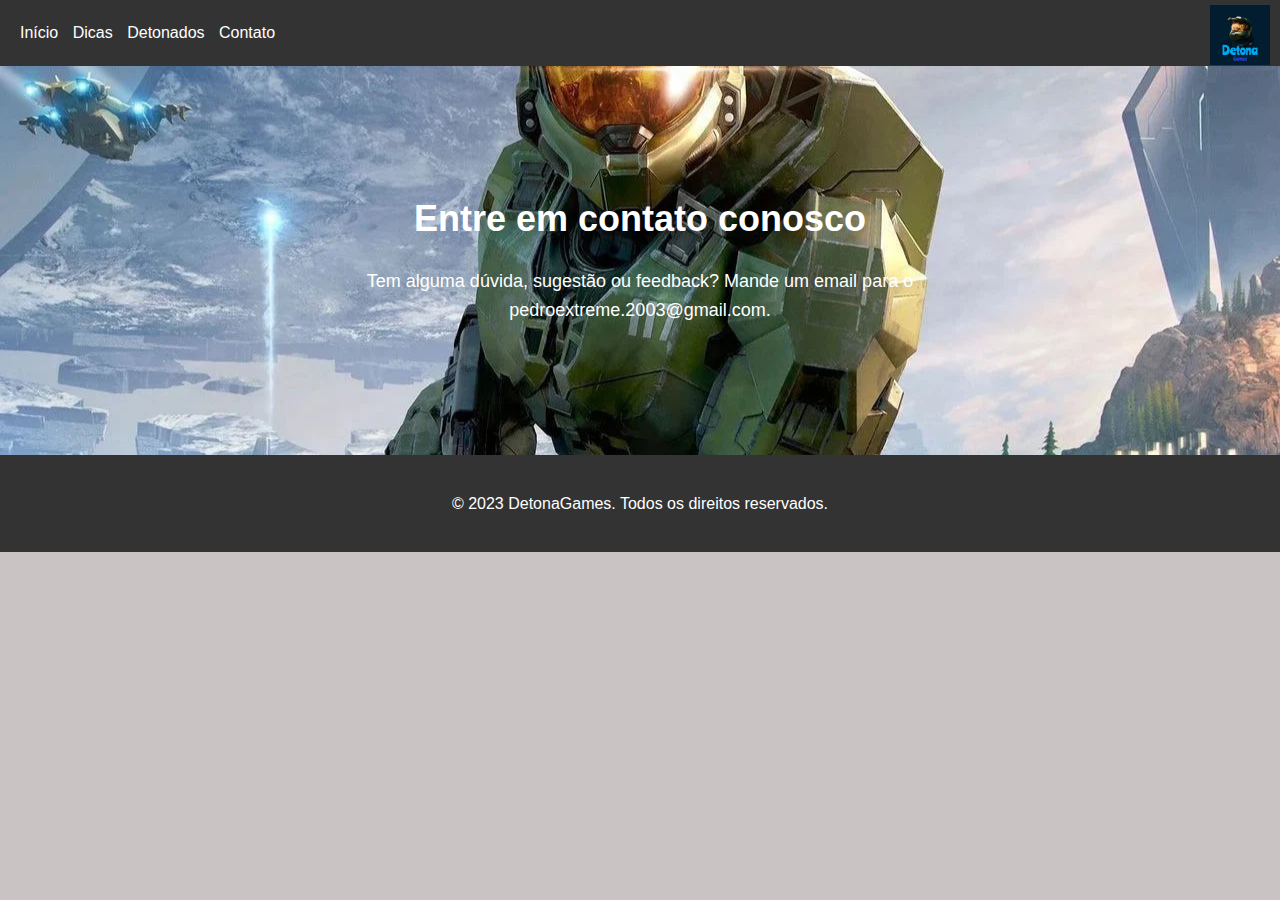
<file: contato.html>
<!DOCTYPE html>
<html lang="pt-BR">

<head>
  <meta charset="UTF-8">
  <meta name="viewport" content="width=device-width, initial-scale=1.0">
  <title>Contato - DetonaGames</title>
  <link rel="stylesheet" href="styles.css">
  <link rel="icon" type="image/x-icon" href="img/Logo 2.jpeg" />
</head>

<body class="index">
  <header>
    <nav>
      <ul>
        <li><a href="index.html">Início</a></li>
        <li><a href="dicas.html">Dicas</a></li>
        <li><a href="detonados.html">Detonados</a></li>
        <li><a href="contato.html">Contato</a></li>
      </ul>
    </nav>
  </header>
  <div class="logo">
    <img src="img/Logo 1.jpeg" alt="Logo do Site">
  </div>

  <section id="hero">
    <div class="hero-content">
      <h1>Entre em contato conosco</h1>
      <p>Tem alguma dúvida, sugestão ou feedback? Mande um email para o pedroextreme.2003@gmail.com.</p>
    </div>
  </section>
  <footer>
    <p>&copy; 2023 DetonaGames. Todos os direitos reservados.</p>
  </footer>
  <script src="script.js"></script>
</body>

</html>
</file>
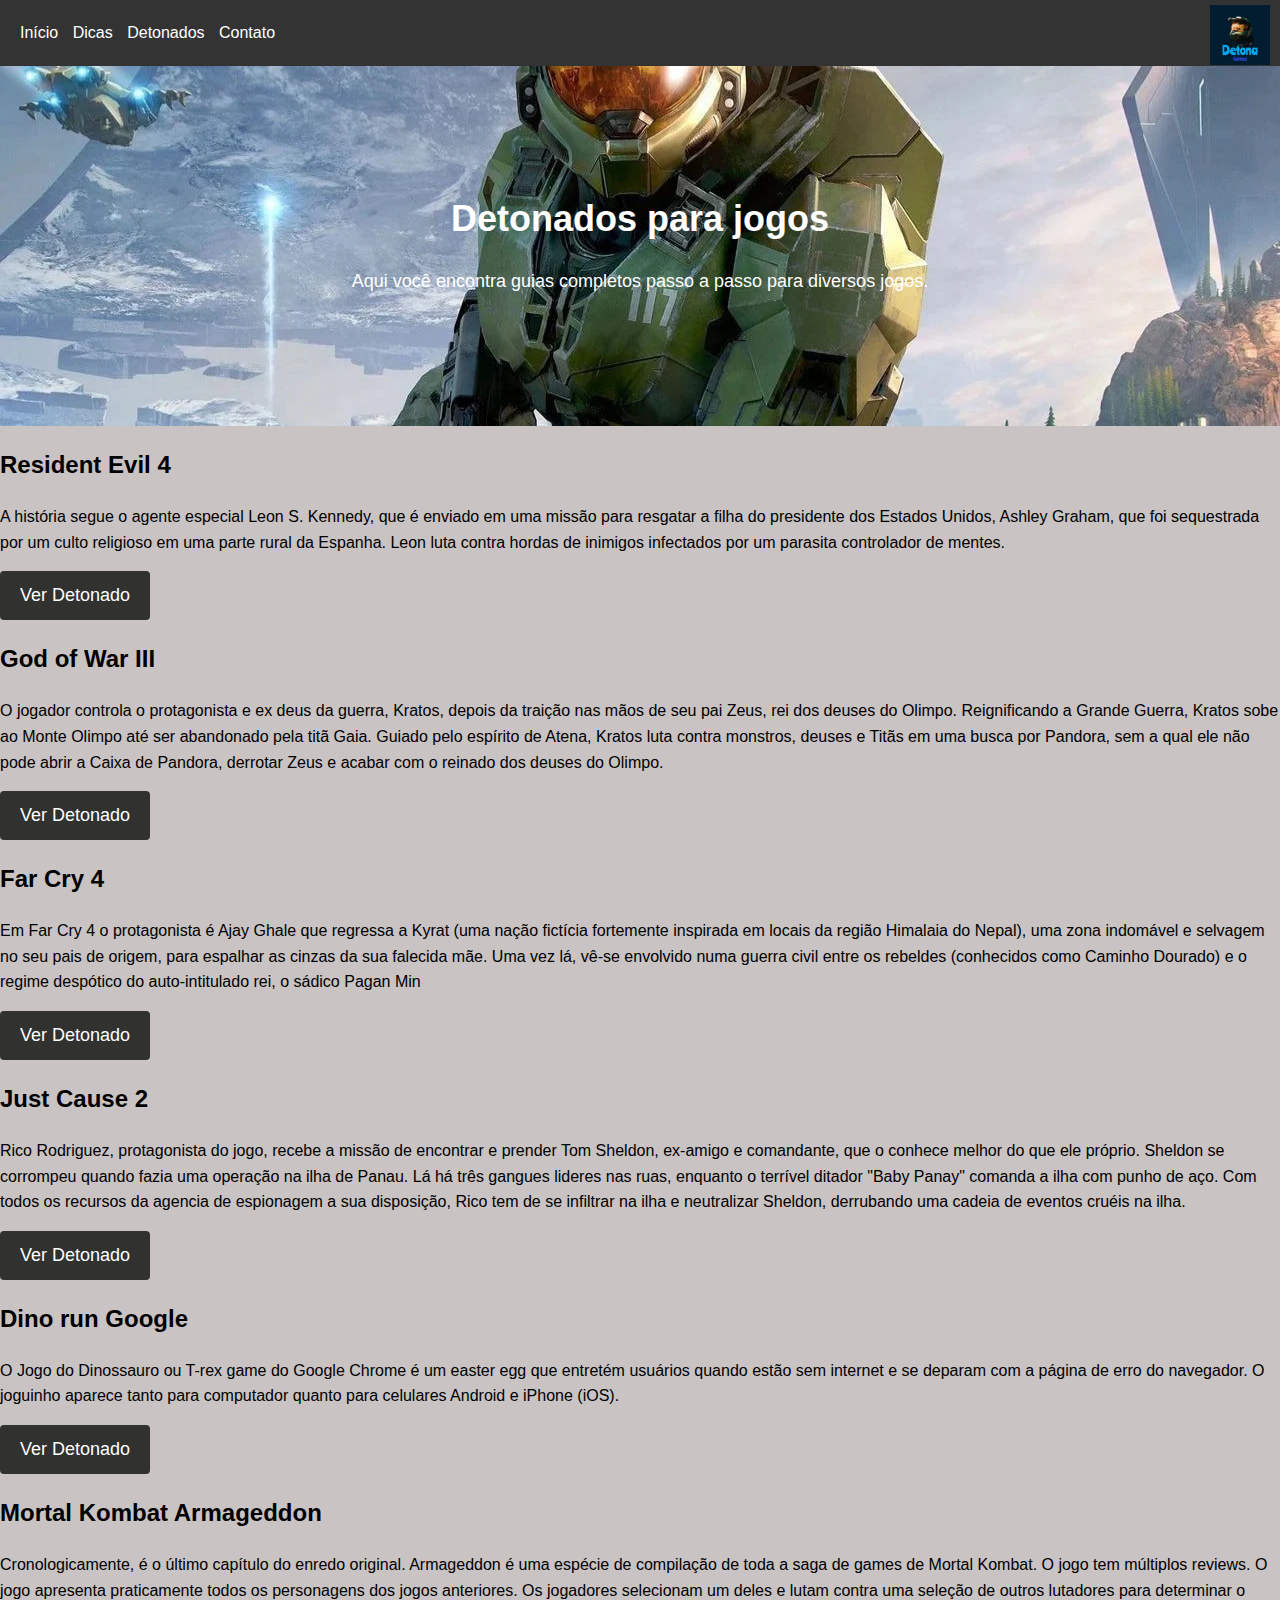
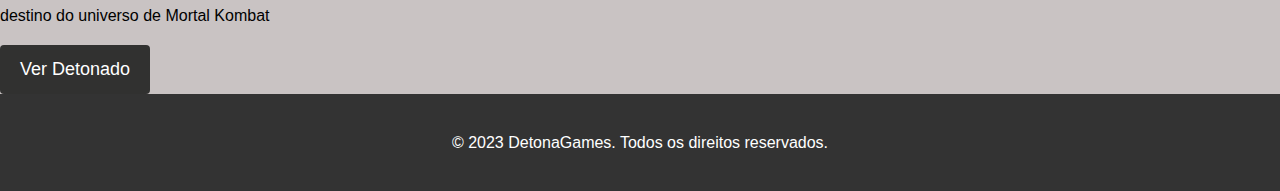
<file: detonados.html>
<!DOCTYPE html>
<html lang="pt-BR">

<head>
  <meta charset="UTF-8">
  <meta name="viewport" content="width=device-width, initial-scale=1.0">
  <title>Detonados - DetonaGames</title>
  <link rel="stylesheet" href="styles.css">
  <link rel="icon" type="image/x-icon" href="img/Logo 2.jpeg" />
</head>

<body>
  <header>
    <nav>
      <ul>
        <li><a href="index.html">Início</a></li>
        <li><a href="dicas.html">Dicas</a></li>
        <li><a href="detonados.html">Detonados</a></li>
        <li><a href="contato.html">Contato</a></li>
      </ul>
    </nav>
  </header>
  <div class="logo">
    <img src="img/Logo 1.jpeg" alt="Logo do Site">
  </div>

  <section id="hero">
    <div class="hero-content">
      <h1>Detonados para jogos</h1>
      <p>Aqui você encontra guias completos passo a passo para diversos jogos.</p>
    </div>
  </section>

  <section id="guides">
    <div class="guide">
      <h2>Resident Evil 4</h2>
      <p>A história segue o agente especial Leon S. Kennedy, que é enviado em uma missão para resgatar a filha do
        presidente dos Estados Unidos, Ashley Graham, que foi sequestrada por um culto religioso em uma parte rural da
        Espanha. Leon luta contra hordas de inimigos infectados por um parasita controlador de mentes.</p>
      <a href="Resident_Evil_4.html" class="cta-button">Ver Detonado</a>
    </div>

    <div class="guide">
      <h2>God of War III</h2>
      <p>O jogador controla o protagonista e ex deus da guerra, Kratos, depois da traição nas mãos de seu pai Zeus, rei
        dos
        deuses do Olimpo. Reignificando a Grande Guerra, Kratos sobe ao Monte Olimpo até ser abandonado pela titã Gaia.
        Guiado pelo espírito de Atena, Kratos luta contra monstros, deuses e Titãs em uma busca por Pandora, sem a qual
        ele não pode abrir a Caixa de Pandora, derrotar Zeus e acabar com o reinado dos deuses do Olimpo.</p>
      <a href="God_Of_War_III.html" class="cta-button">Ver Detonado</a>
    </div>

    <div class="guide">
      <h2>Far Cry 4</h2>
      <p>Em Far Cry 4 o protagonista é Ajay Ghale que regressa a Kyrat (uma nação fictícia fortemente inspirada em
        locais da região Himalaia do Nepal), uma zona indomável e selvagem no seu pais de origem, para espalhar as
        cinzas da sua falecida mãe. Uma vez lá, vê-se envolvido numa guerra civil entre os rebeldes (conhecidos como
        Caminho Dourado) e o regime despótico do auto-intitulado rei, o sádico Pagan Min</p>
      <a href="far_cry_4.html" class="cta-button">Ver Detonado</a>
    </div>
  </section>

  <div class="guide">
    <h2>Just Cause 2</h2>
    <p>Rico Rodriguez, protagonista do jogo, recebe a missão de encontrar e prender Tom Sheldon, ex-amigo e comandante,
      que o conhece melhor do que ele próprio.

      Sheldon se corrompeu quando fazia uma operação na ilha de Panau. Lá há três gangues lideres nas ruas, enquanto o
      terrível ditador "Baby Panay" comanda a ilha com punho de aço. Com todos os recursos da agencia de espionagem a
      sua disposição, Rico tem de se infiltrar na ilha e neutralizar Sheldon, derrubando uma cadeia de eventos cruéis na
      ilha.</p>
    <a href="Just_Cause_2.html" class="cta-button">Ver Detonado</a>
  </div>
  </section>

  <div class="guide">
    <h2>Dino run Google</h2>
    <p>
      O Jogo do Dinossauro ou T-rex game do Google Chrome é um easter egg que entretém usuários quando estão sem
      internet e se deparam com a página de erro do navegador. O joguinho aparece tanto para computador quanto para
      celulares Android e iPhone (iOS).
    </p>
    <a href="Dino.html" class="cta-button">Ver Detonado</a>
  </div>
  </section>

  <div class="guide">
    <h2>Mortal Kombat Armageddon</h2>
    <p>
      Cronologicamente, é o último capítulo do enredo original. Armageddon é uma espécie de compilação de toda a saga de
      games de Mortal Kombat. O jogo tem múltiplos reviews. O jogo apresenta praticamente todos os personagens dos jogos
      anteriores. Os jogadores selecionam um deles e lutam contra uma seleção de outros lutadores para determinar o
      destino do universo de Mortal Kombat
    </p>
    <a href="Mortal.html" class="cta-button">Ver Detonado</a>
  </div>
  </section>

  <footer>
    <p>&copy; 2023 DetonaGames. Todos os direitos reservados.</p>
  </footer>
  <script src="script.js"></script>
</body>

</html>
</file>
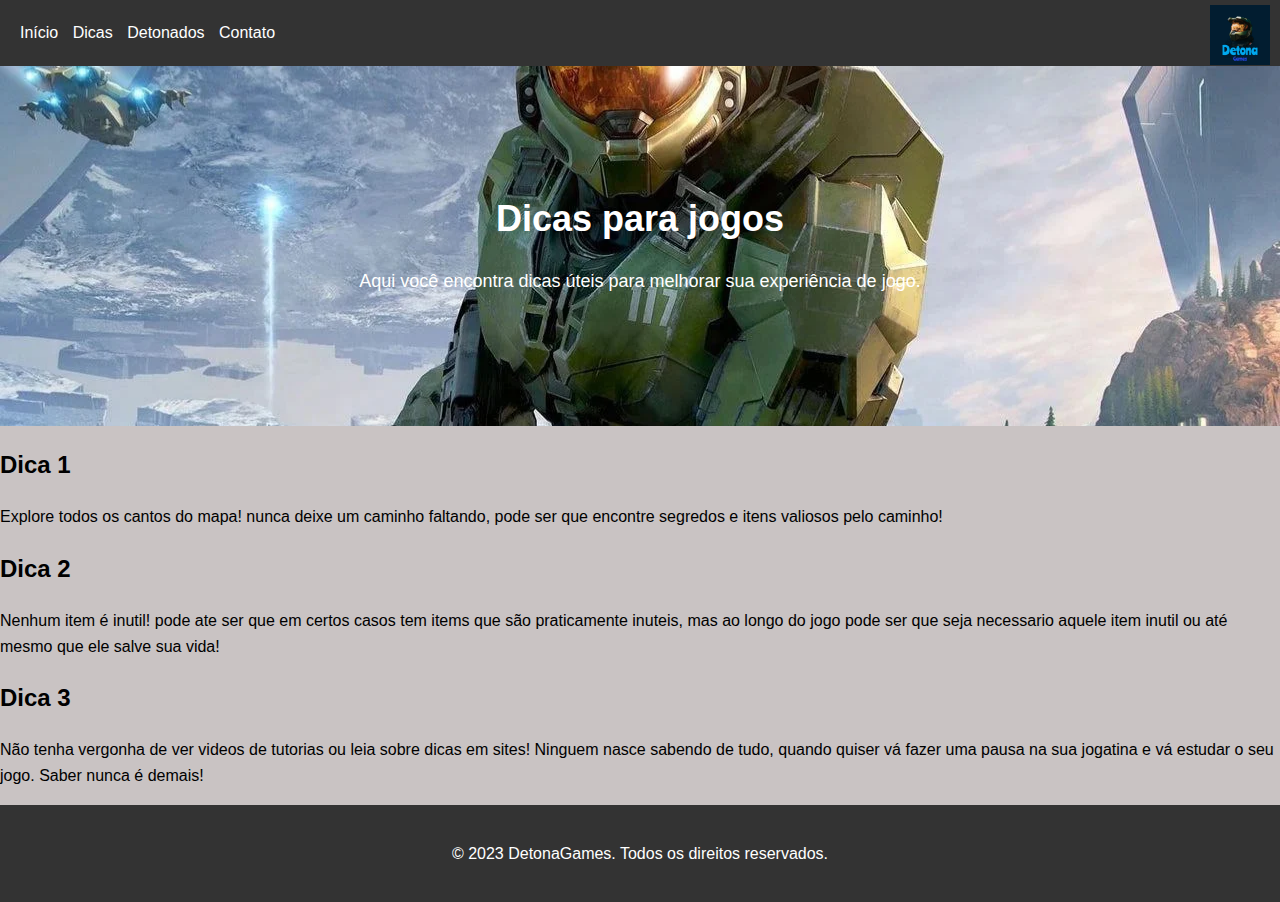
<file: dicas.html>
<!DOCTYPE html>
<html lang="pt-BR">

<head>
  <meta charset="UTF-8">
  <meta name="viewport" content="width=device-width, initial-scale=1.0">
  <title>Dicas - DetonaGames</title>
  <link rel="stylesheet" href="styles.css">
  <link rel="icon" type="image/x-icon" href="img/Logo 2.jpeg" />
</head>

<body>
  <header>
    <nav>
      <ul>
        <li><a href="index.html">Início</a></li>
        <li><a href="dicas.html">Dicas</a></li>
        <li><a href="detonados.html">Detonados</a></li>
        <li><a href="contato.html">Contato</a></li>
      </ul>
    </nav>
  </header>
  <div class="logo">
    <img src="img/Logo 1.jpeg" alt="Logo do Site">
  </div>

  <section id="hero">
    <div class="hero-content">
      <h1>Dicas para jogos</h1>
      <p>Aqui você encontra dicas úteis para melhorar sua experiência de jogo.</p>
    </div>
  </section>

  <section id="tips">
    <div class="tip">
      <h2>Dica 1</h2>
      <p>Explore todos os cantos do mapa! nunca deixe um caminho faltando, pode ser que encontre segredos e itens
        valiosos pelo caminho!</p>
    </div>

    <div class="tip">
      <h2>Dica 2</h2>
      <p>Nenhum item é inutil! pode ate ser que em certos casos tem items que são praticamente inuteis, mas ao longo do
        jogo pode ser que seja necessario aquele item inutil ou até mesmo que ele salve sua vida!</p>
    </div>

    <div class="tip">
      <h2>Dica 3</h2>
      <p>Não tenha vergonha de ver videos de tutorias ou leia sobre dicas em sites! Ninguem nasce sabendo de tudo,
        quando quiser vá fazer uma pausa na sua jogatina e vá estudar o seu jogo. Saber nunca é demais!</p>
    </div>
  </section>

  <footer>
    <p>&copy; 2023 DetonaGames. Todos os direitos reservados.</p>
  </footer>
  <script src="script.js"></script>
</body>

</html>
</file>
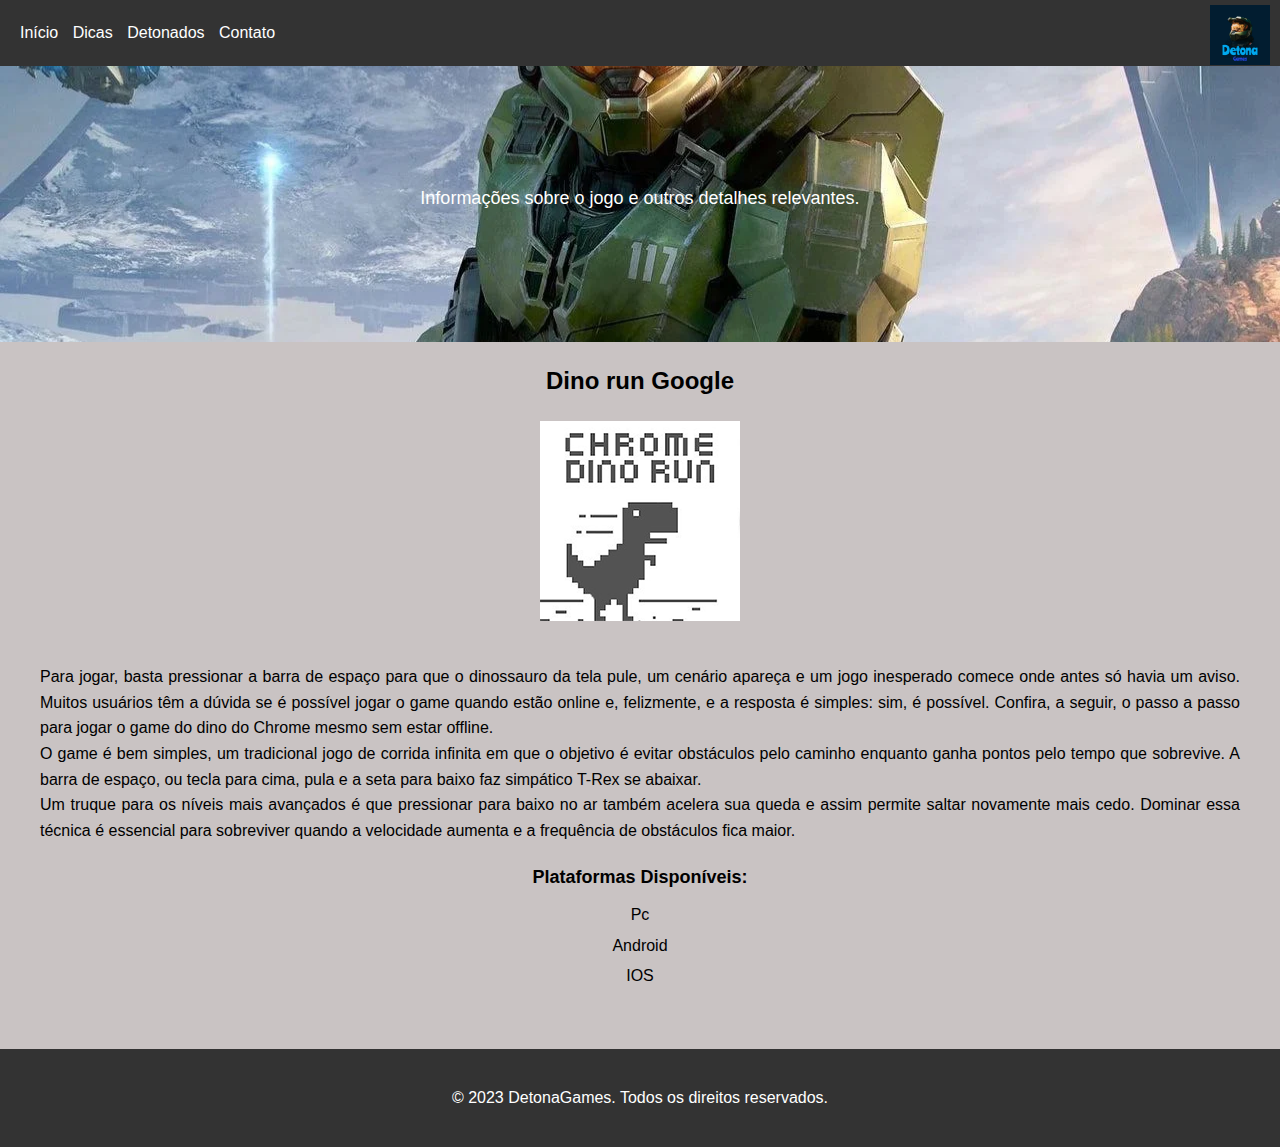
<file: Dino.html>
<!DOCTYPE html>
<html lang="pt-BR">

<head>
    <meta charset="UTF-8">
    <meta name="viewport" content="width=device-width, initial-scale=1.0">
    <title>Dino Run Google - DetonaGames</title>
    <link rel="stylesheet" href="styles.css">
    <link rel="icon" type="image/x-icon" href="img/Logo 2.jpeg" />
</head>

<body>
    <header>
        <nav>
            <ul>
                <li><a href="index.html">Início</a></li>
                <li><a href="dicas.html">Dicas</a></li>
                <li><a href="detonados.html">Detonados</a></li>
                <li><a href="contato.html">Contato</a></li>
            </ul>
        </nav>
    </header>
    <div class="logo">
        <img src="img/Logo 1.jpeg" alt="Logo do Site">
      </div>

    <section id="hero">
        <div class="hero-content">
            <p>Informações sobre o jogo e outros detalhes relevantes.</p>
        </div>
    </section>

    <section id="game-info">
        <h2>Dino run Google</h2>
        <img src="img/dino-run-game.webp" alt="Imagem do Jogo">
        <p>Para jogar, basta pressionar a barra de espaço para que o dinossauro da tela pule, um cenário apareça e um
            jogo inesperado comece onde antes só havia um aviso. Muitos usuários têm a dúvida se é possível jogar o game
            quando estão online e, felizmente, e a resposta é simples: sim, é possível. Confira, a seguir, o passo a
            passo para jogar o game do dino do Chrome mesmo sem estar offline.
            <br>
            O game é bem simples, um tradicional jogo de corrida infinita em que o objetivo é evitar obstáculos pelo
            caminho enquanto ganha pontos pelo tempo que sobrevive. A barra de espaço, ou tecla para cima, pula e a seta
            para baixo faz simpático T-Rex se abaixar.
            <br>
            Um truque para os níveis mais avançados é que pressionar para baixo no ar também acelera sua queda e assim
            permite saltar novamente mais cedo. Dominar essa técnica é essencial para sobreviver quando a velocidade
            aumenta e a frequência de obstáculos fica maior.
        </p>
    
        <h3>Plataformas Disponíveis:</h3>
        <ul>
            <li>Pc</li>
            <li>Android</li>
            <li>IOS</li>
        </ul>
    </section>

    <footer>
        <p>&copy; 2023 DetonaGames. Todos os direitos reservados.</p>
    </footer>
    <script src="script.js"></script>
</body>

</html>
</file>
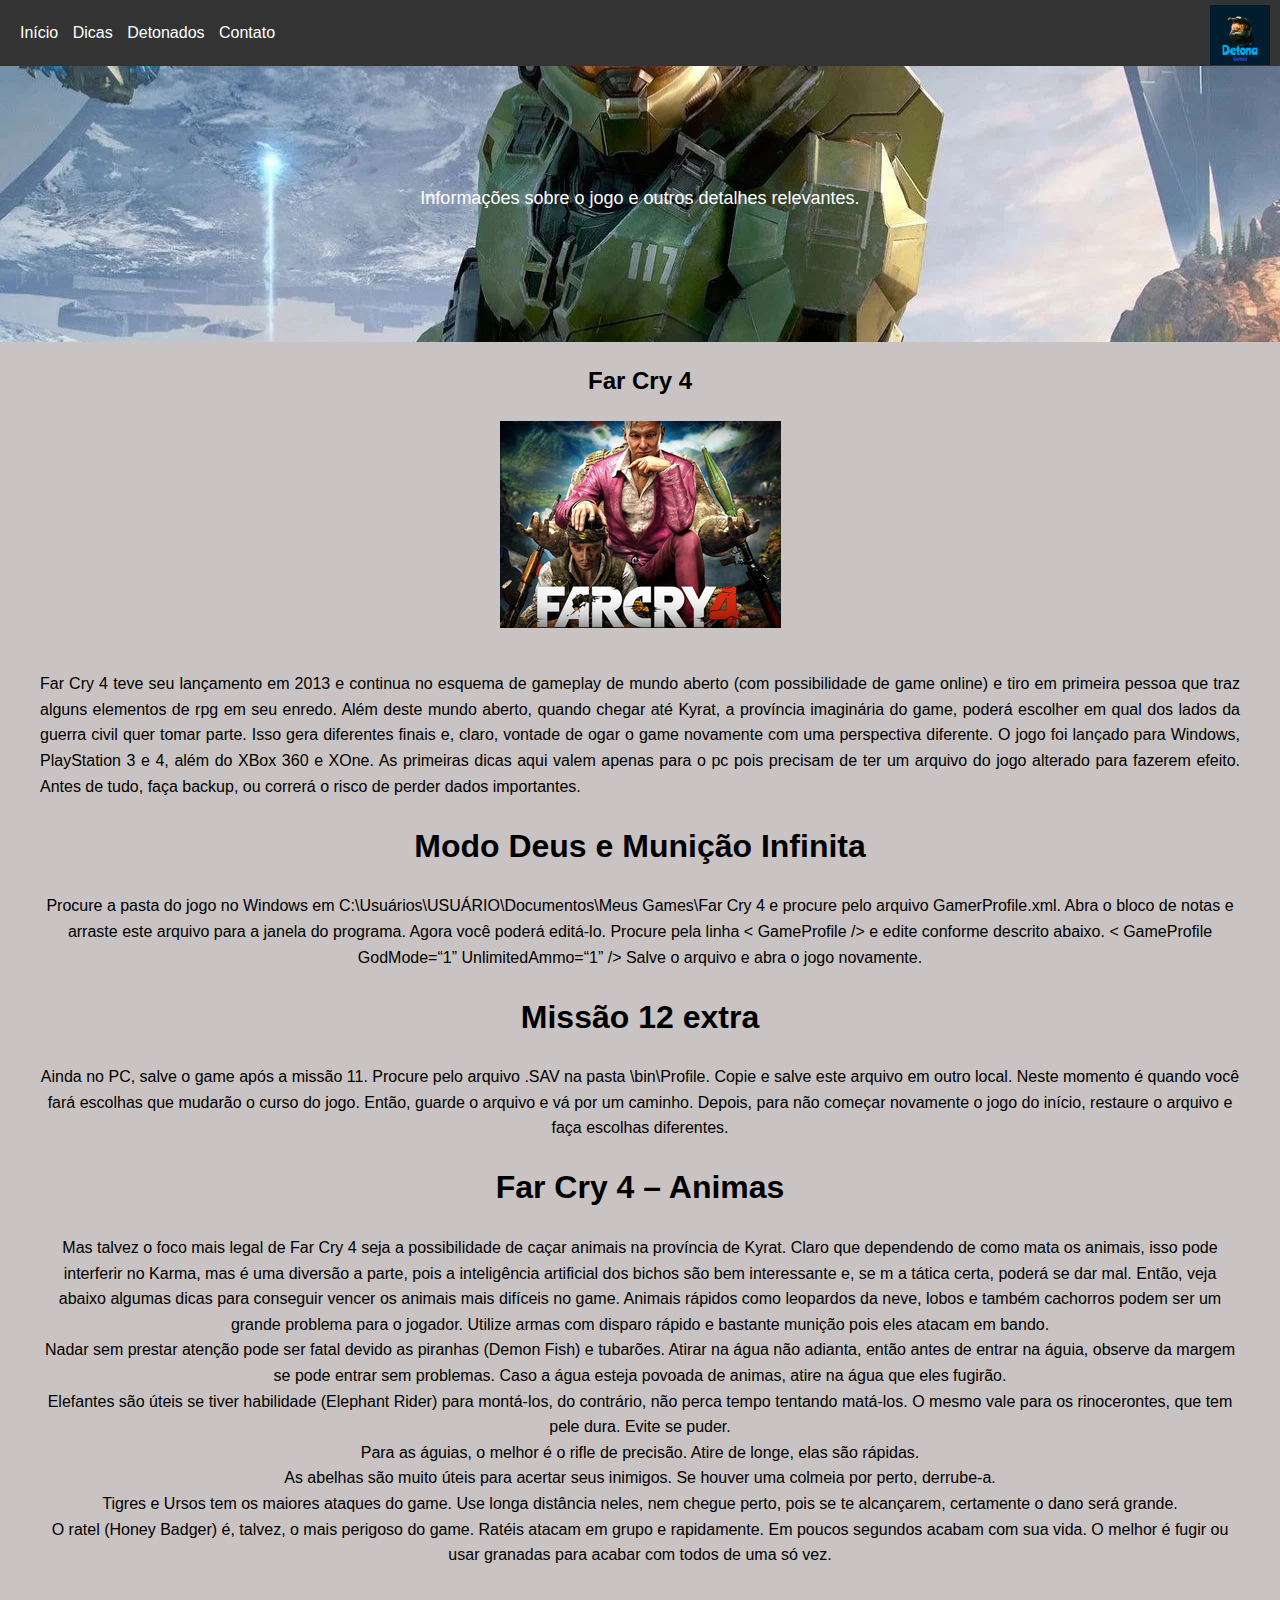
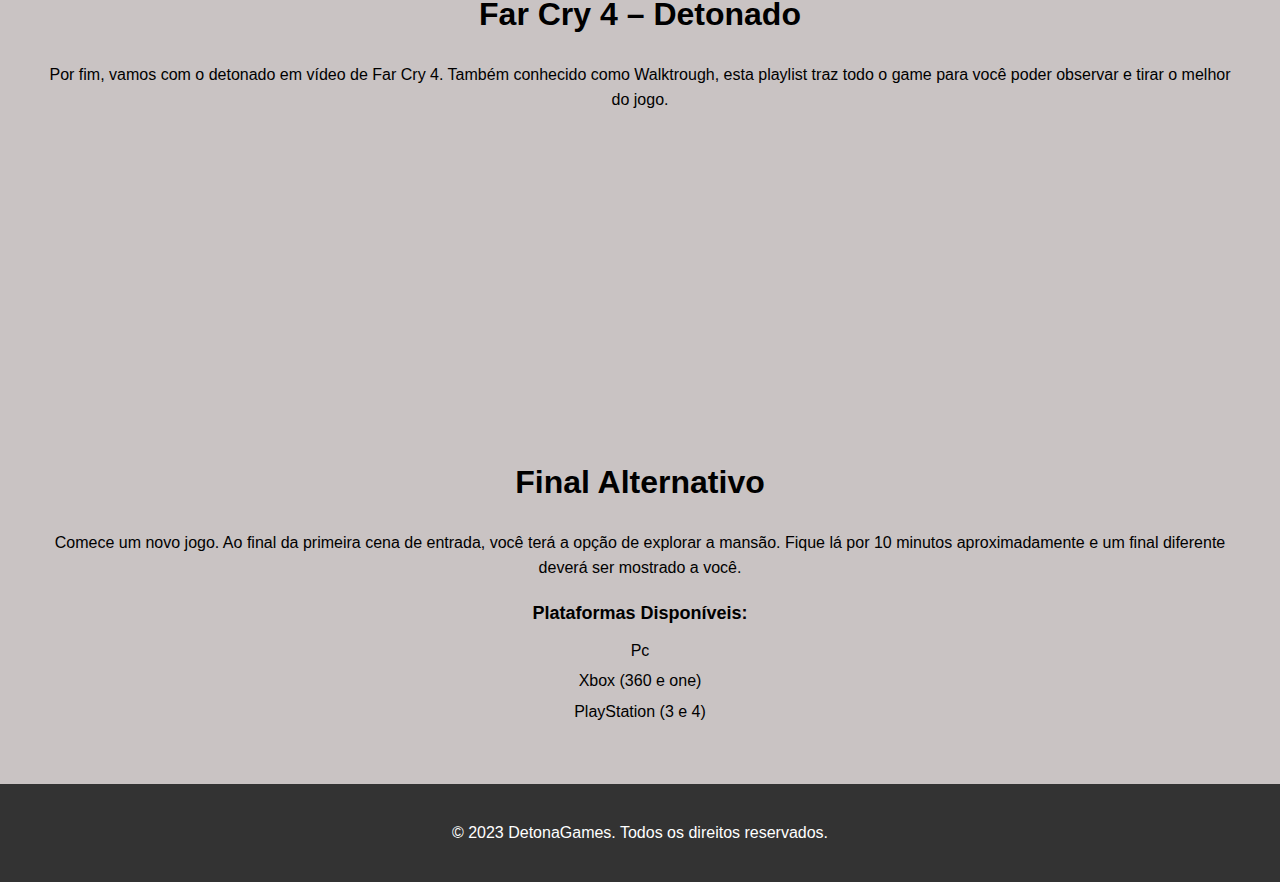
<file: far_cry_4.html>
<!DOCTYPE html>
<html lang="pt-BR">

<head>
    <meta charset="UTF-8">
    <meta name="viewport" content="width=device-width, initial-scale=1.0">
    <title>Far Cry 4 - DetonaGames</title>
    <link rel="stylesheet" href="styles.css">
    <link rel="icon" type="image/x-icon" href="img/Logo 2.jpeg" />
</head>

<body>
    <header>
        <nav>
            <ul>
                <li><a href="index.html">Início</a></li>
                <li><a href="dicas.html">Dicas</a></li>
                <li><a href="detonados.html">Detonados</a></li>
                <li><a href="contato.html">Contato</a></li>
            </ul>
        </nav>
    </header>
    <div class="logo">
        <img src="img/Logo 1.jpeg" alt="Logo do Site">
      </div>

    <section id="hero">
        <div class="hero-content">
            <p>Informações sobre o jogo e outros detalhes relevantes.</p>
        </div>
    </section>

    <section id="game-info">
        <h2>Far Cry 4</h2>
        <img src="img/Far-Cry-4.jpg" alt="Imagem do Jogo">
        <p>Far Cry 4 teve seu lançamento em 2013 e continua no esquema de gameplay de mundo aberto (com possibilidade de
            game online) e tiro em primeira pessoa que traz alguns elementos de rpg em seu enredo. Além deste mundo
            aberto, quando chegar até Kyrat, a província imaginária do game, poderá escolher em qual dos lados da guerra
            civil quer tomar parte. Isso gera diferentes finais e, claro, vontade de ogar o game novamente com uma
            perspectiva diferente.

            O jogo foi lançado para Windows, PlayStation 3 e 4, além do XBox 360 e XOne. As primeiras dicas aqui valem
            apenas para o pc pois precisam de ter um arquivo do jogo alterado para fazerem efeito. Antes de tudo, faça
            backup, ou correrá o risco de perder dados importantes.</p>

        <h1>Modo Deus e Munição Infinita</h1>
        Procure a pasta do jogo no Windows em C:\Usuários\USUÁRIO\Documentos\Meus Games\Far Cry 4 e procure pelo arquivo
        GamerProfile.xml. Abra o bloco de notas e arraste este arquivo para a janela do programa. Agora você poderá
        editá-lo.

        Procure pela linha
        < GameProfile /> e edite conforme descrito abaixo.

        < GameProfile GodMode=“1” UnlimitedAmmo=“1” />

        Salve o arquivo e abra o jogo novamente.

        <h1>Missão 12 extra</h1>
        Ainda no PC, salve o game após a missão 11. Procure pelo arquivo .SAV na pasta \bin\Profile. Copie e salve este
        arquivo em outro local. Neste momento é quando você fará escolhas que mudarão o curso do jogo. Então, guarde o
        arquivo e vá por um caminho. Depois, para não começar novamente o jogo do início, restaure o arquivo e faça
        escolhas diferentes.

        <h1>Far Cry 4 – Animas</h1>
        Mas talvez o foco mais legal de Far Cry 4 seja a possibilidade de caçar animais na província de Kyrat. Claro que
        dependendo de como mata os animais, isso pode interferir no Karma, mas é uma diversão a parte, pois a
        inteligência artificial dos bichos são bem interessante e, se m a tática certa, poderá se dar mal. Então, veja
        abaixo algumas dicas para conseguir vencer os animais mais difíceis no game.
        Animais rápidos como leopardos da neve, lobos e também cachorros podem ser um grande problema para o jogador.
        Utilize armas com disparo rápido e bastante munição pois eles atacam em bando.
        <br>
        Nadar sem prestar atenção pode ser fatal devido as piranhas (Demon Fish) e tubarões. Atirar na água não adianta,
        então antes de entrar na águia, observe da margem se pode entrar sem problemas. Caso a água esteja povoada de
        animas, atire na água que eles fugirão.
        <br>
        Elefantes são úteis se tiver habilidade (Elephant Rider) para montá-los, do contrário, não perca tempo tentando
        matá-los. O mesmo vale para os rinocerontes, que tem pele dura. Evite se puder.
        <br>
        Para as águias, o melhor é o rifle de precisão. Atire de longe, elas são rápidas.
        <br>
        As abelhas são muito úteis para acertar seus inimigos. Se houver uma colmeia por perto, derrube-a.
        <br>
        Tigres e Ursos tem os maiores ataques do game. Use longa distância neles, nem chegue perto, pois se te
        alcançarem, certamente o dano será grande.
        <br>
        O ratel (Honey Badger) é, talvez, o mais perigoso do game. Ratéis atacam em grupo e rapidamente. Em poucos
        segundos acabam com sua vida. O melhor é fugir ou usar granadas para acabar com todos de uma só vez.
        <H1>Far Cry 4 – Detonado</H1>
        Por fim, vamos com o detonado em vídeo de Far Cry 4. Também conhecido como Walktrough, esta playlist traz todo o
        game para você poder observar e tirar o melhor do jogo.
        <div class="video-container"><iframe width="560" height="315"
                src="https://www.youtube.com/embed/videoseries?list=PLdn1N5txRyg71e6Z1n7Fn8DgJzhuLG0p9"
                title="YouTube video player" frameborder="0"
                allow="accelerometer; autoplay; clipboard-write; encrypted-media; gyroscope; picture-in-picture; web-share"
                allowfullscreen></iframe>
        </div>

        <h1>Final Alternativo</h1>
        Comece um novo jogo. Ao final da primeira cena de entrada, você terá a opção de explorar a mansão. Fique lá por
        10 minutos aproximadamente e um final diferente deverá ser mostrado a você.


        <h3>Plataformas Disponíveis:</h3>
        <ul>
            <li>Pc</li>
            <li>Xbox (360 e one)</li>
            <li>PlayStation (3 e 4)</li>
        </ul>
    </section>

    <footer>
        <p>&copy; 2023 DetonaGames. Todos os direitos reservados.</p>
    </footer>
    <script src="script.js"></script>
</body>

</html>
</file>
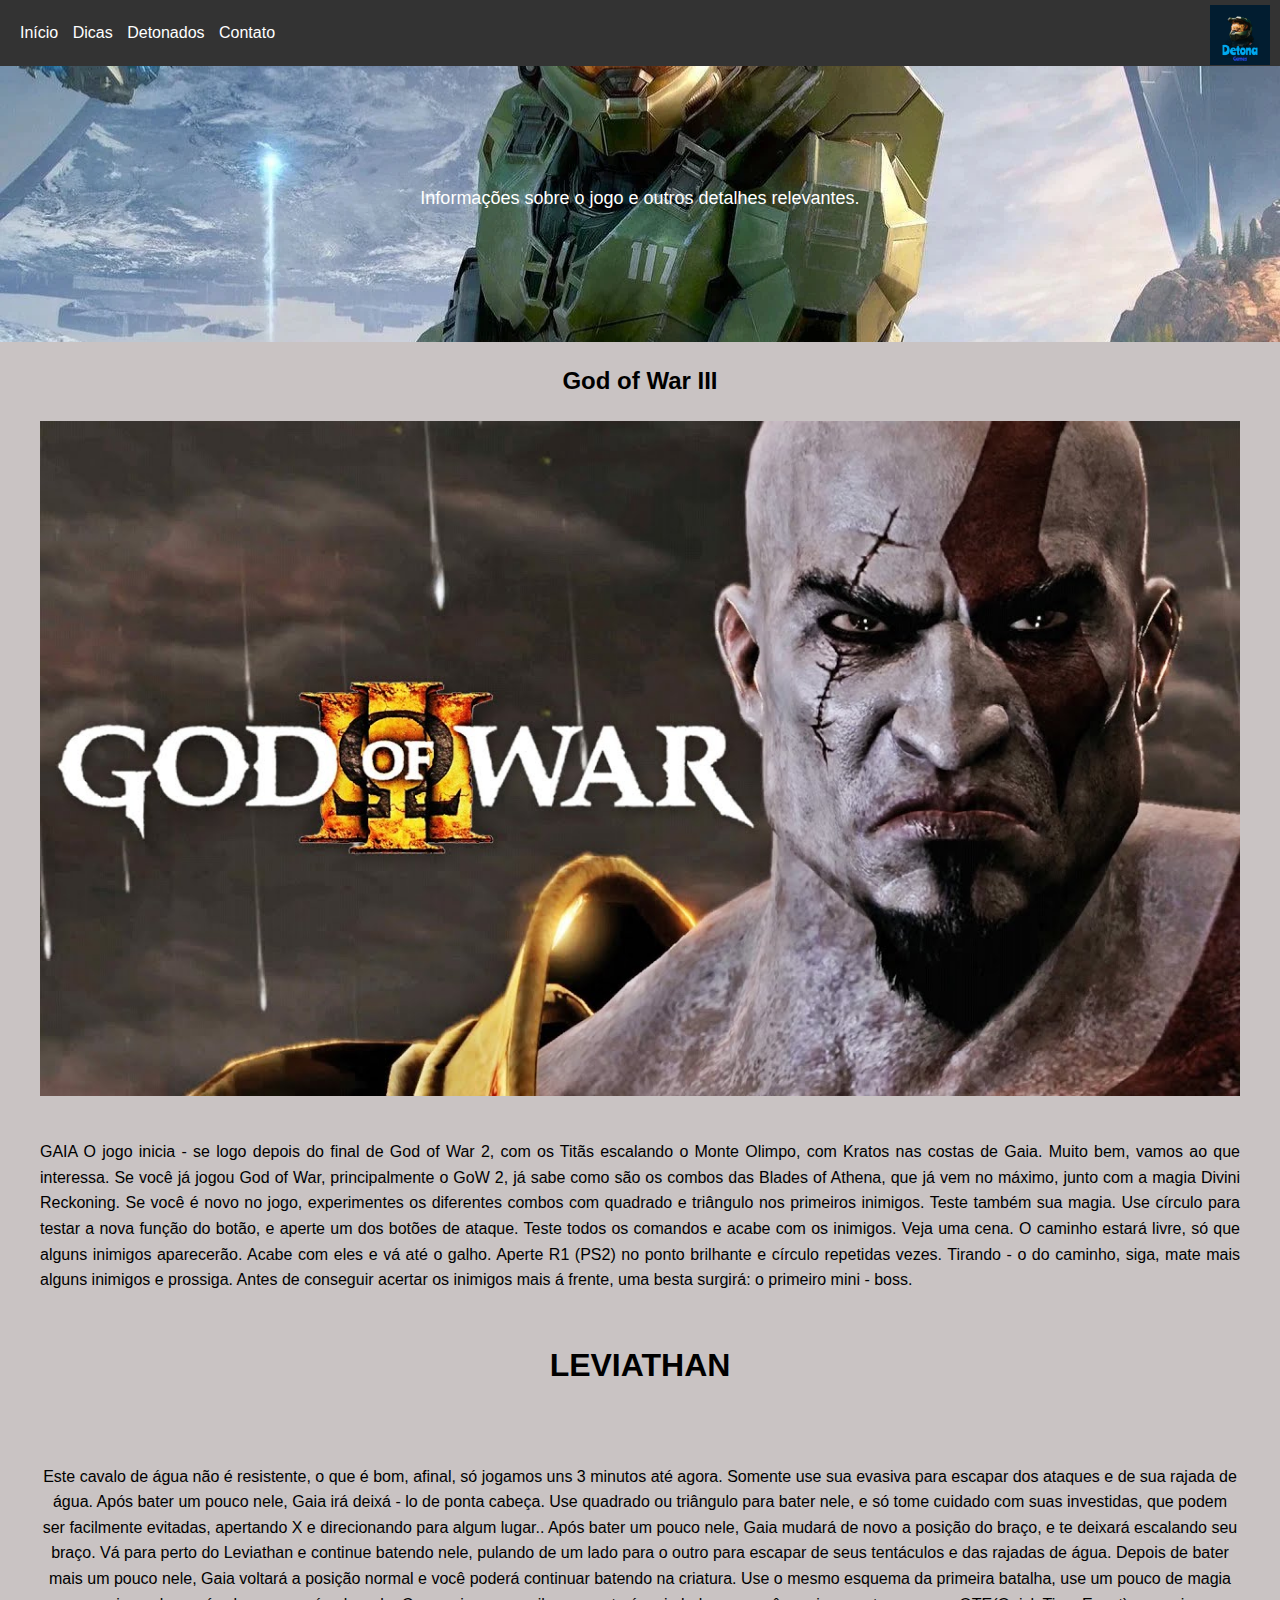
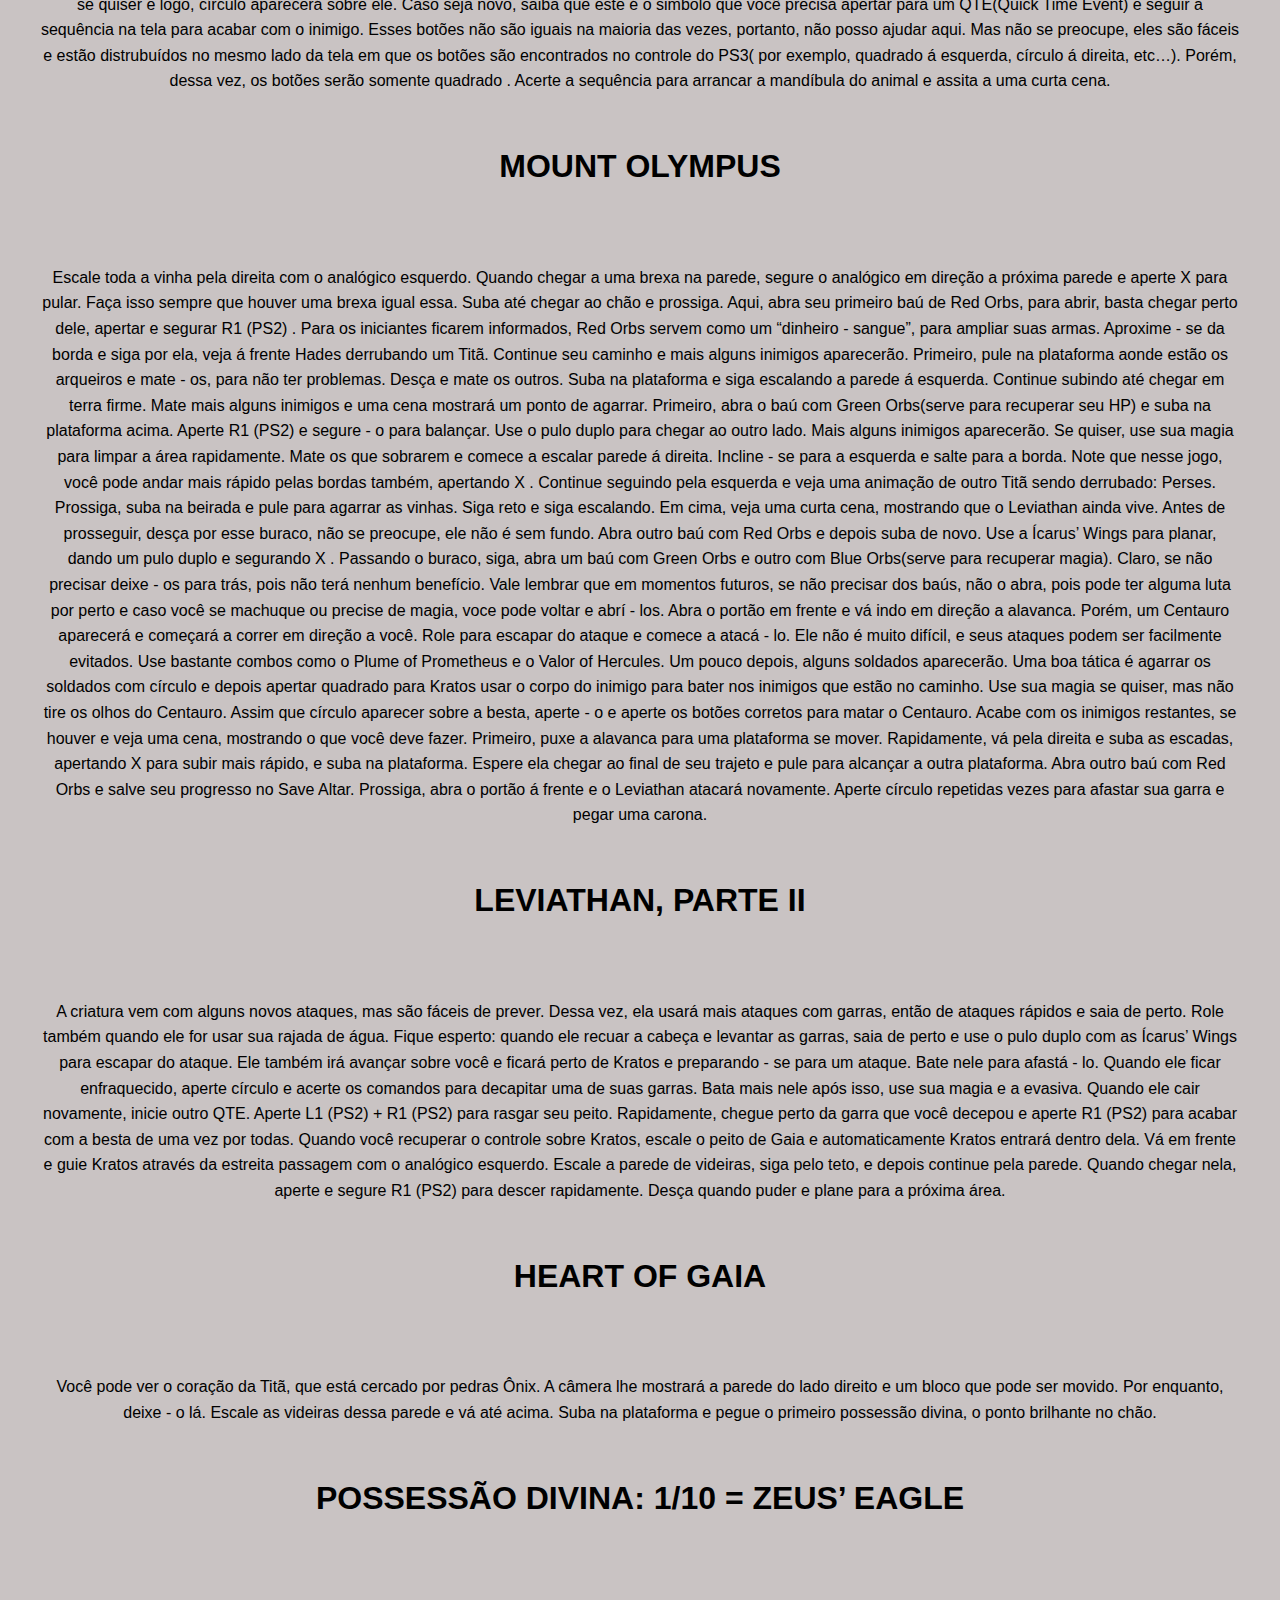
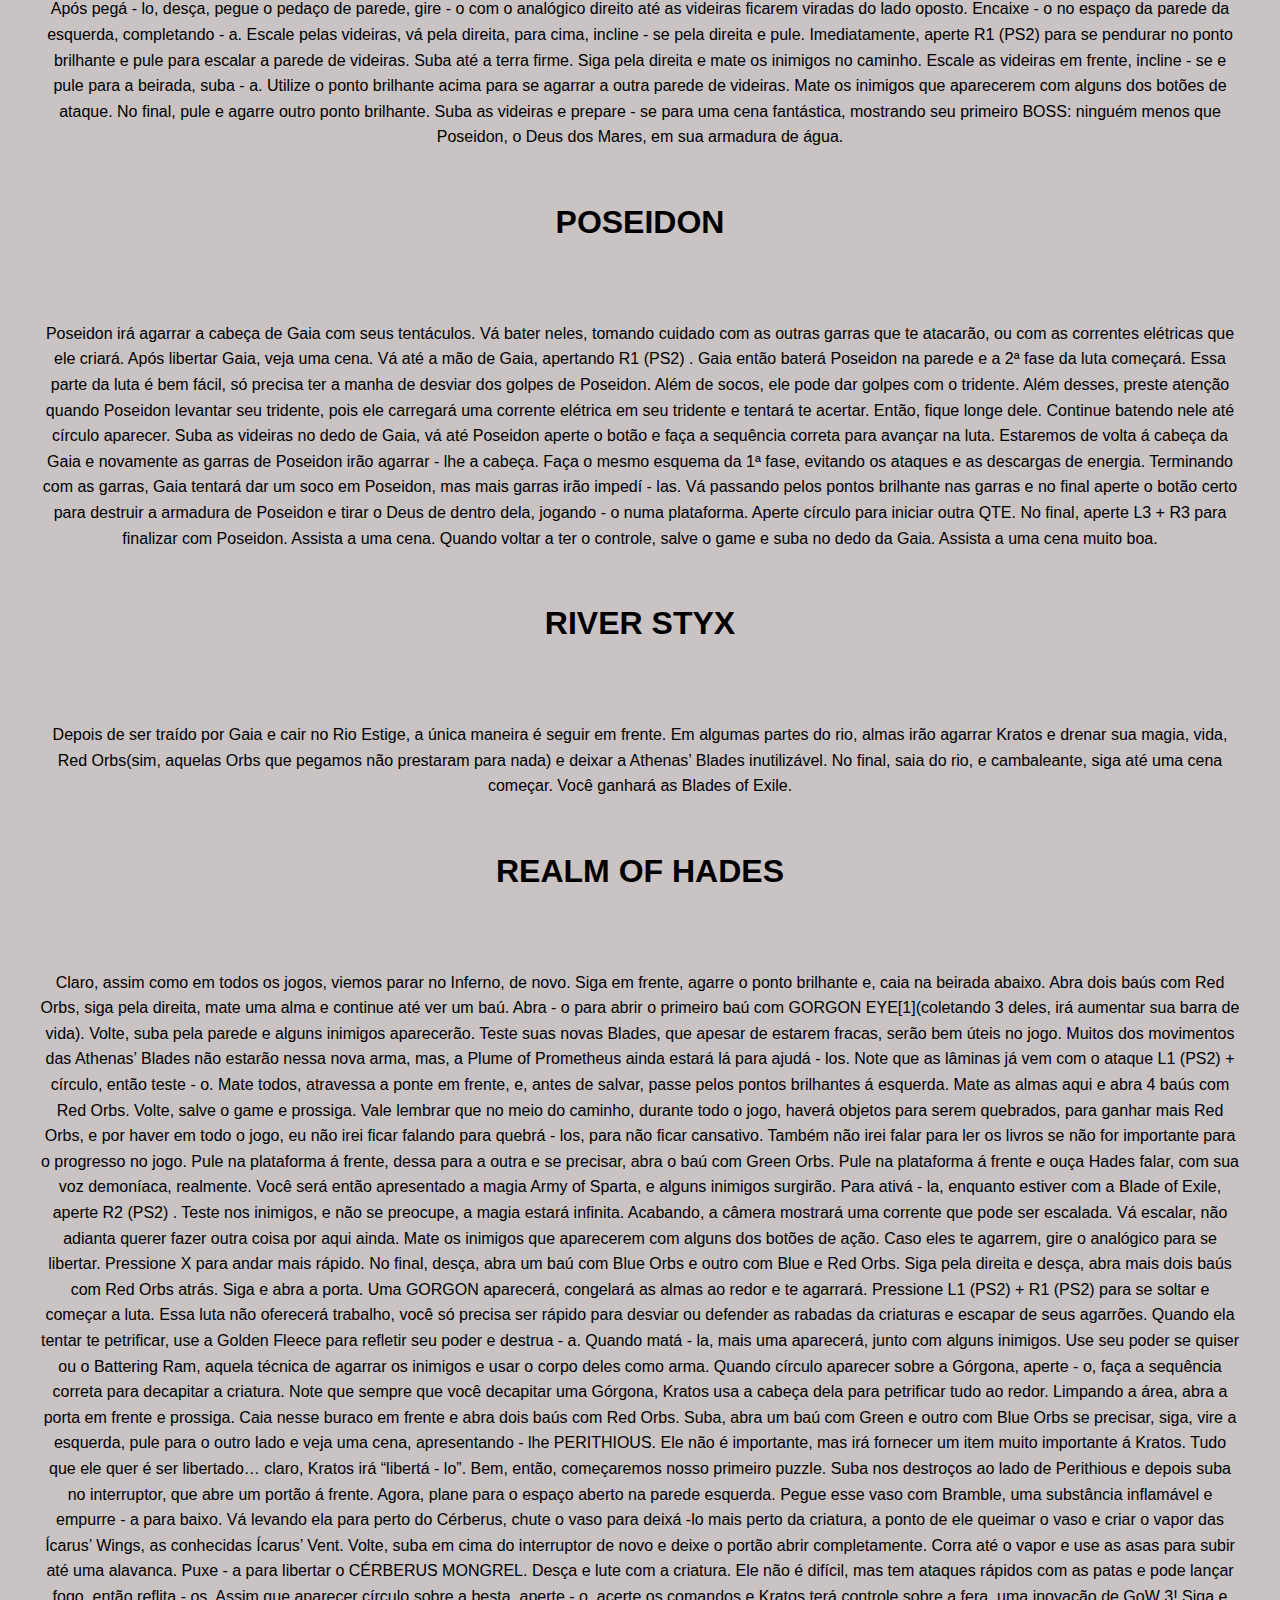
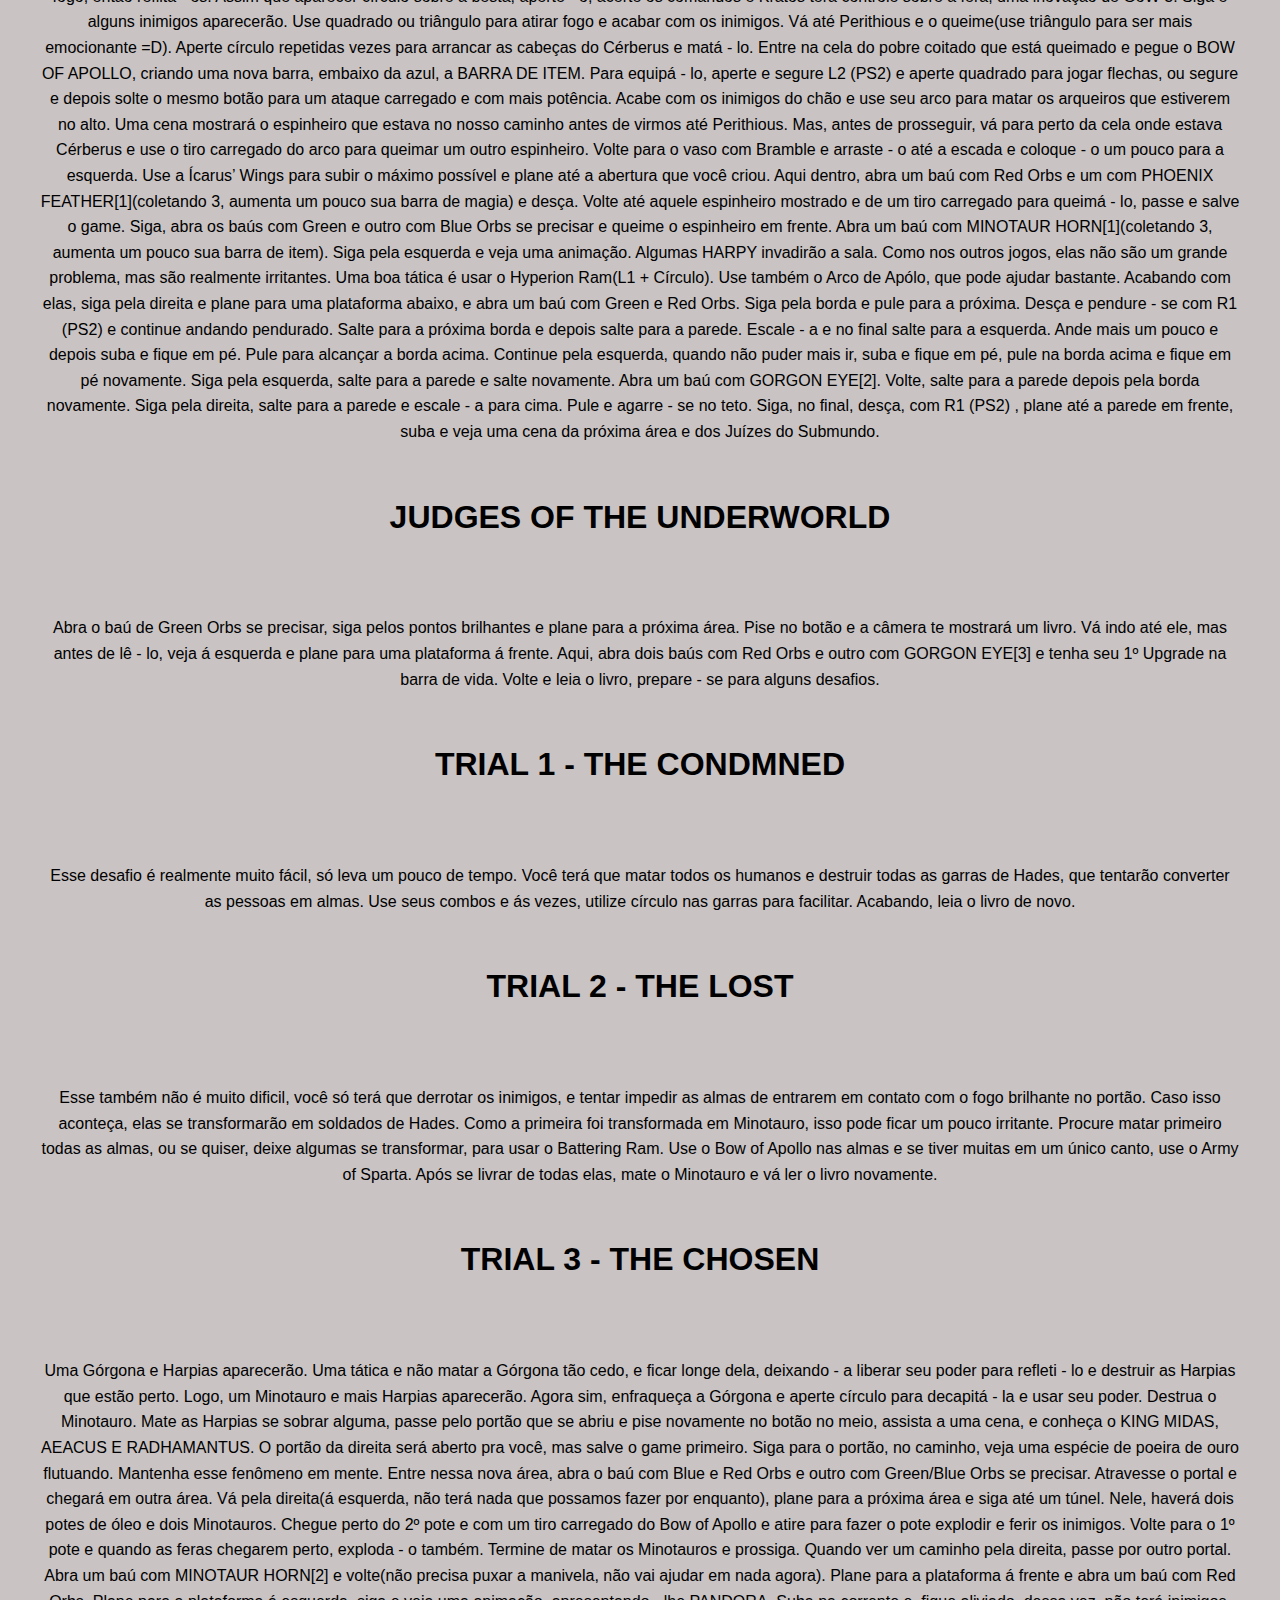
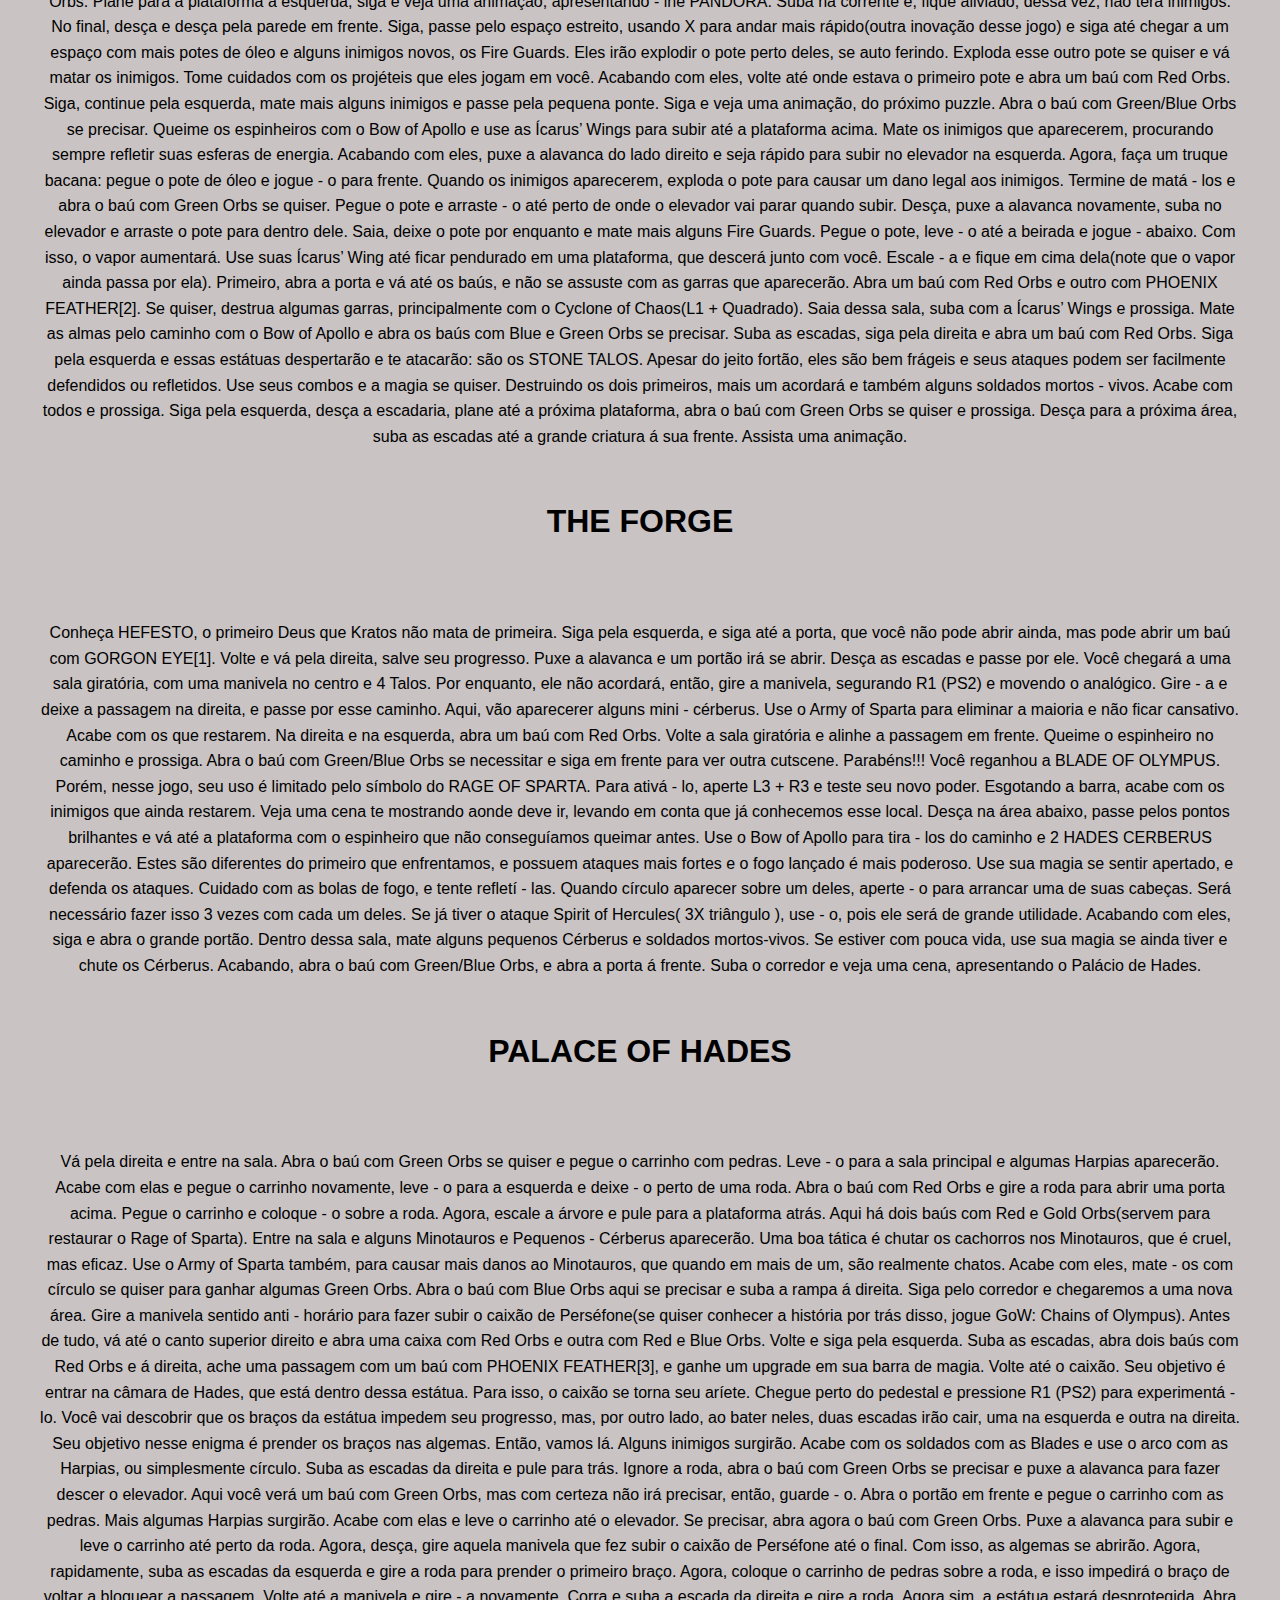
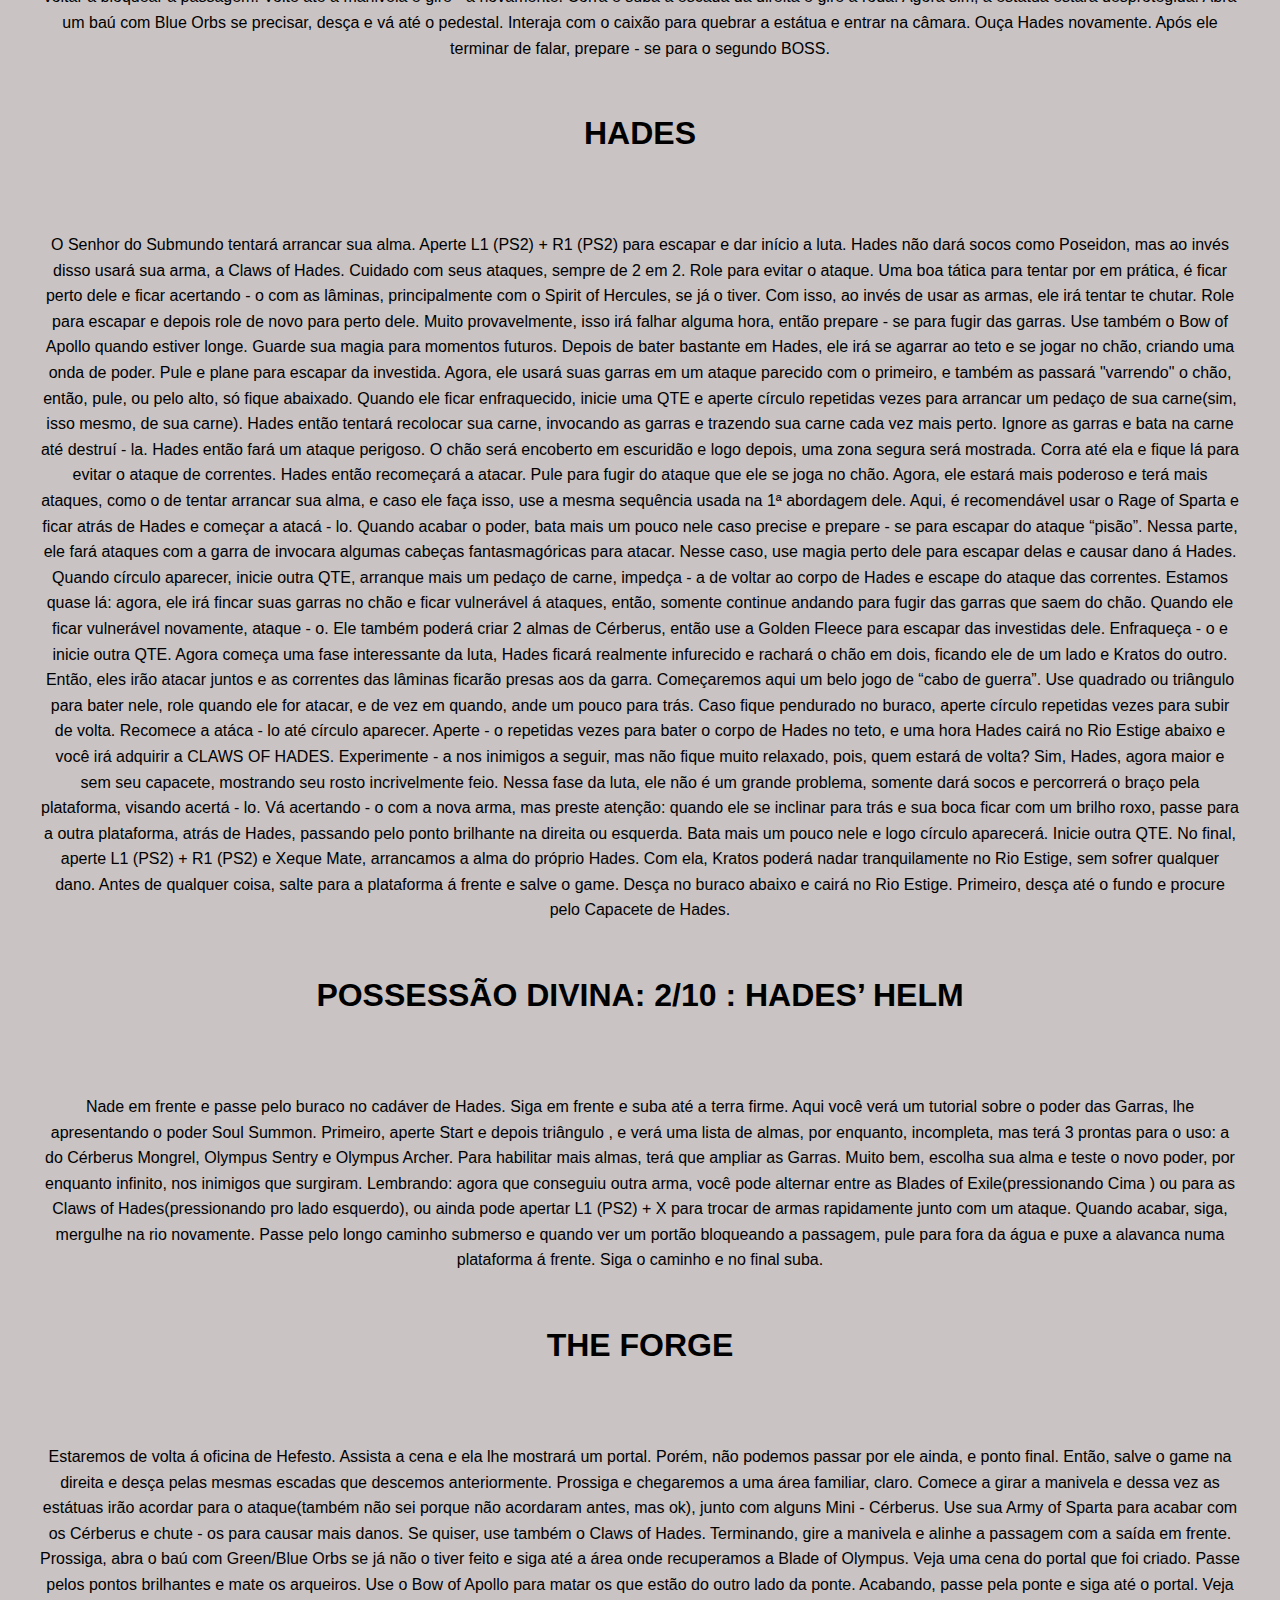
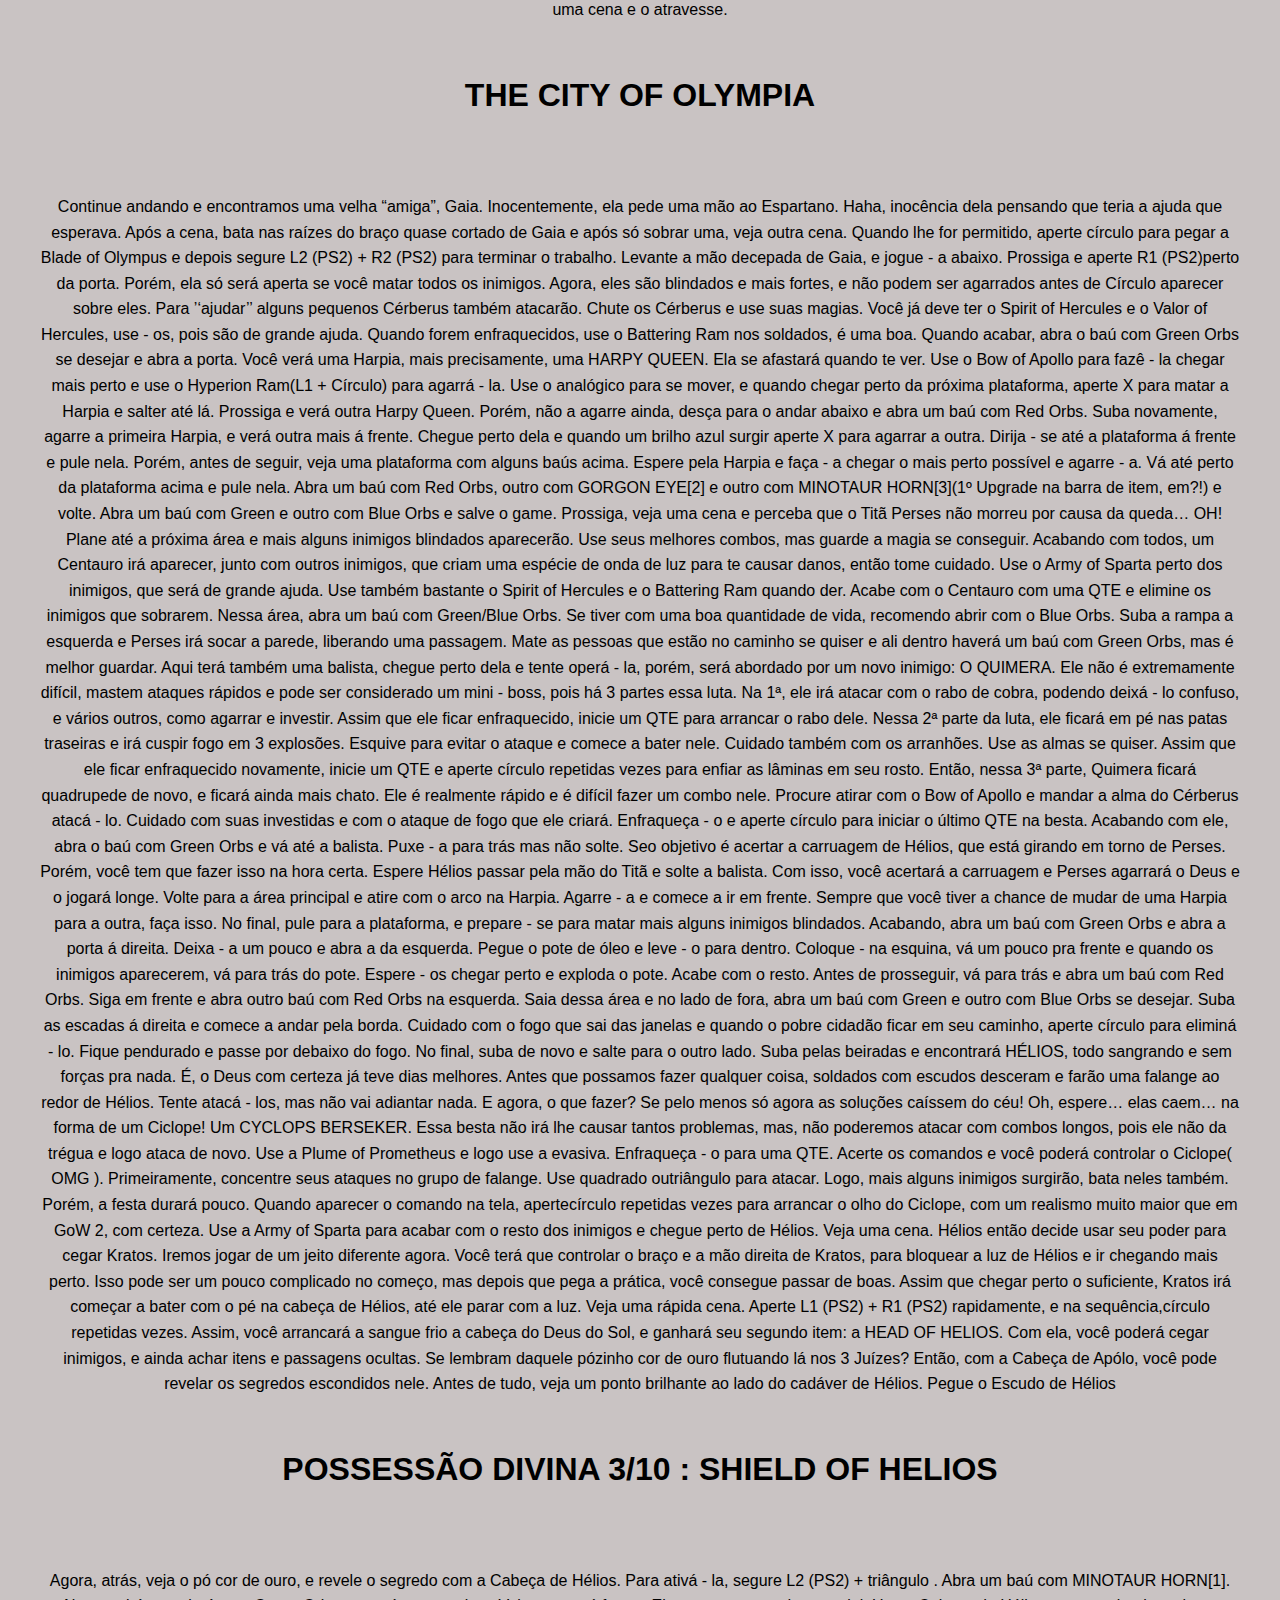
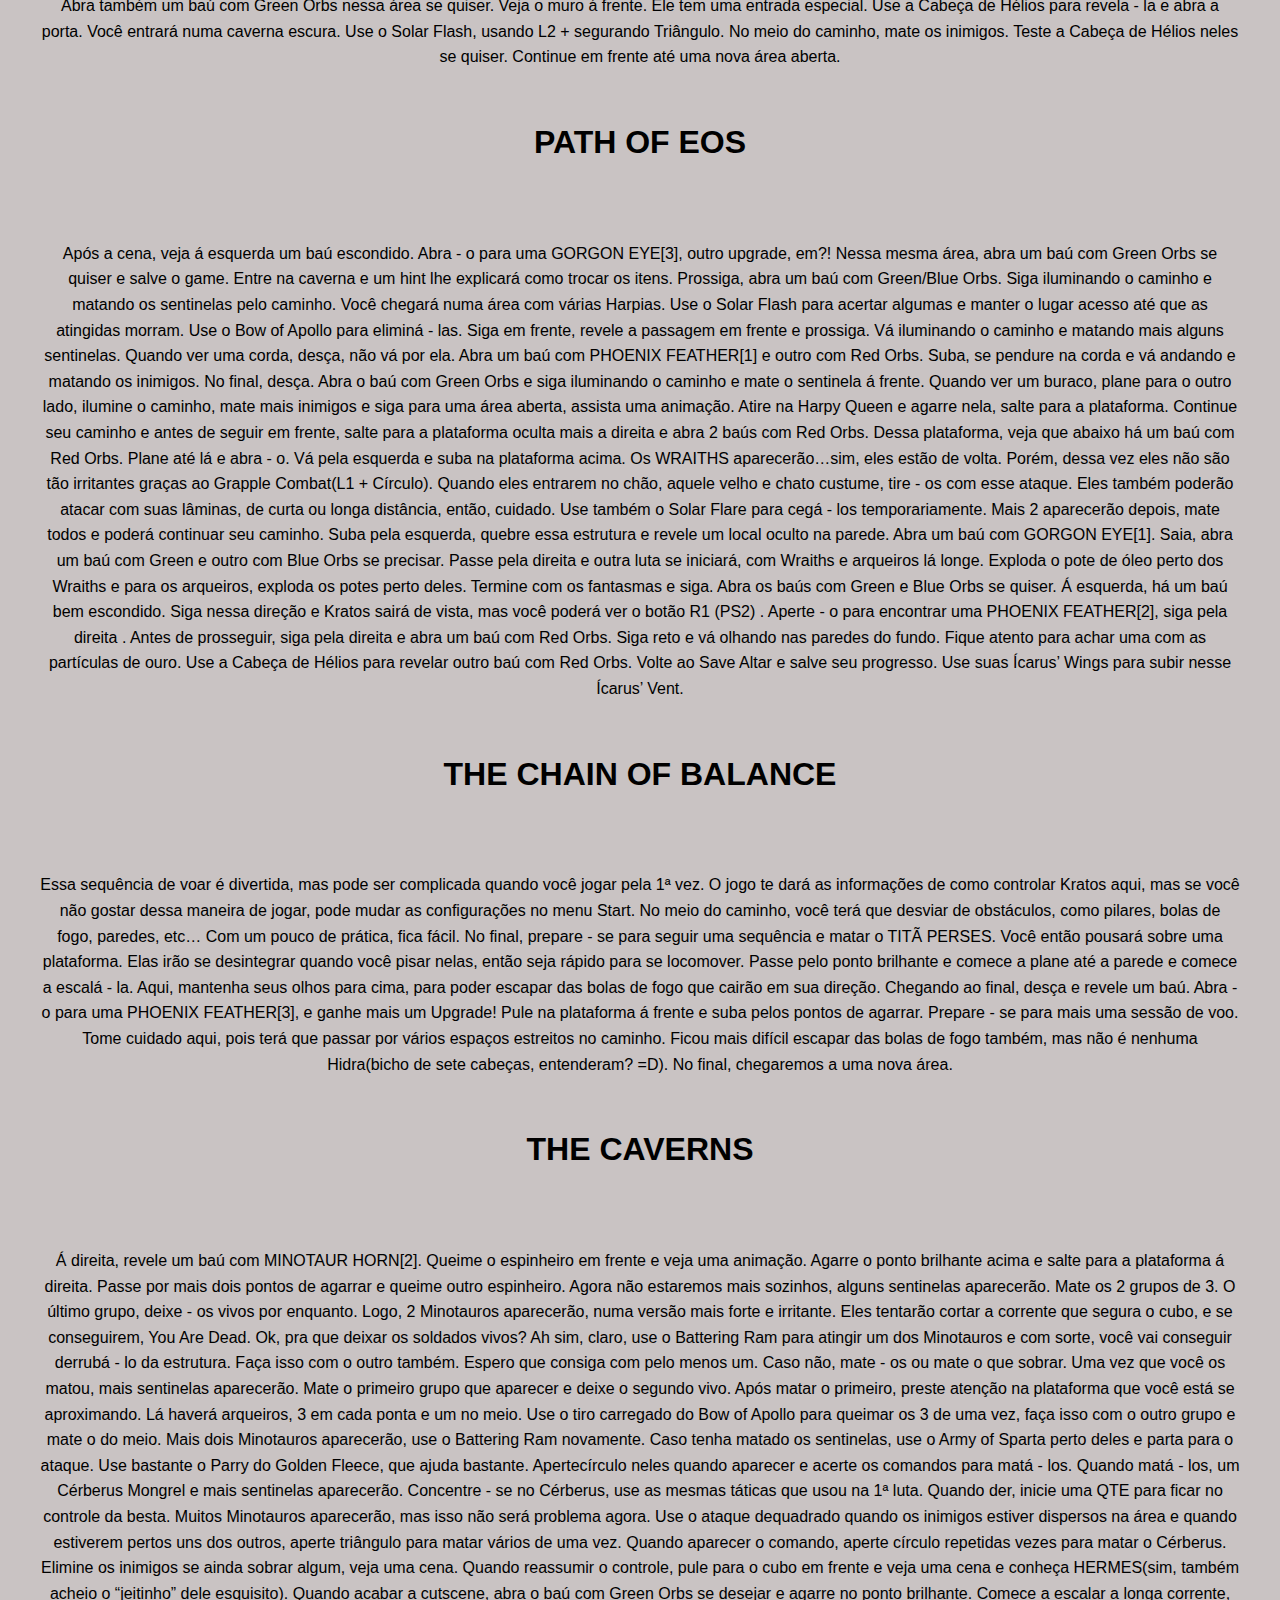
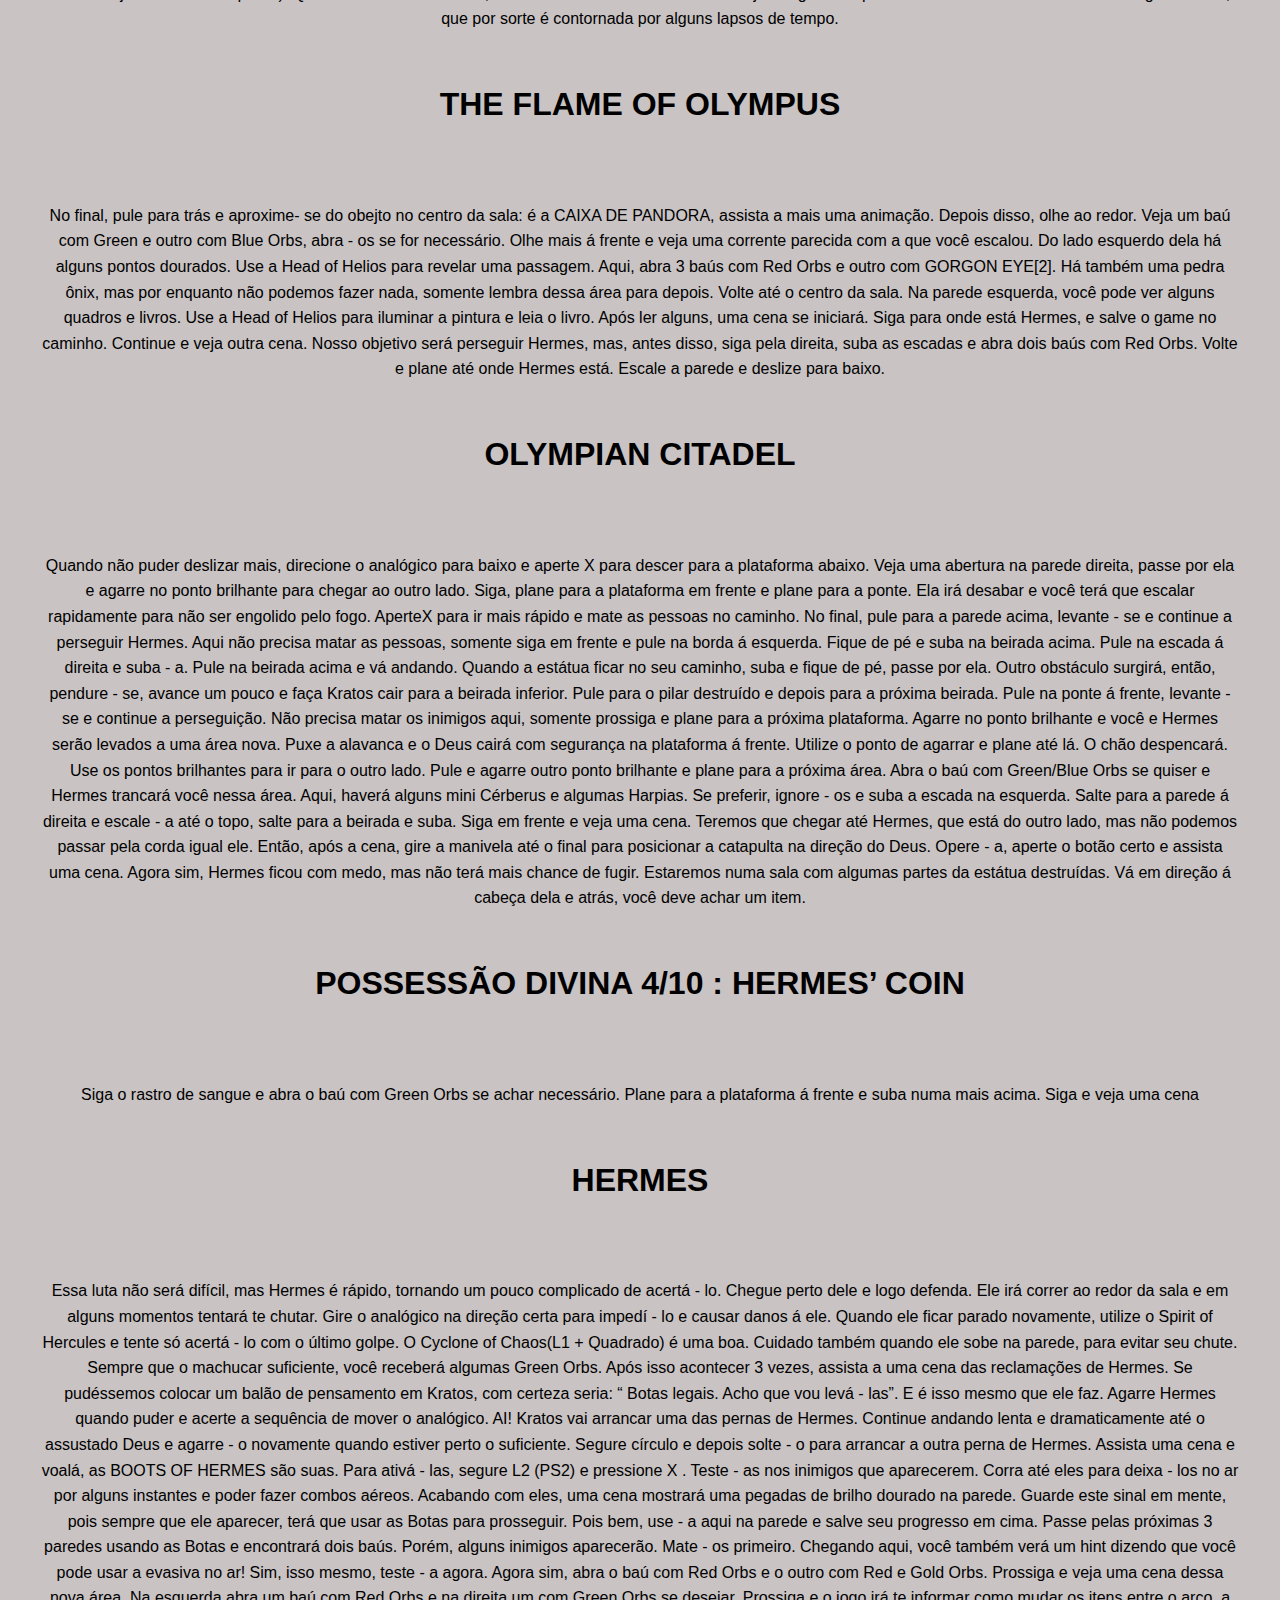
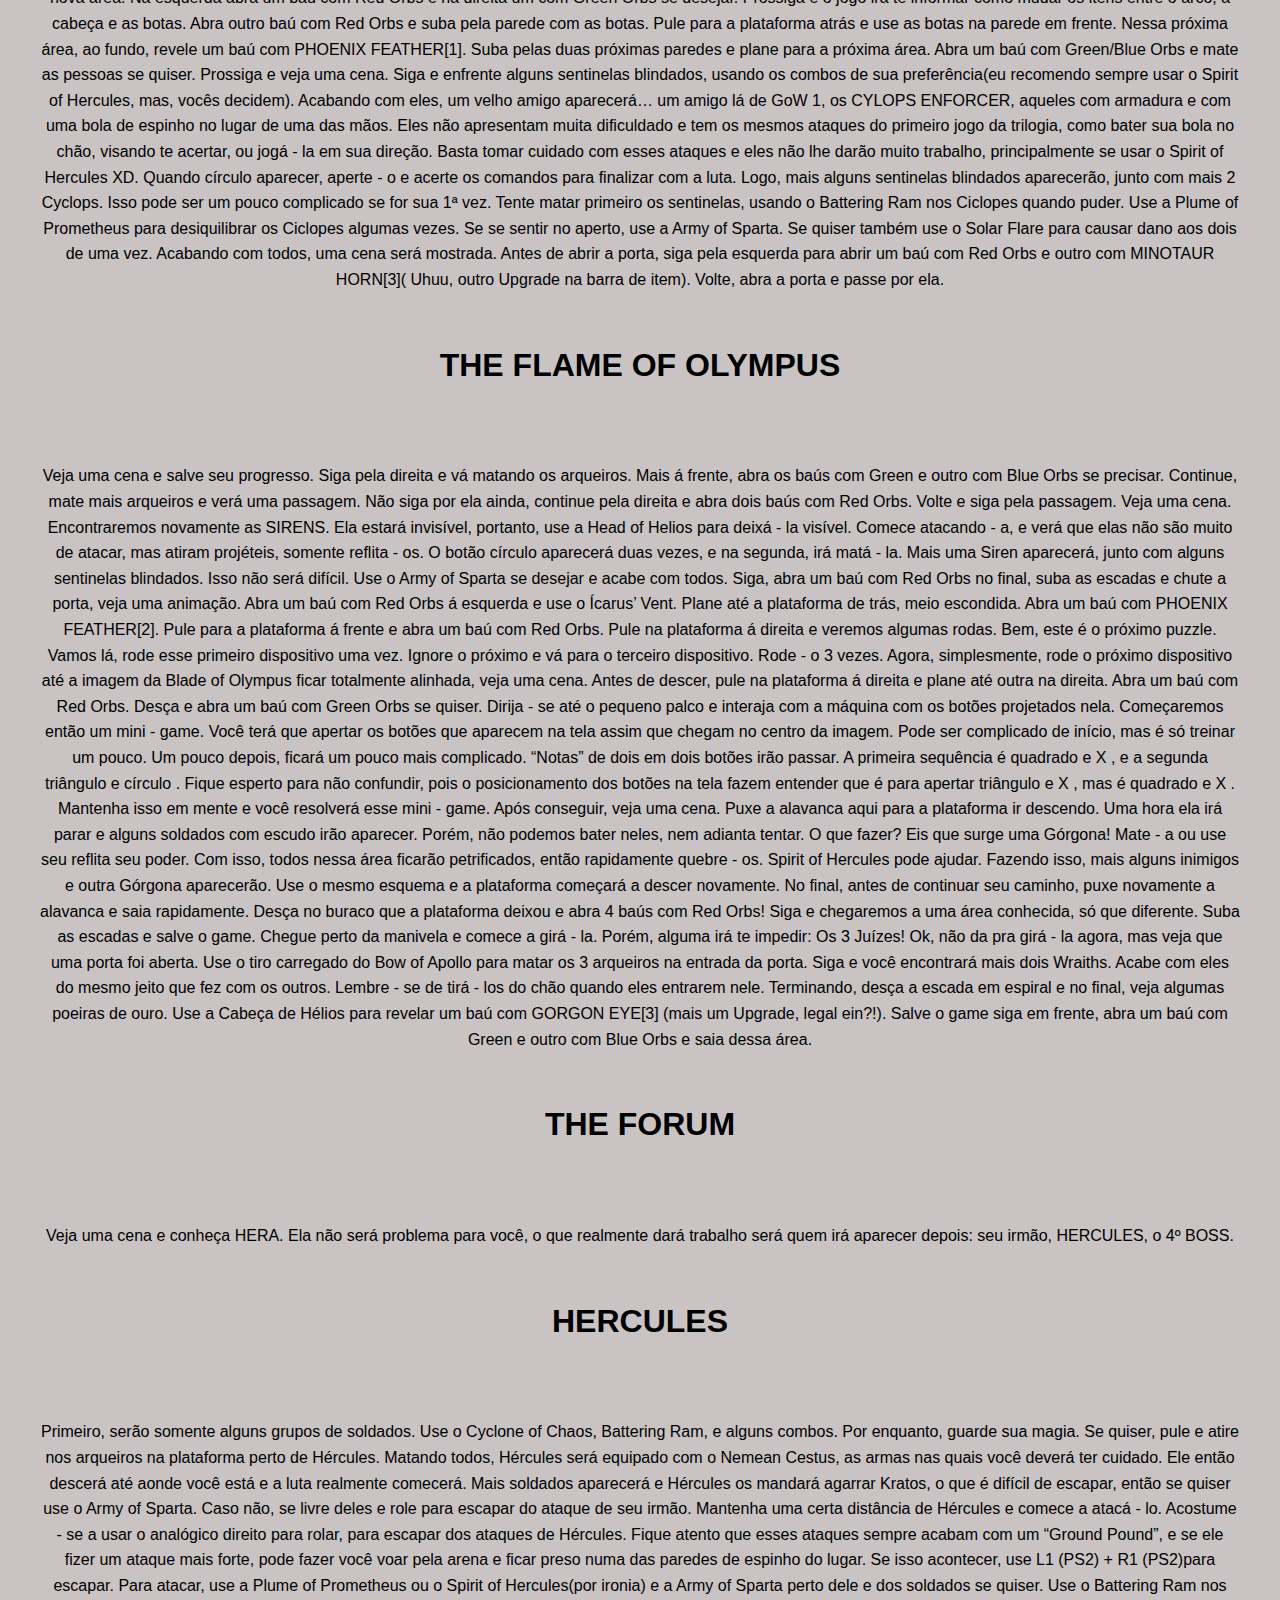
<file: God_Of_War_III.html>
<!DOCTYPE html>
<html lang="pt-BR">

<head>
    <meta charset="UTF-8">
    <meta name="viewport" content="width=device-width, initial-scale=1.0">
    <title>God Of War III - DetonaGames</title>
    <link rel="stylesheet" href="styles.css">
    <link rel="icon" type="image/x-icon" href="img/Logo 2.jpeg" />
</head>

<body>
    <header>
        <nav>
            <ul>
                <li><a href="index.html">Início</a></li>
                <li><a href="dicas.html">Dicas</a></li>
                <li><a href="detonados.html">Detonados</a></li>
                <li><a href="contato.html">Contato</a></li>
            </ul>
        </nav>
    </header>
    <div class="logo">
        <img src="img/Logo 1.jpeg" alt="Logo do Site">
      </div>

    <section id="hero">
        <div class="hero-content">
            <p>Informações sobre o jogo e outros detalhes relevantes.</p>
        </div>
    </section>

    <section id="game-info">
        <h2>God of War III</h2>
        <img src="img/god3.jpg" alt="Imagem do Jogo">
        <p>GAIA

            O jogo inicia - se logo depois do final de God of War 2, com os Titãs escalando o Monte Olimpo, com Kratos
            nas costas de Gaia. Muito bem, vamos ao que interessa. Se você já jogou God of War, principalmente o GoW 2,
            já sabe como são os combos das Blades of Athena, que já vem no máximo, junto com a magia Divini Reckoning.
            Se você é novo no jogo, experimentes os diferentes combos com quadrado e triângulo nos primeiros inimigos.
            Teste também sua magia. Use círculo para testar a nova função do botão, e aperte um dos botões de ataque.
            Teste todos os comandos e acabe com os inimigos. Veja uma cena. O caminho estará livre, só que alguns
            inimigos aparecerão. Acabe com eles e vá até o galho. Aperte R1 (PS2) no ponto brilhante e círculo repetidas
            vezes. Tirando - o do caminho, siga, mate mais alguns inimigos e prossiga. Antes de conseguir acertar os
            inimigos mais á frente, uma besta surgirá: o primeiro mini - boss.
            <br>
            <br>
            <h1>LEVIATHAN</h1>
            <br>
            <br>
            Este cavalo de água não é resistente, o que é bom, afinal, só jogamos uns 3 minutos até agora. Somente use
            sua evasiva para escapar dos ataques e de sua rajada de água. Após bater um pouco nele, Gaia irá deixá - lo
            de ponta cabeça. Use quadrado ou triângulo para bater nele, e só tome cuidado com suas investidas, que podem
            ser facilmente evitadas, apertando X e direcionando para algum lugar.. Após bater um pouco nele, Gaia mudará
            de novo a posição do braço, e te deixará escalando seu braço. Vá para perto do Leviathan e continue batendo
            nele, pulando de um lado para o outro para escapar de seus tentáculos e das rajadas de água. Depois de bater
            mais um pouco nele, Gaia voltará a posição normal e você poderá continuar batendo na criatura. Use o mesmo
            esquema da primeira batalha, use um pouco de magia se quiser e logo, círculo aparecerá sobre ele. Caso seja
            novo, saiba que este é o simbolo que você precisa apertar para um QTE(Quick Time Event) e seguir a sequência
            na tela para acabar com o inimigo. Esses botões não são iguais na maioria das vezes, portanto, não posso
            ajudar aqui. Mas não se preocupe, eles são fáceis e estão distrubuídos no mesmo lado da tela em que os
            botões são encontrados no controle do PS3( por exemplo, quadrado á esquerda, círculo á direita, etc…).
            Porém, dessa vez, os botões serão somente quadrado . Acerte a sequência para arrancar a mandíbula do animal
            e assita a uma curta cena.
            <br>
            <br>
            <h1>MOUNT OLYMPUS</h1>
            <br>
            <br>
            Escale toda a vinha pela direita com o analógico esquerdo. Quando chegar a uma brexa na parede, segure o
            analógico em direção a próxima parede e aperte X para pular. Faça isso sempre que houver uma brexa igual
            essa. Suba até chegar ao chão e prossiga. Aqui, abra seu primeiro baú de Red Orbs, para abrir, basta chegar
            perto dele, apertar e segurar R1 (PS2) . Para os iniciantes ficarem informados, Red Orbs servem como um
            “dinheiro - sangue”, para ampliar suas armas. Aproxime - se da borda e siga por ela, veja á frente Hades
            derrubando um Titã. Continue seu caminho e mais alguns inimigos aparecerão. Primeiro, pule na plataforma
            aonde estão os arqueiros e mate - os, para não ter problemas. Desça e mate os outros. Suba na plataforma e
            siga escalando a parede á esquerda. Continue subindo até chegar em terra firme. Mate mais alguns inimigos e
            uma cena mostrará um ponto de agarrar. Primeiro, abra o baú com Green Orbs(serve para recuperar seu HP) e
            suba na plataforma acima. Aperte R1 (PS2) e segure - o para balançar. Use o pulo duplo para chegar ao outro
            lado. Mais alguns inimigos aparecerão. Se quiser, use sua magia para limpar a área rapidamente. Mate os que
            sobrarem e comece a escalar parede á direita. Incline - se para a esquerda e salte para a borda. Note que
            nesse jogo, você pode andar mais rápido pelas bordas também, apertando X . Continue seguindo pela esquerda e
            veja uma animação de outro Titã sendo derrubado: Perses. Prossiga, suba na beirada e pule para agarrar as
            vinhas. Siga reto e siga escalando. Em cima, veja uma curta cena, mostrando que o Leviathan ainda vive.
            Antes de prosseguir, desça por esse buraco, não se preocupe, ele não é sem fundo. Abra outro baú com Red
            Orbs e depois suba de novo. Use a Ícarus’ Wings para planar, dando um pulo duplo e segurando X . Passando o
            buraco, siga, abra um baú com Green Orbs e outro com Blue Orbs(serve para recuperar magia). Claro, se não
            precisar deixe - os para trás, pois não terá nenhum benefício. Vale lembrar que em momentos futuros, se não
            precisar dos baús, não o abra, pois pode ter alguma luta por perto e caso você se machuque ou precise de
            magia, voce pode voltar e abrí - los. Abra o portão em frente e vá indo em direção a alavanca. Porém, um
            Centauro aparecerá e começará a correr em direção a você. Role para escapar do ataque e comece a atacá - lo.
            Ele não é muito difícil, e seus ataques podem ser facilmente evitados. Use bastante combos como o Plume of
            Prometheus e o Valor of Hercules. Um pouco depois, alguns soldados aparecerão. Uma boa tática é agarrar os
            soldados com círculo e depois apertar quadrado para Kratos usar o corpo do inimigo para bater nos inimigos
            que estão no caminho. Use sua magia se quiser, mas não tire os olhos do Centauro. Assim que círculo aparecer
            sobre a besta, aperte - o e aperte os botões corretos para matar o Centauro. Acabe com os inimigos
            restantes, se houver e veja uma cena, mostrando o que você deve fazer. Primeiro, puxe a alavanca para uma
            plataforma se mover. Rapidamente, vá pela direita e suba as escadas, apertando X para subir mais rápido, e
            suba na plataforma. Espere ela chegar ao final de seu trajeto e pule para alcançar a outra plataforma. Abra
            outro baú com Red Orbs e salve seu progresso no Save Altar. Prossiga, abra o portão á frente e o Leviathan
            atacará novamente. Aperte círculo repetidas vezes para afastar sua garra e pegar uma carona.
            <br>
            <br>
            <h1>LEVIATHAN, PARTE II</h1>
            <br>
            <br>
            A criatura vem com alguns novos ataques, mas são fáceis de prever. Dessa vez, ela usará mais ataques com
            garras, então de ataques rápidos e saia de perto. Role também quando ele for usar sua rajada de água. Fique
            esperto: quando ele recuar a cabeça e levantar as garras, saia de perto e use o pulo duplo com as Ícarus’
            Wings para escapar do ataque. Ele também irá avançar sobre você e ficará perto de Kratos e preparando - se
            para um ataque. Bate nele para afastá - lo. Quando ele ficar enfraquecido, aperte círculo e acerte os
            comandos para decapitar uma de suas garras. Bata mais nele após isso, use sua magia e a evasiva. Quando ele
            cair novamente, inicie outro QTE. Aperte L1 (PS2) + R1 (PS2) para rasgar seu peito. Rapidamente, chegue
            perto da garra que você decepou e aperte R1 (PS2) para acabar com a besta de uma vez por todas. Quando você
            recuperar o controle sobre Kratos, escale o peito de Gaia e automaticamente Kratos entrará dentro dela. Vá
            em frente e guie Kratos através da estreita passagem com o analógico esquerdo. Escale a parede de videiras,
            siga pelo teto, e depois continue pela parede. Quando chegar nela, aperte e segure R1 (PS2) para descer
            rapidamente. Desça quando puder e plane para a próxima área.
            <br>
            <br>
            <h1>HEART OF GAIA</h1>
            <br>
            <br>
            Você pode ver o coração da Titã, que está cercado por pedras Ônix. A câmera lhe mostrará a parede do lado
            direito e um bloco que pode ser movido. Por enquanto, deixe - o lá. Escale as videiras dessa parede e vá até
            acima. Suba na plataforma e pegue o primeiro possessão divina, o ponto brilhante no chão.
            <br>
            <br>
            <h1>POSSESSÃO DIVINA: 1/10 = ZEUS’ EAGLE</h1>
            <br>
            <br>
            Após pegá - lo, desça, pegue o pedaço de parede, gire - o com o analógico direito até as videiras ficarem
            viradas do lado oposto. Encaixe - o no espaço da parede da esquerda, completando - a. Escale pelas videiras,
            vá pela direita, para cima, incline - se pela direita e pule. Imediatamente, aperte R1 (PS2) para se
            pendurar no ponto brilhante e pule para escalar a parede de videiras. Suba até a terra firme. Siga pela
            direita e mate os inimigos no caminho. Escale as videiras em frente, incline - se e pule para a beirada,
            suba - a. Utilize o ponto brilhante acima para se agarrar a outra parede de videiras. Mate os inimigos que
            aparecerem com alguns dos botões de ataque. No final, pule e agarre outro ponto brilhante. Suba as videiras
            e prepare - se para uma cena fantástica, mostrando seu primeiro BOSS: ninguém menos que Poseidon, o Deus dos
            Mares, em sua armadura de água.
            <br>
            <br>
            <h1>POSEIDON</h1>
            <br>
            <br>
            Poseidon irá agarrar a cabeça de Gaia com seus tentáculos. Vá bater neles, tomando cuidado com as outras
            garras que te atacarão, ou com as correntes elétricas que ele criará. Após libertar Gaia, veja uma cena. Vá
            até a mão de Gaia, apertando R1 (PS2) . Gaia então baterá Poseidon na parede e a 2ª fase da luta começará.
            Essa parte da luta é bem fácil, só precisa ter a manha de desviar dos golpes de Poseidon. Além de socos, ele
            pode dar golpes com o tridente. Além desses, preste atenção quando Poseidon levantar seu tridente, pois ele
            carregará uma corrente elétrica em seu tridente e tentará te acertar. Então, fique longe dele. Continue
            batendo nele até círculo aparecer. Suba as videiras no dedo de Gaia, vá até Poseidon aperte o botão e faça a
            sequência correta para avançar na luta. Estaremos de volta á cabeça da Gaia e novamente as garras de
            Poseidon irão agarrar - lhe a cabeça. Faça o mesmo esquema da 1ª fase, evitando os ataques e as descargas de
            energia. Terminando com as garras, Gaia tentará dar um soco em Poseidon, mas mais garras irão impedí - las.
            Vá passando pelos pontos brilhante nas garras e no final aperte o botão certo para destruir a armadura de
            Poseidon e tirar o Deus de dentro dela, jogando - o numa plataforma. Aperte círculo para iniciar outra QTE.
            No final, aperte L3 + R3 para finalizar com Poseidon. Assista a uma cena. Quando voltar a ter o controle,
            salve o game e suba no dedo da Gaia. Assista a uma cena muito boa.
            <br>
            <br>
            <h1>RIVER STYX</h1>
            <br>
            <br>
            Depois de ser traído por Gaia e cair no Rio Estige, a única maneira é seguir em frente. Em algumas partes do
            rio, almas irão agarrar Kratos e drenar sua magia, vida, Red Orbs(sim, aquelas Orbs que pegamos não
            prestaram para nada) e deixar a Athenas’ Blades inutilizável. No final, saia do rio, e cambaleante, siga até
            uma cena começar. Você ganhará as Blades of Exile.
            <br>
            <br>
            <h1>REALM OF HADES</h1>
            <br>
            <br>
            Claro, assim como em todos os jogos, viemos parar no Inferno, de novo. Siga em frente, agarre o ponto
            brilhante e, caia na beirada abaixo. Abra dois baús com Red Orbs, siga pela direita, mate uma alma e
            continue até ver um baú. Abra - o para abrir o primeiro baú com GORGON EYE[1](coletando 3 deles, irá
            aumentar sua barra de vida). Volte, suba pela parede e alguns inimigos aparecerão. Teste suas novas Blades,
            que apesar de estarem fracas, serão bem úteis no jogo. Muitos dos movimentos das Athenas’ Blades não estarão
            nessa nova arma, mas, a Plume of Prometheus ainda estará lá para ajudá - los. Note que as lâminas já vem com
            o ataque L1 (PS2) + círculo, então teste - o. Mate todos, atravessa a ponte em frente, e, antes de salvar,
            passe pelos pontos brilhantes á esquerda. Mate as almas aqui e abra 4 baús com Red Orbs. Volte, salve o game
            e prossiga. Vale lembrar que no meio do caminho, durante todo o jogo, haverá objetos para serem quebrados,
            para ganhar mais Red Orbs, e por haver em todo o jogo, eu não irei ficar falando para quebrá - los, para não
            ficar cansativo. Também não irei falar para ler os livros se não for importante para o progresso no jogo.
            Pule na plataforma á frente, dessa para a outra e se precisar, abra o baú com Green Orbs. Pule na plataforma
            á frente e ouça Hades falar, com sua voz demoníaca, realmente. Você será então apresentado a magia Army of
            Sparta, e alguns inimigos surgirão. Para ativá - la, enquanto estiver com a Blade of Exile, aperte R2 (PS2)
            . Teste nos inimigos, e não se preocupe, a magia estará infinita. Acabando, a câmera mostrará uma corrente
            que pode ser escalada. Vá escalar, não adianta querer fazer outra coisa por aqui ainda. Mate os inimigos que
            aparecerem com alguns dos botões de ação. Caso eles te agarrem, gire o analógico para se libertar. Pressione
            X para andar mais rápido. No final, desça, abra um baú com Blue Orbs e outro com Blue e Red Orbs. Siga pela
            direita e desça, abra mais dois baús com Red Orbs atrás. Siga e abra a porta. Uma GORGON aparecerá,
            congelará as almas ao redor e te agarrará. Pressione L1 (PS2) + R1 (PS2) para se soltar e começar a luta.
            Essa luta não oferecerá trabalho, você só precisa ser rápido para desviar ou defender as rabadas da
            criaturas e escapar de seus agarrões. Quando ela tentar te petrificar, use a Golden Fleece para refletir seu
            poder e destrua - a. Quando matá - la, mais uma aparecerá, junto com alguns inimigos. Use seu poder se
            quiser ou o Battering Ram, aquela técnica de agarrar os inimigos e usar o corpo deles como arma. Quando
            círculo aparecer sobre a Górgona, aperte - o, faça a sequência correta para decapitar a criatura. Note que
            sempre que você decapitar uma Górgona, Kratos usa a cabeça dela para petrificar tudo ao redor. Limpando a
            área, abra a porta em frente e prossiga. Caia nesse buraco em frente e abra dois baús com Red Orbs. Suba,
            abra um baú com Green e outro com Blue Orbs se precisar, siga, vire a esquerda, pule para o outro lado e
            veja uma cena, apresentando - lhe PERITHIOUS. Ele não é importante, mas irá fornecer um item muito
            importante á Kratos. Tudo que ele quer é ser libertado… claro, Kratos irá “libertá - lo”. Bem, então,
            começaremos nosso primeiro puzzle. Suba nos destroços ao lado de Perithious e depois suba no interruptor,
            que abre um portão á frente. Agora, plane para o espaço aberto na parede esquerda. Pegue esse vaso com
            Bramble, uma substância inflamável e empurre - a para baixo. Vá levando ela para perto do Cérberus, chute o
            vaso para deixá -lo mais perto da criatura, a ponto de ele queimar o vaso e criar o vapor das Ícarus’ Wings,
            as conhecidas Ícarus’ Vent. Volte, suba em cima do interruptor de novo e deixe o portão abrir completamente.
            Corra até o vapor e use as asas para subir até uma alavanca. Puxe - a para libertar o CÉRBERUS MONGREL.
            Desça e lute com a criatura. Ele não é difícil, mas tem ataques rápidos com as patas e pode lançar fogo,
            então reflita - os. Assim que aparecer círculo sobre a besta, aperte - o, acerte os comandos e Kratos terá
            controle sobre a fera, uma inovação de GoW 3! Siga e alguns inimigos aparecerão. Use quadrado ou triângulo
            para atirar fogo e acabar com os inimigos. Vá até Perithious e o queime(use triângulo para ser mais
            emocionante =D). Aperte círculo repetidas vezes para arrancar as cabeças do Cérberus e matá - lo. Entre na
            cela do pobre coitado que está queimado e pegue o BOW OF APOLLO, criando uma nova barra, embaixo da azul, a
            BARRA DE ITEM. Para equipá - lo, aperte e segure L2 (PS2) e aperte quadrado para jogar flechas, ou segure e
            depois solte o mesmo botão para um ataque carregado e com mais potência. Acabe com os inimigos do chão e use
            seu arco para matar os arqueiros que estiverem no alto. Uma cena mostrará o espinheiro que estava no nosso
            caminho antes de virmos até Perithious. Mas, antes de prosseguir, vá para perto da cela onde estava Cérberus
            e use o tiro carregado do arco para queimar um outro espinheiro. Volte para o vaso com Bramble e arraste - o
            até a escada e coloque - o um pouco para a esquerda. Use a Ícarus’ Wings para subir o máximo possível e
            plane até a abertura que você criou. Aqui dentro, abra um baú com Red Orbs e um com PHOENIX
            FEATHER[1](coletando 3, aumenta um pouco sua barra de magia) e desça. Volte até aquele espinheiro mostrado e
            de um tiro carregado para queimá - lo, passe e salve o game. Siga, abra os baús com Green e outro com Blue
            Orbs se precisar e queime o espinheiro em frente. Abra um baú com MINOTAUR HORN[1](coletando 3, aumenta um
            pouco sua barra de item). Siga pela esquerda e veja uma animação. Algumas HARPY invadirão a sala. Como nos
            outros jogos, elas não são um grande problema, mas são realmente irritantes. Uma boa tática é usar o
            Hyperion Ram(L1 + Círculo). Use também o Arco de Apólo, que pode ajudar bastante. Acabando com elas, siga
            pela direita e plane para uma plataforma abaixo, e abra um baú com Green e Red Orbs. Siga pela borda e pule
            para a próxima. Desça e pendure - se com R1 (PS2) e continue andando pendurado. Salte para a próxima borda e
            depois salte para a parede. Escale - a e no final salte para a esquerda. Ande mais um pouco e depois suba e
            fique em pé. Pule para alcançar a borda acima. Continue pela esquerda, quando não puder mais ir, suba e
            fique em pé, pule na borda acima e fique em pé novamente. Siga pela esquerda, salte para a parede e salte
            novamente. Abra um baú com GORGON EYE[2]. Volte, salte para a parede depois pela borda novamente. Siga pela
            direita, salte para a parede e escale - a para cima. Pule e agarre - se no teto. Siga, no final, desça, com
            R1 (PS2) , plane até a parede em frente, suba e veja uma cena da próxima área e dos Juízes do Submundo.
            <br>
            <br>
            <h1>JUDGES OF THE UNDERWORLD</h1>
            <br>
            <br>
            Abra o baú de Green Orbs se precisar, siga pelos pontos brilhantes e plane para a próxima área. Pise no
            botão e a câmera te mostrará um livro. Vá indo até ele, mas antes de lê - lo, veja á esquerda e plane para
            uma plataforma á frente. Aqui, abra dois baús com Red Orbs e outro com GORGON EYE[3] e tenha seu 1º Upgrade
            na barra de vida. Volte e leia o livro, prepare - se para alguns desafios.
            <br>
            <br>
            <h1>TRIAL 1 - THE CONDMNED</h1>
            <br>
            <br>
            Esse desafio é realmente muito fácil, só leva um pouco de tempo. Você terá que matar todos os humanos e
            destruir todas as garras de Hades, que tentarão converter as pessoas em almas. Use seus combos e ás vezes,
            utilize círculo nas garras para facilitar. Acabando, leia o livro de novo.
            <br>
            <br>
            <h1>TRIAL 2 - THE LOST</h1>
            <br>
            <br>
            Esse também não é muito dificil, você só terá que derrotar os inimigos, e tentar impedir as almas de
            entrarem em contato com o fogo brilhante no portão. Caso isso aconteça, elas se transformarão em soldados de
            Hades. Como a primeira foi transformada em Minotauro, isso pode ficar um pouco irritante. Procure matar
            primeiro todas as almas, ou se quiser, deixe algumas se transformar, para usar o Battering Ram. Use o Bow of
            Apollo nas almas e se tiver muitas em um único canto, use o Army of Sparta. Após se livrar de todas elas,
            mate o Minotauro e vá ler o livro novamente.
            <br>
            <br>
           <h1> TRIAL 3 - THE CHOSEN</h1>
            <br>
            <br>
            Uma Górgona e Harpias aparecerão. Uma tática e não matar a Górgona tão cedo, e ficar longe dela, deixando -
            a liberar seu poder para refleti - lo e destruir as Harpias que estão perto. Logo, um Minotauro e mais
            Harpias aparecerão. Agora sim, enfraqueça a Górgona e aperte círculo para decapitá - la e usar seu poder.
            Destrua o Minotauro. Mate as Harpias se sobrar alguma, passe pelo portão que se abriu e pise novamente no
            botão no meio, assista a uma cena, e conheça o KING MIDAS, AEACUS E RADHAMANTUS. O portão da direita será
            aberto pra você, mas salve o game primeiro. Siga para o portão, no caminho, veja uma espécie de poeira de
            ouro flutuando. Mantenha esse fenômeno em mente. Entre nessa nova área, abra o baú com Blue e Red Orbs e
            outro com Green/Blue Orbs se precisar. Atravesse o portal e chegará em outra área. Vá pela direita(á
            esquerda, não terá nada que possamos fazer por enquanto), plane para a próxima área e siga até um túnel.
            Nele, haverá dois potes de óleo e dois Minotauros. Chegue perto do 2º pote e com um tiro carregado do Bow of
            Apollo e atire para fazer o pote explodir e ferir os inimigos. Volte para o 1º pote e quando as feras
            chegarem perto, exploda - o também. Termine de matar os Minotauros e prossiga. Quando ver um caminho pela
            direita, passe por outro portal. Abra um baú com MINOTAUR HORN[2] e volte(não precisa puxar a manivela, não
            vai ajudar em nada agora). Plane para a plataforma á frente e abra um baú com Red Orbs. Plane para a
            plataforma á esquerda, siga e veja uma animação, apresentando - lhe PANDORA. Suba na corrente e, fique
            aliviado, dessa vez, não terá inimigos. No final, desça e desça pela parede em frente. Siga, passe pelo
            espaço estreito, usando X para andar mais rápido(outra inovação desse jogo) e siga até chegar a um espaço
            com mais potes de óleo e alguns inimigos novos, os Fire Guards. Eles irão explodir o pote perto deles, se
            auto ferindo. Exploda esse outro pote se quiser e vá matar os inimigos. Tome cuidados com os projéteis que
            eles jogam em você. Acabando com eles, volte até onde estava o primeiro pote e abra um baú com Red Orbs.
            Siga, continue pela esquerda, mate mais alguns inimigos e passe pela pequena ponte. Siga e veja uma
            animação, do próximo puzzle. Abra o baú com Green/Blue Orbs se precisar. Queime os espinheiros com o Bow of
            Apollo e use as Ícarus’ Wings para subir até a plataforma acima. Mate os inimigos que aparecerem, procurando
            sempre refletir suas esferas de energia. Acabando com eles, puxe a alavanca do lado direito e seja rápido
            para subir no elevador na esquerda. Agora, faça um truque bacana: pegue o pote de óleo e jogue - o para
            frente. Quando os inimigos aparecerem, exploda o pote para causar um dano legal aos inimigos. Termine de
            matá - los e abra o baú com Green Orbs se quiser. Pegue o pote e arraste - o até perto de onde o elevador
            vai parar quando subir. Desça, puxe a alavanca novamente, suba no elevador e arraste o pote para dentro
            dele. Saia, deixe o pote por enquanto e mate mais alguns Fire Guards. Pegue o pote, leve - o até a beirada e
            jogue - abaixo. Com isso, o vapor aumentará. Use suas Ícarus’ Wing até ficar pendurado em uma plataforma,
            que descerá junto com você. Escale - a e fique em cima dela(note que o vapor ainda passa por ela). Primeiro,
            abra a porta e vá até os baús, e não se assuste com as garras que aparecerão. Abra um baú com Red Orbs e
            outro com PHOENIX FEATHER[2]. Se quiser, destrua algumas garras, principalmente com o Cyclone of Chaos(L1 +
            Quadrado). Saia dessa sala, suba com a Ícarus’ Wings e prossiga. Mate as almas pelo caminho com o Bow of
            Apollo e abra os baús com Blue e Green Orbs se precisar. Suba as escadas, siga pela direita e abra um baú
            com Red Orbs. Siga pela esquerda e essas estátuas despertarão e te atacarão: são os STONE TALOS. Apesar do
            jeito fortão, eles são bem frágeis e seus ataques podem ser facilmente defendidos ou refletidos. Use seus
            combos e a magia se quiser. Destruindo os dois primeiros, mais um acordará e também alguns soldados mortos -
            vivos. Acabe com todos e prossiga. Siga pela esquerda, desça a escadaria, plane até a próxima plataforma,
            abra o baú com Green Orbs se quiser e prossiga. Desça para a próxima área, suba as escadas até a grande
            criatura á sua frente. Assista uma animação.
            <br>
            <br>
            <h1>THE FORGE</h1>
            <br>
            <br>
            Conheça HEFESTO, o primeiro Deus que Kratos não mata de primeira. Siga pela esquerda, e siga até a porta,
            que você não pode abrir ainda, mas pode abrir um baú com GORGON EYE[1]. Volte e vá pela direita, salve seu
            progresso. Puxe a alavanca e um portão irá se abrir. Desça as escadas e passe por ele. Você chegará a uma
            sala giratória, com uma manivela no centro e 4 Talos. Por enquanto, ele não acordará, então, gire a
            manivela, segurando R1 (PS2) e movendo o analógico. Gire - a e deixe a passagem na direita, e passe por esse
            caminho. Aqui, vão aparecerer alguns mini - cérberus. Use o Army of Sparta para eliminar a maioria e não
            ficar cansativo. Acabe com os que restarem. Na direita e na esquerda, abra um baú com Red Orbs. Volte a sala
            giratória e alinhe a passagem em frente. Queime o espinheiro no caminho e prossiga. Abra o baú com
            Green/Blue Orbs se necessitar e siga em frente para ver outra cutscene. Parabéns!!! Você reganhou a BLADE OF
            OLYMPUS. Porém, nesse jogo, seu uso é limitado pelo símbolo do RAGE OF SPARTA. Para ativá - lo, aperte L3 +
            R3 e teste seu novo poder. Esgotando a barra, acabe com os inimigos que ainda restarem. Veja uma cena te
            mostrando aonde deve ir, levando em conta que já conhecemos esse local. Desça na área abaixo, passe pelos
            pontos brilhantes e vá até a plataforma com o espinheiro que não conseguíamos queimar antes. Use o Bow of
            Apollo para tira - los do caminho e 2 HADES CERBERUS aparecerão. Estes são diferentes do primeiro que
            enfrentamos, e possuem ataques mais fortes e o fogo lançado é mais poderoso. Use sua magia se sentir
            apertado, e defenda os ataques. Cuidado com as bolas de fogo, e tente refletí - las. Quando círculo aparecer
            sobre um deles, aperte - o para arrancar uma de suas cabeças. Será necessário fazer isso 3 vezes com cada um
            deles. Se já tiver o ataque Spirit of Hercules( 3X triângulo ), use - o, pois ele será de grande utilidade.
            Acabando com eles, siga e abra o grande portão. Dentro dessa sala, mate alguns pequenos Cérberus e soldados
            mortos-vivos. Se estiver com pouca vida, use sua magia se ainda tiver e chute os Cérberus. Acabando, abra o
            baú com Green/Blue Orbs, e abra a porta á frente. Suba o corredor e veja uma cena, apresentando o Palácio de
            Hades.
            <br>
            <br>
           <h1> PALACE OF HADES</h1>
            <br>
            <br>
            Vá pela direita e entre na sala. Abra o baú com Green Orbs se quiser e pegue o carrinho com pedras. Leve - o
            para a sala principal e algumas Harpias aparecerão. Acabe com elas e pegue o carrinho novamente, leve - o
            para a esquerda e deixe - o perto de uma roda. Abra o baú com Red Orbs e gire a roda para abrir uma porta
            acima. Pegue o carrinho e coloque - o sobre a roda. Agora, escale a árvore e pule para a plataforma atrás.
            Aqui há dois baús com Red e Gold Orbs(servem para restaurar o Rage of Sparta). Entre na sala e alguns
            Minotauros e Pequenos - Cérberus aparecerão. Uma boa tática é chutar os cachorros nos Minotauros, que é
            cruel, mas eficaz. Use o Army of Sparta também, para causar mais danos ao Minotauros, que quando em mais de
            um, são realmente chatos. Acabe com eles, mate - os com círculo se quiser para ganhar algumas Green Orbs.
            Abra o baú com Blue Orbs aqui se precisar e suba a rampa á direita. Siga pelo corredor e chegaremos a uma
            nova área. Gire a manivela sentido anti - horário para fazer subir o caixão de Perséfone(se quiser conhecer
            a história por trás disso, jogue GoW: Chains of Olympus). Antes de tudo, vá até o canto superior direito e
            abra uma caixa com Red Orbs e outra com Red e Blue Orbs. Volte e siga pela esquerda. Suba as escadas, abra
            dois baús com Red Orbs e á direita, ache uma passagem com um baú com PHOENIX FEATHER[3], e ganhe um upgrade
            em sua barra de magia. Volte até o caixão. Seu objetivo é entrar na câmara de Hades, que está dentro dessa
            estátua. Para isso, o caixão se torna seu aríete. Chegue perto do pedestal e pressione R1 (PS2) para
            experimentá - lo. Você vai descobrir que os braços da estátua impedem seu progresso, mas, por outro lado, ao
            bater neles, duas escadas irão cair, uma na esquerda e outra na direita. Seu objetivo nesse enigma é prender
            os braços nas algemas. Então, vamos lá. Alguns inimigos surgirão. Acabe com os soldados com as Blades e use
            o arco com as Harpias, ou simplesmente círculo. Suba as escadas da direita e pule para trás. Ignore a roda,
            abra o baú com Green Orbs se precisar e puxe a alavanca para fazer descer o elevador. Aqui você verá um baú
            com Green Orbs, mas com certeza não irá precisar, então, guarde - o. Abra o portão em frente e pegue o
            carrinho com as pedras. Mais algumas Harpias surgirão. Acabe com elas e leve o carrinho até o elevador. Se
            precisar, abra agora o baú com Green Orbs. Puxe a alavanca para subir e leve o carrinho até perto da roda.
            Agora, desça, gire aquela manivela que fez subir o caixão de Perséfone até o final. Com isso, as algemas se
            abrirão. Agora, rapidamente, suba as escadas da esquerda e gire a roda para prender o primeiro braço. Agora,
            coloque o carrinho de pedras sobre a roda, e isso impedirá o braço de voltar a bloquear a passagem. Volte
            até a manivela e gire - a novamente. Corra e suba a escada da direita e gire a roda. Agora sim, a estátua
            estará desprotegida. Abra um baú com Blue Orbs se precisar, desça e vá até o pedestal. Interaja com o caixão
            para quebrar a estátua e entrar na câmara. Ouça Hades novamente. Após ele terminar de falar, prepare - se
            para o segundo BOSS.
            <br>
            <br>
            <h1>HADES</h1>
            <br>
            <br>
            O Senhor do Submundo tentará arrancar sua alma. Aperte L1 (PS2) + R1 (PS2) para escapar e dar início a luta.
            Hades não dará socos como Poseidon, mas ao invés disso usará sua arma, a Claws of Hades. Cuidado com seus
            ataques, sempre de 2 em 2. Role para evitar o ataque. Uma boa tática para tentar por em prática, é ficar
            perto dele e ficar acertando - o com as lâminas, principalmente com o Spirit of Hercules, se já o tiver. Com
            isso, ao invés de usar as armas, ele irá tentar te chutar. Role para escapar e depois role de novo para
            perto dele. Muito provavelmente, isso irá falhar alguma hora, então prepare - se para fugir das garras. Use
            também o Bow of Apollo quando estiver longe. Guarde sua magia para momentos futuros. Depois de bater
            bastante em Hades, ele irá se agarrar ao teto e se jogar no chão, criando uma onda de poder. Pule e plane
            para escapar da investida. Agora, ele usará suas garras em um ataque parecido com o primeiro, e também as
            passará "varrendo" o chão, então, pule, ou pelo alto, só fique abaixado. Quando ele ficar enfraquecido,
            inicie uma QTE e aperte círculo repetidas vezes para arrancar um pedaço de sua carne(sim, isso mesmo, de sua
            carne). Hades então tentará recolocar sua carne, invocando as garras e trazendo sua carne cada vez mais
            perto. Ignore as garras e bata na carne até destruí - la. Hades então fará um ataque perigoso. O chão será
            encoberto em escuridão e logo depois, uma zona segura será mostrada. Corra até ela e fique lá para evitar o
            ataque de correntes. Hades então recomeçará a atacar. Pule para fugir do ataque que ele se joga no chão.
            Agora, ele estará mais poderoso e terá mais ataques, como o de tentar arrancar sua alma, e caso ele faça
            isso, use a mesma sequência usada na 1ª abordagem dele. Aqui, é recomendável usar o Rage of Sparta e ficar
            atrás de Hades e começar a atacá - lo. Quando acabar o poder, bata mais um pouco nele caso precise e prepare
            - se para escapar do ataque “pisão”. Nessa parte, ele fará ataques com a garra de invocara algumas cabeças
            fantasmagóricas para atacar. Nesse caso, use magia perto dele para escapar delas e causar dano á Hades.
            Quando círculo aparecer, inicie outra QTE, arranque mais um pedaço de carne, impedça - a de voltar ao corpo
            de Hades e escape do ataque das correntes. Estamos quase lá: agora, ele irá fincar suas garras no chão e
            ficar vulnerável á ataques, então, somente continue andando para fugir das garras que saem do chão. Quando
            ele ficar vulnerável novamente, ataque - o. Ele também poderá criar 2 almas de Cérberus, então use a Golden
            Fleece para escapar das investidas dele. Enfraqueça - o e inicie outra QTE. Agora começa uma fase
            interessante da luta, Hades ficará realmente infurecido e rachará o chão em dois, ficando ele de um lado e
            Kratos do outro. Então, eles irão atacar juntos e as correntes das lâminas ficarão presas aos da garra.
            Começaremos aqui um belo jogo de “cabo de guerra”. Use quadrado ou triângulo para bater nele, role quando
            ele for atacar, e de vez em quando, ande um pouco para trás. Caso fique pendurado no buraco, aperte círculo
            repetidas vezes para subir de volta. Recomece a atáca - lo até círculo aparecer. Aperte - o repetidas vezes
            para bater o corpo de Hades no teto, e uma hora Hades cairá no Rio Estige abaixo e você irá adquirir a CLAWS
            OF HADES. Experimente - a nos inimigos a seguir, mas não fique muito relaxado, pois, quem estará de volta?
            Sim, Hades, agora maior e sem seu capacete, mostrando seu rosto incrivelmente feio. Nessa fase da luta, ele
            não é um grande problema, somente dará socos e percorrerá o braço pela plataforma, visando acertá - lo. Vá
            acertando - o com a nova arma, mas preste atenção: quando ele se inclinar para trás e sua boca ficar com um
            brilho roxo, passe para a outra plataforma, atrás de Hades, passando pelo ponto brilhante na direita ou
            esquerda. Bata mais um pouco nele e logo círculo aparecerá. Inicie outra QTE. No final, aperte L1 (PS2) + R1
            (PS2) e Xeque Mate, arrancamos a alma do próprio Hades. Com ela, Kratos poderá nadar tranquilamente no Rio
            Estige, sem sofrer qualquer dano. Antes de qualquer coisa, salte para a plataforma á frente e salve o game.
            Desça no buraco abaixo e cairá no Rio Estige. Primeiro, desça até o fundo e procure pelo Capacete de Hades.
            <br>
            <br>
            <h1>POSSESSÃO DIVINA: 2/10 : HADES’ HELM</h1>
            <br>
            <br>
            Nade em frente e passe pelo buraco no cadáver de Hades. Siga em frente e suba até a terra firme. Aqui você
            verá um tutorial sobre o poder das Garras, lhe apresentando o poder Soul Summon. Primeiro, aperte Start e
            depois triângulo , e verá uma lista de almas, por enquanto, incompleta, mas terá 3 prontas para o uso: a do
            Cérberus Mongrel, Olympus Sentry e Olympus Archer. Para habilitar mais almas, terá que ampliar as Garras.
            Muito bem, escolha sua alma e teste o novo poder, por enquanto infinito, nos inimigos que surgiram.
            Lembrando: agora que conseguiu outra arma, você pode alternar entre as Blades of Exile(pressionando Cima )
            ou para as Claws of Hades(pressionando pro lado esquerdo), ou ainda pode apertar L1 (PS2) + X para trocar de
            armas rapidamente junto com um ataque. Quando acabar, siga, mergulhe na rio novamente. Passe pelo longo
            caminho submerso e quando ver um portão bloqueando a passagem, pule para fora da água e puxe a alavanca numa
            plataforma á frente. Siga o caminho e no final suba.
            <br>
            <br>
            <h1>THE FORGE</h1>
            <br>
            <br>
            Estaremos de volta á oficina de Hefesto. Assista a cena e ela lhe mostrará um portal. Porém, não podemos
            passar por ele ainda, e ponto final. Então, salve o game na direita e desça pelas mesmas escadas que
            descemos anteriormente. Prossiga e chegaremos a uma área familiar, claro. Comece a girar a manivela e dessa
            vez as estátuas irão acordar para o ataque(também não sei porque não acordaram antes, mas ok), junto com
            alguns Mini - Cérberus. Use sua Army of Sparta para acabar com os Cérberus e chute - os para causar mais
            danos. Se quiser, use também o Claws of Hades. Terminando, gire a manivela e alinhe a passagem com a saída
            em frente. Prossiga, abra o baú com Green/Blue Orbs se já não o tiver feito e siga até a área onde
            recuperamos a Blade of Olympus. Veja uma cena do portal que foi criado. Passe pelos pontos brilhantes e mate
            os arqueiros. Use o Bow of Apollo para matar os que estão do outro lado da ponte. Acabando, passe pela ponte
            e siga até o portal. Veja uma cena e o atravesse.
            <br>
            <br>
            <h1>THE CITY OF OLYMPIA</h1>
            <br>
            <br>
            Continue andando e encontramos uma velha “amiga”, Gaia. Inocentemente, ela pede uma mão ao Espartano. Haha,
            inocência dela pensando que teria a ajuda que esperava. Após a cena, bata nas raízes do braço quase cortado
            de Gaia e após só sobrar uma, veja outra cena. Quando lhe for permitido, aperte círculo para pegar a Blade
            of Olympus e depois segure L2 (PS2) + R2 (PS2) para terminar o trabalho. Levante a mão decepada de Gaia, e
            jogue - a abaixo. Prossiga e aperte R1 (PS2)perto da porta. Porém, ela só será aperta se você matar todos os
            inimigos. Agora, eles são blindados e mais fortes, e não podem ser agarrados antes de Círculo aparecer sobre
            eles. Para ’‘ajudar’’ alguns pequenos Cérberus também atacarão. Chute os Cérberus e use suas magias. Você já
            deve ter o Spirit of Hercules e o Valor of Hercules, use - os, pois são de grande ajuda. Quando forem
            enfraquecidos, use o Battering Ram nos soldados, é uma boa. Quando acabar, abra o baú com Green Orbs se
            desejar e abra a porta. Você verá uma Harpia, mais precisamente, uma HARPY QUEEN. Ela se afastará quando te
            ver. Use o Bow of Apollo para fazê - la chegar mais perto e use o Hyperion Ram(L1 + Círculo) para agarrá -
            la. Use o analógico para se mover, e quando chegar perto da próxima plataforma, aperte X para matar a Harpia
            e salter até lá. Prossiga e verá outra Harpy Queen. Porém, não a agarre ainda, desça para o andar abaixo e
            abra um baú com Red Orbs. Suba novamente, agarre a primeira Harpia, e verá outra mais á frente. Chegue perto
            dela e quando um brilho azul surgir aperte X para agarrar a outra. Dirija - se até a plataforma á frente e
            pule nela. Porém, antes de seguir, veja uma plataforma com alguns baús acima. Espere pela Harpia e faça - a
            chegar o mais perto possível e agarre - a. Vá até perto da plataforma acima e pule nela. Abra um baú com Red
            Orbs, outro com GORGON EYE[2] e outro com MINOTAUR HORN[3](1º Upgrade na barra de item, em?!) e volte. Abra
            um baú com Green e outro com Blue Orbs e salve o game. Prossiga, veja uma cena e perceba que o Titã Perses
            não morreu por causa da queda… OH! Plane até a próxima área e mais alguns inimigos blindados aparecerão. Use
            seus melhores combos, mas guarde a magia se conseguir. Acabando com todos, um Centauro irá aparecer, junto
            com outros inimigos, que criam uma espécie de onda de luz para te causar danos, então tome cuidado. Use o
            Army of Sparta perto dos inimigos, que será de grande ajuda. Use também bastante o Spirit of Hercules e o
            Battering Ram quando der. Acabe com o Centauro com uma QTE e elimine os inimigos que sobrarem. Nessa área,
            abra um baú com Green/Blue Orbs. Se tiver com uma boa quantidade de vida, recomendo abrir com o Blue Orbs.
            Suba a rampa a esquerda e Perses irá socar a parede, liberando uma passagem. Mate as pessoas que estão no
            caminho se quiser e ali dentro haverá um baú com Green Orbs, mas é melhor guardar. Aqui terá também uma
            balista, chegue perto dela e tente operá - la, porém, será abordado por um novo inimigo: O QUIMERA. Ele não
            é extremamente difícil, mastem ataques rápidos e pode ser considerado um mini - boss, pois há 3 partes essa
            luta. Na 1ª, ele irá atacar com o rabo de cobra, podendo deixá - lo confuso, e vários outros, como agarrar e
            investir. Assim que ele ficar enfraquecido, inicie um QTE para arrancar o rabo dele. Nessa 2ª parte da luta,
            ele ficará em pé nas patas traseiras e irá cuspir fogo em 3 explosões. Esquive para evitar o ataque e comece
            a bater nele. Cuidado também com os arranhões. Use as almas se quiser. Assim que ele ficar enfraquecido
            novamente, inicie um QTE e aperte círculo repetidas vezes para enfiar as lâminas em seu rosto. Então, nessa
            3ª parte, Quimera ficará quadrupede de novo, e ficará ainda mais chato. Ele é realmente rápido e é difícil
            fazer um combo nele. Procure atirar com o Bow of Apollo e mandar a alma do Cérberus atacá - lo. Cuidado com
            suas investidas e com o ataque de fogo que ele criará. Enfraqueça - o e aperte círculo para iniciar o último
            QTE na besta. Acabando com ele, abra o baú com Green Orbs e vá até a balista. Puxe - a para trás mas não
            solte. Seo objetivo é acertar a carruagem de Hélios, que está girando em torno de Perses. Porém, você tem
            que fazer isso na hora certa. Espere Hélios passar pela mão do Titã e solte a balista. Com isso, você
            acertará a carruagem e Perses agarrará o Deus e o jogará longe. Volte para a área principal e atire com o
            arco na Harpia. Agarre - a e comece a ir em frente. Sempre que você tiver a chance de mudar de uma Harpia
            para a outra, faça isso. No final, pule para a plataforma, e prepare - se para matar mais alguns inimigos
            blindados. Acabando, abra um baú com Green Orbs e abra a porta á direita. Deixa - a um pouco e abra a da
            esquerda. Pegue o pote de óleo e leve - o para dentro. Coloque - na esquina, vá um pouco pra frente e quando
            os inimigos aparecerem, vá para trás do pote. Espere - os chegar perto e exploda o pote. Acabe com o resto.
            Antes de prosseguir, vá para trás e abra um baú com Red Orbs. Siga em frente e abra outro baú com Red Orbs
            na esquerda. Saia dessa área e no lado de fora, abra um baú com Green e outro com Blue Orbs se desejar. Suba
            as escadas á direita e comece a andar pela borda. Cuidado com o fogo que sai das janelas e quando o pobre
            cidadão ficar em seu caminho, aperte círculo para eliminá - lo. Fique pendurado e passe por debaixo do fogo.
            No final, suba de novo e salte para o outro lado. Suba pelas beiradas e encontrará HÉLIOS, todo sangrando e
            sem forças pra nada. É, o Deus com certeza já teve dias melhores. Antes que possamos fazer qualquer coisa,
            soldados com escudos desceram e farão uma falange ao redor de Hélios. Tente atacá - los, mas não vai
            adiantar nada. E agora, o que fazer? Se pelo menos só agora as soluções caíssem do céu! Oh, espere… elas
            caem… na forma de um Ciclope! Um CYCLOPS BERSEKER. Essa besta não irá lhe causar tantos problemas, mas, não
            poderemos atacar com combos longos, pois ele não da trégua e logo ataca de novo. Use a Plume of Prometheus e
            logo use a evasiva. Enfraqueça - o para uma QTE. Acerte os comandos e você poderá controlar o Ciclope( OMG
            ). Primeiramente, concentre seus ataques no grupo de falange. Use quadrado outriângulo para atacar. Logo,
            mais alguns inimigos surgirão, bata neles também. Porém, a festa durará pouco. Quando aparecer o comando na
            tela, apertecírculo repetidas vezes para arrancar o olho do Ciclope, com um realismo muito maior que em GoW
            2, com certeza. Use a Army of Sparta para acabar com o resto dos inimigos e chegue perto de Hélios. Veja uma
            cena. Hélios então decide usar seu poder para cegar Kratos. Iremos jogar de um jeito diferente agora. Você
            terá que controlar o braço e a mão direita de Kratos, para bloquear a luz de Hélios e ir chegando mais
            perto. Isso pode ser um pouco complicado no começo, mas depois que pega a prática, você consegue passar de
            boas. Assim que chegar perto o suficiente, Kratos irá começar a bater com o pé na cabeça de Hélios, até ele
            parar com a luz. Veja uma rápida cena. Aperte L1 (PS2) + R1 (PS2) rapidamente, e na sequência,círculo
            repetidas vezes. Assim, você arrancará a sangue frio a cabeça do Deus do Sol, e ganhará seu segundo item: a
            HEAD OF HELIOS. Com ela, você poderá cegar inimigos, e ainda achar itens e passagens ocultas. Se lembram
            daquele pózinho cor de ouro flutuando lá nos 3 Juízes? Então, com a Cabeça de Apólo, você pode revelar os
            segredos escondidos nele. Antes de tudo, veja um ponto brilhante ao lado do cadáver de Hélios. Pegue o
            Escudo de Hélios
            <br>
            <br>
            <h1>POSSESSÃO DIVINA 3/10 : SHIELD OF HELIOS</h1>
            <br>
            <br>
            Agora, atrás, veja o pó cor de ouro, e revele o segredo com a Cabeça de Hélios. Para ativá - la, segure L2
            (PS2) + triângulo . Abra um baú com MINOTAUR HORN[1]. Abra também um baú com Green Orbs nessa área se
            quiser. Veja o muro á frente. Ele tem uma entrada especial. Use a Cabeça de Hélios para revela - la e abra a
            porta. Você entrará numa caverna escura. Use o Solar Flash, usando L2 + segurando Triângulo. No meio do
            caminho, mate os inimigos. Teste a Cabeça de Hélios neles se quiser. Continue em frente até uma nova área
            aberta.
            <br>
            <br>
            <h1>PATH OF EOS</h1>
            <br>
            <br>
            Após a cena, veja á esquerda um baú escondido. Abra - o para uma GORGON EYE[3], outro upgrade, em?! Nessa
            mesma área, abra um baú com Green Orbs se quiser e salve o game. Entre na caverna e um hint lhe explicará
            como trocar os itens. Prossiga, abra um baú com Green/Blue Orbs. Siga iluminando o caminho e matando os
            sentinelas pelo caminho. Você chegará numa área com várias Harpias. Use o Solar Flash para acertar algumas e
            manter o lugar acesso até que as atingidas morram. Use o Bow of Apollo para eliminá - las. Siga em frente,
            revele a passagem em frente e prossiga. Vá iluminando o caminho e matando mais alguns sentinelas. Quando ver
            uma corda, desça, não vá por ela. Abra um baú com PHOENIX FEATHER[1] e outro com Red Orbs. Suba, se pendure
            na corda e vá andando e matando os inimigos. No final, desça. Abra o baú com Green Orbs e siga iluminando o
            caminho e mate o sentinela á frente. Quando ver um buraco, plane para o outro lado, ilumine o caminho, mate
            mais inimigos e siga para uma área aberta, assista uma animação. Atire na Harpy Queen e agarre nela, salte
            para a plataforma. Continue seu caminho e antes de seguir em frente, salte para a plataforma oculta mais a
            direita e abra 2 baús com Red Orbs. Dessa plataforma, veja que abaixo há um baú com Red Orbs. Plane até lá e
            abra - o. Vá pela esquerda e suba na plataforma acima. Os WRAITHS aparecerão…sim, eles estão de volta.
            Porém, dessa vez eles não são tão irritantes graças ao Grapple Combat(L1 + Círculo). Quando eles entrarem no
            chão, aquele velho e chato custume, tire - os com esse ataque. Eles também poderão atacar com suas lâminas,
            de curta ou longa distância, então, cuidado. Use também o Solar Flare para cegá - los temporariamente. Mais
            2 aparecerão depois, mate todos e poderá continuar seu caminho. Suba pela esquerda, quebre essa estrutura e
            revele um local oculto na parede. Abra um baú com GORGON EYE[1]. Saia, abra um baú com Green e outro com
            Blue Orbs se precisar. Passe pela direita e outra luta se iniciará, com Wraiths e arqueiros lá longe.
            Exploda o pote de óleo perto dos Wraiths e para os arqueiros, exploda os potes perto deles. Termine com os
            fantasmas e siga. Abra os baús com Green e Blue Orbs se quiser. Á esquerda, há um baú bem escondido. Siga
            nessa direção e Kratos sairá de vista, mas você poderá ver o botão R1 (PS2) . Aperte - o para encontrar uma
            PHOENIX FEATHER[2], siga pela direita . Antes de prosseguir, siga pela direita e abra um baú com Red Orbs.
            Siga reto e vá olhando nas paredes do fundo. Fique atento para achar uma com as partículas de ouro. Use a
            Cabeça de Hélios para revelar outro baú com Red Orbs. Volte ao Save Altar e salve seu progresso. Use suas
            Ícarus’ Wings para subir nesse Ícarus’ Vent.
            <br>
            <br>
            <h1>THE CHAIN OF BALANCE</h1>
            <br>
            <br>
            Essa sequência de voar é divertida, mas pode ser complicada quando você jogar pela 1ª vez. O jogo te dará as
            informações de como controlar Kratos aqui, mas se você não gostar dessa maneira de jogar, pode mudar as
            configurações no menu Start. No meio do caminho, você terá que desviar de obstáculos, como pilares, bolas de
            fogo, paredes, etc… Com um pouco de prática, fica fácil. No final, prepare - se para seguir uma sequência e
            matar o TITÃ PERSES. Você então pousará sobre uma plataforma. Elas irão se desintegrar quando você pisar
            nelas, então seja rápido para se locomover. Passe pelo ponto brilhante e comece a plane até a parede e
            comece a escalá - la. Aqui, mantenha seus olhos para cima, para poder escapar das bolas de fogo que cairão
            em sua direção. Chegando ao final, desça e revele um baú. Abra - o para uma PHOENIX FEATHER[3], e ganhe mais
            um Upgrade! Pule na plataforma á frente e suba pelos pontos de agarrar. Prepare - se para mais uma sessão de
            voo. Tome cuidado aqui, pois terá que passar por vários espaços estreitos no caminho. Ficou mais difícil
            escapar das bolas de fogo também, mas não é nenhuma Hidra(bicho de sete cabeças, entenderam? =D). No final,
            chegaremos a uma nova área.
            <br>
            <br>
            <h1>THE CAVERNS</h1>
            <br>
            <br>
            Á direita, revele um baú com MINOTAUR HORN[2]. Queime o espinheiro em frente e veja uma animação. Agarre o
            ponto brilhante acima e salte para a plataforma á direita. Passe por mais dois pontos de agarrar e queime
            outro espinheiro. Agora não estaremos mais sozinhos, alguns sentinelas aparecerão. Mate os 2 grupos de 3. O
            último grupo, deixe - os vivos por enquanto. Logo, 2 Minotauros aparecerão, numa versão mais forte e
            irritante. Eles tentarão cortar a corrente que segura o cubo, e se conseguirem, You Are Dead. Ok, pra que
            deixar os soldados vivos? Ah sim, claro, use o Battering Ram para atingir um dos Minotauros e com sorte,
            você vai conseguir derrubá - lo da estrutura. Faça isso com o outro também. Espero que consiga com pelo
            menos um. Caso não, mate - os ou mate o que sobrar. Uma vez que você os matou, mais sentinelas aparecerão.
            Mate o primeiro grupo que aparecer e deixe o segundo vivo. Após matar o primeiro, preste atenção na
            plataforma que você está se aproximando. Lá haverá arqueiros, 3 em cada ponta e um no meio. Use o tiro
            carregado do Bow of Apollo para queimar os 3 de uma vez, faça isso com o outro grupo e mate o do meio. Mais
            dois Minotauros aparecerão, use o Battering Ram novamente. Caso tenha matado os sentinelas, use o Army of
            Sparta perto deles e parta para o ataque. Use bastante o Parry do Golden Fleece, que ajuda bastante.
            Apertecírculo neles quando aparecer e acerte os comandos para matá - los. Quando matá - los, um Cérberus
            Mongrel e mais sentinelas aparecerão. Concentre - se no Cérberus, use as mesmas táticas que usou na 1ª luta.
            Quando der, inicie uma QTE para ficar no controle da besta. Muitos Minotauros aparecerão, mas isso não será
            problema agora. Use o ataque dequadrado quando os inimigos estiver dispersos na área e quando estiverem
            pertos uns dos outros, aperte triângulo para matar vários de uma vez. Quando aparecer o comando, aperte
            círculo repetidas vezes para matar o Cérberus. Elimine os inimigos se ainda sobrar algum, veja uma cena.
            Quando reassumir o controle, pule para o cubo em frente e veja uma cena e conheça HERMES(sim, também acheio
            o “jeitinho” dele esquisito). Quando acabar a cutscene, abra o baú com Green Orbs se desejar e agarre no
            ponto brilhante. Comece a escalar a longa corrente, que por sorte é contornada por alguns lapsos de tempo.
            <br>
            <br>
            <h1>THE FLAME OF OLYMPUS</h1>
            <br>
            <br>
            No final, pule para trás e aproxime- se do obejto no centro da sala: é a CAIXA DE PANDORA, assista a mais
            uma animação. Depois disso, olhe ao redor. Veja um baú com Green e outro com Blue Orbs, abra - os se for
            necessário. Olhe mais á frente e veja uma corrente parecida com a que você escalou. Do lado esquerdo dela há
            alguns pontos dourados. Use a Head of Helios para revelar uma passagem. Aqui, abra 3 baús com Red Orbs e
            outro com GORGON EYE[2]. Há também uma pedra ônix, mas por enquanto não podemos fazer nada, somente lembra
            dessa área para depois. Volte até o centro da sala. Na parede esquerda, você pode ver alguns quadros e
            livros. Use a Head of Helios para iluminar a pintura e leia o livro. Após ler alguns, uma cena se iniciará.
            Siga para onde está Hermes, e salve o game no caminho. Continue e veja outra cena. Nosso objetivo será
            perseguir Hermes, mas, antes disso, siga pela direita, suba as escadas e abra dois baús com Red Orbs. Volte
            e plane até onde Hermes está. Escale a parede e deslize para baixo.
            <br>
            <br>
            <h1>OLYMPIAN CITADEL</h1>
            <br>
            <br>
            Quando não puder deslizar mais, direcione o analógico para baixo e aperte X para descer para a plataforma
            abaixo. Veja uma abertura na parede direita, passe por ela e agarre no ponto brilhante para chegar ao outro
            lado. Siga, plane para a plataforma em frente e plane para a ponte. Ela irá desabar e você terá que escalar
            rapidamente para não ser engolido pelo fogo. AperteX para ir mais rápido e mate as pessoas no caminho. No
            final, pule para a parede acima, levante - se e continue a perseguir Hermes. Aqui não precisa matar as
            pessoas, somente siga em frente e pule na borda á esquerda. Fique de pé e suba na beirada acima. Pule na
            escada á direita e suba - a. Pule na beirada acima e vá andando. Quando a estátua ficar no seu caminho, suba
            e fique de pé, passe por ela. Outro obstáculo surgirá, então, pendure - se, avance um pouco e faça Kratos
            cair para a beirada inferior. Pule para o pilar destruído e depois para a próxima beirada. Pule na ponte á
            frente, levante - se e continue a perseguição. Não precisa matar os inimigos aqui, somente prossiga e plane
            para a próxima plataforma. Agarre no ponto brilhante e você e Hermes serão levados a uma área nova. Puxe a
            alavanca e o Deus cairá com segurança na plataforma á frente. Utilize o ponto de agarrar e plane até lá. O
            chão despencará. Use os pontos brilhantes para ir para o outro lado. Pule e agarre outro ponto brilhante e
            plane para a próxima área. Abra o baú com Green/Blue Orbs se quiser e Hermes trancará você nessa área. Aqui,
            haverá alguns mini Cérberus e algumas Harpias. Se preferir, ignore - os e suba a escada na esquerda. Salte
            para a parede á direita e escale - a até o topo, salte para a beirada e suba. Siga em frente e veja uma
            cena. Teremos que chegar até Hermes, que está do outro lado, mas não podemos passar pela corda igual ele.
            Então, após a cena, gire a manivela até o final para posicionar a catapulta na direção do Deus. Opere - a,
            aperte o botão certo e assista uma cena. Agora sim, Hermes ficou com medo, mas não terá mais chance de
            fugir. Estaremos numa sala com algumas partes da estátua destruídas. Vá em direção á cabeça dela e atrás,
            você deve achar um item.
            <br>
            <br>
            <h1>POSSESSÃO DIVINA 4/10 : HERMES’ COIN</h1>
            <br>
            <br>
            Siga o rastro de sangue e abra o baú com Green Orbs se achar necessário. Plane para a plataforma á frente e
            suba numa mais acima. Siga e veja uma cena
            <br>
            <br>
            <h1>HERMES</h1>
            <br>
            <br>
            Essa luta não será difícil, mas Hermes é rápido, tornando um pouco complicado de acertá - lo. Chegue perto
            dele e logo defenda. Ele irá correr ao redor da sala e em alguns momentos tentará te chutar. Gire o
            analógico na direção certa para impedí - lo e causar danos á ele. Quando ele ficar parado novamente, utilize
            o Spirit of Hercules e tente só acertá - lo com o último golpe. O Cyclone of Chaos(L1 + Quadrado) é uma boa.
            Cuidado também quando ele sobe na parede, para evitar seu chute. Sempre que o machucar suficiente, você
            receberá algumas Green Orbs. Após isso acontecer 3 vezes, assista a uma cena das reclamações de Hermes. Se
            pudéssemos colocar um balão de pensamento em Kratos, com certeza seria: “ Botas legais. Acho que vou levá -
            las”. E é isso mesmo que ele faz. Agarre Hermes quando puder e acerte a sequência de mover o analógico. AI!
            Kratos vai arrancar uma das pernas de Hermes. Continue andando lenta e dramaticamente até o assustado Deus e
            agarre - o novamente quando estiver perto o suficiente. Segure círculo e depois solte - o para arrancar a
            outra perna de Hermes. Assista uma cena e voalá, as BOOTS OF HERMES são suas. Para ativá - las, segure L2
            (PS2) e pressione X . Teste - as nos inimigos que aparecerem. Corra até eles para deixa - los no ar por
            alguns instantes e poder fazer combos aéreos. Acabando com eles, uma cena mostrará uma pegadas de brilho
            dourado na parede. Guarde este sinal em mente, pois sempre que ele aparecer, terá que usar as Botas para
            prosseguir. Pois bem, use - a aqui na parede e salve seu progresso em cima. Passe pelas próximas 3 paredes
            usando as Botas e encontrará dois baús. Porém, alguns inimigos aparecerão. Mate - os primeiro. Chegando
            aqui, você também verá um hint dizendo que você pode usar a evasiva no ar! Sim, isso mesmo, teste - a agora.
            Agora sim, abra o baú com Red Orbs e o outro com Red e Gold Orbs. Prossiga e veja uma cena dessa nova área.
            Na esquerda abra um baú com Red Orbs e na direita um com Green Orbs se desejar. Prossiga e o jogo irá te
            informar como mudar os itens entre o arco, a cabeça e as botas. Abra outro baú com Red Orbs e suba pela
            parede com as botas. Pule para a plataforma atrás e use as botas na parede em frente. Nessa próxima área, ao
            fundo, revele um baú com PHOENIX FEATHER[1]. Suba pelas duas próximas paredes e plane para a próxima área.
            Abra um baú com Green/Blue Orbs e mate as pessoas se quiser. Prossiga e veja uma cena. Siga e enfrente
            alguns sentinelas blindados, usando os combos de sua preferência(eu recomendo sempre usar o Spirit of
            Hercules, mas, vocês decidem). Acabando com eles, um velho amigo aparecerá… um amigo lá de GoW 1, os CYLOPS
            ENFORCER, aqueles com armadura e com uma bola de espinho no lugar de uma das mãos. Eles não apresentam muita
            dificuldado e tem os mesmos ataques do primeiro jogo da trilogia, como bater sua bola no chão, visando te
            acertar, ou jogá - la em sua direção. Basta tomar cuidado com esses ataques e eles não lhe darão muito
            trabalho, principalmente se usar o Spirit of Hercules XD. Quando círculo aparecer, aperte - o e acerte os
            comandos para finalizar com a luta. Logo, mais alguns sentinelas blindados aparecerão, junto com mais 2
            Cyclops. Isso pode ser um pouco complicado se for sua 1ª vez. Tente matar primeiro os sentinelas, usando o
            Battering Ram nos Ciclopes quando puder. Use a Plume of Prometheus para desiquilibrar os Ciclopes algumas
            vezes. Se se sentir no aperto, use a Army of Sparta. Se quiser também use o Solar Flare para causar dano aos
            dois de uma vez. Acabando com todos, uma cena será mostrada. Antes de abrir a porta, siga pela esquerda para
            abrir um baú com Red Orbs e outro com MINOTAUR HORN[3]( Uhuu, outro Upgrade na barra de item). Volte, abra a
            porta e passe por ela.
            <br>
            <br>
            <h1>THE FLAME OF OLYMPUS</h1>
            <br>
            <br>
            Veja uma cena e salve seu progresso. Siga pela direita e vá matando os arqueiros. Mais á frente, abra os
            baús com Green e outro com Blue Orbs se precisar. Continue, mate mais arqueiros e verá uma passagem. Não
            siga por ela ainda, continue pela direita e abra dois baús com Red Orbs. Volte e siga pela passagem. Veja
            uma cena. Encontraremos novamente as SIRENS. Ela estará invisível, portanto, use a Head of Helios para deixá
            - la visível. Comece atacando - a, e verá que elas não são muito de atacar, mas atiram projéteis, somente
            reflita - os. O botão círculo aparecerá duas vezes, e na segunda, irá matá - la. Mais uma Siren aparecerá,
            junto com alguns sentinelas blindados. Isso não será difícil. Use o Army of Sparta se desejar e acabe com
            todos. Siga, abra um baú com Red Orbs no final, suba as escadas e chute a porta, veja uma animação. Abra um
            baú com Red Orbs á esquerda e use o Ícarus’ Vent. Plane até a plataforma de trás, meio escondida. Abra um
            baú com PHOENIX FEATHER[2]. Pule para a plataforma á frente e abra um baú com Red Orbs. Pule na plataforma á
            direita e veremos algumas rodas. Bem, este é o próximo puzzle. Vamos lá, rode esse primeiro dispositivo uma
            vez. Ignore o próximo e vá para o terceiro dispositivo. Rode - o 3 vezes. Agora, simplesmente, rode o
            próximo dispositivo até a imagem da Blade of Olympus ficar totalmente alinhada, veja uma cena. Antes de
            descer, pule na plataforma á direita e plane até outra na direita. Abra um baú com Red Orbs. Desça e abra um
            baú com Green Orbs se quiser. Dirija - se até o pequeno palco e interaja com a máquina com os botões
            projetados nela. Começaremos então um mini - game. Você terá que apertar os botões que aparecem na tela
            assim que chegam no centro da imagem. Pode ser complicado de início, mas é só treinar um pouco. Um pouco
            depois, ficará um pouco mais complicado. “Notas” de dois em dois botões irão passar. A primeira sequência é
            quadrado e X , e a segunda triângulo e círculo . Fique esperto para não confundir, pois o posicionamento dos
            botões na tela fazem entender que é para apertar triângulo e X , mas é quadrado e X . Mantenha isso em mente
            e você resolverá esse mini - game. Após conseguir, veja uma cena. Puxe a alavanca aqui para a plataforma ir
            descendo. Uma hora ela irá parar e alguns soldados com escudo irão aparecer. Porém, não podemos bater neles,
            nem adianta tentar. O que fazer? Eis que surge uma Górgona! Mate - a ou use seu reflita seu poder. Com isso,
            todos nessa área ficarão petrificados, então rapidamente quebre - os. Spirit of Hercules pode ajudar.
            Fazendo isso, mais alguns inimigos e outra Górgona aparecerão. Use o mesmo esquema e a plataforma começará a
            descer novamente. No final, antes de continuar seu caminho, puxe novamente a alavanca e saia rapidamente.
            Desça no buraco que a plataforma deixou e abra 4 baús com Red Orbs! Siga e chegaremos a uma área conhecida,
            só que diferente. Suba as escadas e salve o game. Chegue perto da manivela e comece a girá - la. Porém,
            alguma irá te impedir: Os 3 Juízes! Ok, não da pra girá - la agora, mas veja que uma porta foi aberta. Use o
            tiro carregado do Bow of Apollo para matar os 3 arqueiros na entrada da porta. Siga e você encontrará mais
            dois Wraiths. Acabe com eles do mesmo jeito que fez com os outros. Lembre - se de tirá - los do chão quando
            eles entrarem nele. Terminando, desça a escada em espiral e no final, veja algumas poeiras de ouro. Use a
            Cabeça de Hélios para revelar um baú com GORGON EYE[3] (mais um Upgrade, legal ein?!). Salve o game siga em
            frente, abra um baú com Green e outro com Blue Orbs e saia dessa área.
            <br>
            <br>
            <h1>THE FORUM</h1>
            <br>
            <br>
            Veja uma cena e conheça HERA. Ela não será problema para você, o que realmente dará trabalho será quem irá
            aparecer depois: seu irmão, HERCULES, o 4º BOSS.
            <br>
            <br>
            <h1>HERCULES</h1>
            <br>
            <br>
            Primeiro, serão somente alguns grupos de soldados. Use o Cyclone of Chaos, Battering Ram, e alguns combos.
            Por enquanto, guarde sua magia. Se quiser, pule e atire nos arqueiros na plataforma perto de Hércules.
            Matando todos, Hércules será equipado com o Nemean Cestus, as armas nas quais você deverá ter cuidado. Ele
            então descerá até aonde você está e a luta realmente comecerá. Mais soldados aparecerá e Hércules os mandará
            agarrar Kratos, o que é difícil de escapar, então se quiser use o Army of Sparta. Caso não, se livre deles e
            role para escapar do ataque de seu irmão. Mantenha uma certa distância de Hércules e comece a atacá - lo.
            Acostume - se a usar o analógico direito para rolar, para escapar dos ataques de Hércules. Fique atento que
            esses ataques sempre acabam com um “Ground Pound”, e se ele fizer um ataque mais forte, pode fazer você voar
            pela arena e ficar preso numa das paredes de espinho do lugar. Se isso acontecer, use L1 (PS2) + R1
            (PS2)para escapar. Para atacar, use a Plume of Prometheus ou o Spirit of Hercules(por ironia) e a Army of
            Sparta perto dele e dos soldados se quiser. Use o Battering Ram nos soldados também. Se quiser, use as Claws
            of Hades também. Use o Solar Flare para cegar um pouco os soldados, é uma boa. Quando machucar Hercules
            suficientemente, ele irá tentar te agarrar, aperte círculo repetidas vezes para escapar e Kratos agarrará
            Hércules em um ataque parecido com o Battering Ram. Seja rápido e leve - o até uma das paredes de espinhos
            para causar danos. Agora, você terá que repetir o processo. Porém, Hercules estará com ataques mais fortes,
            com dois “Grounds Pound”. Aqui também é uma boa hora para usar o Rage of Sparta. Faça isso até ele tentar te
            agarrar novamente. Leve - o até outra parede de espinho para arrancar toda sua armadura. Irritado, Hércules
            irá fazer um “Ground Pound” e matará todos os soldados. Hércules irá mudar suas táticas de batalha
            novamente, fique esperto para desviar dos ataques. Nessa fase da luta, vai demorar um pouco para enfraquecê
            - lo novamente, então use magia para ajudar, e também seus combos mais fortes. Após machucá - lo
            suficientemente, Hércules irá bater os Cestus, deixando Kratos atordoado. Quando reasumir o controle,
            Hércules estará vangloriando - se diante de Hera, então não irá te atacar. Chegue perto dele e comece uma
            QTE. Acerte os comandos para arrancar uma das luvas dele, e gire o analógico corretamente para adquirir os
            NEMEAN CESTUS. Agora fica fácil, bata em Hércules, testando sua nova arma livremente. Tome cuidado somente
            com os agarrões que ele fará agora. Se caso isso acontecer, acerte a sequência para se livrar. Continue
            batendo nele e uma hora Hércules irá te jogar longe e pegará um pedaço de parede e jogá - lo em você, mas
            não é muito difícil de esquivar. Depois, teste sua magia aqui também, que criará uma onde de choque de
            terra. Após bater mais um pouco nele, ele te jogará para trás de novo e Kratos quase cairá da plataforma.
            Aperte círculo repetidas vezes, seguido por L1 (PS2) + R1 (PS2) para subir. Hércules então levantará a
            plataforma, aperte mais alguns botões, seguido por círculo repetidas vezes para destruir a cara de Hércules,
            literalmente. Se tiver estômago fraco, recomendo não ver isso. De tanto bater, o chão abaixo quebrará e os
            dois cairão, assista uma cena. Antes de prosseguir, volte até o corpo de Hércules e nada até o fundo e pegue
            um item.
            <br>
            <br>
            <h1>POSSESSÃO DIVINA 5/10 : HERCULES’ SHOULDER GUARD</h1>
            <br>
            <br>
            Suba, siga pelo corredor e suba á direita. Aqui, você será apresentado a magia NEMEAN ROAR. Teste - a nos
            inimigos, e como sempre, ela estará infinita. Se quiser e tiver Orbs suficiente, amplie a Nemean Cestus,
            pois na #minha# opinião, é a 3ª melhor arma(depois da Blades of Exile e das Nemesis Whip, que iremos
            adquirir ainda). Acabando com eles, você verá que com essa arma, você poderá destruir as pedras ônix. Quebre
            a pedra que encobre a alavanca e puxe - a. Antes de poder prosseguir, alguns soldados com escudo aparecerão.
            Agora, podemos quebrar seus escudos. Use o Nemean Roar para dispensar os soldados e comece a atacá - los.
            Acabando, siga até aonde está o cadáver de Hércules e passe pela passagem que você abriu. No final, suba
            para chegar a uma nova área.
            <br>
            <br>
            <h1>POSEIDON’S CHAMBER</h1>
            <br>
            <br>
            Antes de prosseguir, pule para trás do buraco por onde você saiu e abra um baú com Red Orbs e outro com
            MINOTAUR HORN[1]. Siga, veja uma cena. Aqui, mate mais alguns mini - Cérberus e soldados com escudo. Use o
            Nemean Roar para facilitar se quiser e chute os Cérberus nos soldados sem escudo. Use também o Battering Ram
            nos cães. Acabando, rode a roda nessa área e passe pela 1º portão. Você não conseguirá passar pelo segundo,
            nem adianta tentar. Salve seu progresso. Siga pela direita e conheça a PRINCESA DE POSEIDON, mais uma pobre
            pessoa que teme Kratos. Abra os baús aqui se precisar e prossiga para chegar numa sala com vários portais. O
            único que você poderá alcançar é o da direita, então plane até ele. A câmera lhe mostrará uma alavanca, vá
            até ela e puxe - a. Uma cena mostrará um portão que se abriu com 2 baús com Red Orbs, alguns cães e uma
            ponte criada, ligando a plataforma abaixo com o portal que atravessamos. Primeiramente, desça e ignore os
            baús por enquanto. O objetivo será chutar os Cérberus e fazê - los passar pelo portal. Faça isso até não
            restarem mais. Vá abrir os baús de Red Orbs e atravesse o portal. Perceba que a plataforma abaixou com o
            peso dos cães e com o seu. Siga pelo portal que pode ser alcançado agora. Você encontrará a Princesa de
            Poseidon e irá libertá - la, deixando - a passar pelo portal. Antes de seguir, abra um baú com Red Orbs no
            lado esquerdo da sala, e na direita, outro baú, dessa vez com GORGON EYE[1]. Veja um brilho ao lado desse
            baú e pegue o item.
            <br>
            <br>
            <h1>POSSESSÃO DIVINA 6/10 : POSEIDON’S CONCH SHELL</h1>
            <br>
            <br>
            Passe pelo portal e verá a Princesa encurralada pelos cães que você deixou para trás. Mate - os e veja uma
            cena. Um deles irá deixar a mulher pendurada na plataforma. Rapidamente, chegue perto dela e aperte círculo
            para impedir sua queda. Termine de matar os Cérberus. Aperte círculo perto da Princesa novamente para fazê -
            la atravessar o portal. Ela conseguirá sair dessa câmara, mas seu caminho será bloqueado e os BRONZE TALOS
            atacarão. Eles são bem mais fortes e resistentes que os de pedra, precisa tomar muito cuidado com seus
            ataques. Use a Blade of Exile e os Nemean Cestus neles, e veja com qual você se sai melhor. Utilize também o
            Army of Sparta para causar alguns danos a mais. Quando círculo aparecer, aperte - o e acerte os botões para
            destruí - los. Passe pelo portão que foi aberto e mais alguns soldados com escudos aparecerão. Como sempre,
            use as Nemean Cestus. Se não o tiver feito, abra os baús aqui se quiser. Aperte círculo na Princesa para
            fazê - la andar e depois aperte mais uma vez. Abra o portão para ela passar e mais 2 sentinelas com escudos
            e um Bronze Talos aparecerá. Use o Nemean Cestus nos escudos e faça o Battering Ram para atingir o Talo.
            Acabe com todos e gire a manivela novamente. Agora, Kratos irá prender a Princesa na roda. Passe pelos
            portões e o segundo não se fechará. OH! Porque será? Se quiser, volte até a aonde estava a princesa e veja o
            estrago que o Espartano fez. Sim, Kratos é realmente cruel. Siga, salve o game novamente se quiser e
            prossiga, veja uma cutscene. Após reassumir o controle, veja á direita um local onde você pode usar a Head
            of Helios. Faça isso e revele um baú com PHOENIX FEATHER[3] (Uoooba, outro Upgrade na barra de magia). Siga
            pela esquerda até a próxima área.
            <br>
            <br>
            <h1>THE UPPER GARDENS</h1>
            <br>
            <br>
            Faça funcionar essa máquina elétrica aqui, girando a manivela. Plane para a outra parte da ponte e gire a
            manivela. Plane para a próxima, porém, ela não funciona. Então, volte até a 2ª e gire - a novamente. Plane
            para a construção em frente, abra a porta e salve seu progresso.
            <br>
            <br>
            <h1>APHRODITE’S CHAMBER</h1>
            <br>
            <br>
            Suba as escadas e você começará a ouvir alguns sons “interessantes” (Huhu) . Você deve imaginar o que é,
            mas, antes de ir se divertir, vamos achar alguns baús. No lado esquerdo, abra dois baús com Red Orbs. No
            lado esquerdo da cama, plane para trás da cortina e encontrará uma plataforma escondida. Pegue este item.
            <br>
            <br>
            <h1>POSSESSÃO DIVINA 7/10 : APHRODITE’S GARTER</h1>
            <br>
            <br>
            Volte, tomando cuidado para não cair no abismo aqui e vamos explorar o lado direito. Abra um baú com
            MINOTAUR HORN[2]. Agora sim, chegue perto da cama e verá AFRODITE e suas servas, que se afastarão. A Deusa e
            Kratos conversarão(sim, só conversarão, por enquanto). No final, ela irá perguntar se você vai ficar ou não…
            escolha Sim se quiser ganhar algumas Red Orbs e jogar o mini - game do sexo de GoW 3. Escolhendo essa opção,
            faça a sequência de botões corretamente e ganhará Red Orbs. Independente se escolheu sim ou não, Afrodite
            irá abrir uma cortina, revelando um portal. Passe por ele e estaremos novamente na oficina de Hefesto.
            Assista a uma animação. Desça, salve seu progresso se quiser e passe pela porta que Hefesto abriu. Quando
            passar, as portas se fecharão. M$r&a, uma armadilha…Oh sim claro, bem vindo ao…
            <br>
            <br>
            <h1>TARTARUS</h1>
            <br>
            <br>
            Prossiga, mate algumas almas e abra um baú especial, contendo uma PHOENIX FEATHER[1]. Siga e chegará a uma
            área maior, que será invadida por uma horda de soldados e um Centauro. Vá atacando o Centauro,
            principalmente com o Spirit of Hercules. Quando o local estiver cheio de soldados, use o Rage of Sparta para
            acabar com a maioria. Após isso, use também o Battering Ram e o Army of Sparta ou o Nemean Roar se já
            estiver pelo menos um nível acima. Quando puder, inicie uma QTE no Centauro. Acabando, abra o baú com Red
            Orbs aqui. Depois disso, saia daqui pelo canto superior direito. É meio difícil de dizer aonde é, mas
            observe uma pedra que serve como uma plataforma e pule para a saliência acima. Abra um baú com Green/Blue
            Orbs e outro com Blue e Red Orbs. Siga até a próxima área e veja uma cena.
            <br>
            <br>
            <h1>GATES OF TISIPHONE</h1>
            <br>
            <br>
            Antes de lidar com o puzzle, você terá que lutar contra dois Quimeras. Por enquanro será somente um. Agora
            será mais fácil, suas armas estarão mais fortes. Use o Plume of Prometheus, o Spirit of Hercules ou teste os
            Nemean Cestus nessa primeira fase da luta. Inicie uma QTE para arrancar o rabo de cobra da criatura. Agora,
            uma técnica básica: logo que reassumir o controle, faça rapidamente o Spirit of Hercules e se estiver no
            nível Easy of Medium, círculo logo aparecerá. Caso não, faça um Plume of Prometheus e ai sim inicie o QTE.
            Porém, agora, o outro Quimera já estará na área. Tente matar primeiro a Quimera na última fase, lembrando
            que há vários potes explosivos aqui, se já não o tiver usados, tente usá - los agora. Acabe com o 1º Quimera
            e lide com o outro. Use os mesmos esquemas e acabe com ele. Na esquerda, abra o baú com Green/Blue Orbs se
            quiser e puxe a corrente. Empurre o bloco mostrado para fazer algumas alterações na parede. Na direita, abra
            um baú com Red e Gold Orbs e interaja com a outra corrente. Empurre o bloco para arrumar a outra parede.
            Agora sim, vamos lá. Na parede da esquerda, pule no bloco e desse para o outro. Uma Harpy Queen chegará
            perto. Use - a para chegar ao outro lado. Observe que dois blocos se movem, espere eles se encaixarem na
            parede e pule nos de baixo. Quando eles se moverem para frente, pule neles e depois no da esquerda. Plane
            para o pilar em frente. Plane para outra estrutura á frente e empurre o bloco. Use outra Harpia para ir ao
            outro lado e repare que esses blocos também se movem. Espere - os aparecerem e pouse sobre eles, empurre o
            bloco. Pule para a plataforma á esquerda. Antes de interajir com o dispositivo, agarre a Harpia e deixe - a
            levá - lo para a direita. Você encontrará um baú com Red Orbs e outro com GORGON EYE[2]. Volte e interaja
            com o dispositivo para abrir os portões. Quando eles se abrirem, passe por eles e na esquerda do Save Altar,
            abra um baú com PHOENIX FEATHER[2]. Salve o game e prossiga.
            <br>
            <br>
            <h1>THE PIT OF TARTARUS</h1>
            <br>
            <br>
            Prossiga e alguns inimigos aparecerá. Aqui é um momento legal para usar a Claws of Hades, eu acho. Desça e
            mais alguns inimigos aparecerão. Abra um baú com Green e outro com Blue Orbs se quiser. Basicamente, essa
            parte você só terá que matar os soldados mortos - vivos, andar mais um pouco, sempre seguindo pelo caminho
            óbvio e matando mais alguns inimigos. No final, quando ver o buraco á frente, use a Ícarus’ Wings para
            planar para o outro lado. Assim que atravessar, olhe para um canto bem escondido na parede direita. Dentro
            há um baú com MINOTAUR HORN[3], e ganhe mais um Upgrade na barra de item. Prossiga e suba nessa nessa
            plataforma verde(repare que é uma mão, sim, a mão de Gaia). Interaja com o ponto brilhante e assista uma
            cena.
            <br>
            <br>
            <h1>CRONOS</h1>
            <br>
            <br>
            Santas batalhas épicas! Iremos batalhar agora com o TITÃ CRONOS. Ele pode ter uma vantagem no tamanha, mas
            Kratos, bem, tem muita persistência. Quando reassumir o controle, Cronos estará tentando te esmagar, aperte
            círculo repetidas vezes para escapar do ataque. Realize um Solar Flare para cegá - lo, aperte o botão certo
            para não cair, e aterrisar no braço de Cronos. Alguns soldados aparecerão, acabe com eles do jeito que
            quiser. Um pouco depois, Cronos irá mover o braço, mudando a perspectiva do jogo. Mate os inimigos, se
            sobrou algum e escale o braço. Pule esse buraco e procure um “defeito” no antebraço de Cronos. Esmague - o e
            Cronos deixará seu braço normal, deixando - o em pé. Outros inimigos aparecerão. Mas agora Cronos também
            atacará. Ele pode fazer três tipos de ataque: um ataque tipo vômito, ou baterá no braço onde você está,
            fazendo - o voar longe, então pule se conseguir perceber esse movimento ou se cair nessa, faça a sequência
            certa para não morrer. O outro ataque, não é bem um ataque, é mais só um movimento. Ele deixará a mão perto
            de onde você está. Você terá que bater na unha dele(sim, é estranho, mas vai servir bem). Para ajudar, faça
            isso com o Nemean Cestus. Provavelmente, será necessário fazer isso mais uma vez. Faça isso até círculo
            aparecer. Gire o analógico para arrancar a unha de Cronos!(Isso realmente deve doer, e muito). O Titã então
            tentará te esmagar. Baseie - se pela sombra de seus dedos para não sofrer danos. Escale o dedo da esquerda
            de Cronos e quando puder, use novamente o Solar Flare. Acerte outro botão para não cair e comece a escalar a
            parede, mate os inimigos no caminho. Incline - se para a esquerda e pule para o outro lado. Mate mais um
            inimigo e salte para a parte de cima. Siga pela direita, pule e agarre o ponto brilhante. Nessa plataforma,
            dois Stone Talos acordarão e alguns esqueletos atacarão também. Tente acabar primeiro com os Talos, usando o
            Nemean Cestus e o Battering Ram. Acabando com eles, destrua os esqueletos, procure não usar muita magia.
            Acabando, abra o dispositivo em frente, apertando L1 (PS2) + R1 (PS2) . Isso mostrará um pilar de ônix preso
            a uma parte da carne de Cronos. Destrua a carne e antes que possa continuar a bater no cristal, mais
            esqueletos aparecerão. Tente acabar rápido com eles, usando o Army of Sparta uma vez e depois o Cyclone of
            Chaos. Cronos então agarrará todos que estão na plataforma. Caso tenha sobrado alguns inimigos, mate - os e
            mais alguns aparecerão. Vá matando e Cronos tentará te esmagar mais uma vez, só que com a mão inteira agora.
            Aperte círculo para impedir de ser esmagado e fincar a Blade of Olympus na mão do Titã. Cronos então virará
            a palma da mão para baixo e Kratos ficará pendurado. Use círculo nos inimigos á frente para fazer um
            “Strike” nos que estão atrás. Cronos baterá os dedos e para evitar sua queda, use os pontos brilhantes em
            frente. O Titã então tentará te pegar, e caso ele consiga, You Are Dead. Ignore os inimigos no meio do
            caminho e no final passe pelo ponto brilhante. Aqui, um novo inimigo surgirá: o CYCLOPS REMAINS, o único do
            jogo. Ele é uma espécie de Ciclope Zumbi, que não tem mais carne. Mas não se preocupe, ele não irá querer
            comer seu cérebro :P! Ele tem os mesmos ataques que o Cyclops Berseker, o que nos faz acreditar que ele era
            um deles em vida. E ele sendo um deles, significa que: poderemos controlá - lo também!!! Então, comece a
            atacá - lo, focando seus ataques nele, não nos esqueletos. Use o Battering Ram se quiser. Quando o Ciclope
            estiver enfraquecido, inicie uma QTE e tome o controle da fera. Não bata nos inimigos, apesar de a idéia ser
            tentadora. Bata no ombro de Cronos, por onde o Ciclope saiu. Bata algumas vezes e Cronos inclinará seu
            ombro, fazendo você e o Ciclope cair, acerte os comandos para não dar Game Over. Vocês então cairão na mão
            de Cronos e o Titã vai engolir Kratos e o Ciclope, igual fez com seus filhos, tirando Zeus. Coitado de
            Cronos, mal sabe que terá uma bela dor de estômago. Essa parte não será difícil, você só precisa deslizar
            para baixo, apertando e segurando R1 (PS2) . Somente desvie dos obstáculos do caminho e continue a descer.
            No caminho, bata no Ciclope para fazê - lo cair e continue a descer. Alguns comandos aparecerão. Clique em
            L3 + R3 . Depois, aperte círculo repetidas vezes para rasgar o estômago de Cronos(Ui, esse cara sofreu e
            ainda vai sofrer mais). Bem, essa visita ao estômago de Cronos não foi em vão, você adquiriu a OMPHALOS
            STONE, aquele item que Hefesto pediu. Escale o dedo de Cronos e plane para a plataforma aonde está o cristal
            de ônix. Quebre - o e outra QTE começará. Acerte os comandos para enfiar o cristal no pescoço de Cronos.
            Bata no cristal novamente para quebrá - lo e ande pelo rosto de Cronos até sua testa. Espere os botões
            aparecer e aperte L2 (PS2) + R2 (PS2) . Quando desaparecer, pare de segurá - los e Kratos fincará a Blade of
            Olympus na testa de seu bisavô, matando - o!
            <br>
            <br>
            <h1>THE FORGE</h1>
            <br>
            <br>
            Quando reassumir o controle, quebre as pedras ônix em frente e desça nesse buraco. Estaremos de volta á
            oficina de Hefesto, dessa vez pela última vez. Veja a cena e Hefesto criará as NEMESIS WHIP. Vá pegá - las e
            Hefesto tentará te matar O.o . Triture o botão círculo para escapar da eletrecidade, e em seguida, L1 (PS2)
            + R1 (PS2) . A câmera lhe mostrará um dispositivo. Use a nova arma para enviar uma discarga elétrica á ele e
            ativará um equipamento pontiaguado, que acertará Hefesto e dará um fim á luta e ao Deus que uma vez o
            ajudou. Alguns inimigos aparecerão. Teste sua nova arma neles. Eu recomendo dar alguns Upgrades nelas o mais
            rápido possível. Após acabar a luta, o jogo lhe mostrará o portal da câmara de Afrodite. Antes de passar por
            ele, plane para a plataforma da esquerda e veja um grande objeto atrás do pequeno buraco. Pegue - o.
            <br>
            POSSESSÃO DIVINA 8/10 : HEPHAESTUS’ RING
            <br>
            Agora sim, vá até o Save Altar e salve se quiser. Use as Botas de Hermes para subir até o portal e atravesse
            - o. De volta á câmara de Afrodite, faça o mini game do sexo novamente se quiser algumas Red Orbs. Desça as
            escadas, salve o game, abra a porta e voltamos ao…
            <br>
            <br>
            <h1>THE UPPER GARDENS</h1>
            <br>
            <br>
            Você será apresentado a magia NEMESIS RAGE, a magia ligada as Nemesis Whip. Experimente - as e use - as o
            quanto quiser, pois por enquanto está ilimitado seu uso. O poder dela é parecido com o Cronos’ Rage, de GoW
            2, podendo desencadear um choque elétrico que acerta vários inimigos de uma vez, multiplicando seu medidos
            de combos. Passe pelo primeiro dispositivo e plane até a ponte quebrada em frente. Rode a manivela do
            dispositivo e plane para a outra ponte, e vá até o dispositivo que não possui uma manivela. Use as Nemesis
            Whip para acertar o dispositivo e fazê - lo funcionar. Plane até o outro lado. Abra o baú com Green Orbs se
            precisar, abra a porta em frente e prossiga.
            <br>
            <br>
            <h1>DAEDALUS WORKSHOP</h1>
            <br>
            <br>
            Você chegará a uma sala curiosa, com vários portais, baús e uma balista. Esse é um bom puzzle. Vá até a
            balista, gire - a e deixe a ponta na esquerda. Puxe - a para lançar uma corda que atravessa vários portais.
            Suba nessa corda e vá passando pelos portais, apertando X para isso, pois um simples movimento não o deixará
            passar. Por enquanto não precisa ir pelas cordas, vamos pegar um atalho. Plane para o portal da direita e
            chegará numa plataforma, o mesmo que chegaria se fosse pela corda. Abra um baú com Red Orbs. Note que a
            corda segue para depois das Kratos. Para alcançá - la, você precisará pular por esse espaço aberto e usar a
            Ícarus’ Wings para chegar até a corda. Siga pela esquerda e desça na plataforma. Abra um baú com Red Orbs e
            outro com MINOTAUR HORN[1]. Desça, e veja que antes da plataforma com a balista, há uma alavanca no lado
            direito. Puxe - a para elevar a plataforma com o equipamento. Volte até a balista e jogue a corda novamente.
            Suba nela e prossiga, desça na plataforma quando puder. Abra um baú com GORGON EYE[3](Caso tenha aberto
            todos os baús que citei aqui, parabéns, aumentou ao máximo sua barra de vida). Desça, gire a balista e deixe
            sua ponta na frente. Ative - a e a porta se abrirá, revelando uma escada e uma passagem pelo chão. Porém,
            não a atravesse ainda. Temos mais 2 mistérios para resolver. Quando você chegou aqui, viu duas caixas
            especiais no alto, presa por uma corrente. Veja as pegadas de ouro á direita. Passe por elas e ative a
            alavanca e a corrente descerá um pouco. Esse é um mecanismo cronometrado, então, volte rapidamente até a
            balista e ative - a. Schwing! Os baús estarão estarão livres, vá pegá - los. No baú direito haverá uma
            PHOENIX FEATHER[3] (Caso tenha aberto todos os baús de pena de Fênix que falei aqui, já aumentou ao máximo
            sua barra de magia, parabéns!) e outro uma possessão divina.
            <br>
            <br>
            <h1>POSSESSÃO DIVINA 9/10 : DAEDALUS’ SCHEMATICS</h1>
            <br>
            <br>
            Antes de sair, faremos mais uma coisa. Puxe a balista de solte a corda. Plane no portal da direita e
            chegaremos até aquele lugar que tinha o baú com Orbs. Repare que as grades impedem que pulemos na corda,
            novamente. Então, use aquele buraco novamente e plane com as Ícarus’ Wings até a corda. Siga reto até achar
            uma plataforma com 4 baús com Red Orbs!!! Desça, passe pela passagem que se formou e desça. No fundo dessa
            sala, abra um baú com Red Orbs e outro com MINOTAUR HORN[2]. Siga e veja uma cena, mostrando o JARDIM DE
            HERA. Siga em frente e assista a uma cena.
            <br>
            <br>
            <h1>HERA’S GARDEN</h1>
            <br>
            <br>
            Este labirinto pode ser um pouco complicado, mesmo lendo aqui. Vou tentar explicar o mais claro possível,
            caso não entendam e quiserem perguntar, já sabem meu msn. Siga em direção ao baú com Red Orbs e alguns
            inimigos aparecerão á direita. Mesmo assim, abra o baú. Vá até os sentinelas e comece a briga. Em grande
            parte desse labirinto, as lutas ficarão mais fáceis se usar o Nemesis Whip. Experimente isso nesses
            inimigos. Acabando, abra os dois baús com Red Orbs aqui. Volte e á esquerda de onde abrimos o baú com
            R.O.(Red Orbs) há uma passagem. Siga por ela e revele no fundo um baú com Phoenix Feather ou Red Orbs. Volte
            até aonde viu a cutscene e salve seu progresso. Siga pela esquerda e veja uma cena. Você irá adquirir a
            última possessão divina
            <br>
            <br>
            <h1>POSSESSÃO DIVINA 10/10 : HERA’S CHALICE</h1>
            <br>
            <br>
            Note que esse é a única possessão que você adquirir automaticamente. Ande mais um pouco e 2 sentinelas
            aparecerão, junto com um Stone Talos. Use seus combos para matá - los. Á frente, no fundo desse lugar, abra
            um baú com Red Orbs. Volte um pouco e abra um baú com Green/Blue Orbs. Siga pela direita e mais sentinelas
            surgirão. Eu recomendo usar as Nemesis Whip aqui, principalmente com o combo de quadrado , mas, vocês
            escolhem. Vá a esquina para ver um portão que não se pode fazer nada ainda. Passe por ele e veja uma escada
            estranha, com poucos degraus, que não leva a lugar nenhum. Á frente, haverá um baú com Green Orbs. Tenha
            certeza de ter todo seu HP aqui, vai precisar. Siga pela esquerda e prepare - se para lutar. Aqui
            encontraremos ninguém mais, ninguém menos que as criaturas mais odiadas por mim dos jogos anteriores: Os
            SATYRS. Se também gosta deles tanto quanto eu, saibam que eles continuam irritantes. Para essa luta, você
            precisará de muita atenção, para defender, refletir e rolar. O único ataque que não pode ser defendido é um
            que eles sobem na parede e se jogam em você. Tome cuidado com este. Fora isso, pode bater neles com gosto,
            usando os Nemean Cestus ou as Blades of Exile, as armas mais indicadas aqui. Use também suas magias, as mais
            indicadas são as Army of Sparta, Nemean Roar e o Nemesis Rage. Você também pode pressionar o botão de QTE
            sobre eles, e seguindo por apertar círculo repetidas vezes. Kratos irá dar uma cabeçada neles, ou se já
            estiverem enfraquecidos o suficiente, o Espartano dará um golpe mortal, matando - os com a própria lança
            deles. Assim que acabar com eles, abra a porta no final da sala e passe para outra parte do jardim.
            Primeiro, vá para a esquerda e depois novamente pela esquerda. Abra um baú com Red Orbs. Volte ao centro da
            área e siga pela direita, abra um baú com Blue Orbs se quiser. A partir daí, vá pela direita e abra dois
            baús com Red Orbs. Nessa mesma área, revele um baú com a Head of Helios e abra um baú com Gorgon Eye ou
            várias Red Orbs. Volte ao centro e passe pela passagem aonde você não passou. Pise em cima do botão no
            centro da área e você irá adquirir a Hyperion Stone. O efeito da pedra é deixar a tela toda azul e mudar a
            perspectiva do local. Por exemplo, aquela escada incompleta agora estarão completa. Porém, esse efeito dura
            pouco. Siga em frente, abra o portão e suba as escadas, espero que consiga chegar em cima antes do efeito
            passar. Siga pela direita, abra o portão e desça as escadas. Antes de prosseguir, veja atrás e abra um baú
            com Red Orbs. Siga em frente e verá um buraco. Antes de ir para frente, plane para a esquerda e entre nesse
            espaço aberto. Abra um baú com MINOTAUR HORN[3](Finalizando assim, os Upgrades da barra de item)[Obs.: como
            segundo esse detonado todas as barras estão no máximo, sempre que houver um baú especial, vou falar que
            haverão várias Red Orbs, certo?]. Plane para frente agora. Começaremos a partir daqui um verdadeiro puzzle.
            Está vendo essa coluna com uma escada no topo. Bem, ela será bem útil. Interaja com ela e gire - a até
            deixar o começo da escada na esquerda, ok? Agora, pegue a coluna e leve - a até a esquerda. Está vendo essa
            taça? Quando há algum peso sobre ela, a taça irá abrir uma porta pra você e reduz uma plataforma. Você pode
            pisar nela, mas quando sair, voltará tudo ao normal. Então, na direita dessa taça veja um espaço aonde você
            pode encaixar algo. Leve a coluna até lá e encaixe - a. Assim, o efeito será permanente. Passe pela porta
            aberta e assista uma cutscene. WOW!! Mais uma divindade está morta, Hera… e o pior é que ela poderia ter
            vivido se aprendesse a ficar quieta. Vamos continuar: a câmara lhe mostrou um espinheiro, então queime - o
            com o Bow of Apollo. Volte até a coluna e encaixe - a no lugar que foi liberado. Pegue a coluna e leve - a
            até a outra parte do Jardim e vá até o fundo. Gire - a para deixar o começo da escada em direção á direita e
            encaixe - a no espaço. Pise em cima do botão no centro da área, pegue o corpo de Hera e carregue - a pela
            escada e coloque - a no cálice. Pegue a coluna e arraste - a até o botão e deixe - a lá. Prossiga pela
            caminho que você criou, e no final, assista uma cena. Vá até o final da passarela e chame a atenção da
            Harpia. Agarre - se nela e sempre que puder, pule e agarre - se em outra. No final, pule em terra firme.
            Abra os baús com Green e outro com Blue Orbs se precisar. Gire essa manivela até a passagem ser liberada.
            Suba as escadas e antes de passar, investige o lado esquerdo. Revele um baú especial, com várias Red Orbs.
            Vá para o lado direito, abra um baú com Red Orbs e salve seu progresso. Entre na próxima área e novos
            inimigos surgirão: SCORPIONS. Eles aparecem em mais de um, mas não se preocupe, são bem frágeis. Se quiser,
            use círculo para matá - los mais rapidamente. Siga, mate mais alguns desses inimigos e passe para a próxima
            área. Na esquerda, abra um baú especial com Red Orbs. Siga, e interaja com a grande engrenagem para fazer o
            elevador descer. Siga, vá iluminando o caminho e matando mais escorpiões. Siga até a área iluminada e
            voltaremos ao…
            <br>
            <br>
            <h1>THE CAVERNS</h1>
            <br>
            <br>
            Abra o baú com Green Orbs se quiser e plane até a próxima área. Ouça alguém falar, reclamar da vida, e uma
            batalha começará. Serão 2 Cyclops Enforcer primeiramente. Derrotando um deles, outro aparecerá, e também um
            Cyclops Berseker. Uma boa dica é enfraquecer os Ciclopes armados até círculo aparecer, mas não aperte - o.
            Agora, enfraqueça o Berseker, e inicie uma QTE para poder controlá - lo. Agora, vários Ciclops Enforcers
            aparecerão, tente deixar aqueles já enfraquecidos por último, bata nos outros. Quando sua diversão acabar
            mate os Ciclope e comece a atacar os outros. Use bastante o Army of Sparta, e tente deixar somente 3
            Ciclopes. Para finalizar, use seus combos e as armas que preferir. No fundo dessa área, abra dois baús
            especiais com Red Orbs. Siga e plane para a plataforma que a câmara mostrou. Abra o baú com Green Orbs e
            salve seu progresso. Use a Head of Helios para revelar o caminho em frente. Siga em frente e vera uma cena,
            mostrando um novo lugar. Antes de tudo, abra dois baús com Red Orbs, um na direita e outro na esquerda.
            Desça até o fundo do local e na direita, procure um baú especial, com várias Red Orbs. No canto superior
            esquerdo, há uma alavanca. Vá até lá e ative - a. Fazendo isso, cobrirá o dreno no centro da área e o nível
            de água subirá. Primeiro, nade até a plataforma da esquerda. Não podemos fazer nada aqui por enquanto, mas
            tem um baú com Red Orbs aqui. Abra - o e nade até a plataforma da direita. Suba a estrutura aqui em frente e
            siga até o final do corredor, e quando ver uma alavanca, puxe - a para fazer subir o elevador. Aqui, mate
            alguns escorpiões e siga para ver uma cena do local. Siga pela passarela, iluminando o caminho com o Solar
            Flare ou andando com a cabeça em mãos. No final, abra um baú com Green/Blue Orbs. Ilumine o local com o
            Solar Flare e verá uma rede para escalar. Plane até ela e escale até em cima. Aqui, algumas Harpias
            aparecerão, junto com um novo tipo de GORGON. Elas são menos poderosas que a outra, são mais parecidas com
            as dos outros jogos. Use o mesmo esquema: cuidado com as rabadas e as investidas, que podem ser facilmente
            defendidas e refletidas se quiser. Elas também usarão seu poder de petrificar, então reflita - o para tentar
            acabar com as Harpias e destruir as Górgonas se conseguir. Acabando, use o Solar Flare para iluminar o local
            e á direita, veja uma plataforma. Pule nela. Antes de seguir á frente, vá pela direita, usando o Head of
            Helios para iluminar o caminho e evitar cair tão fácil. No final, haverá 2 baús com Red Orbs e outro
            especial, com mais Red Orbs. Volte e use as Boots of Hermes na parede. Abra a porta e mate mais alguns
            escorpiões no caminho. Á frente, haverá um buraco. Plane para chegar ao outro lado e abra a porta. Nessa
            nova área, primeiro abra um baú com Red Orbs á direita. Depois, abra os baús com Green e outro com Blue Orbs
            se necessitar. Siga pela esquerda, plane para a plataforma á frente e depois para o cubo. Alguns escorpiões
            vão aparecer. Vá lutando contra eles e logo depois aparecerá o SKORPIUS. Ele é um escorpião gigante, o
            procriador dos pequenos, pelo que podemos perceber. Ele tenta fazer de Kratos sua refeição, aperte L1 (PS2)
            + R1 (PS2) para se ver livre. Nessa parte, usaremos somente o Nemean Cestus, então equipe - se com elas.
            Nosso objetivo será bater nas patas dele, que são feitas de ônix. Teremos que tomar cuidado com suas garras,
            ou com seu rabo, tome cuidado com esse, vá para longe, pois tira bastante HP. Ele também pode tentar te
            comer de novo, faça o mesmo processo. Além dos ataques dos grandões, os pequeninos também aparecerão e
            atacarão. Uma boa tática é tentar deixar todas as patas vermelhas, tanto as esquerdas quanto as direitas.
            Você terá que destruir somente 3 agora, mas faça isso com as outras. Quando fizer isso, Skorpius desmairá,
            vá até sua boca e comece a atacar. Eu recomendo usar o Army of Sparta, e depois de umas 2 vezes que usá -
            lo, o botão de QTE aparecerá. Inicie e aperte círculo repetidas vezes para arrancar um dente da criatura.
            Ele então desaparecerá por alguns momentos. Fique no meio do cubo para os escorpiões pequenos irem para
            perto de você. Use o Army of Sparta para acabar com eles rapidamente. Se quiser algumas Red Orbs, agarre -
            os. Logo, Skorpius aparecerá novamente. Ele terá novos ataques, mais poderosos. Ataque as patas que você
            deixou vermelhas(se deixou) e com sorte, você conseguirá quebrar duas, e depois ele desaparecer de novo.
            Quebre as que sobrarem e Skorpius entrará em colapso de novo. Use o Rage of Sparta se quiser ou magia, se
            ainda tiver. Inicie outra QTE e aperte um botão de alerta. Agora, terá que guiar Kratos enquanto ele voa
            para cima, assim como nas sessões de voo. Cuidado com os pedaços de gelo que cairão em sua direção. Chegando
            perto de Skorpius, aperte outro botão e gire o analógico para matar o chefe - Scorpião. Ele estará
            congelado, então quebre - o. Depois, quebre a cauda congelada para encontrar o BOREAS’ ICESTORM. Esse item
            será muito útil daqui para frente. Veja o aparelho em vermelho no centro do cubo. Sempre que vê - lo, terá
            que usar esse item. Use - o nesse aparelho e um vapor sairá de uma parte. Use - o com a Ícarus’ Wings e suba
            até a plataforma acima. Siga em frente e antes de usar o aparelho, pule na plataforma á frente. Á esquerda,
            use a Head of Helios para revelar um baú especial com Red Orbs. Volte e use o Boreas’ Icestorm no aparelho.
            Prossiga, pule na plataforma em frente e passe pelos pontos de agarrar. Interaja com o aparelho vermelho.
            Uma Górgona aparecerá. Tente enfraquece - la rápido. Logo, um Minotauro e dois soldados com escudo
            aparecerão. Para facilitar seu trabalho, enfraqueça a criatura, e quando o botão de QTE aparecer e tenha a
            certeza de estar perto dos outros inimigos antes de fazê -lo. Com isso, os inimigos ficarão petrificados.
            Quebre - os o mais rápido possivel, principalmente com o Plume of Prometheus. Nessa mesma hora, mais
            inimigos aparecerão, e também outra Górgona. Enfraqueça - a também, usando o Nemean Cestus para facilitar se
            quiser e petrifique os outros. Quebre - os também. Se sobrar algum, mate - os. Use os pontos de agarrar que
            a câmara mostrou e pule até a rede que você pode agarrar. Plane até a plataforma á frente, abra um baú com
            Red Orbs se já não o tiver feito e salve seu progresso. Prossiga e chegaremos aquela sala onde a água subiu
            e tinha duas plataformas. Nós não poderíamos fazer nada na da esquerda, mas agora podemos. Nade até lá e use
            o Boreas’ Icestorm. Antes de passar pelas pegadas de ouro, vá até a plataforma da direita e escale novamente
            a rede. Siga até aonde estava o elevador, porém, agora ele subiu, e revelou dois baús com Red Orbs. Volte
            até aquela sala e vá até a plataforma esquerda. Use as Boots of Hermes para subir aqui, siga e abra um baú
            com Red e outro com Blue Orbs. Veja uma cena, mostrando - lhe DAEDALUS. Antes de tudo, vá pela direita e
            abra dois baús com Red Orbs e outro especial, com mais Red Orbs. Volte até aonde viu a cena e suba na corda.
            Siga por ela e no final, desça na plataforma. Siga pelos pontos brilhantes para uma sequência de pontos de
            agarrar. Tenha paciência, em alguns pontos aqui, terá que esperar a altura correta para pular. Do último,
            plane para perto do dispositivo vermelho. Ative - o com o Boreas’ Icestorm. Veja uma cena. Quando reassumir
            o controle, desça as grades, entre na porta aberta e chegue ao…
            <br>
            <br>
            <h1>THE LABYRINTH</h1>
            <br>
            <br>
            Assim que entrar revele um bau com Red Orbs. Salve seu progress e ative o mecanismo do Icestorm. O portão á
            sua frente se fechará e dois Bronze Talos aparecerão. Use o Nemean Cestus ou o Blades of Exile, as armas
            mais recomendadas. Matando o primeiro, um Cerberus Mongrel aparecerá. Tente matar primeiro o Talo.
            Enfraqueça o Cérberus e tome o controle dele. Mais 2 Talos aparecerão, dessa vez junto com alguns mini -
            Cérberus. Tente enfraquecer os Talos, mas não se esqueça dos cãeszinhos. Acabando a brincadeira, mate o
            Cérberus. Caso já tenha matado os Talos, use o Army of Sparta nos cães(lembrando que são somente dicas, são
            as coisas que provavelmente eu teria feito). Suba a pequena escadaria e abra um baú com Green e outro com
            Blue Orbs, desça para a próxima plataforma. Precisamos resolver um puzzle aqui. Porém, antes de fazer isso,
            revele um baú na esquerda, com várias Red Orbs. Na direita, ative o mecanismo vermelho. Na direita e na
            esquerda, perceba que há chamas saindo por buracos. Na direita, há dois baús. Espere as chamas retrocederem
            e abra um deles. Ela voltará a aparecer. Espere ela desaparecer novamente e abra o outro baú. Vá para a
            esquerda. Espere o fogo cessar e escale a parede em frente. Siga pelo teto e continue pela grade. Você
            estará escalando o bloco esmagador. Vá pela borda e incline - se para a direita. Espere o outro bloco ficar
            perto desse e pule para ele. Suba e espere outro bloco bater na parede. Então, suba e agarre a grade em
            frente. Quando o bloco esmagador abaixo de você bater novamente, desça para cima dele e puxe a alavanca
            aqui. Abaixo, caso não tenha aberto os baús aquela hora, poderá abri - los agora, sem as chamas para te
            atrapalhar. Passe pela porta que se abriu e siga até o final do corredor, passe por essa outra porta. Iremos
            ter que resolver outro puzzle. Primeiro, á direita de onde você está, abra um baú com Red Orbs. Desça, pegue
            esse bloco em frente e leve - o para trás. Ative o Boreas’ Icestorm e o lugar girará. Está vendo esse botão,
            que não pode ser alcançado pois está numa plataforma do outro lado? Muito bem, arraste o bloco pela esquerda
            e deixe - o como se ficasse em cima dessa plataforma que falei. Gire o local novamente e o peso deve ficar
            em cima da plataforma. Arraste - o até o botão para abrir um portão acima. Siga pela direita e restaure sua
            barra de vida e magia com os baús. Use o Boots of Hermes para subir aqui. Desça nessa sala aqui e verá
            alguns buracos no chão. Caso já tenha jogado alguns dos GoWs, com certeza sabe que esse é o sinal classico
            de que espinhos levantarão do chão. Ative o Icestorm no mecanismo á frente. Alguns sentinelas e Minotauros
            aparecerão. Repare que, depois de algum tempo, os espinhos saem de certos lugares no chão. Se eles te
            pegarem, será seu fim. Caso esteja em algum desses lugares, use a evasiva aérea para ajudar. A sua sorte é
            que os inimigos também podem morrer com esses espinhos, e se tiver a sorte de eles ficarem em alguns desses
            lugares, eles também morrerão instantaneamente. Depois de um certo tempo lutando, o lugar inteiro ameaçará a
            ficar coberto de espinhos, sem nenhum lugar seguro para Kratos. O que fazer? Oh, uma Harpy Queen, que linda!
            Opa, uma Harpy Queen? Isso mesmo, agarre - se nela e fique pendurado na criatura até a sala girar e não ter
            espinhos abaixo de você. Saiba que a Harpia aparecerá mesmo se você não tiver matado todos os inimigos,
            então não se desespere. Desça e mais sentinelas aparecerão, dessa vez acompanhados com Sirens. Haverá também
            mais um problema agora: os espinhos sairam de 2 lugares diferentes, então, preste atenção nisso, porque se
            morrer, voltará desde o começo. Saiba também que as Sirens não morrerão em contato com os espinhos =/,
            teremos que matá - las na raça. Depois, Minotauros também aparecerão. Lute com eles até o chão ficar
            ameaçando ficar cheio de espinhos e agarre - se na Harpia. Quando puder, desça e se sobrar alguma Siren,
            mate - as. Passe pela porta que foi aberta, abra os baús com Green e outro com Blue Orbs e salve seu
            progresso. Pule para a plataforma á frente, quebre o cristal de ônix e abra a porta. Você encontrará
            PANDORA, em carne e osso. Abra a porta em frente e revele um baú especial com Red Orbs á direita. Chegue
            perto de Pandora e pegue - a, com círculo e aperte R1 (PS2) para fazê -la subir na borda. Use o pulo duplo
            para chegar até lá. Siga pela porta que abriu e alguns inimigos aparecerão, no caso, Górgonas e soldados. Os
            inimigos tentarão atacar Pandora, mas você não precisa protegê -la, pois ela nunca será acertada, pois ela é
            muito ninja e consegue escapar de todos! Finalize a Górgona se quiser e destrua os inimigos. Mais 2
            aparecerão. Acabe com todos eles. Na direita, revele um baú com Red Orbs. Vá até onde Pandora está, e mova a
            manivela aqui para abrir uma portinha para que Pandora possa entrar. Uma parede descerá, revelando um
            dispositivo da Icestorm. Ative - o e a sala girará, fazendo Pandora ficar presa e lâminas descerem em
            direção a ela. Você terá que ser bem rápido. Vá escalando a parede no caminho óbvio, pule para a grade
            acima, siga pela esquerda e desça. Desça até o chão e mova a manivela para Pandora poder sair. Agarre - a e
            leve - a até a abertura das barras de ouro no portão. Ela vai subir as escadas e sumirá de vista. Enquanto
            espera, veja á esquerda as partículas douradas. Revele um baú com Red Orbs. Quando Pandora conseguir abrir o
            portão, passe por ele e suba as escadas. Você a ouvirá gritando, mas continue subindo e em cima, veja uma
            cena, e Pandora estará novamente presa ¬¬. Temos um puzzle nas mãos. Primeiro, á direita, revele um baú com
            Red Orbs. Á esquerda, puxe esse pedaço de parede e água irá começar a subir no recipiente onde Pandora está,
            então, se demorar muito, ela irá ser afogada. Use as Boots of Hermes para subir aqui e plane para cima do
            recipiente onde Pandora está presa. Agarre a grade em frente e siga pela direita. A parede com onde você
            está, descerá, então comece a escalar o bloco de cima. Vá escalando e suba para ficar em pé. Interaja com o
            dispositivo do Icestorm e a sala girará, você ficará pendurado novamente. Terão algumas lâminas aqui
            embaixo, então seja rápido e siga em frente, escale pela frente do bloco e suba. Escale a grade aqui em
            frente, siga pela direita e incline - se para a direita. Espere o bloco com espinhos descer, e salte para
            ficar pendurado. Suba, desça nessa plataforma e gire a manivela. Ative o dispositivo do Icestorm para girar
            a sala e quebrar o vidro do recipiente, drenando a água. Desça, quebre o vidro e reanime Pandora. Prossiga,
            abra o baú com Green e outro com Blue Orbs e salve seu progresso. Ande mais um pouco e uma cena se iniciará.
            Entre na plataforma e ela descerá, começará agora uma luta que pode ser bem complicada. Como da última vez,
            não esquente com Pandora, ela não pode ser ferida. De início serão Sirens, vá enfraquecendo - as e sempre
            que der, mate - as com círculo para ganhar um pouco de magia. Falando nisso, guarde sua magia para depois,
            eu aviso quando for recomendável começar a usá - las. Depois de matar algumas, soldados com escudos
            aparecerão. Use os Cestus para destruir os escudos e quando todos estiverem sem eles, use o Battering Ram se
            desejar. Após um pouco de batalha, mais Sirens e Wraiths aparecerão. As Blades of Exile são bem úteis aqui,
            e também os Nemesis Whip. Use as Claws of Hades se quiser, elas podem ser úteis também. Lembre de retirar os
            Wraiths do chão quando eles entrarem. Também preste atenção nas Sirens quando elas começarem a voar que elas
            podem criar uma onda que drenará sua magia. Então, agarre - as no ar. Mais soldados com escudos vão
            aparecer, use seus Cestus para destruí - los. Nos inimigos que restarem, use o Battering Ram como sempre,
            caso seja viável. Depois, Minotauros vão entrar para a festa! Seria legal usar o Cestus aqui, e tentar bater
            nos Minotauros perto da parede, tentando faze - los bater nela, ficando mais fácil. Caso não consiga, mate -
            os na raça mesmo. Contra eles, eu também recomendo usar o Spirit of Hercules. Faça uma QTE neles sempre que
            puder, pois isso fará você ganhar algumas Green Orbs. Para “ajudar”, mais soldados com escudos aparecerão,
            então quebre - os com os Cestus e depois mate - os. Mais Sirens e Wraiths irão se materializar. Agora, se
            quiser, use o Army of Sparta pelo menos uma vez. Mais poucos soldados(com escudo, óbvio ¬¬), quebre - os e
            mate - os. Depois, mais alguns aparecerão. Use o Nemean Roar aqui se quiser para facilitar. Use o Battering
            Ram nas Sirens se quiser. Mais Minotauros aparecerão. Pode ser que você esteja no sufoco aqui, mas eu
            recomendaria não usar o Rage of Sparta. Use as magias que achar mais adequado. Eu recomendo bastante o Army
            of Sparta e o Soul Summon, caso já tenha o Centauro. Mate primeiro os Minotauros e depois se sobrar algum,
            mate - os também. Antes de prosseguir, revele dois baús, tanto na esquerda, tanto na direita, ambos com Red
            Orbs. Vá até perto de Pandora e mova a manivela. Suba nessa plataforma e pise no botão. Assim que reassumir
            o controle, não siga Pandora ainda, investigue os cubos aqui e preste atenção nas partículas de ouro. Se não
            me engano, será 3 ou 4 baús para encontrar. Após fazer isso, volte ao cubo onde está o Save Altar e salve
            seu progresso. Vá até o cubo onde Pandora está e veja uma cena. Nos aventuraremos agora numa sessão de Free
            fall. O objetivo é o mesmo das sessões de voo, você terá que desviar dos obstáculos. Isso pode ser difícil
            se for sua primeira vez, então esteja atento. Chegando ao final voltaremos a uma área conhecida…
            <br>
            <br>
            <h1>JUDGES OF THE UNDERWORLD</h1>
            <br>
            <br>
            Você será recebido por um HADES CERBERUS BREEDER. Ele é muito parecido com os Cérberus de Hades encontrados
            antes de matar o Deus do Submundo, porém, são maiores e mais fortes. Além disso, tem a habilidade de cuspir
            pequenos Cérberus. Eles podem ser um problema. Eles não crescem como os dos outros jogos, mas explodem
            chegando perto de você. Sempre que tiver a oportunidade, chute - os para o cão maior. Essa luta terá 3
            fases, assim como os outros, mas será mais difícil. Mas tem uma boa tática. Nessa 1ª fase, não teremos
            companhia de nenhum outro ser, então use os combos das Blades of Exile ou dos Nemean Cestus, os mais
            recomendados. Quando círculo aparecer, inicie uma QTE para arrancar uma das cabeças dele. Agora, além de
            lidar com o Cérberus e seus bichinhos, teremos também a companhia dos Sátiros(ótimo, não ¬¬). Concentre seus
            ataques no Cérberus, somente reflita o ataque dos Sátiros quando puder. Nessa fase, chegue perto da fera e
            acione o Rage of Sparta, bata nele até acabar o poder. Dependendo do modo que você está jogando, o botão de
            QTE já terá aparecido, senão bata mais um pouco nele e arranque outra cabeça. Se você pensou que não poderia
            ficar pior, outro Sátiro aparecerá(Uhuu ¬¬). Nessa última parte, encoste o Cérberus em um dos cantos e
            comece a usar o Army of Sparta, até círculo aparecer ou a magia acabar. Caso isso aconteça, bata mais um
            pouco nele e mate - o quando o botão de QTE aparecer. Note que essas táticas são mais para o Very Hard Mode,
            mas também ajuda nos outros modos. Agora, concentre seus ataques nos Sátiros. Aqui não tem parede muito
            perto de você, o que significa que eles não farão aquele ataque “indefensível”. Use bastante a Golden
            Fleece, principalmente se estiver com pouco HP(uma vez isso aconteceu comigo no Very Hard, morri nessa parte
            XD). Acabando com eles, antes de prosseguir, plane para a plataforma á esquerda, igual você fez(espero) da
            1ª vez que viemos aqui. Os baús de Red Orbs estarão totalmente recarregados, então abra - os novamente.
            Volte e passe pelo portão aberto, coloque - se em cima do botão no centro. Repare que há pedras ônix
            segurando as correntes. Porém, elas se abaixarão antes que possamos fazer qualquer coisa. Mas o portão
            direito será aberto novamente, então siga até ele. Repare que antes de entrar, há algumas partículas de ouro
            aqui, então revele um baú com Red Orbs. Abra os baús aqui e passe pelo portal. Siga pela esquerda e veja um
            cristal ônix. Quebre - os para inutilizar o primeiro juiz. Antes de você conseguir prossigar, Sirens e minis
            - Cérberus aparecerão. Chute os cães nas Sirens e depois bata nelas. Matando todos, siga pela direita. Antes
            de pular para o outro lado, revele outro baú especial com Red Orbs. Plane para a direita e verá alguns
            inimigos. Ignore- os por hora e quebre o segundo cristal de ônix, inutilizando o King Minos. Agora sim,
            quebre os escudos dos sentinelas e mate - os. Siga pela direita, passe pelo túnel e revele outro baú
            especial com Red Orbs á esquerda. Sátiros e sentinelas com escudos aparecerão. Destrua primeiro os escudos e
            use o Battering Ram no Sátiro. Mais alguns aparecerão. Faça o mesmo processo. Matando o primeiro Sátiro,
            outro aparecerá. Acabe com ele também. Depois disso, desça as vinhas na parede da direita. Embaixo, quebre o
            último cristal. Suba de novo, vá voltando e atravesse o portal. Abra outro baú especial com Red Orbs e puxe
            a alavanca. Saia e salve seu progresso. Agora, as pedras ônix estarão livres para bater. Quebre - as e veja
            uma cena. Kratos mais uma vez destruirá tudo ao redor. Prepare - se então para outra sessão de voo. Esse é
            bem curto, mas como sempre, há um bom número de obstáculos. Chegando ao final, veja outra cena. Agarre o
            ponto brilhante e suba outra vez aquela enorme corrente que subimos antes de matar Hermes.
            <br>
            <br>
            <h1>THE FLAME OF OLYMPUS</h1>
            <br>
            <br>
            Pule para trás e antes de subir as escadas, vá até aquela outra corrente e entre na área secreta que
            revelamos anteriormente. Agora, todos os baús estarão recarregados. Abra - os e quebre o ônix em frente para
            poder abrir mais alguns baús. Volte, suba as escadas e salve seu progresso. Abra mais dois baús de Red Orbs
            no fundo do lado esquerdo. Vá até a manivela e gire - a. Agora, sem o bloqueio dos Juízes, você poderá girá
            - la até o fim. Veja uma cena muito louca.
            <br>
            <br>
            <h1>ZEUS</h1>
            <br>
            <br>
            A luta mais esperada do jogo começou!!! Finalmente enfrentaremos Zeus, o pai de Kratos. Essa luta será
            estilo 2D, onde podemos nos mover somente para frente e para trás, mas não se preocupe, essa luta é muito
            fácil. Você só precisa atacar Zeus e defender e refletir seus ataques, que são muito fáceis de perceber. Ele
            fará um ataque com 3 hits. Fique esperto com esse, caso não consiga defender os dois primeiros, role para
            escapar do terceiro, que é bem forte. Uma dica: quando ele voar para atirar raios em você, pule e agarre
            Zeus para causar mais alguns danos. Caso ele te agarre, gire o analógico para escapar. Basicamente, essa
            primeira parte da luta se resume a isso. Use combos fortes principalmente das Blades of Exile. Quando
            círculo aparecer, inicie uma QTE. Nessa segunda fase da luta, os ataques mudarão, mas bem pouco. Ao invés de
            voar e atirar raios, ele irá fazer uma pequena onda de raios no chão. Use os mesmos esquemas da 1ª fase.
            Aliás, esqueci de avisar, procure não usar nenhuma magia e o Rage of Sparta agora. Use as outras armas
            também se quiser. Quando puder, inicie uma QTE. Veja uma cena triste, Pandora irá virar pó :(. Coitado de
            Kratos, todos que ele gosta, estão mortos. Veremos também o que há dentro da Caixa de Pandora: NADA! Isso
            mesmo, nada… saberemos o porque depois. Prossiga até poder salvar seu progresso no último Save Altar de God
            of War 3. Saia dessa área e plane para a próxima área. Veja mais uma cena e se iniciará a próxima batalha
            com Zeus. Caso você seja folgado, preguiçoso ou inteligente que nem eu, você pode nem lutar contre ele,
            nessa parte não depende de porrada para prosseguir, somente tem que esperar um tempo para certas coisas
            acontecerem. Ou caso queira mais adrenalina, bata em Zeus até a mão de Gaia aparecer! Espera, Gaia? Mas ela
            não tinha morrido? Não meus caros amigos, Kratos só pensou isso quando decepou sua mão. Agora, a Titã está
            com sede de vingança e tenta esmagar pai e filho. Mas eles pulam no buraco que o Leviatã fez(lembram - se)
            no peito dela. Faça o mesmo caminho que fez para chegar ao…
            <br>
            <br>
            <h1>HEART OF GAIA</h1>
            <br>
            <br>
            Está vazio e silencioso. Note que não existem mais as videiras do início do jogo, por isso disse que o item
            Zeus’ Eagle não poderia ser adquirido nessa parte. Note que o coração de Gaia está protegido com pedras
            ônix. Quebre - os e irá revelar espinheiros. Faz tempo que não os vemos, mas deve lembrar pra que servem né?
            Use o Bow of Apollo para queimá - lo. Note que o coração dela está brilhando. Sempre que ver isso, terá que
            bater no coração dela. Com isso, ganhará algumas Green Orbs. Faça isso até “Você - Sabe - Quem” aparecer.
            <br>
            <br>
            <h1>ZEUS FINAL BATTLE</h1>
            <br>
            <br>
            Seus ataques mudam agora. Ele fará uma investida, tente refletir esse ataque para algumas Blue Orbs. Tente
            usar o Parry com o triângulo , pois Zeus pode ser levantado, então pule para tentar agarrá - lo. Se caso ele
            escapar, pule e plane para escapar da onda elétrica. Use bastante o Spirit of Hercules ou os ataques dos
            Cestus. Reflita também os raios que ele lançará. Fique de olho também no coração. Uma hora ele brilhará.
            Zeus também verá esse fenômeno e irá recuperar energia. Dessa primeira vez, você não será capaz de evitar
            isso, mas das próximas vezes fique esperto para bater no coração e acabar com o efeito antes que Zeus
            recupere sua energia. Após bater consideravelmente nele, Zeus voará e criará clones(isso é muito chato,
            concordo). Cuidado com as ondas que eles criarão ao se derrubarem no chão, plane para evitar esse ataque. Vá
            batendo nos clones primeiro. Caso o coração comece a brilhar, chegue perto dele e se os clones chegarem a te
            atrapalhar, use o Army of Sparta. Matando todos, use o Rage of Sparta para causar bastante danos á Zeus.
            Caso tenha usado esse poder cedo, pode usá - lo de novo mais tarde, pois os clones quando mortos, liberam
            algumas Gold Orbs para sua felicidade. Uma boa tática é sempre que os clones estiverem na área e Zeus perto,
            usar o Army of Sparta, e como ele já deve estar no máximo, será muito útil. A luta basicamente se resumi a
            isso… quando Zeus ficar tonto, agarre - o para iniciar uma QTE fantástica, reunindo botões de alerta,
            pressionar círculo repetidas vezes, girar o analógico e usar a Blade of Olympus, segurando L2 (PS2) + R2
            (PS2) . Veja a cena que se segue, matando Gaia e… e só! Quando reassumir o controle, vá até onde está o
            corpo de Zeus e pegue a Blade of Olympus. Quando pensavamos que finalmente matamos Zeus, seu espírito sai do
            corpo dele, joga um raio maldito que quebra todas as armas e itens de Kratos e depois ainda o agarra. Você
            pode pressionar círculo repetidas vezes, mas não adiantará nada. Zeus fará Kratos entrar em sua própria
            mente, a fim de matá - lo com seus própios medos e falhas de seu passado. Essa parte é realmente chata.
            Kratos estará negro, mais precisamente como o Fear Kratos. Vá andando em frente e verá um candelabro e uma
            lanterna. Não há nada que possamos fazer, então continue e veja um rastro de sangue. Siga - o e encontrará
            sua família. Ouça vozes dela e de Kratos e a esposa e filha do Espartano caírão e desaparecerão, um óbvio
            sinal que isso era um flashback de quando Kratos as matou. Continue seguindo o rastro e passe pela poça de
            sangue. Continue, vá pela direita e reto. Voltaremos ao candelabro, mas agora o que parece o espírito de
            Pandora estará lá, aperte R1 (PS2) para colocar a chama na lanterna, uma chama que não é uma chama comum,
            mas não falarei spoilers! Siga o rastro de sangue, que vai desaparecendo conforme a luz passa por ele e
            encontraremos a família de Kratos novamente. Chegue perto delas e as abrace - as. Elas então serão
            consumidas pela chama, mas não se preocupe, Kratos não as queimou, mas sim acabou de se perdoar por esse
            feito. Veja uma luz na frente. Vá seguindo ela e veremos outra visão do passado: Kratos matando Athena(final
            de GoW 2). Não podemos interajir com ela por enquanto, então continue andando, mas pare e volte quando a
            câmara lhe mostrar Athena. Chegue perto dela e intereja. Veja uma cena e a chama também consumirá a falecida
            Deusa. Siga novamente a luz á frente e passando pela ponte, poderemos ver outro flashback, mostrando a ponte
            - espada de GoW 1. No fim da ponta, aperte R1 (PS2) e Kratos fará como no final do mesmo jogo, se jogará do
            penhasco, porém, ele não fará Hope, ou seja, a frase ficará assim: “Now, there’s no…” Não falei isso em vão,
            foi uma dica pra quem não sabe o que é a chama. Kratos cairá na água abaixo. Teremos que achar a lanterna.
            Vá pela esquerda até não poder ir mais. Nade para trás e depois para a direita. Kratos então achará a
            lanterna e a chama sairá dela, mostrando - lhe aonde você deve chegar. Nade por algum tempo e chegará a
            Caixa de Pandora. Abra - a e veja uma cena. Você estará de volta ao mundo real. Terá que bater no fantasma
            de Zeus. Para sua felicidade, ele não pode bater em você, aperte quadrado ou triângulo para causar danos.
            Uma hora, o fantasma voltará ao corpo de Zeus. Kratos abandonará as lâminas e irá bater em Zeus, na pura
            porrada. Aperte círculo várias vezes. Uma hora, o sangue encobrirá a tela. Caso tenha alguma raiva/stress,
            continue apertando - o. Caso não, pode manter pressionado círculo . Assista a uma cena muito dahora também.
            Não largue o controle ainda, terá um último comando, o realmente último, que fecha a série dos jogos. Você
            terá que segurar L2 (PS2) + R2 (PS2) . Solte - os quando puder e agora sim, largue o controle e assista o
            fim de um game muito loko. Ah, mas ainda não acabou… deixe os créditos de mais ou menos 8 minutos e meio
            rolando, vá no banheiro, tomar uma água, brincar com o cachorro. Volte daqui mais ou menos o tempo que
            falei… Você verá que a Blade of Olympus estará lá, intacta, mas Kratos… Oopa! Aonde está Kratos? Isso mesmo,
            o Espartano sumiu, deixando um rastro de sangue que se segue a ponta do penhasco! Mistério!</p>

        <h3>Plataformas Disponíveis:</h3>
        <ul>
            <li>PlayStation 3</li>
            <li>Plataforma 4</li>
        </ul>
    </section>

    <footer>
        <p>&copy; 2023 DetonaGames. Todos os direitos reservados.</p>
    </footer>
    <script src="script.js"></script>
</body>

</html>
</file>
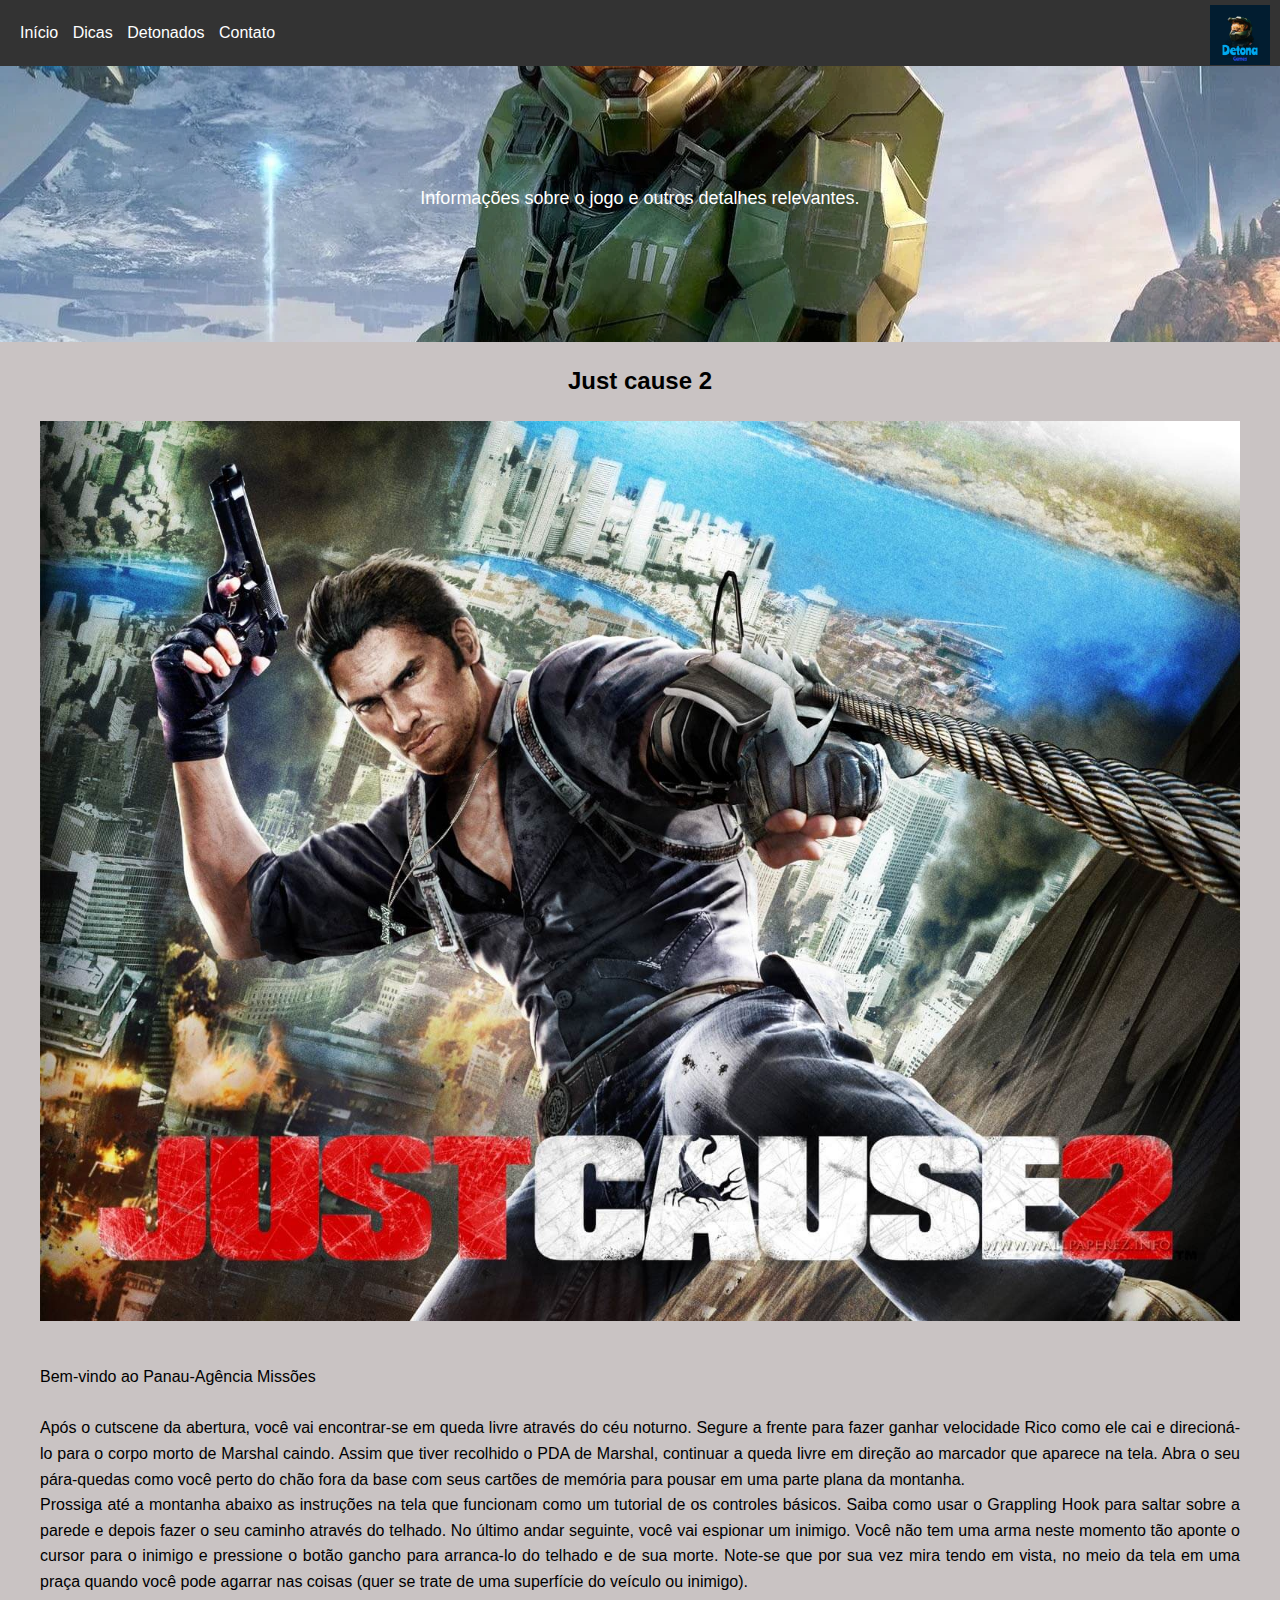
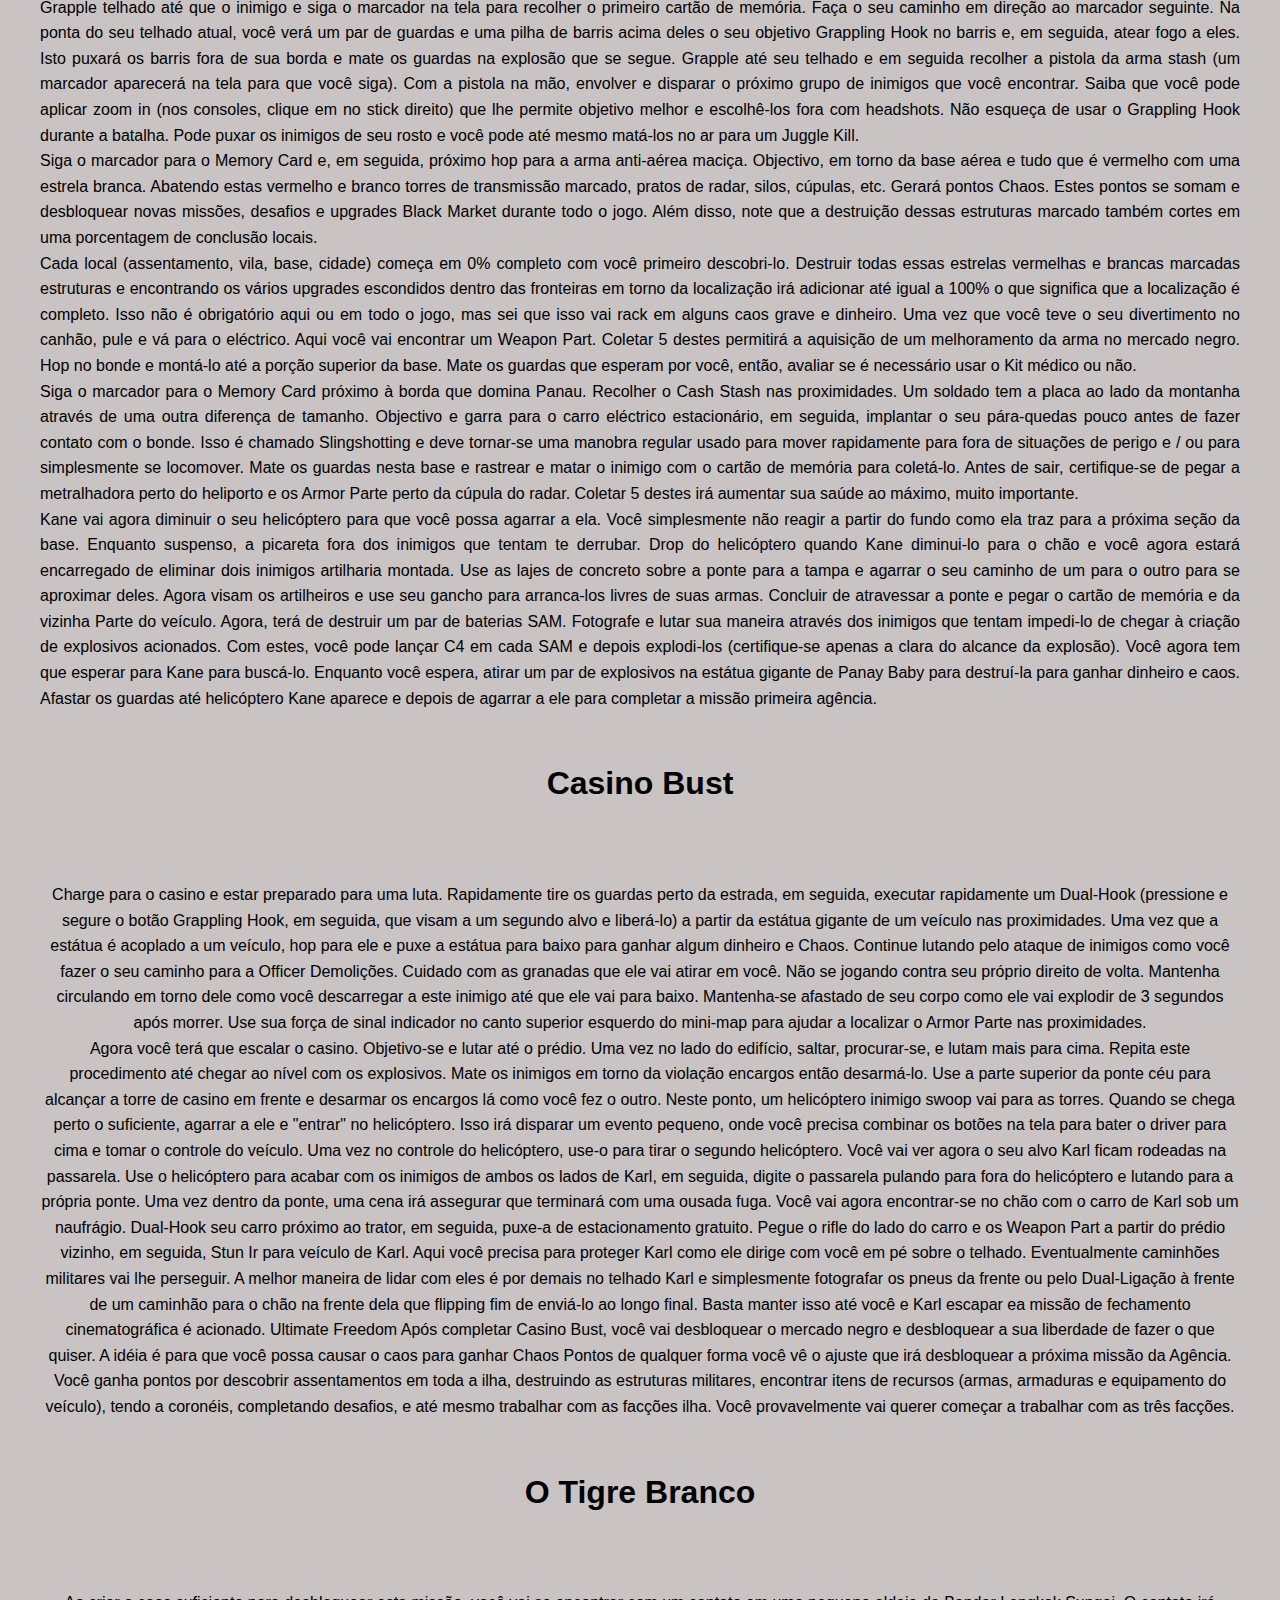
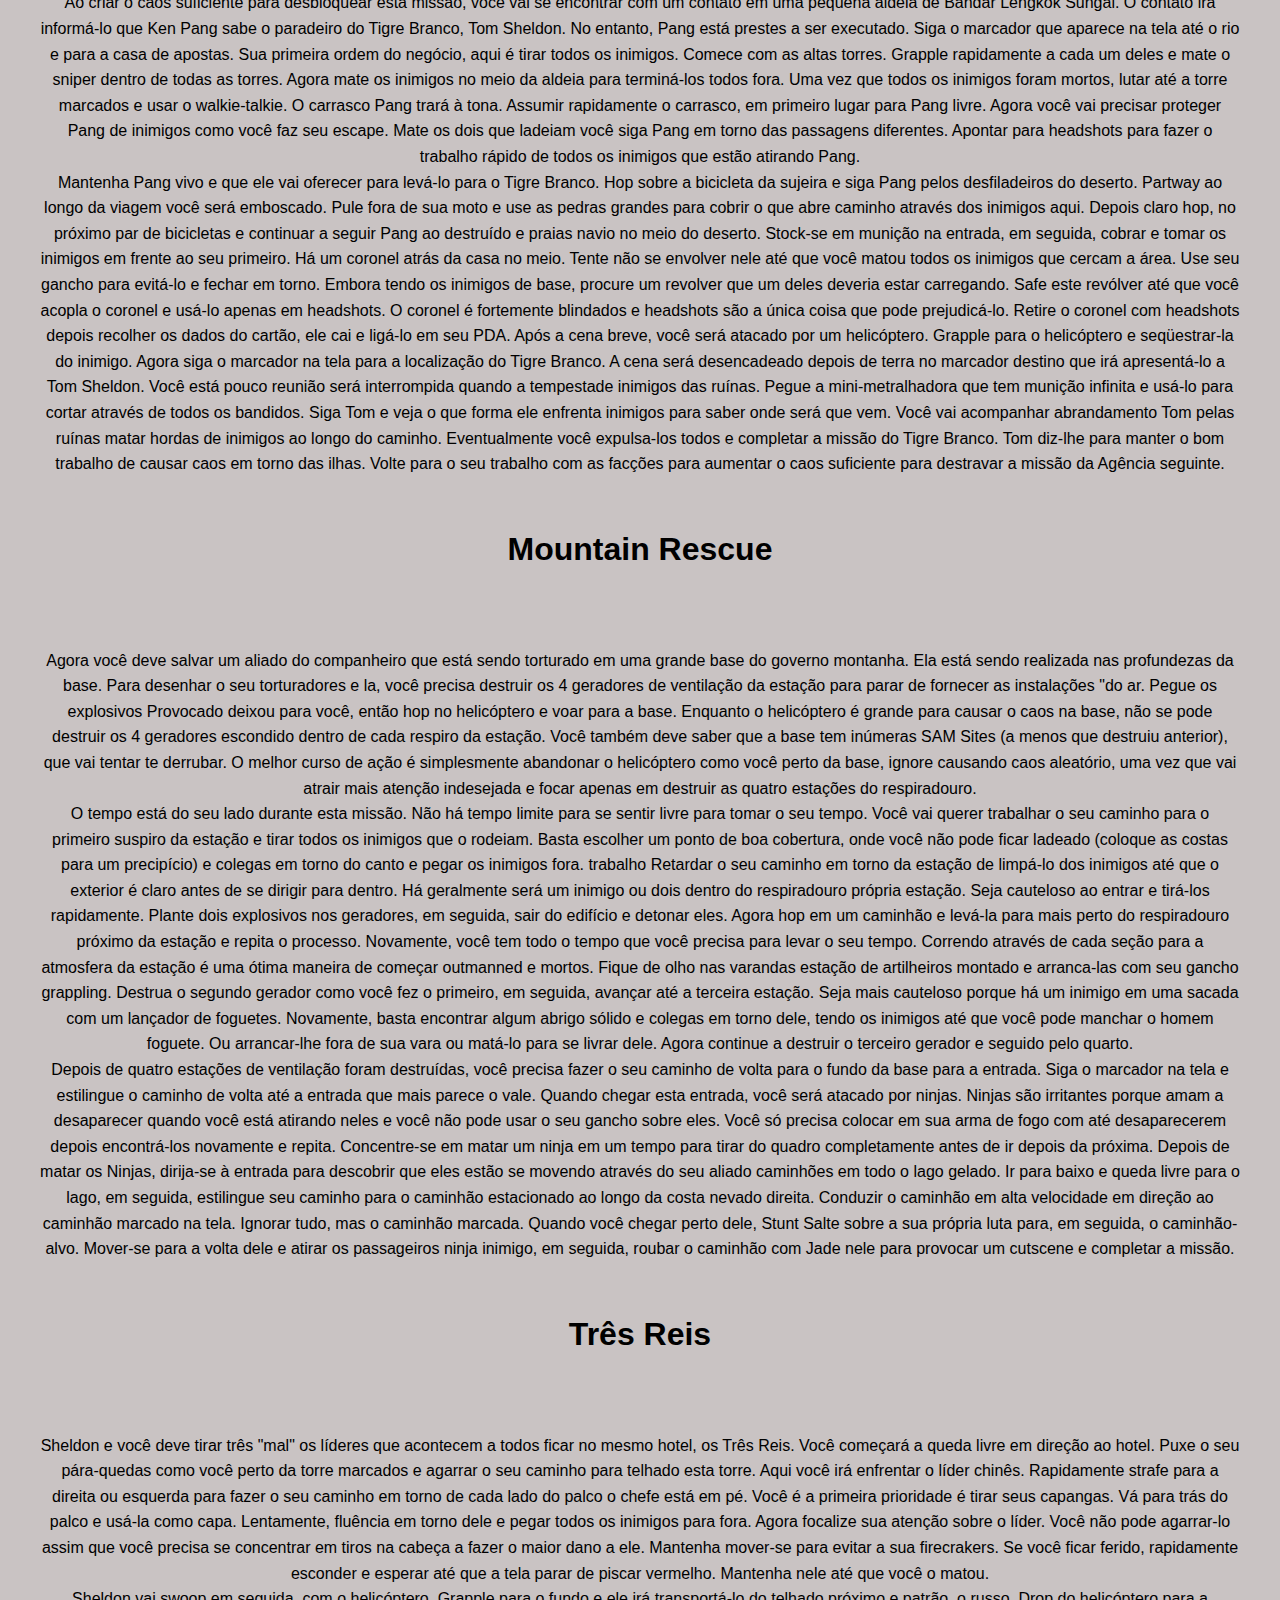
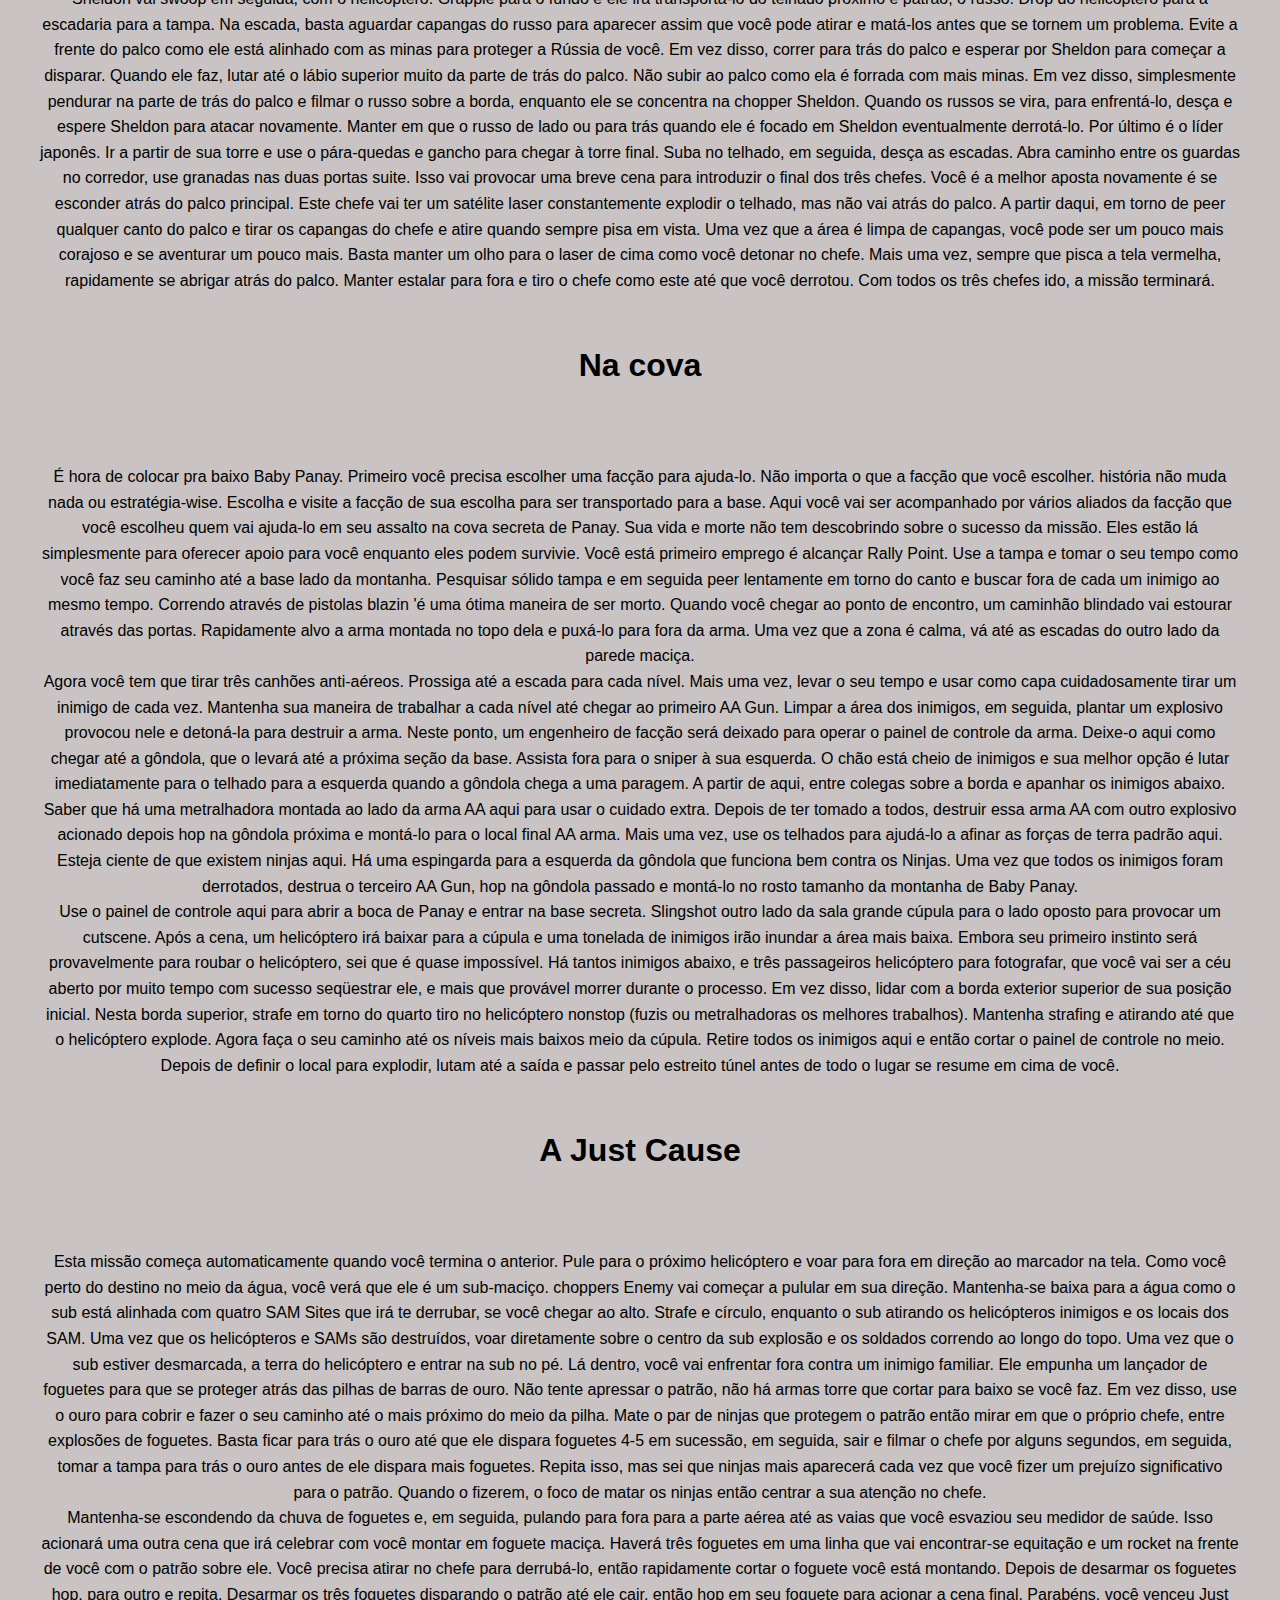
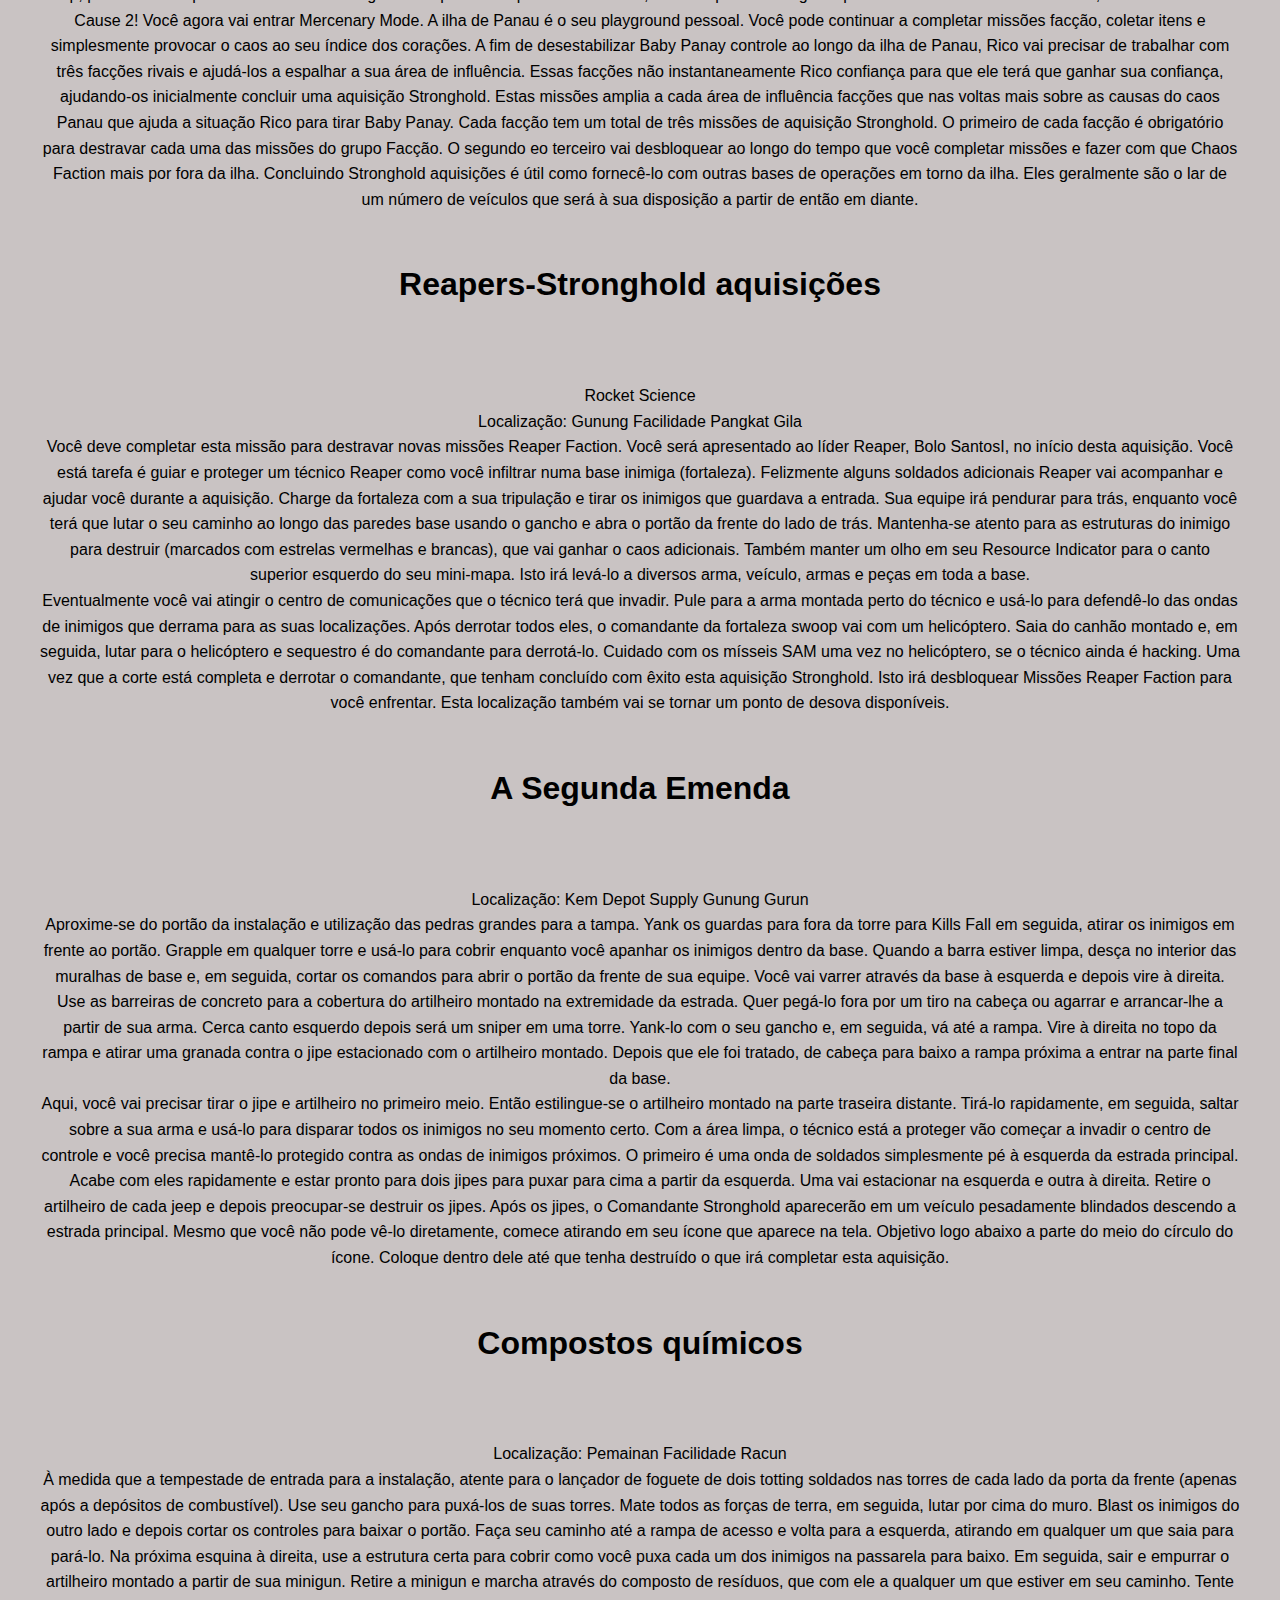
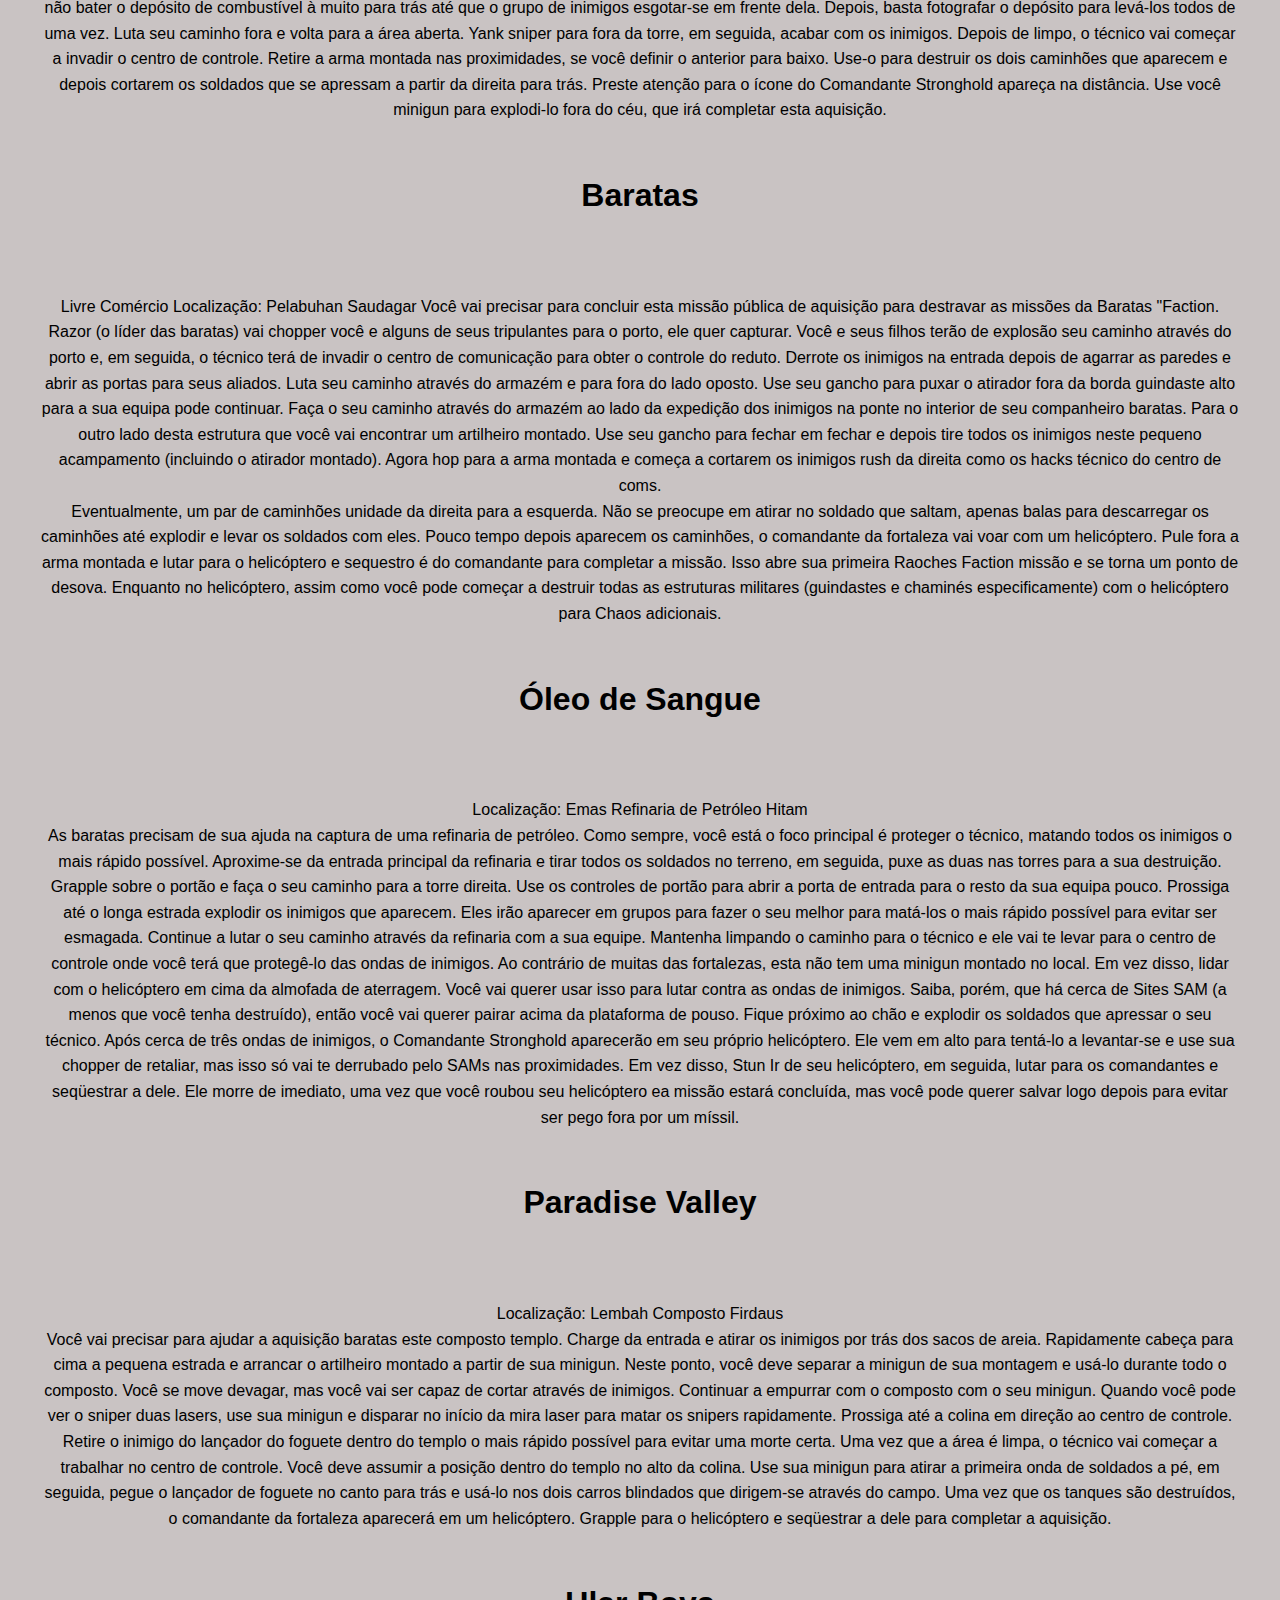
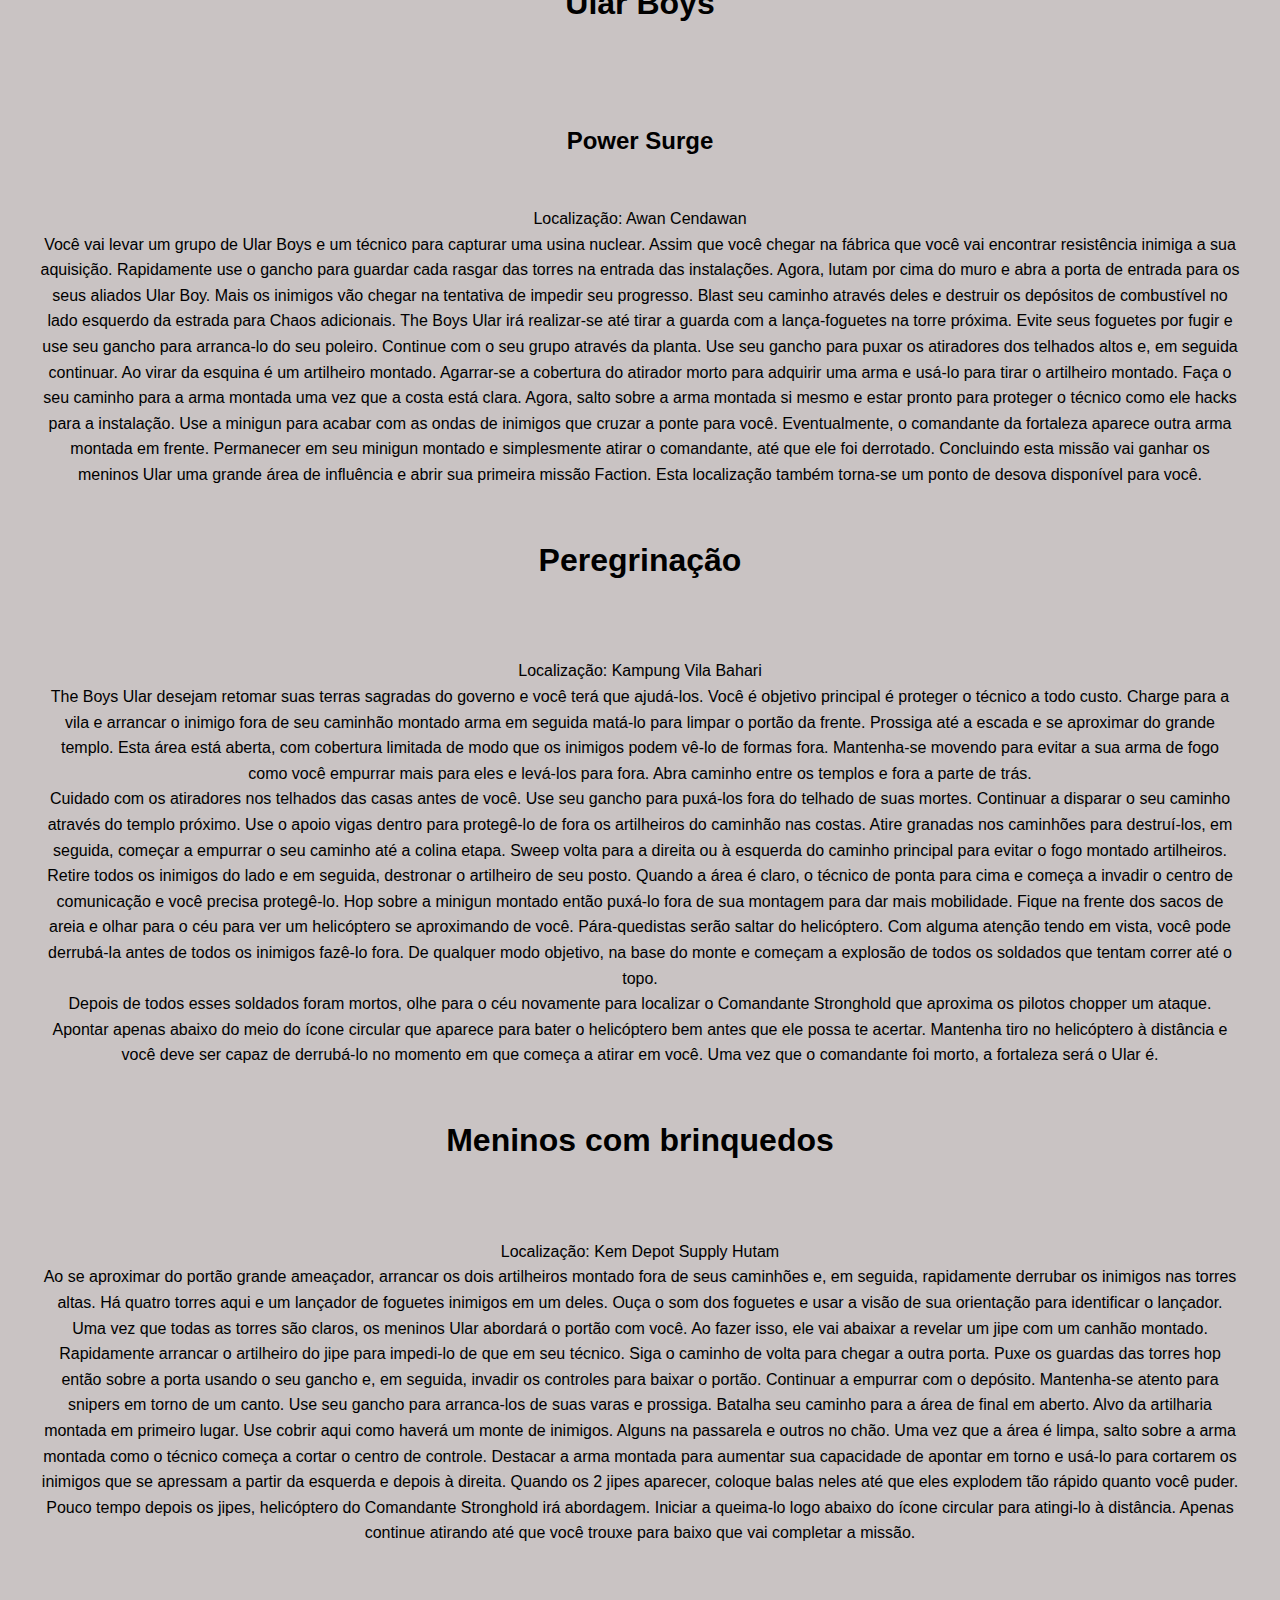
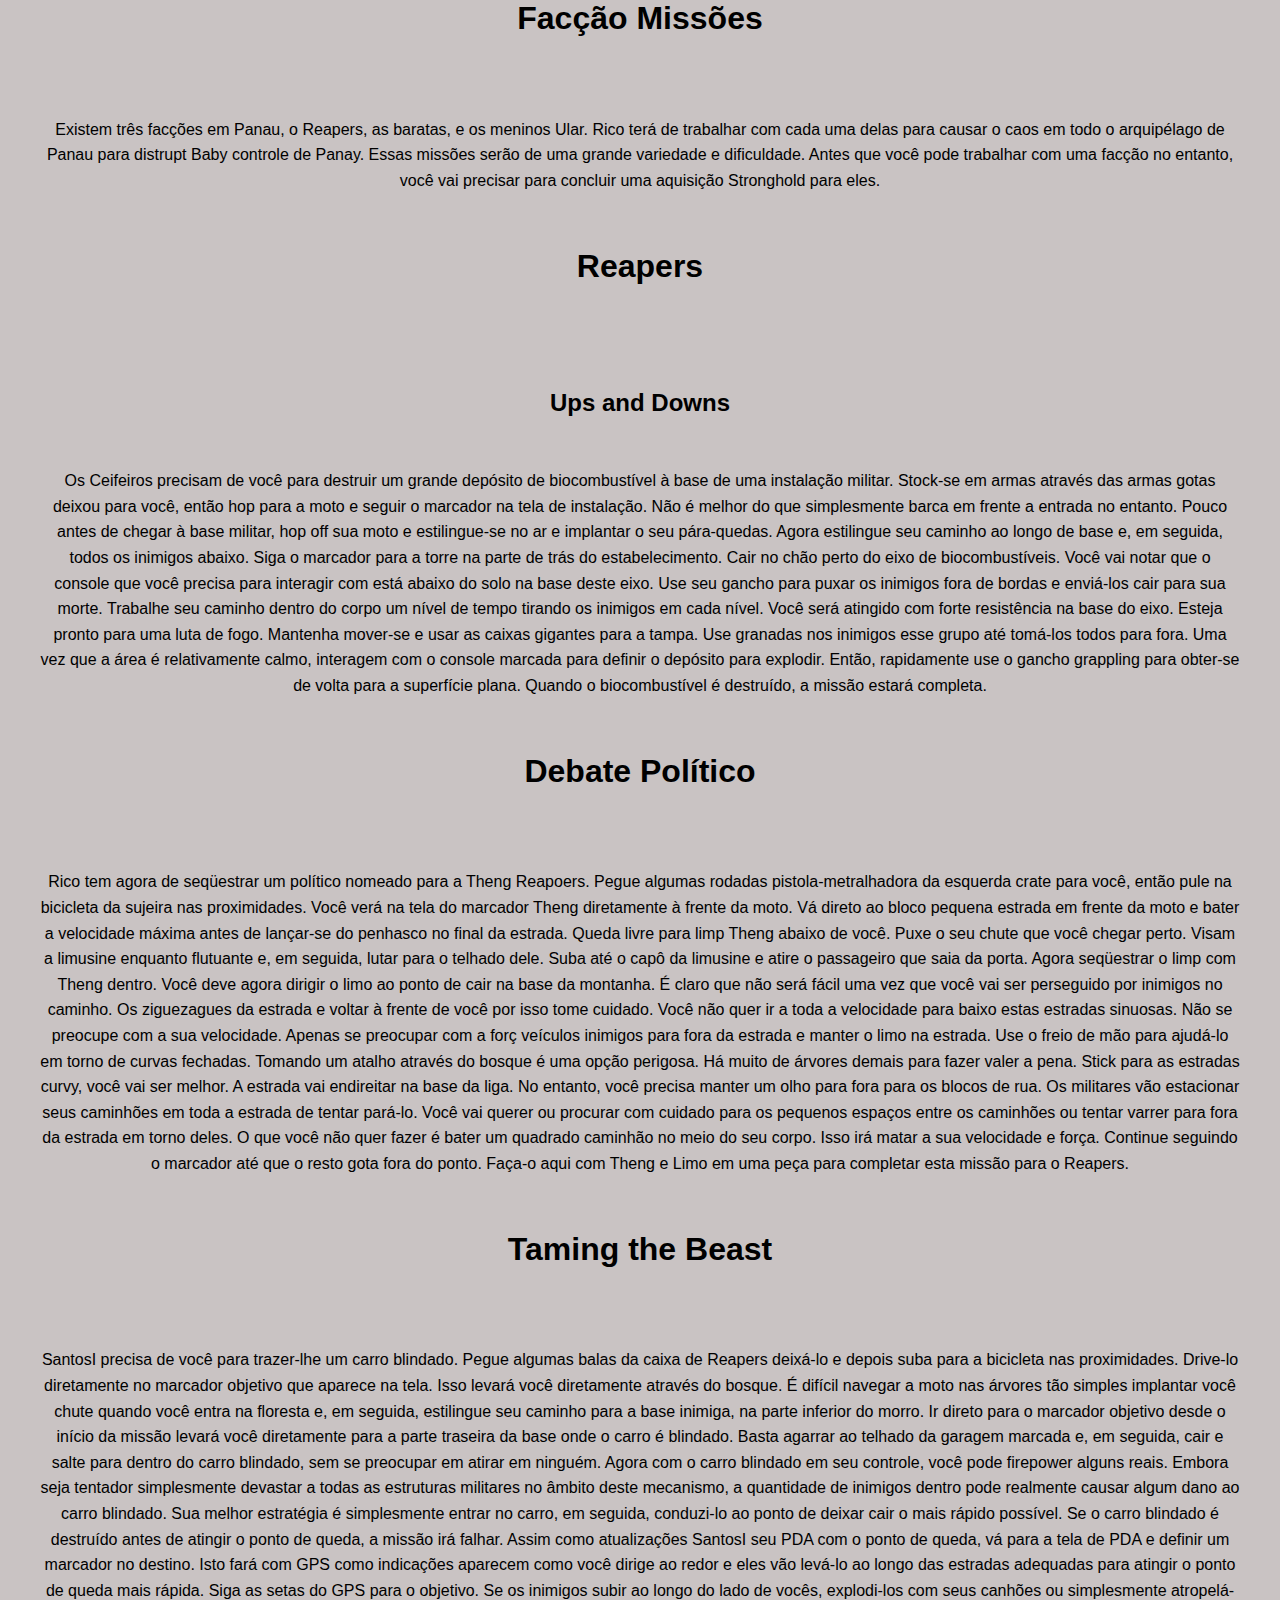
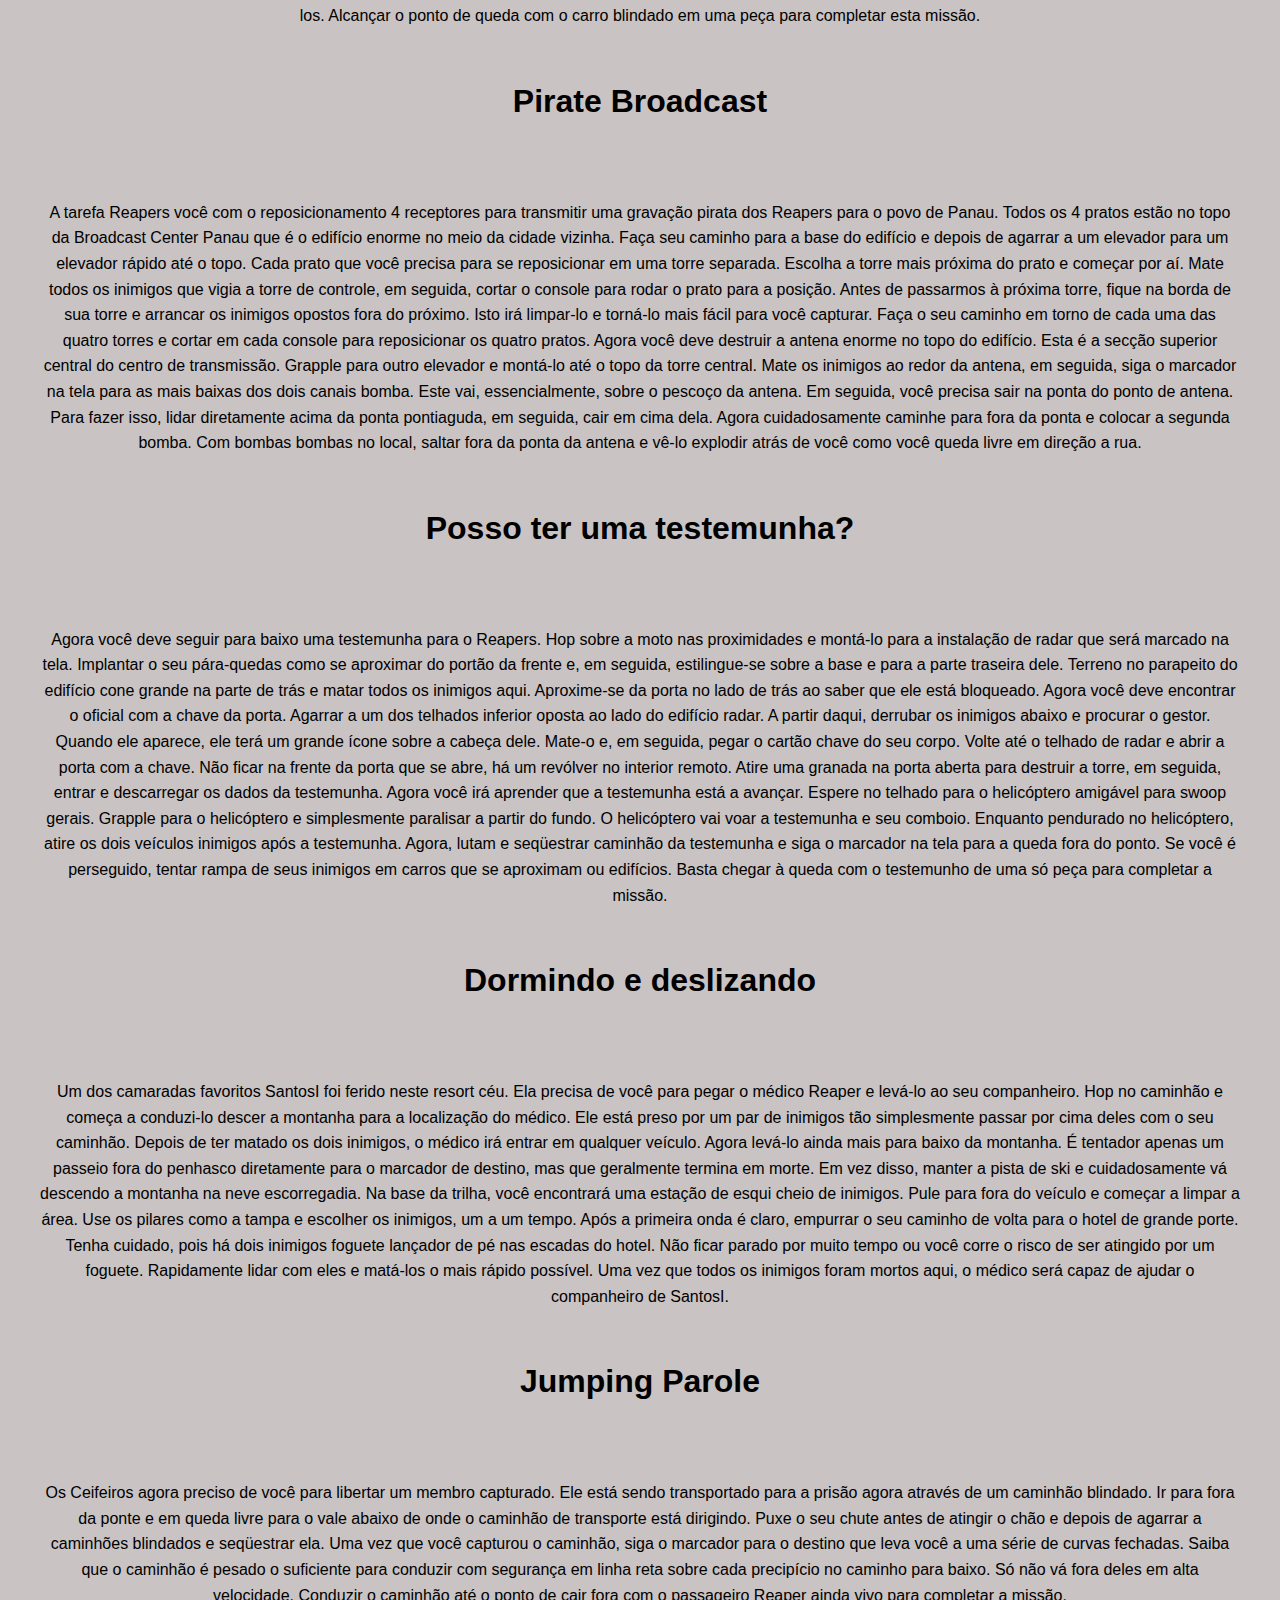
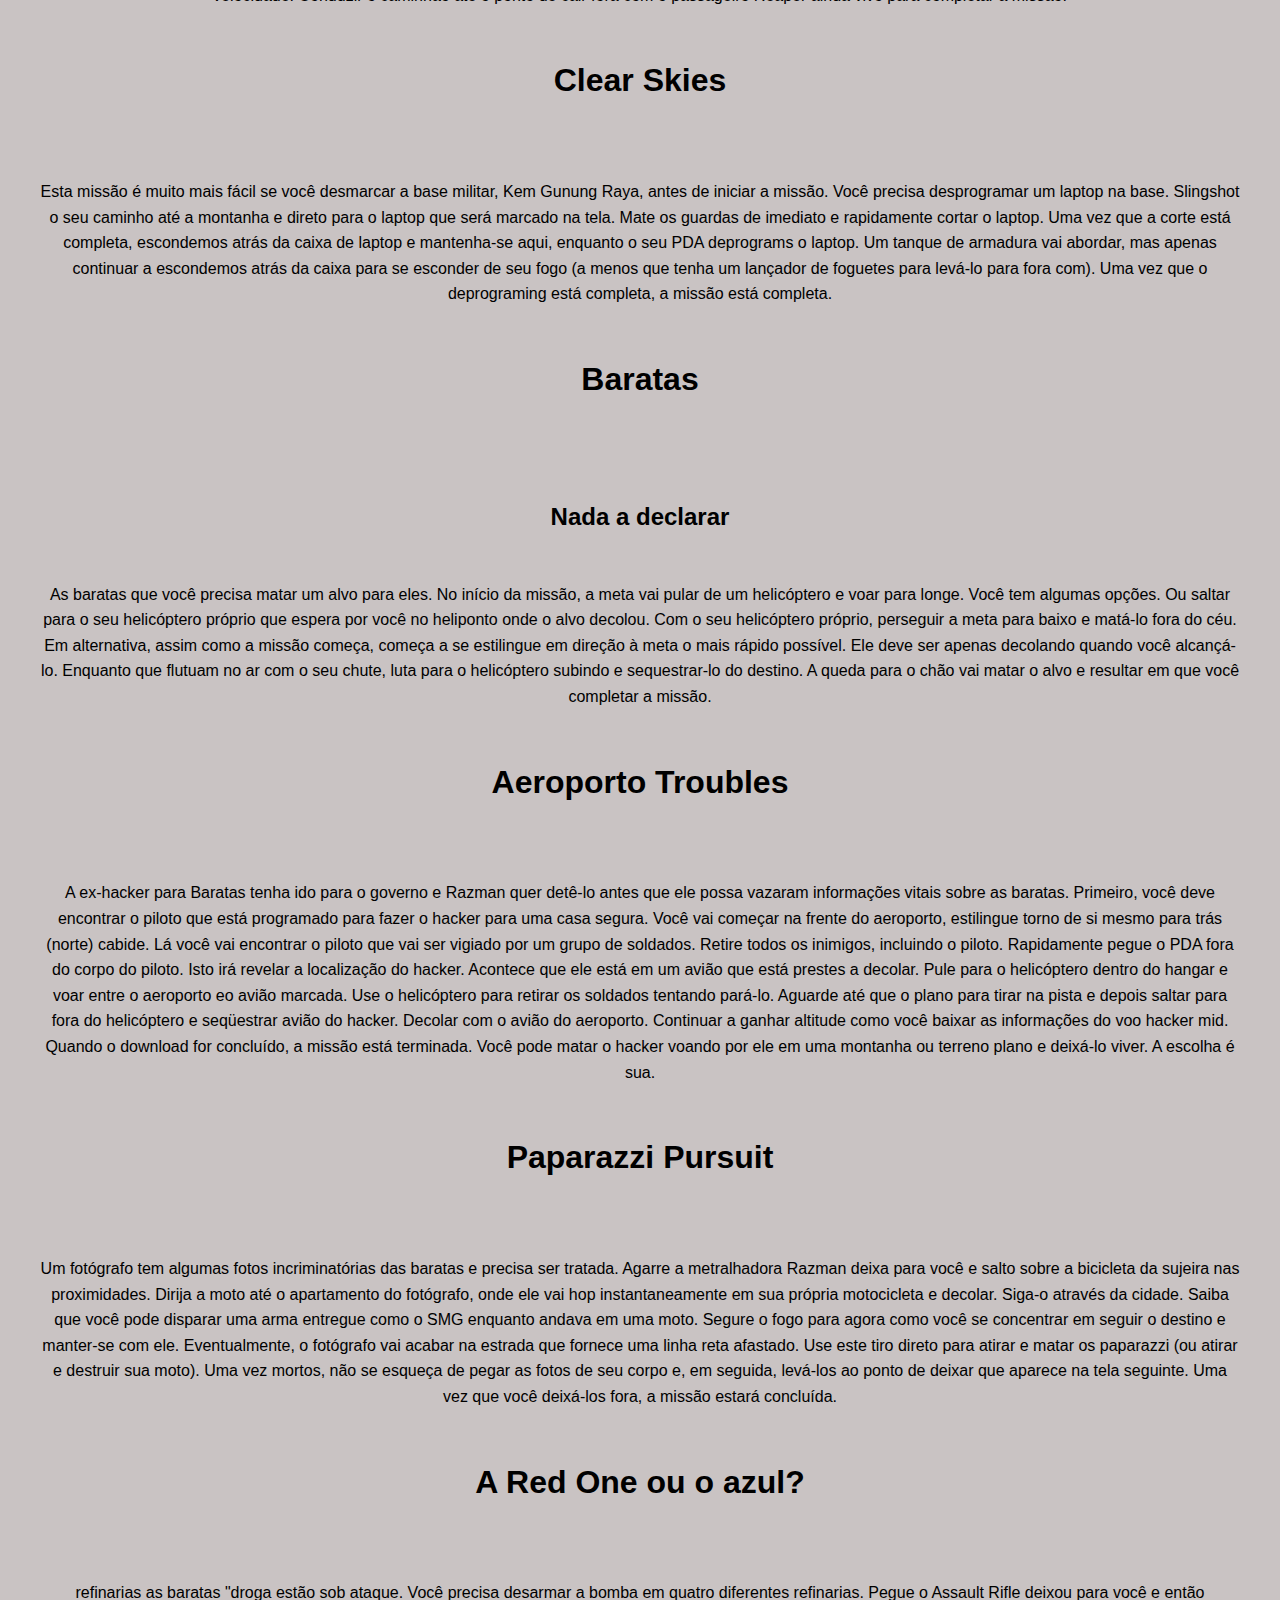
<file: Just_Cause_2.html>
<!DOCTYPE html>
<html lang="pt-BR">

<head>
  <meta charset="UTF-8">
  <meta name="viewport" content="width=device-width, initial-scale=1.0">
  <title>Just Cause 2 - DetonaGames</title>
  <link rel="stylesheet" href="styles.css">
  <link rel="icon" type="image/x-icon" href="img/Logo 2.jpeg" />
</head>

<body>
  <header>
    <nav>
      <ul>
        <li><a href="index.html">Início</a></li>
        <li><a href="dicas.html">Dicas</a></li>
        <li><a href="detonados.html">Detonados</a></li>
        <li><a href="contato.html">Contato</a></li>
      </ul>
    </nav>
  </header>
  <div class="logo">
    <img src="img/Logo 1.jpeg" alt="Logo do Site">
  </div>

  <section id="hero">
    <div class="hero-content">
      <p>Informações sobre o jogo e outros detalhes relevantes.</p>
    </div>
  </section>

  <section id="game-info">
    <h2>Just cause 2</h2>
    <img src="img/just-cause-2.jpg" alt="Imagem do Jogo">
    <p><hi1>Bem-vindo ao Panau-Agência Missões</hi1>
      <br><br>
      Após o cutscene da abertura, você vai encontrar-se em queda livre através do céu noturno. Segure a frente para
      fazer ganhar velocidade Rico como ele cai e direcioná-lo para o corpo morto de Marshal caindo. Assim que tiver
      recolhido o PDA de Marshal, continuar a queda livre em direção ao marcador que aparece na tela. Abra o seu
      pára-quedas como você perto do chão fora da base com seus cartões de memória para pousar em uma parte plana da
      montanha.
      <br>
      Prossiga até a montanha abaixo as instruções na tela que funcionam como um tutorial de os controles básicos. Saiba
      como usar o Grappling Hook para saltar sobre a parede e depois fazer o seu caminho através do telhado. No último
      andar seguinte, você vai espionar um inimigo. Você não tem uma arma neste momento tão aponte o cursor para o
      inimigo e pressione o botão gancho para arranca-lo do telhado e de sua morte. Note-se que por sua vez mira tendo
      em vista, no meio da tela em uma praça quando você pode agarrar nas coisas (quer se trate de uma superfície do
      veículo ou inimigo).
      <br>
      Grapple telhado até que o inimigo e siga o marcador na tela para recolher o primeiro cartão de memória. Faça o seu
      caminho em direção ao marcador seguinte. Na ponta do seu telhado atual, você verá um par de guardas e uma pilha de
      barris acima deles o seu objetivo Grappling Hook no barris e, em seguida, atear fogo a eles. Isto puxará os barris
      fora de sua borda e mate os guardas na explosão que se segue. Grapple até seu telhado e em seguida recolher a
      pistola da arma stash (um marcador aparecerá na tela para que você siga).
      Com a pistola na mão, envolver e disparar o próximo grupo de inimigos que você encontrar. Saiba que você pode
      aplicar zoom in (nos consoles, clique em no stick direito) que lhe permite objetivo melhor e escolhê-los fora com
      headshots. Não esqueça de usar o Grappling Hook durante a batalha. Pode puxar os inimigos de seu rosto e você pode
      até mesmo matá-los no ar para um Juggle Kill.
      <br>
      Siga o marcador para o Memory Card e, em seguida, próximo hop para a arma anti-aérea maciça. Objectivo, em torno
      da base aérea e tudo que é vermelho com uma estrela branca. Abatendo estas vermelho e branco torres de transmissão
      marcado, pratos de radar, silos, cúpulas, etc. Gerará pontos Chaos. Estes pontos se somam e desbloquear novas
      missões, desafios e upgrades Black Market durante todo o jogo. Além disso, note que a destruição dessas estruturas
      marcado também cortes em uma porcentagem de conclusão locais.
      <br>
      Cada local (assentamento, vila, base, cidade) começa em 0% completo com você primeiro descobri-lo. Destruir todas
      essas estrelas vermelhas e brancas marcadas estruturas e encontrando os vários upgrades escondidos dentro das
      fronteiras em torno da localização irá adicionar até igual a 100% o que significa que a localização é completo.
      Isso não é obrigatório aqui ou em todo o jogo, mas sei que isso vai rack em alguns caos grave e dinheiro.
      Uma vez que você teve o seu divertimento no canhão, pule e vá para o eléctrico. Aqui você vai encontrar um Weapon
      Part. Coletar 5 destes permitirá a aquisição de um melhoramento da arma no mercado negro. Hop no bonde e montá-lo
      até a porção superior da base. Mate os guardas que esperam por você, então, avaliar se é necessário usar o Kit
      médico ou não.
      <br>
      Siga o marcador para o Memory Card próximo à borda que domina Panau. Recolher o Cash Stash nas proximidades.
      Um soldado tem a placa ao lado da montanha através de uma outra diferença de tamanho. Objectivo e garra para o
      carro eléctrico estacionário, em seguida, implantar o seu pára-quedas pouco antes de fazer contato com o bonde.
      Isso é chamado Slingshotting e deve tornar-se uma manobra regular usado para mover rapidamente para fora de
      situações de perigo e / ou para simplesmente se locomover. Mate os guardas nesta base e rastrear e matar o inimigo
      com o cartão de memória para coletá-lo. Antes de sair, certifique-se de pegar a metralhadora perto do heliporto e
      os Armor Parte perto da cúpula do radar. Coletar 5 destes irá aumentar sua saúde ao máximo, muito importante.
      <br>
      Kane vai agora diminuir o seu helicóptero para que você possa agarrar a ela. Você simplesmente não reagir a partir
      do fundo como ela traz para a próxima seção da base. Enquanto suspenso, a picareta fora dos inimigos que tentam te
      derrubar. Drop do helicóptero quando Kane diminui-lo para o chão e você agora estará encarregado de eliminar dois
      inimigos artilharia montada. Use as lajes de concreto sobre a ponte para a tampa e agarrar o seu caminho de um
      para o outro para se aproximar deles. Agora visam os artilheiros e use seu gancho para arranca-los livres de suas
      armas. Concluir de atravessar a ponte e pegar o cartão de memória e da vizinha Parte do veículo.
      Agora, terá de destruir um par de baterias SAM. Fotografe e lutar sua maneira através dos inimigos que tentam
      impedi-lo de chegar à criação de explosivos acionados. Com estes, você pode lançar C4 em cada SAM e depois
      explodi-los (certifique-se apenas a clara do alcance da explosão). Você agora tem que esperar para Kane para
      buscá-lo. Enquanto você espera, atirar um par de explosivos na estátua gigante de Panay Baby para destruí-la para
      ganhar dinheiro e caos. Afastar os guardas até helicóptero Kane aparece e depois de agarrar a ele para completar a
      missão primeira agência.
      <br><br>
      <h1>Casino Bust</h1>
      <br><br>
      Charge para o casino e estar preparado para uma luta. Rapidamente tire os guardas perto da estrada, em seguida,
      executar rapidamente um Dual-Hook (pressione e segure o botão Grappling Hook, em seguida, que visam a um segundo
      alvo e liberá-lo) a partir da estátua gigante de um veículo nas proximidades. Uma vez que a estátua é acoplado a
      um veículo, hop para ele e puxe a estátua para baixo para ganhar algum dinheiro e Chaos.
      Continue lutando pelo ataque de inimigos como você fazer o seu caminho para a Officer Demolições. Cuidado com as
      granadas que ele vai atirar em você. Não se jogando contra seu próprio direito de volta. Mantenha circulando em
      torno dele como você descarregar a este inimigo até que ele vai para baixo. Mantenha-se afastado de seu corpo como
      ele vai explodir de 3 segundos após morrer. Use sua força de sinal indicador no canto superior esquerdo do
      mini-map para ajudar a localizar o Armor Parte nas proximidades.
      <br>
      Agora você terá que escalar o casino. Objetivo-se e lutar até o prédio. Uma vez no lado do edifício, saltar,
      procurar-se, e lutam mais para cima. Repita este procedimento até chegar ao nível com os explosivos. Mate os
      inimigos em torno da violação encargos então desarmá-lo. Use a parte superior da ponte céu para alcançar a torre
      de casino em frente e desarmar os encargos lá como você fez o outro.
      Neste ponto, um helicóptero inimigo swoop vai para as torres. Quando se chega perto o suficiente, agarrar a ele e
      "entrar" no helicóptero. Isso irá disparar um evento pequeno, onde você precisa combinar os botões na tela para
      bater o driver para cima e tomar o controle do veículo. Uma vez no controle do helicóptero, use-o para tirar o
      segundo helicóptero.
      Você vai ver agora o seu alvo Karl ficam rodeadas na passarela. Use o helicóptero para acabar com os inimigos de
      ambos os lados de Karl, em seguida, digite o passarela pulando para fora do helicóptero e lutando para a própria
      ponte. Uma vez dentro da ponte, uma cena irá assegurar que terminará com uma ousada fuga.
      Você vai agora encontrar-se no chão com o carro de Karl sob um naufrágio. Dual-Hook seu carro próximo ao trator,
      em seguida, puxe-a de estacionamento gratuito. Pegue o rifle do lado do carro e os Weapon Part a partir do prédio
      vizinho, em seguida, Stun Ir para veículo de Karl. Aqui você precisa para proteger Karl como ele dirige com você
      em pé sobre o telhado. Eventualmente caminhões militares vai lhe perseguir. A melhor maneira de lidar com eles é
      por demais no telhado Karl e simplesmente fotografar os pneus da frente ou pelo Dual-Ligação à frente de um
      caminhão para o chão na frente dela que flipping fim de enviá-lo ao longo final. Basta manter isso até você e Karl
      escapar ea missão de fechamento cinematográfica é acionado.
      Ultimate Freedom
      Após completar Casino Bust, você vai desbloquear o mercado negro e desbloquear a sua
      liberdade de fazer o que quiser. A idéia é para que você possa causar o caos para ganhar
      Chaos Pontos de qualquer forma você vê o ajuste que irá desbloquear a próxima missão da
      Agência. Você ganha pontos por descobrir assentamentos em toda a ilha, destruindo as
      estruturas militares, encontrar itens de recursos (armas, armaduras e equipamento do veículo),
      tendo a coronéis, completando desafios, e até mesmo trabalhar com as facções ilha.
      Você provavelmente vai querer começar a trabalhar com as três facções.
      <br><br>
      <h1>O Tigre Branco</h1>
      <br><br>
      Ao criar o caos suficiente para desbloquear esta missão, você vai se encontrar com um contato em uma pequena
      aldeia de Bandar Lengkok Sungai. O contato irá informá-lo que Ken Pang sabe o paradeiro do Tigre Branco, Tom
      Sheldon. No entanto, Pang está prestes a ser executado. Siga o marcador que aparece na tela até o rio e para a
      casa de apostas. Sua primeira ordem do negócio, aqui é tirar todos os inimigos. Comece com as altas torres.
      Grapple rapidamente a cada um deles e mate o sniper dentro de todas as torres. Agora mate os inimigos no meio da
      aldeia para terminá-los todos fora.
      Uma vez que todos os inimigos foram mortos, lutar até a torre marcados e usar o walkie-talkie. O carrasco Pang
      trará à tona. Assumir rapidamente o carrasco, em primeiro lugar para Pang livre. Agora você vai precisar proteger
      Pang de inimigos como você faz seu escape. Mate os dois que ladeiam você siga Pang em torno das passagens
      diferentes. Apontar para headshots para fazer o trabalho rápido de todos os inimigos que estão atirando Pang.
      <br>
      Mantenha Pang vivo e que ele vai oferecer para levá-lo para o Tigre Branco. Hop sobre a bicicleta da sujeira e
      siga Pang pelos desfiladeiros do deserto. Partway ao longo da viagem você será emboscado. Pule fora de sua moto e
      use as pedras grandes para cobrir o que abre caminho através dos inimigos aqui. Depois claro hop, no próximo par
      de bicicletas e continuar a seguir Pang ao destruído e praias navio no meio do deserto.
      Stock-se em munição na entrada, em seguida, cobrar e tomar os inimigos em frente ao seu primeiro. Há um coronel
      atrás da casa no meio. Tente não se envolver nele até que você matou todos os inimigos que cercam a área. Use seu
      gancho para evitá-lo e fechar em torno. Embora tendo os inimigos de base, procure um revolver que um deles deveria
      estar carregando. Safe este revólver até que você acopla o coronel e usá-lo apenas em headshots. O coronel é
      fortemente blindados e headshots são a única coisa que pode prejudicá-lo.
      Retire o coronel com headshots depois recolher os dados do cartão, ele cai e ligá-lo em seu PDA. Após a cena
      breve, você será atacado por um helicóptero. Grapple para o helicóptero e seqüestrar-la do inimigo. Agora siga o
      marcador na tela para a localização do Tigre Branco.
      A cena será desencadeado depois de terra no marcador destino que irá apresentá-lo a Tom Sheldon. Você está pouco
      reunião será interrompida quando a tempestade inimigos das ruínas. Pegue a mini-metralhadora que tem munição
      infinita e usá-lo para cortar através de todos os bandidos. Siga Tom e veja o que forma ele enfrenta inimigos para
      saber onde será que vem. Você vai acompanhar abrandamento Tom pelas ruínas matar hordas de inimigos ao longo do
      caminho. Eventualmente você expulsa-los todos e completar a missão do Tigre Branco.
      Tom diz-lhe para manter o bom trabalho de causar caos em torno das ilhas. Volte para o seu trabalho com as facções
      para aumentar o caos suficiente para destravar a missão da Agência seguinte.
      <br><br>
     <h1> Mountain Rescue</h1>
      <br><br>
      Agora você deve salvar um aliado do companheiro que está sendo torturado em uma grande base do governo montanha.
      Ela está sendo realizada nas profundezas da base. Para desenhar o seu torturadores e la, você precisa destruir os
      4 geradores de ventilação da estação para parar de fornecer as instalações "do ar. Pegue os explosivos Provocado
      deixou para você, então hop no helicóptero e voar para a base.
      Enquanto o helicóptero é grande para causar o caos na base, não se pode destruir os 4 geradores escondido dentro
      de cada respiro da estação. Você também deve saber que a base tem inúmeras SAM Sites (a menos que destruiu
      anterior), que vai tentar te derrubar. O melhor curso de ação é simplesmente abandonar o helicóptero como você
      perto da base, ignore causando caos aleatório, uma vez que vai atrair mais atenção indesejada e focar apenas em
      destruir as quatro estações do respiradouro.
      <br>
      O tempo está do seu lado durante esta missão. Não há tempo limite para se sentir livre para tomar o seu tempo.
      Você vai querer trabalhar o seu caminho para o primeiro suspiro da estação e tirar todos os inimigos que o
      rodeiam. Basta escolher um ponto de boa cobertura, onde você não pode ficar ladeado (coloque as costas para um
      precipício) e colegas em torno do canto e pegar os inimigos fora. trabalho Retardar o seu caminho em torno da
      estação de limpá-lo dos inimigos até que o exterior é claro antes de se dirigir para dentro. Há geralmente será um
      inimigo ou dois dentro do respiradouro própria estação. Seja cauteloso ao entrar e tirá-los rapidamente. Plante
      dois explosivos nos geradores, em seguida, sair do edifício e detonar eles.
      Agora hop em um caminhão e levá-la para mais perto do respiradouro próximo da estação e repita o processo.
      Novamente, você tem todo o tempo que você precisa para levar o seu tempo. Correndo através de cada seção para a
      atmosfera da estação é uma ótima maneira de começar outmanned e mortos. Fique de olho nas varandas estação de
      artilheiros montado e arranca-las com seu gancho grappling. Destrua o segundo gerador como você fez o primeiro, em
      seguida, avançar até a terceira estação. Seja mais cauteloso porque há um inimigo em uma sacada com um lançador de
      foguetes. Novamente, basta encontrar algum abrigo sólido e colegas em torno dele, tendo os inimigos até que você
      pode manchar o homem foguete. Ou arrancar-lhe fora de sua vara ou matá-lo para se livrar dele. Agora continue a
      destruir o terceiro gerador e seguido pelo quarto.
      <br>
      Depois de quatro estações de ventilação foram destruídas, você precisa fazer o seu caminho de volta para o fundo
      da base para a entrada. Siga o marcador na tela e estilingue o caminho de volta até a entrada que mais parece o
      vale. Quando chegar esta entrada, você será atacado por ninjas. Ninjas são irritantes porque amam a desaparecer
      quando você está atirando neles e você não pode usar o seu gancho sobre eles. Você só precisa colocar em sua arma
      de fogo com até desaparecerem depois encontrá-los novamente e repita. Concentre-se em matar um ninja em um tempo
      para tirar do quadro completamente antes de ir depois da próxima.
      Depois de matar os Ninjas, dirija-se à entrada para descobrir que eles estão se movendo através do seu aliado
      caminhões em todo o lago gelado. Ir para baixo e queda livre para o lago, em seguida, estilingue seu caminho para
      o caminhão estacionado ao longo da costa nevado direita. Conduzir o caminhão em alta velocidade em direção ao
      caminhão marcado na tela. Ignorar tudo, mas o caminhão marcada. Quando você chegar perto dele, Stunt Salte sobre a
      sua própria luta para, em seguida, o caminhão-alvo. Mover-se para a volta dele e atirar os passageiros ninja
      inimigo, em seguida, roubar o caminhão com Jade nele para provocar um cutscene e completar a missão.
      <br><br>
      <h1>Três Reis</h1>
      <br><br>
      Sheldon e você deve tirar três "mal" os líderes que acontecem a todos ficar no mesmo hotel, os Três Reis. Você
      começará a queda livre em direção ao hotel. Puxe o seu pára-quedas como você perto da torre marcados e agarrar o
      seu caminho para telhado esta torre. Aqui você irá enfrentar o líder chinês. Rapidamente strafe para a direita ou
      esquerda para fazer o seu caminho em torno de cada lado do palco o chefe está em pé.
      Você é a primeira prioridade é tirar seus capangas. Vá para trás do palco e usá-la como capa. Lentamente, fluência
      em torno dele e pegar todos os inimigos para fora. Agora focalize sua atenção sobre o líder. Você não pode
      agarrar-lo assim que você precisa se concentrar em tiros na cabeça a fazer o maior dano a ele. Mantenha mover-se
      para evitar a sua firecrakers. Se você ficar ferido, rapidamente esconder e esperar até que a tela parar de piscar
      vermelho. Mantenha nele até que você o matou.
      <br>
      Sheldon vai swoop em seguida, com o helicóptero. Grapple para o fundo e ele irá transportá-lo do telhado próximo e
      patrão, o russo. Drop do helicóptero para a escadaria para a tampa. Na escada, basta aguardar capangas do russo
      para aparecer assim que você pode atirar e matá-los antes que se tornem um problema. Evite a frente do palco como
      ele está alinhado com as minas para proteger a Rússia de você.
      Em vez disso, correr para trás do palco e esperar por Sheldon para começar a disparar. Quando ele faz, lutar até o
      lábio superior muito da parte de trás do palco. Não subir ao palco como ela é forrada com mais minas. Em vez
      disso, simplesmente pendurar na parte de trás do palco e filmar o russo sobre a borda, enquanto ele se concentra
      na chopper Sheldon. Quando os russos se vira, para enfrentá-lo, desça e espere Sheldon para atacar novamente.
      Manter em que o russo de lado ou para trás quando ele é focado em Sheldon eventualmente derrotá-lo.
      Por último é o líder japonês. Ir a partir de sua torre e use o pára-quedas e gancho para chegar à torre final.
      Suba no telhado, em seguida, desça as escadas. Abra caminho entre os guardas no corredor, use granadas nas duas
      portas suite. Isso vai provocar uma breve cena para introduzir o final dos três chefes.
      Você é a melhor aposta novamente é se esconder atrás do palco principal. Este chefe vai ter um satélite laser
      constantemente explodir o telhado, mas não vai atrás do palco. A partir daqui, em torno de peer qualquer canto do
      palco e tirar os capangas do chefe e atire quando sempre pisa em vista. Uma vez que a área é limpa de capangas,
      você pode ser um pouco mais corajoso e se aventurar um pouco mais. Basta manter um olho para o laser de cima como
      você detonar no chefe. Mais uma vez, sempre que pisca a tela vermelha, rapidamente se abrigar atrás do palco.
      Manter estalar para fora e tiro o chefe como este até que você derrotou. Com todos os três chefes ido, a missão
      terminará.
      <br><br>
      <h1>Na cova</h1>
      <br><br>
      É hora de colocar pra baixo Baby Panay. Primeiro você precisa escolher uma facção para ajuda-lo. Não importa o que
      a facção que você escolher. história não muda nada ou estratégia-wise. Escolha e visite a facção de sua escolha
      para ser transportado para a base. Aqui você vai ser acompanhado por vários aliados da facção que você escolheu
      quem vai ajuda-lo em seu assalto na cova secreta de Panay. Sua vida e morte não tem descobrindo sobre o sucesso da
      missão. Eles estão lá simplesmente para oferecer apoio para você enquanto eles podem survivie.
      Você está primeiro emprego é alcançar Rally Point. Use a tampa e tomar o seu tempo como você faz seu caminho até a
      base lado da montanha. Pesquisar sólido tampa e em seguida peer lentamente em torno do canto e buscar fora de cada
      um inimigo ao mesmo tempo. Correndo através de pistolas blazin 'é uma ótima maneira de ser morto. Quando você
      chegar ao ponto de encontro, um caminhão blindado vai estourar através das portas. Rapidamente alvo a arma montada
      no topo dela e puxá-lo para fora da arma. Uma vez que a zona é calma, vá até as escadas do outro lado da parede
      maciça.
      <br>
      Agora você tem que tirar três canhões anti-aéreos. Prossiga até a escada para cada nível. Mais uma vez, levar o
      seu tempo e usar como capa cuidadosamente tirar um inimigo de cada vez. Mantenha sua maneira de trabalhar a cada
      nível até chegar ao primeiro AA Gun. Limpar a área dos inimigos, em seguida, plantar um explosivo provocou nele e
      detoná-la para destruir a arma. Neste ponto, um engenheiro de facção será deixado para operar o painel de controle
      da arma. Deixe-o aqui como chegar até a gôndola, que o levará até a próxima seção da base. Assista fora para o
      sniper à sua esquerda. O chão está cheio de inimigos e sua melhor opção é lutar imediatamente para o telhado para
      a esquerda quando a gôndola chega a uma paragem. A partir de aqui, entre colegas sobre a borda e apanhar os
      inimigos abaixo.
      Saber que há uma metralhadora montada ao lado da arma AA aqui para usar o cuidado extra. Depois de ter tomado a
      todos, destruir essa arma AA com outro explosivo acionado depois hop na gôndola próxima e montá-lo para o local
      final AA arma. Mais uma vez, use os telhados para ajudá-lo a afinar as forças de terra padrão aqui. Esteja ciente
      de que existem ninjas aqui. Há uma espingarda para a esquerda da gôndola que funciona bem contra os Ninjas. Uma
      vez que todos os inimigos foram derrotados, destrua o terceiro AA Gun, hop na gôndola passado e montá-lo no rosto
      tamanho da montanha de Baby Panay.
      <br>
      Use o painel de controle aqui para abrir a boca de Panay e entrar na base secreta. Slingshot outro lado da sala
      grande cúpula para o lado oposto para provocar um cutscene. Após a cena, um helicóptero irá baixar para a cúpula e
      uma tonelada de inimigos irão inundar a área mais baixa.
      Embora seu primeiro instinto será provavelmente para roubar o helicóptero, sei que é quase impossível. Há tantos
      inimigos abaixo, e três passageiros helicóptero para fotografar, que você vai ser a céu aberto por muito tempo com
      sucesso seqüestrar ele, e mais que provável morrer durante o processo.
      Em vez disso, lidar com a borda exterior superior de sua posição inicial. Nesta borda superior, strafe em torno do
      quarto tiro no helicóptero nonstop (fuzis ou metralhadoras os melhores trabalhos). Mantenha strafing e atirando
      até que o helicóptero explode. Agora faça o seu caminho até os níveis mais baixos meio da cúpula. Retire todos os
      inimigos aqui e então cortar o painel de controle no meio. Depois de definir o local para explodir, lutam até a
      saída e passar pelo estreito túnel antes de todo o lugar se resume em cima de você.
      <br><br>
      <h1>A Just Cause</h1>
      <br><br>
      Esta missão começa automaticamente quando você termina o anterior. Pule para o próximo helicóptero e voar para
      fora em direção ao marcador na tela. Como você perto do destino no meio da água, você verá que ele é um
      sub-maciço. choppers Enemy vai começar a pulular em sua direção. Mantenha-se baixa para a água como o sub está
      alinhada com quatro SAM Sites que irá te derrubar, se você chegar ao alto. Strafe e círculo, enquanto o sub
      atirando os helicópteros inimigos e os locais dos SAM. Uma vez que os helicópteros e SAMs são destruídos, voar
      diretamente sobre o centro da sub explosão e os soldados correndo ao longo do topo. Uma vez que o sub estiver
      desmarcada, a terra do helicóptero e entrar na sub no pé.
      Lá dentro, você vai enfrentar fora contra um inimigo familiar. Ele empunha um lançador de foguetes para que se
      proteger atrás das pilhas de barras de ouro. Não tente apressar o patrão, não há armas torre que cortar para baixo
      se você faz. Em vez disso, use o ouro para cobrir e fazer o seu caminho até o mais próximo do meio da pilha. Mate
      o par de ninjas que protegem o patrão então mirar em que o próprio chefe, entre explosões de foguetes.
      Basta ficar para trás o ouro até que ele dispara foguetes 4-5 em sucessão, em seguida, sair e filmar o chefe por
      alguns segundos, em seguida, tomar a tampa para trás o ouro antes de ele dispara mais foguetes. Repita isso, mas
      sei que ninjas mais aparecerá cada vez que você fizer um prejuízo significativo para o patrão. Quando o fizerem, o
      foco de matar os ninjas então centrar a sua atenção no chefe.
      <br>
      Mantenha-se escondendo da chuva de foguetes e, em seguida, pulando para fora para a parte aérea até as vaias que
      você esvaziou seu medidor de saúde. Isso acionará uma outra cena que irá celebrar com você montar em foguete
      maciça. Haverá três foguetes em uma linha que vai encontrar-se equitação e um rocket na frente de você com o
      patrão sobre ele. Você precisa atirar no chefe para derrubá-lo, então rapidamente cortar o foguete você está
      montando. Depois de desarmar os foguetes hop, para outro e repita. Desarmar os três foguetes disparando o patrão
      até ele cair, então hop em seu foguete para acionar a cena final. Parabéns, você venceu Just Cause 2!
      Você agora vai entrar Mercenary Mode. A ilha de Panau é o seu playground pessoal. Você pode continuar a completar
      missões facção, coletar itens e simplesmente provocar o caos ao seu índice dos corações.
      A fim de desestabilizar Baby Panay controle ao longo da ilha de Panau, Rico vai precisar de trabalhar com três
      facções rivais e ajudá-los a espalhar a sua área de influência. Essas facções não instantaneamente Rico confiança
      para que ele terá que ganhar sua confiança, ajudando-os inicialmente concluir uma aquisição Stronghold. Estas
      missões amplia a cada área de influência facções que nas voltas mais sobre as causas do caos Panau que ajuda a
      situação Rico para tirar Baby Panay.
      Cada facção tem um total de três missões de aquisição Stronghold. O primeiro de cada facção é obrigatório para
      destravar cada uma das missões do grupo Facção. O segundo eo terceiro vai desbloquear ao longo do tempo que você
      completar missões e fazer com que Chaos Faction mais por fora da ilha. Concluindo Stronghold aquisições é útil
      como fornecê-lo com outras bases de operações em torno da ilha. Eles geralmente são o lar de um número de veículos
      que será à sua disposição a partir de então em diante.
      <br><br>
      <h1>Reapers-Stronghold aquisições</h1>
      <br><br>
      Rocket Science
      <br>
      Localização: Gunung Facilidade Pangkat Gila
      <br>
      Você deve completar esta missão para destravar novas missões Reaper Faction. Você será apresentado ao líder
      Reaper, Bolo SantosI, no início desta aquisição. Você está tarefa é guiar e proteger um técnico Reaper como você
      infiltrar numa base inimiga (fortaleza). Felizmente alguns soldados adicionais Reaper vai acompanhar e ajudar você
      durante a aquisição.
      Charge da fortaleza com a sua tripulação e tirar os inimigos que guardava a entrada. Sua equipe irá pendurar para
      trás, enquanto você terá que lutar o seu caminho ao longo das paredes base usando o gancho e abra o portão da
      frente do lado de trás. Mantenha-se atento para as estruturas do inimigo para destruir (marcados com estrelas
      vermelhas e brancas), que vai ganhar o caos adicionais. Também manter um olho em seu Resource Indicator para o
      canto superior esquerdo do seu mini-mapa. Isto irá levá-lo a diversos arma, veículo, armas e peças em toda a base.
      <br>
      Eventualmente você vai atingir o centro de comunicações que o técnico terá que invadir. Pule para a arma montada
      perto do técnico e usá-lo para defendê-lo das ondas de inimigos que derrama para as suas localizações. Após
      derrotar todos eles, o comandante da fortaleza swoop vai com um helicóptero. Saia do canhão montado e, em seguida,
      lutar para o helicóptero e sequestro é do comandante para derrotá-lo. Cuidado com os mísseis SAM uma vez no
      helicóptero, se o técnico ainda é hacking.
      Uma vez que a corte está completa e derrotar o comandante, que tenham concluído com êxito esta aquisição
      Stronghold. Isto irá desbloquear Missões Reaper Faction para você enfrentar. Esta localização também vai se tornar
      um ponto de desova disponíveis.
      <br><br>
      <h1>A Segunda Emenda</h1>
      <br><br>
      Localização: Kem Depot Supply Gunung Gurun
      <br>
      Aproxime-se do portão da instalação e utilização das pedras grandes para a tampa. Yank os guardas para fora da
      torre para Kills Fall em seguida, atirar os inimigos em frente ao portão. Grapple em qualquer torre e usá-lo para
      cobrir enquanto você apanhar os inimigos dentro da base. Quando a barra estiver limpa, desça no interior das
      muralhas de base e, em seguida, cortar os comandos para abrir o portão da frente de sua equipe.
      Você vai varrer através da base à esquerda e depois vire à direita. Use as barreiras de concreto para a cobertura
      do artilheiro montado na extremidade da estrada. Quer pegá-lo fora por um tiro na cabeça ou agarrar e arrancar-lhe
      a partir de sua arma. Cerca canto esquerdo depois será um sniper em uma torre. Yank-lo com o seu gancho e, em
      seguida, vá até a rampa. Vire à direita no topo da rampa e atirar uma granada contra o jipe estacionado com o
      artilheiro montado. Depois que ele foi tratado, de cabeça para baixo a rampa próxima a entrar na parte final da
      base.
      <br>
      Aqui, você vai precisar tirar o jipe e artilheiro no primeiro meio. Então estilingue-se o artilheiro montado na
      parte traseira distante. Tirá-lo rapidamente, em seguida, saltar sobre a sua arma e usá-lo para disparar todos os
      inimigos no seu momento certo. Com a área limpa, o técnico está a proteger vão começar a invadir o centro de
      controle e você precisa mantê-lo protegido contra as ondas de inimigos próximos.
      O primeiro é uma onda de soldados simplesmente pé à esquerda da estrada principal. Acabe com eles rapidamente e
      estar pronto para dois jipes para puxar para cima a partir da esquerda. Uma vai estacionar na esquerda e outra à
      direita. Retire o artilheiro de cada jeep e depois preocupar-se destruir os jipes. Após os jipes, o Comandante
      Stronghold aparecerão em um veículo pesadamente blindados descendo a estrada principal. Mesmo que você não pode
      vê-lo diretamente, comece atirando em seu ícone que aparece na tela. Objetivo logo abaixo a parte do meio do
      círculo do ícone. Coloque dentro dele até que tenha destruído o que irá completar esta aquisição.
      <br><br>
      <h1>Compostos químicos</h1>
      <br><br>
      Localização: Pemainan Facilidade Racun
      <br>
      À medida que a tempestade de entrada para a instalação, atente para o lançador de foguete de dois totting soldados
      nas torres de cada lado da porta da frente (apenas após a depósitos de combustível). Use seu gancho para puxá-los
      de suas torres. Mate todos as forças de terra, em seguida, lutar por cima do muro. Blast os inimigos do outro lado
      e depois cortar os controles para baixar o portão. Faça seu caminho até a rampa de acesso e volta para a esquerda,
      atirando em qualquer um que saia para pará-lo.
      Na próxima esquina à direita, use a estrutura certa para cobrir como você puxa cada um dos inimigos na passarela
      para baixo. Em seguida, sair e empurrar o artilheiro montado a partir de sua minigun. Retire a minigun e marcha
      através do composto de resíduos, que com ele a qualquer um que estiver em seu caminho. Tente não bater o depósito
      de combustível à muito para trás até que o grupo de inimigos esgotar-se em frente dela. Depois, basta fotografar o
      depósito para levá-los todos de uma vez. Luta seu caminho fora e volta para a área aberta.
      Yank sniper para fora da torre, em seguida, acabar com os inimigos. Depois de limpo, o técnico vai começar a
      invadir o centro de controle. Retire a arma montada nas proximidades, se você definir o anterior para baixo. Use-o
      para destruir os dois caminhões que aparecem e depois cortarem os soldados que se apressam a partir da direita
      para trás. Preste atenção para o ícone do Comandante Stronghold apareça na distância. Use você minigun para
      explodi-lo fora do céu, que irá completar esta aquisição.
      <br><br>
      <h1>Baratas</h1>
      <br><br>
      Livre Comércio
      Localização: Pelabuhan Saudagar
      Você vai precisar para concluir esta missão pública de aquisição para destravar as missões da Baratas "Faction.
      Razor (o líder das baratas) vai chopper você e alguns de seus tripulantes para o porto, ele quer capturar. Você e
      seus filhos terão de explosão seu caminho através do porto e, em seguida, o técnico terá de invadir o centro de
      comunicação para obter o controle do reduto. Derrote os inimigos na entrada depois de agarrar as paredes e abrir
      as portas para seus aliados.
      Luta seu caminho através do armazém e para fora do lado oposto. Use seu gancho para puxar o atirador fora da borda
      guindaste alto para a sua equipa pode continuar. Faça o seu caminho através do armazém ao lado da expedição dos
      inimigos na ponte no interior de seu companheiro baratas. Para o outro lado desta estrutura que você vai encontrar
      um artilheiro montado. Use seu gancho para fechar em fechar e depois tire todos os inimigos neste pequeno
      acampamento (incluindo o atirador montado).
      Agora hop para a arma montada e começa a cortarem os inimigos rush da direita como os hacks técnico do centro de
      coms.
      <br>
      Eventualmente, um par de caminhões unidade da direita para a esquerda. Não se preocupe em atirar no soldado que
      saltam, apenas balas para descarregar os caminhões até explodir e levar os soldados com eles. Pouco tempo depois
      aparecem os caminhões, o comandante da fortaleza vai voar com um helicóptero. Pule fora a arma montada e lutar
      para o helicóptero e sequestro é do comandante para completar a missão.
      Isso abre sua primeira Raoches Faction missão e se torna um ponto de desova. Enquanto no helicóptero, assim como
      você pode começar a destruir todas as estruturas militares (guindastes e chaminés especificamente) com o
      helicóptero para Chaos adicionais.
      <br><br>
      <h1>Óleo de Sangue</h1>
      <br><br>
      Localização: Emas Refinaria de Petróleo Hitam
      <br>
      As baratas precisam de sua ajuda na captura de uma refinaria de petróleo. Como sempre, você está o foco principal
      é proteger o técnico, matando todos os inimigos o mais rápido possível. Aproxime-se da entrada principal da
      refinaria e tirar todos os soldados no terreno, em seguida, puxe as duas nas torres para a sua destruição. Grapple
      sobre o portão e faça o seu caminho para a torre direita. Use os controles de portão para abrir a porta de entrada
      para o resto da sua equipa pouco. Prossiga até o longa estrada explodir os inimigos que aparecem. Eles irão
      aparecer em grupos para fazer o seu melhor para matá-los o mais rápido possível para evitar ser esmagada.
      Continue a lutar o seu caminho através da refinaria com a sua equipe. Mantenha limpando o caminho para o técnico e
      ele vai te levar para o centro de controle onde você terá que protegê-lo das ondas de inimigos. Ao contrário de
      muitas das fortalezas, esta não tem uma minigun montado no local. Em vez disso, lidar com o helicóptero em cima da
      almofada de aterragem. Você vai querer usar isso para lutar contra as ondas de inimigos.
      Saiba, porém, que há cerca de Sites SAM (a menos que você tenha destruído), então você vai querer pairar acima da
      plataforma de pouso. Fique próximo ao chão e explodir os soldados que apressar o seu técnico. Após cerca de três
      ondas de inimigos, o Comandante Stronghold aparecerão em seu próprio helicóptero. Ele vem em alto para tentá-lo a
      levantar-se e use sua chopper de retaliar, mas isso só vai te derrubado pelo SAMs nas proximidades. Em vez disso,
      Stun Ir de seu helicóptero, em seguida, lutar para os comandantes e seqüestrar a dele. Ele morre de imediato, uma
      vez que você roubou seu helicóptero ea missão estará concluída, mas você pode querer salvar logo depois para
      evitar ser pego fora por um míssil.
      <br><br>
      <h1>Paradise Valley</h1>
      <br><br>
      Localização: Lembah Composto Firdaus
      <br>
      Você vai precisar para ajudar a aquisição baratas este composto templo. Charge da entrada e atirar os inimigos por
      trás dos sacos de areia. Rapidamente cabeça para cima a pequena estrada e arrancar o artilheiro montado a partir
      de sua minigun. Neste ponto, você deve separar a minigun de sua montagem e usá-lo durante todo o composto. Você se
      move devagar, mas você vai ser capaz de cortar através de inimigos. Continuar a empurrar com o composto com o seu
      minigun. Quando você pode ver o sniper duas lasers, use sua minigun e disparar no início da mira laser para matar
      os snipers rapidamente.
      Prossiga até a colina em direção ao centro de controle. Retire o inimigo do lançador do foguete dentro do templo o
      mais rápido possível para evitar uma morte certa. Uma vez que a área é limpa, o técnico vai começar a trabalhar no
      centro de controle. Você deve assumir a posição dentro do templo no alto da colina. Use sua minigun para atirar a
      primeira onda de soldados a pé, em seguida, pegue o lançador de foguete no canto para trás e usá-lo nos dois
      carros blindados que dirigem-se através do campo. Uma vez que os tanques são destruídos, o comandante da fortaleza
      aparecerá em um helicóptero. Grapple para o helicóptero e seqüestrar a dele para completar a aquisição.
      <br><br>
      <h1>Ular Boys</h1>
      <br><br>
      <h2>Power Surge</h2>
      <br>
      Localização: Awan Cendawan
      <br>
      Você vai levar um grupo de Ular Boys e um técnico para capturar uma usina nuclear. Assim que você chegar na
      fábrica que você vai encontrar resistência inimiga a sua aquisição. Rapidamente use o gancho para guardar cada
      rasgar das torres na entrada das instalações. Agora, lutam por cima do muro e abra a porta de entrada para os seus
      aliados Ular Boy. Mais os inimigos vão chegar na tentativa de impedir seu progresso. Blast seu caminho através
      deles e destruir os depósitos de combustível no lado esquerdo da estrada para Chaos adicionais.
      The Boys Ular irá realizar-se até tirar a guarda com a lança-foguetes na torre próxima. Evite seus foguetes por
      fugir e use seu gancho para arranca-lo do seu poleiro. Continue com o seu grupo através da planta. Use seu gancho
      para puxar os atiradores dos telhados altos e, em seguida continuar. Ao virar da esquina é um artilheiro montado.
      Agarrar-se a cobertura do atirador morto para adquirir uma arma e usá-lo para tirar o artilheiro montado.
      Faça o seu caminho para a arma montada uma vez que a costa está clara. Agora, salto sobre a arma montada si mesmo
      e estar pronto para proteger o técnico como ele hacks para a instalação. Use a minigun para acabar com as ondas de
      inimigos que cruzar a ponte para você. Eventualmente, o comandante da fortaleza aparece outra arma montada em
      frente. Permanecer em seu minigun montado e simplesmente atirar o comandante, até que ele foi derrotado.
      Concluindo esta missão vai ganhar os meninos Ular uma grande área de influência e abrir sua primeira missão
      Faction. Esta localização também torna-se um ponto de desova disponível para você.
      <br><br>
      <h1>Peregrinação</h1>
      <br><br>
      Localização: Kampung Vila Bahari
      <br>
      The Boys Ular desejam retomar suas terras sagradas do governo e você terá que ajudá-los. Você é objetivo principal
      é proteger o técnico a todo custo. Charge para a vila e arrancar o inimigo fora de seu caminhão montado arma em
      seguida matá-lo para limpar o portão da frente. Prossiga até a escada e se aproximar do grande templo. Esta área
      está aberta, com cobertura limitada de modo que os inimigos podem vê-lo de formas fora. Mantenha-se movendo para
      evitar a sua arma de fogo como você empurrar mais para eles e levá-los para fora. Abra caminho entre os templos e
      fora a parte de trás.
      <br>
      Cuidado com os atiradores nos telhados das casas antes de você. Use seu gancho para puxá-los fora do telhado de
      suas mortes. Continuar a disparar o seu caminho através do templo próximo. Use o apoio vigas dentro para
      protegê-lo de fora os artilheiros do caminhão nas costas. Atire granadas nos caminhões para destruí-los, em
      seguida, começar a empurrar o seu caminho até a colina etapa. Sweep volta para a direita ou à esquerda do caminho
      principal para evitar o fogo montado artilheiros. Retire todos os inimigos do lado e em seguida, destronar o
      artilheiro de seu posto.
      Quando a área é claro, o técnico de ponta para cima e começa a invadir o centro de comunicação e você precisa
      protegê-lo. Hop sobre a minigun montado então puxá-lo fora de sua montagem para dar mais mobilidade. Fique na
      frente dos sacos de areia e olhar para o céu para ver um helicóptero se aproximando de você. Pára-quedistas serão
      saltar do helicóptero. Com alguma atenção tendo em vista, você pode derrubá-la antes de todos os inimigos fazê-lo
      fora. De qualquer modo objetivo, na base do monte e começam a explosão de todos os soldados que tentam correr até
      o topo.
      <br>
      Depois de todos esses soldados foram mortos, olhe para o céu novamente para localizar o Comandante Stronghold que
      aproxima os pilotos chopper um ataque. Apontar apenas abaixo do meio do ícone circular que aparece para bater o
      helicóptero bem antes que ele possa te acertar. Mantenha tiro no helicóptero à distância e você deve ser capaz de
      derrubá-lo no momento em que começa a atirar em você. Uma vez que o comandante foi morto, a fortaleza será o Ular
      é.
      <br><br>
      <h1>Meninos com brinquedos</h1>
      <br><br>
      Localização: Kem Depot Supply Hutam
      <br>
      Ao se aproximar do portão grande ameaçador, arrancar os dois artilheiros montado fora de seus caminhões e, em
      seguida, rapidamente derrubar os inimigos nas torres altas. Há quatro torres aqui e um lançador de foguetes
      inimigos em um deles. Ouça o som dos foguetes e usar a visão de sua orientação para identificar o lançador. Uma
      vez que todas as torres são claros, os meninos Ular abordará o portão com você. Ao fazer isso, ele vai abaixar a
      revelar um jipe com um canhão montado. Rapidamente arrancar o artilheiro do jipe para impedi-lo de que em seu
      técnico. Siga o caminho de volta para chegar a outra porta. Puxe os guardas das torres hop então sobre a porta
      usando o seu gancho e, em seguida, invadir os controles para baixar o portão.
      Continuar a empurrar com o depósito. Mantenha-se atento para snipers em torno de um canto. Use seu gancho para
      arranca-los de suas varas e prossiga. Batalha seu caminho para a área de final em aberto. Alvo da artilharia
      montada em primeiro lugar. Use cobrir aqui como haverá um monte de inimigos. Alguns na passarela e outros no chão.
      Uma vez que a área é limpa, salto sobre a arma montada como o técnico começa a cortar o centro de controle.
      Destacar a arma montada para aumentar sua capacidade de apontar em torno e usá-lo para cortarem os inimigos que se
      apressam a partir da esquerda e depois à direita. Quando os 2 jipes aparecer, coloque balas neles até que eles
      explodem tão rápido quanto você puder. Pouco tempo depois os jipes, helicóptero do Comandante Stronghold irá
      abordagem. Iniciar a queima-lo logo abaixo do ícone circular para atingi-lo à distância. Apenas continue atirando
      até que você trouxe para baixo que vai completar a missão.
      <br><br>
      <h1>Facção Missões</h1>
      <br><br>
      Existem três facções em Panau, o Reapers, as baratas, e os meninos Ular. Rico terá de trabalhar com cada uma delas
      para causar o caos em todo o arquipélago de Panau para distrupt Baby controle de Panay. Essas missões serão de uma
      grande variedade e dificuldade. Antes que você pode trabalhar com uma facção no entanto, você vai precisar para
      concluir uma aquisição Stronghold para eles.
      <br><br>
      <h1>Reapers</h1>
      <br><br>
      <h2>Ups and Downs</h2>
      <br>
      Os Ceifeiros precisam de você para destruir um grande depósito de biocombustível à base de uma instalação militar.
      Stock-se em armas através das armas gotas deixou para você, então hop para a moto e seguir o marcador na tela de
      instalação. Não é melhor do que simplesmente barca em frente a entrada no entanto. Pouco antes de chegar à base
      militar, hop off sua moto e estilingue-se no ar e implantar o seu pára-quedas. Agora estilingue seu caminho ao
      longo de base e, em seguida, todos os inimigos abaixo. Siga o marcador para a torre na parte de trás do
      estabelecimento. Cair no chão perto do eixo de biocombustíveis.
      Você vai notar que o console que você precisa para interagir com está abaixo do solo na base deste eixo. Use seu
      gancho para puxar os inimigos fora de bordas e enviá-los cair para sua morte. Trabalhe seu caminho dentro do corpo
      um nível de tempo tirando os inimigos em cada nível. Você será atingido com forte resistência na base do eixo.
      Esteja pronto para uma luta de fogo. Mantenha mover-se e usar as caixas gigantes para a tampa. Use granadas nos
      inimigos esse grupo até tomá-los todos para fora. Uma vez que a área é relativamente calmo, interagem com o
      console marcada para definir o depósito para explodir. Então, rapidamente use o gancho grappling para obter-se de
      volta para a superfície plana. Quando o biocombustível é destruído, a missão estará completa.
      <br><br>
      <h1>Debate Político</h1>
      <br><br>
      Rico tem agora de seqüestrar um político nomeado para a Theng Reapoers. Pegue algumas rodadas pistola-metralhadora
      da esquerda crate para você, então pule na bicicleta da sujeira nas proximidades. Você verá na tela do marcador
      Theng diretamente à frente da moto. Vá direto ao bloco pequena estrada em frente da moto e bater a velocidade
      máxima antes de lançar-se do penhasco no final da estrada. Queda livre para limp Theng abaixo de você. Puxe o seu
      chute que você chegar perto. Visam a limusine enquanto flutuante e, em seguida, lutar para o telhado dele. Suba
      até o capô da limusine e atire o passageiro que saia da porta. Agora seqüestrar o limp com Theng dentro.
      Você deve agora dirigir o limo ao ponto de cair na base da montanha. É claro que não será fácil uma vez que você
      vai ser perseguido por inimigos no caminho. Os ziguezagues da estrada e voltar à frente de você por isso tome
      cuidado. Você não quer ir a toda a velocidade para baixo estas estradas sinuosas. Não se preocupe com a sua
      velocidade. Apenas se preocupar com a forç veículos inimigos para fora da estrada e manter o limo na estrada. Use
      o freio de mão para ajudá-lo em torno de curvas fechadas. Tomando um atalho através do bosque é uma opção
      perigosa. Há muito de árvores demais para fazer valer a pena. Stick para as estradas curvy, você vai ser melhor.
      A estrada vai endireitar na base da liga. No entanto, você precisa manter um olho para fora para os blocos de rua.
      Os militares vão estacionar seus caminhões em toda a estrada de tentar pará-lo. Você vai querer ou procurar com
      cuidado para os pequenos espaços entre os caminhões ou tentar varrer para fora da estrada em torno deles. O que
      você não quer fazer é bater um quadrado caminhão no meio do seu corpo. Isso irá matar a sua velocidade e força.
      Continue seguindo o marcador até que o resto gota fora do ponto. Faça-o aqui com Theng e Limo em uma peça para
      completar esta missão para o Reapers.
      <br><br>
      <h1>Taming the Beast</h1>
      <br><br>
      SantosI precisa de você para trazer-lhe um carro blindado. Pegue algumas balas da caixa de Reapers deixá-lo e
      depois suba para a bicicleta nas proximidades. Drive-lo diretamente no marcador objetivo que aparece na tela. Isso
      levará você diretamente através do bosque. É difícil navegar a moto nas árvores tão simples implantar você chute
      quando você entra na floresta e, em seguida, estilingue seu caminho para a base inimiga, na parte inferior do
      morro.
      Ir direto para o marcador objetivo desde o início da missão levará você diretamente para a parte traseira da base
      onde o carro é blindado. Basta agarrar ao telhado da garagem marcada e, em seguida, cair e salte para dentro do
      carro blindado, sem se preocupar em atirar em ninguém. Agora com o carro blindado em seu controle, você pode
      firepower alguns reais. Embora seja tentador simplesmente devastar a todas as estruturas militares no âmbito deste
      mecanismo, a quantidade de inimigos dentro pode realmente causar algum dano ao carro blindado. Sua melhor
      estratégia é simplesmente entrar no carro, em seguida, conduzi-lo ao ponto de deixar cair o mais rápido possível.
      Se o carro blindado é destruído antes de atingir o ponto de queda, a missão irá falhar.
      Assim como atualizações SantosI seu PDA com o ponto de queda, vá para a tela de PDA e definir um marcador no
      destino. Isto fará com GPS como indicações aparecem como você dirige ao redor e eles vão levá-lo ao longo das
      estradas adequadas para atingir o ponto de queda mais rápida. Siga as setas do GPS para o objetivo. Se os inimigos
      subir ao longo do lado de vocês, explodi-los com seus canhões ou simplesmente atropelá-los. Alcançar o ponto de
      queda com o carro blindado em uma peça para completar esta missão.
      <br><br>
      <h1>Pirate Broadcast</h1>
      <br><br>
      A tarefa Reapers você com o reposicionamento 4 receptores para transmitir uma gravação pirata dos Reapers para o
      povo de Panau. Todos os 4 pratos estão no topo da Broadcast Center Panau que é o edifício enorme no meio da cidade
      vizinha. Faça seu caminho para a base do edifício e depois de agarrar a um elevador para um elevador rápido até o
      topo. Cada prato que você precisa para se reposicionar em uma torre separada. Escolha a torre mais próxima do
      prato e começar por aí. Mate todos os inimigos que vigia a torre de controle, em seguida, cortar o console para
      rodar o prato para a posição.
      Antes de passarmos à próxima torre, fique na borda de sua torre e arrancar os inimigos opostos fora do próximo.
      Isto irá limpar-lo e torná-lo mais fácil para você capturar. Faça o seu caminho em torno de cada uma das quatro
      torres e cortar em cada console para reposicionar os quatro pratos. Agora você deve destruir a antena enorme no
      topo do edifício.
      Esta é a secção superior central do centro de transmissão. Grapple para outro elevador e montá-lo até o topo da
      torre central. Mate os inimigos ao redor da antena, em seguida, siga o marcador na tela para as mais baixas dos
      dois canais bomba. Este vai, essencialmente, sobre o pescoço da antena. Em seguida, você precisa sair na ponta do
      ponto de antena. Para fazer isso, lidar diretamente acima da ponta pontiaguda, em seguida, cair em cima dela.
      Agora cuidadosamente caminhe para fora da ponta e colocar a segunda bomba. Com bombas bombas no local, saltar fora
      da ponta da antena e vê-lo explodir atrás de você como você queda livre em direção a rua.
      <br><br>
      <h1>Posso ter uma testemunha?</h1>
      <br><br>
      Agora você deve seguir para baixo uma testemunha para o Reapers. Hop sobre a moto nas proximidades e montá-lo para
      a instalação de radar que será marcado na tela. Implantar o seu pára-quedas como se aproximar do portão da frente
      e, em seguida, estilingue-se sobre a base e para a parte traseira dele. Terreno no parapeito do edifício cone
      grande na parte de trás e matar todos os inimigos aqui. Aproxime-se da porta no lado de trás ao saber que ele está
      bloqueado.
      Agora você deve encontrar o oficial com a chave da porta. Agarrar a um dos telhados inferior oposta ao lado do
      edifício radar. A partir daqui, derrubar os inimigos abaixo e procurar o gestor. Quando ele aparece, ele terá um
      grande ícone sobre a cabeça dele. Mate-o e, em seguida, pegar o cartão chave do seu corpo. Volte até o telhado de
      radar e abrir a porta com a chave. Não ficar na frente da porta que se abre, há um revólver no interior remoto.
      Atire uma granada na porta aberta para destruir a torre, em seguida, entrar e descarregar os dados da testemunha.
      Agora você irá aprender que a testemunha está a avançar. Espere no telhado para o helicóptero amigável para swoop
      gerais. Grapple para o helicóptero e simplesmente paralisar a partir do fundo. O helicóptero vai voar a testemunha
      e seu comboio. Enquanto pendurado no helicóptero, atire os dois veículos inimigos após a testemunha. Agora, lutam
      e seqüestrar caminhão da testemunha e siga o marcador na tela para a queda fora do ponto. Se você é perseguido,
      tentar rampa de seus inimigos em carros que se aproximam ou edifícios. Basta chegar à queda com o testemunho de
      uma só peça para completar a missão.
      <br><br>
      <h1>Dormindo e deslizando</h1>
      <br><br>
      Um dos camaradas favoritos SantosI foi ferido neste resort céu. Ela precisa de você para pegar o médico Reaper e
      levá-lo ao seu companheiro. Hop no caminhão e começa a conduzi-lo descer a montanha para a localização do médico.
      Ele está preso por um par de inimigos tão simplesmente passar por cima deles com o seu caminhão. Depois de ter
      matado os dois inimigos, o médico irá entrar em qualquer veículo. Agora levá-lo ainda mais para baixo da montanha.
      É tentador apenas um passeio fora do penhasco diretamente para o marcador de destino, mas que geralmente termina
      em morte. Em vez disso, manter a pista de ski e cuidadosamente vá descendo a montanha na neve escorregadia.
      Na base da trilha, você encontrará uma estação de esqui cheio de inimigos.
      Pule para fora do veículo e começar a limpar a área. Use os pilares como a tampa e escolher os inimigos, um a um
      tempo. Após a primeira onda é claro, empurrar o seu caminho de volta para o hotel de grande porte. Tenha cuidado,
      pois há dois inimigos foguete lançador de pé nas escadas do hotel. Não ficar parado por muito tempo ou você corre
      o risco de ser atingido por um foguete. Rapidamente lidar com eles e matá-los o mais rápido possível. Uma vez que
      todos os inimigos foram mortos aqui, o médico será capaz de ajudar o companheiro de SantosI.
      <br><br>
      <h1>Jumping Parole</h1>
      <br><br>
      Os Ceifeiros agora preciso de você para libertar um membro capturado. Ele está sendo transportado para a prisão
      agora através de um caminhão blindado. Ir para fora da ponte e em queda livre para o vale abaixo de onde o
      caminhão de transporte está dirigindo. Puxe o seu chute antes de atingir o chão e depois de agarrar a caminhões
      blindados e seqüestrar ela. Uma vez que você capturou o caminhão, siga o marcador para o destino que leva você a
      uma série de curvas fechadas. Saiba que o caminhão é pesado o suficiente para conduzir com segurança em linha reta
      sobre cada precipício no caminho para baixo. Só não vá fora deles em alta velocidade. Conduzir o caminhão até o
      ponto de cair fora com o passageiro Reaper ainda vivo para completar a missão.
      <br><br>
      <h1>Clear Skies</h1>
      <br><br>
      Esta missão é muito mais fácil se você desmarcar a base militar, Kem Gunung Raya, antes de iniciar a missão. Você
      precisa desprogramar um laptop na base. Slingshot o seu caminho até a montanha e direto para o laptop que será
      marcado na tela. Mate os guardas de imediato e rapidamente cortar o laptop. Uma vez que a corte está completa,
      escondemos atrás da caixa de laptop e mantenha-se aqui, enquanto o seu PDA deprograms o laptop. Um tanque de
      armadura vai abordar, mas apenas continuar a escondemos atrás da caixa para se esconder de seu fogo (a menos que
      tenha um lançador de foguetes para levá-lo para fora com). Uma vez que o deprograming está completa, a missão está
      completa.
      <br><br>
      <h1>Baratas</h1>
      <br><br>
      <h2>Nada a declarar</h2>
      <br>
      As baratas que você precisa matar um alvo para eles. No início da missão, a meta vai pular de um helicóptero e
      voar para longe. Você tem algumas opções. Ou saltar para o seu helicóptero próprio que espera por você no
      heliponto onde o alvo decolou. Com o seu helicóptero próprio, perseguir a meta para baixo e matá-lo fora do céu.
      Em alternativa, assim como a missão começa, começa a se estilingue em direção à meta o mais rápido possível. Ele
      deve ser apenas decolando quando você alcançá-lo. Enquanto que flutuam no ar com o seu chute, luta para o
      helicóptero subindo e sequestrar-lo do destino. A queda para o chão vai matar o alvo e resultar em que você
      completar a missão.
      <br><br>
      <h1>Aeroporto Troubles</h1>
      <br><br>
      A ex-hacker para Baratas tenha ido para o governo e Razman quer detê-lo antes que ele possa vazaram informações
      vitais sobre as baratas. Primeiro, você deve encontrar o piloto que está programado para fazer o hacker para uma
      casa segura. Você vai começar na frente do aeroporto, estilingue torno de si mesmo para trás (norte) cabide. Lá
      você vai encontrar o piloto que vai ser vigiado por um grupo de soldados. Retire todos os inimigos, incluindo o
      piloto. Rapidamente pegue o PDA fora do corpo do piloto. Isto irá revelar a localização do hacker.
      Acontece que ele está em um avião que está prestes a decolar. Pule para o helicóptero dentro do hangar e voar
      entre o aeroporto eo avião marcada. Use o helicóptero para retirar os soldados tentando pará-lo. Aguarde até que o
      plano para tirar na pista e depois saltar para fora do helicóptero e seqüestrar avião do hacker. Decolar com o
      avião do aeroporto. Continuar a ganhar altitude como você baixar as informações do voo hacker mid. Quando o
      download for concluído, a missão está terminada. Você pode matar o hacker voando por ele em uma montanha ou
      terreno plano e deixá-lo viver. A escolha é sua.
      <br><br>
      <h1>Paparazzi Pursuit</h1>
      <br><br>
      Um fotógrafo tem algumas fotos incriminatórias das baratas e precisa ser tratada. Agarre a metralhadora Razman
      deixa para você e salto sobre a bicicleta da sujeira nas proximidades. Dirija a moto até o apartamento do
      fotógrafo, onde ele vai hop instantaneamente em sua própria motocicleta e decolar. Siga-o através da cidade. Saiba
      que você pode disparar uma arma entregue como o SMG enquanto andava em uma moto. Segure o fogo para agora como
      você se concentrar em seguir o destino e manter-se com ele. Eventualmente, o fotógrafo vai acabar na estrada que
      fornece uma linha reta afastado. Use este tiro direto para atirar e matar os paparazzi (ou atirar e destruir sua
      moto). Uma vez mortos, não se esqueça de pegar as fotos de seu corpo e, em seguida, levá-los ao ponto de deixar
      que aparece na tela seguinte. Uma vez que você deixá-los fora, a missão estará concluída.
      <br><br>
      <h1>A Red One ou o azul?</h1>
      <br><br>
      refinarias as baratas "droga estão sob ataque. Você precisa desarmar a bomba em quatro diferentes refinarias.
      Pegue o Assault Rifle deixou para você e então estilingue seu caminho para a primeira refinaria. É sobre o telhado
      de um edifício. Logo que você toca baixo no teto, um timer começará. Você tem 4 minutos para desarmar todas as
      quatro bombas. Ir rapidamente para o trabalho de matar os inimigos no telhado, em seguida, desarmar a bomba na
      porta. Se você é baleado durante a desarmar, você terá que começar o processo novamente. Certifique-se de limpar
      cada área de inimigos antes de tentar desarmar uma bomba.
      Uma vez que a bomba foi desarmada, estilingue-se para a segunda bomba sobre um telhado próximo (tela marcada).
      Mate todos os inimigos aqui, então desarmar a bomba. A terceira bomba está em um prédio muito alto. Agarrar a
      terceira bomba telhado do edifício do lado esquerdo dele. Aqui você vai encontrar um sniper que você vai querer
      ter, em primeiro lugar. Mate os soldados restantes, use a Estação Med se você precisa, em seguida, desarmar a
      bomba.
      A quarta bomba em um edifício é ainda maior arranha-céu com um pé entre você e ele. Slingshot para o arranha-céu e
      da terra no meio do caminho borda acima dele. Corrida à volta desta saliência para o lado de trás, onde você será
      capaz de ver o prédio ao lado com a bomba no telhado. Agarrar a cobertura final e estar preparado para uma luta.
      Saber que um especialista em explosivos reside aqui e deve ser alvo primeiro (ele se veste de branco). Cuidado com
      as suas explosões e matar todos os inimigos. Desarmar a bomba final para completar a missão.
      <br><br>
      <h1>River Runs Red</h1>
      <br><br>
      Aqui, você terá que proteger um capitão do barco e seu barco, que contém a carga baratas. Siga o marcador verde
      para o barco do capitão e hop para a arma montada. O capitão vai orientar o barco e você terá que protegê-lo
      usando a arma montada. Assista ao flanco como um helicóptero inimigo aparecerá. Apontar para o bulkiest seção do
      helicóptero e nunca deixar-se sobre a balas. Mantenha o foco em um helicóptero que desce até então se preocupar
      com os helicópteros segundo. Uma vez que os helicópteros foram destruídos, em seguida, se preocupar com barcos.
      Eventualmente você achará um conjunto de comportas. Você precisa sair do barco e operam dois conjuntos de
      controles para abri-los para o barco. Agarrar a estrutura e slignshot se até a borda com os controles de portão de
      inundação. Mate todos os inimigos até aqui, mas simplesmente ignorar qualquer no nível mais baixo. Operar o
      primeiro conjunto de controles, em seguida, estilingue se para a parte traseira da unidade. O próximo conjunto de
      controles estão no lado oposto, assim quando você chegar à parte traseira, estilingue-se sobre a abertura para o
      lado esquerdo. Mais uma vez, ignorar as tropas de terra e ir direto para os controles.
      Quando você utiliza o painel de controle em segundo lugar, as portas vão se abrir eo barco se move para sua
      posição. Corra e pule sobre a borda da estrutura e agarrar ao barco abaixo medida que se aproxima. Rapidamente hop
      de volta para a arma e usá-lo montado sobre os helicópteros que desce rapidamente do lado esquerdo da estrutura do
      portão de inundação que está agora atrás de você. Concentre-se em derrubar os helicópteros, em seguida, colocar em
      primeiro nos barcos.
      Você vai em breve chegar ao portão de inundação seguinte que abrirá automaticamente para você. No entanto, você
      vai aprender rapidamente que uma armadilha é colocada dentro dos portões. Slingshot fora do barco por trás dele e
      vá em direção a pequenas cabanas à beira do rio. Pegue o barco estacionado aqui e conduzi-lo na porta para as
      minas do mar. Ir para fora do barco antes de chegar às minas que irá definir todos fora e limpar o caminho. Uma
      vez que o capitão drives através do gateway apuradas, a missão estará concluída.
      <br><br>
     <h1> Um oficial e um Hitman</h1>
      <br><br>
      As baratas que você precisa tirar um funcionário do governo como represália por um dos seus serem mortos. Hop no
      motociclo perto de você e dirija para a mansão do policial que está marcado na tela. Montá-lo fora do penhasco e
      puxar o seu chute para flutuar para a mansão. Grapple para o telhado da mansão e você vai aprender que o gestor
      está escondido dentro. Use granadas ou desencadeada explosivos para destruir os quatro SAM Sites mantendo-se no
      telhado. Uma vez que todos os sites SAM são destruídas, o gestor vai sair da mansão. Continuar a esconder no
      telhado. Peer sobre a borda, enquanto mantêm a maioria do seu corpo escondido dos inimigos abaixo. Localize o
      gestor e procurar a cabeça usando uma arma de duas mãos (note que estar no telhado, uma espingarda, não seria a
      melhor escolha). Atingi-lo com um número de tiros cabeça para derrubá-lo e completar a missão.
      <br><br>
      <h1>Infovia</h1>
      <br><br>
      Aqui você terá que comandar um veículo com um oficial do governo para baixar os arquivos necessários. Rapidamente
      hop sobre a moto nas proximidades e começar a perseguir o veículo oficial que aparecerá marcado na tela. Este
      caminhão de destino terá a proteção de um caminhão na frente e por trás dele. Sua melhor curso de ação é de montar
      até o caminhão de trás e Stun Ir para ele. Pendure na parte de trás do caminhão e remova os dois passageiros.
      Agora, lutam para caminhão do policial e matar os passageiros, em seguida, roubar-lo. Enquanto dirigia o caminhão
      que você baixar automaticamente os arquivos necessários. Basta manter o caminhão em uma única peça até que o
      download está completo para concluir a missão. Em que ponto você é livre para lidar com o gestor, de qualquer
      maneira que você pode imaginar.
      <br><br>
     <h1> Ular Boys</h1>
      <br><br>
      <h2>Bridging novos contatos</h2>
      <br>
      The Boys Ular que você precisa resgatar uma de suas cooperativas e escoltá-lo até uma pista de pouso. Hop sobre a
      moto nas proximidades e começar a conduzi-lo através da ponte para o marcador de dispositivo de. Um par de
      caminhões militares tem o dispositivo fixado para baixo. Objetivo da moto a sua condução diretamente em um dos
      caminhões inimigo e, em seguida, mergulhar fora dele no último segundo para fazer uma entrada triunfal e destruir
      um dos caminhões e os inimigos em torno dele.
      Retire o resto dos inimigos para limpar a área, então aproveita o caminhão perto do gerador. Ele vai acompanhá-lo
      onde quer e em outros veículos, se você precisa mudar passeios. Espero que você não terá muito embora. Uma vez que
      o marcador de pista está activa, entra no teu GPS e estabelecer um marcador em que o local para levantar algumas
      setas na tela do GPS. Estes irão ajudá-lo a permanecer na pista com destino. Chão, todo o resto da ponte e dirigir
      com segurança o dispositivo para a pista para completar a missão.
      <br><br>
      <h1>Sifão de gás</h1>
      <br><br>
      Para esta missão, os meninos Ular que você precisa localizar e corte em três laptops e transferência de dados
      separados para eles. Hop em um carro nas proximidades e, em seguida, conduzi-lo ao marcador na tela. Ele vai levar
      você para um pequeno acampamento com vários inimigos e o primeiro laptop. Utilizar as estruturas para a tampa e
      retire todos os inimigos antes de cortar o laptop. Uma vez que você cortou, você vai precisar para pendurar ao
      redor do laptop até o de dados é feita a transferência.
      Agora saltar para o carro de golfe pequeno como veículo e levá-la aos locais laptop próximo. Mesmas regras de
      base. Retire todos os inimigos primeiro e depois cortar o laptop e transferir os dados. Retire os inimigos que
      chegam após os dados terem sido transferidos e então usar o seu jipe para dirigir a final do laptop. A última está
      localizado em uma base maior porto.
      O laptop é diretamente no meio da base. Seu melhor curso de ação aqui é apressar o laptop no meio, tire os
      inimigos imediatos, então, rapidamente invadir-lo. Você pode defender-se durante a transferência assim fazê-lo.
      Depois que os dados tenham sido transferidos a missão estará concluída. Não tente destruir todos os equipamentos
      militares até depois de terminar a missão. Isso só atrai a atenção do que vai fazer o hacking laptop muito mais
      difícil.
      <br><br>
      <h1>Fry Me to the Moon</h1>
      <br><br>
      É hora de tirar alguns Baby programa espacial de Panay. Hop em um carro e conduzi-lo ao espaço Panau Center. Uma
      vez lá, três satélites aparecerá na tela com marcadores. É muito mais fácil slighshot-se para o primeiro, em vez
      de tentar conduzir ou executar através do inimigo encheu base. Quando você alcança o foguete subir, a parte de
      cima usando seu gancho grappling. Não se preocupe em correr até a escada da estrutura de apoio, que leva tempo e
      você vai enfrentar um monte de inimigos ao longo do caminho. Em vez disso, apenas lutam para cima ao lado do
      foguete, em seguida, lutar para o andar superior da estrutura de vizinhos. A partir daqui, atirar granadas ou
      explosivos provocou no satélite exposta na ponta do foguete para destruir isto.
      Após destruir o primeiro foguete, uma contagem regressiva de 10 minutos começará. Você deve destruir os próximos
      dois foguetes antes de o cronômetro zerar. Ir a partir do topo da estrutura e da queda livre até o próximo o
      suficiente do solo, para estilingue seu caminho para o próximo foguete. Suba um presente como você fez o último e
      depois de agarrar imediatamente para o andar de cima. Destruir o satélite com alguns explosivos que vai deixar
      apenas um satélite esquerda.
      Neste momento, um helicóptero deverá estar em perseguição de você. Fique dentro da estrutura até que o helicóptero
      está perto o suficiente para você agarrar e depois para roubar dele. Fly helicóptero para o satélite final e
      destruí-lo com as armas montadas do lado dele. Com o terceiro satélite destruído, o Ulars irá informá-lo de um
      foguete quarto secreto, que está sendo lançado. Voe seu helicóptero para o avião que aparece marcado na tela.
      Abandonar o helicóptero e vão para o gancho para comandar o avião de combate. Rapidamente decolar e voar em
      direção ao foguete, que também aparecerá como um marcador na tela. À medida que o foguete faz a maneira para o
      espaço, é preciso alinhar o nariz de seu avião com os foguetes e dispará-la para fora do céu. Uma vez que o
      foguete foi destruído, a missão terminará.
      <br><br>
      <h1>Candy tirando um Milionário</h1>
      <br><br>
      O líder Ular quer um carro de corrida novo e ele quer levá-la a partir de um milionário local. Rapidamente hop na
      bicicleta da sujeira nas proximidades e inicie o caminho. O milionário vai aparecer e puxar para fora na frente de
      você. Acelere ao lado do carro e, em seguida, Stun Ir em cima dela, em seguida, roubar-lo. Agora você precisa
      pegar o carro para a queda fora do ponto em uma peça. Você vai querer abrir o seu PDA e definir um marcador no
      ponto de cair fora. Isto irá criar setas na estrada para guiá-lo. Por mais tentador que seja para andar neste
      carro rápido, não. O carro fica um pouco fora de controle em alta velocidade. Você está melhor aposta é só segurar
      a gás até cerca de metade (apenas ligeiramente puxar o analógico dispara na versão do console). Drive apenas
      abaixo da velocidade máxima para um maior controle. Torná-lo ao ponto de cair com o carro ainda no tato para
      completar a missão.
      <br><br>
      <h1>Cama improvisada</h1>
      <br><br>
      Você precisa destruir um comboio de três vans para esta missão. Pegue os explosivos Provocado deixou para você no
      início da missão, em seguida, saltar sobre a moto nas proximidades. A Vans começará a se movimentar quando a
      missão começa a ser tão rápido com a sua pickup. Dirija a moto até ao lado traseiro da van, em seguida, Stunt
      Salte sobre ela. Atire no guarda passageiros planta então dois explosivos na van. Agora, lutam para a van próximo
      e repita. Depois de definir duas bombas na van em segundo lugar, lutar para a van da frente e fazer o mesmo. Agora
      implantar o seu pára-quedas e detonar todos os 6 bombas para destruir todas as vans de uma vez. Se acontecer
      qualquer sobreviver à explosão, terminar com uma pistola rodadas casal. Quando os três vans são destruídos, a
      missão está completa.
      <br><br>
      <h1>Cuidar dos pratos</h1>
      <br><br>
      The Boys Ular que você precisa destruir uma antena parabólica enorme e matar um empresário chamado Lee Ho Fook. Ir
      com a moto nas proximidades e montá-lo diretamente para o satélite e base do penhasco. Implantar o chute e
      estilingue se sobre a base. Sri irá actualizar o seu marcador quando você flutuar sobre a base com a localização
      do painel de controle em primeiro lugar. Float ou queda livre para a construção marcada. Mate as tropas imediata
      fora, em seguida, dirija-se a porta do prédio e desça as escadas. Corte os controles para aumentar o satélite
      oferece suporte.
      Sri iremos informá-lo que Fook chegou à base. Fook provavelmente irá entrar no seu primeiro, depois de matá-lo
      várias vezes no entanto, ele vai hop em um caminhão e decolar. Grapple do caminhão como ele dirige em círculos em
      volta do prato. Assalto a caminhão de Fook para matá-lo (se ele não morrer da queda, atropelá-lo). Uma vez morto o
      painel de controle aparecerá segunda marcado na tela. Rapidamente estilingue seu caminho em direção ao prédio.
      Terra da borda da frente estrutura nas proximidades da porta da sala de controle. A partir daqui, tire os inimigos
      de guarda à porta, juntamente com a arma torre. Agora o seu objectivo lutar diretamente dentro da sala pela porta
      e você pode fechar à direita para a sala de controle. Hack o painel para levantar o centro do prato.
      Agora você precisa de algo maior do que sua base para destruir as armas de fogo no centro do prato. Deixe a sala
      de controle e garra para o heliponto para a esquerda. Pule para o helicóptero de ataque aqui e decolar. Saiba que
      a base é forrado com SAM Sites (a não ser que a base antes da mão) tão logo você descolar, continuamente strafe
      para evitar mísseis. Strafe ao redor e para o meio do prato e usar as armas do helicóptero para destruir a
      estrutura marcada para completar a missão.
    </p>

    <h3>Plataformas Disponíveis:</h3>
    <ul>
      <li>Playstation 3</li>
      <li>Xbox 360</li>
      <li>Pc</li>
    </ul>
  </section>

  <footer>
    <p>&copy; 2023 DetonaGames. Todos os direitos reservados.</p>
  </footer>
  <script src="script.js"></script>
</body>

</html>
</file>
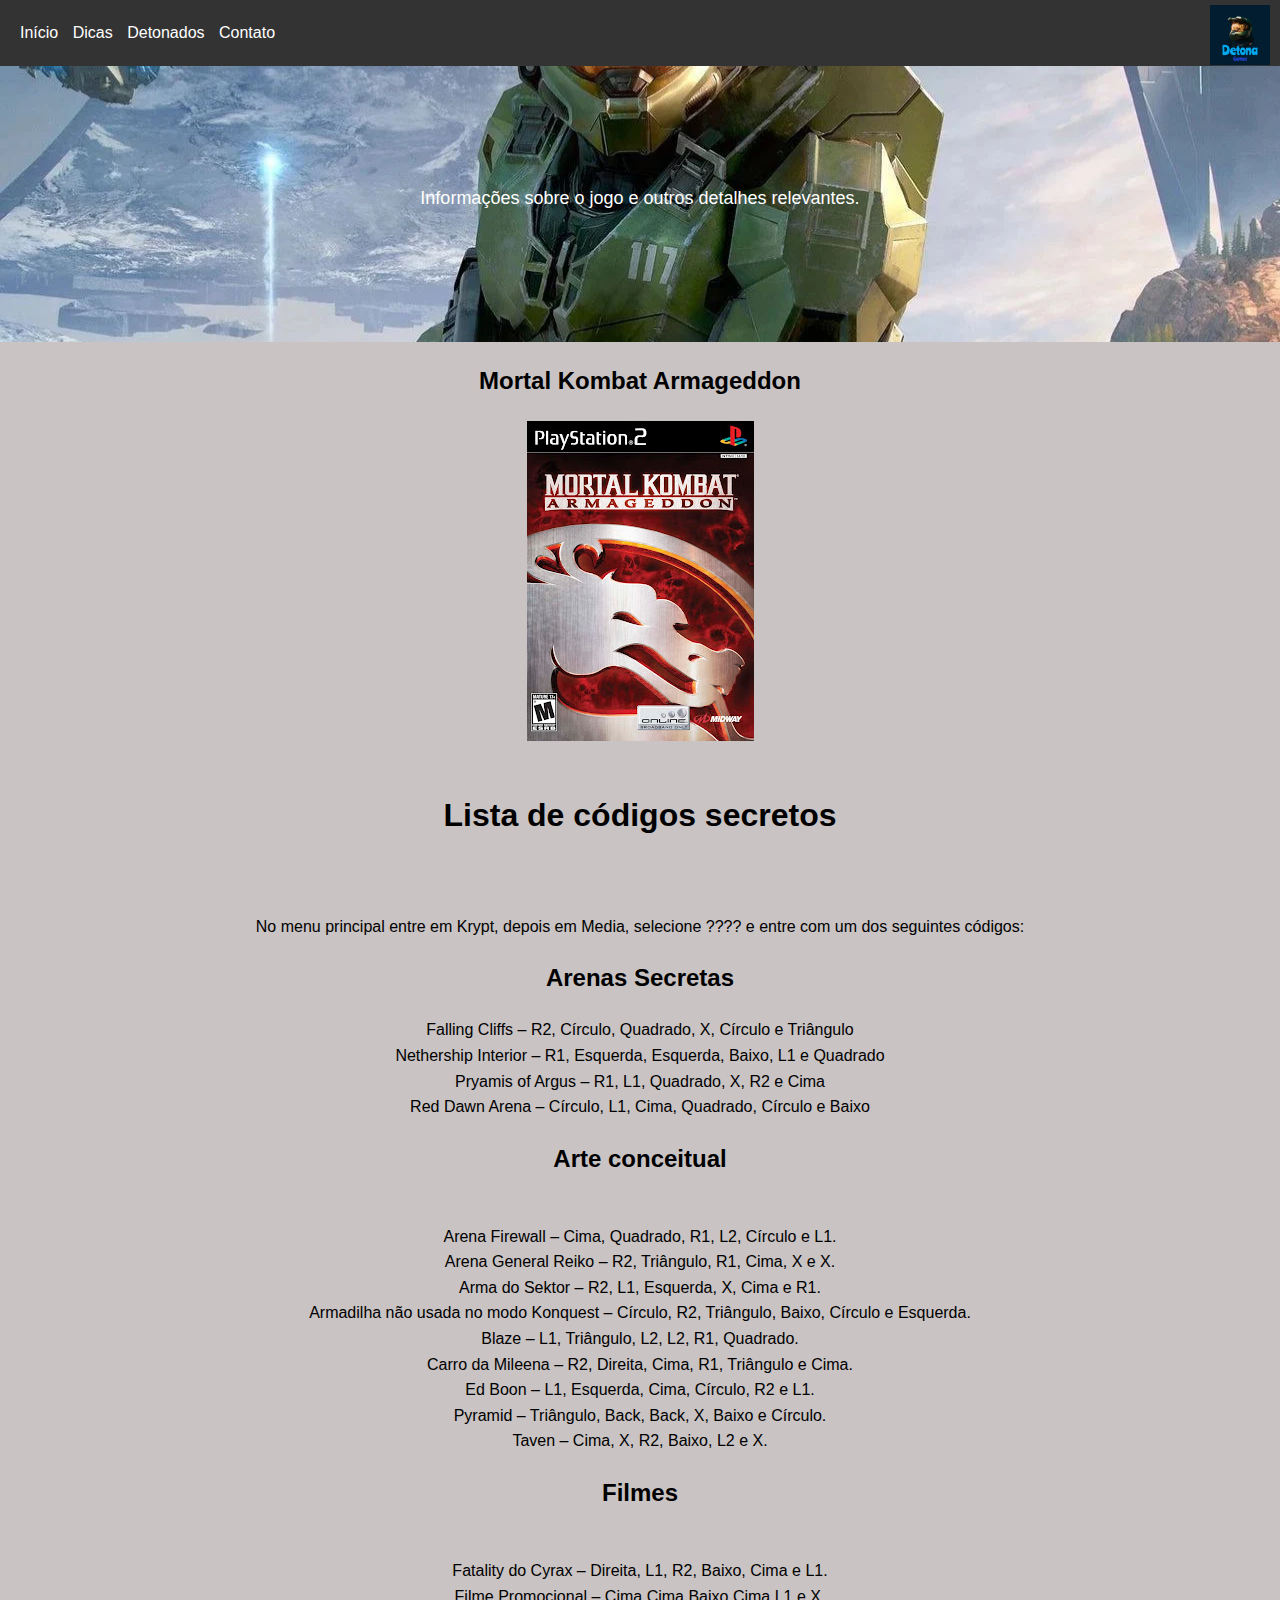
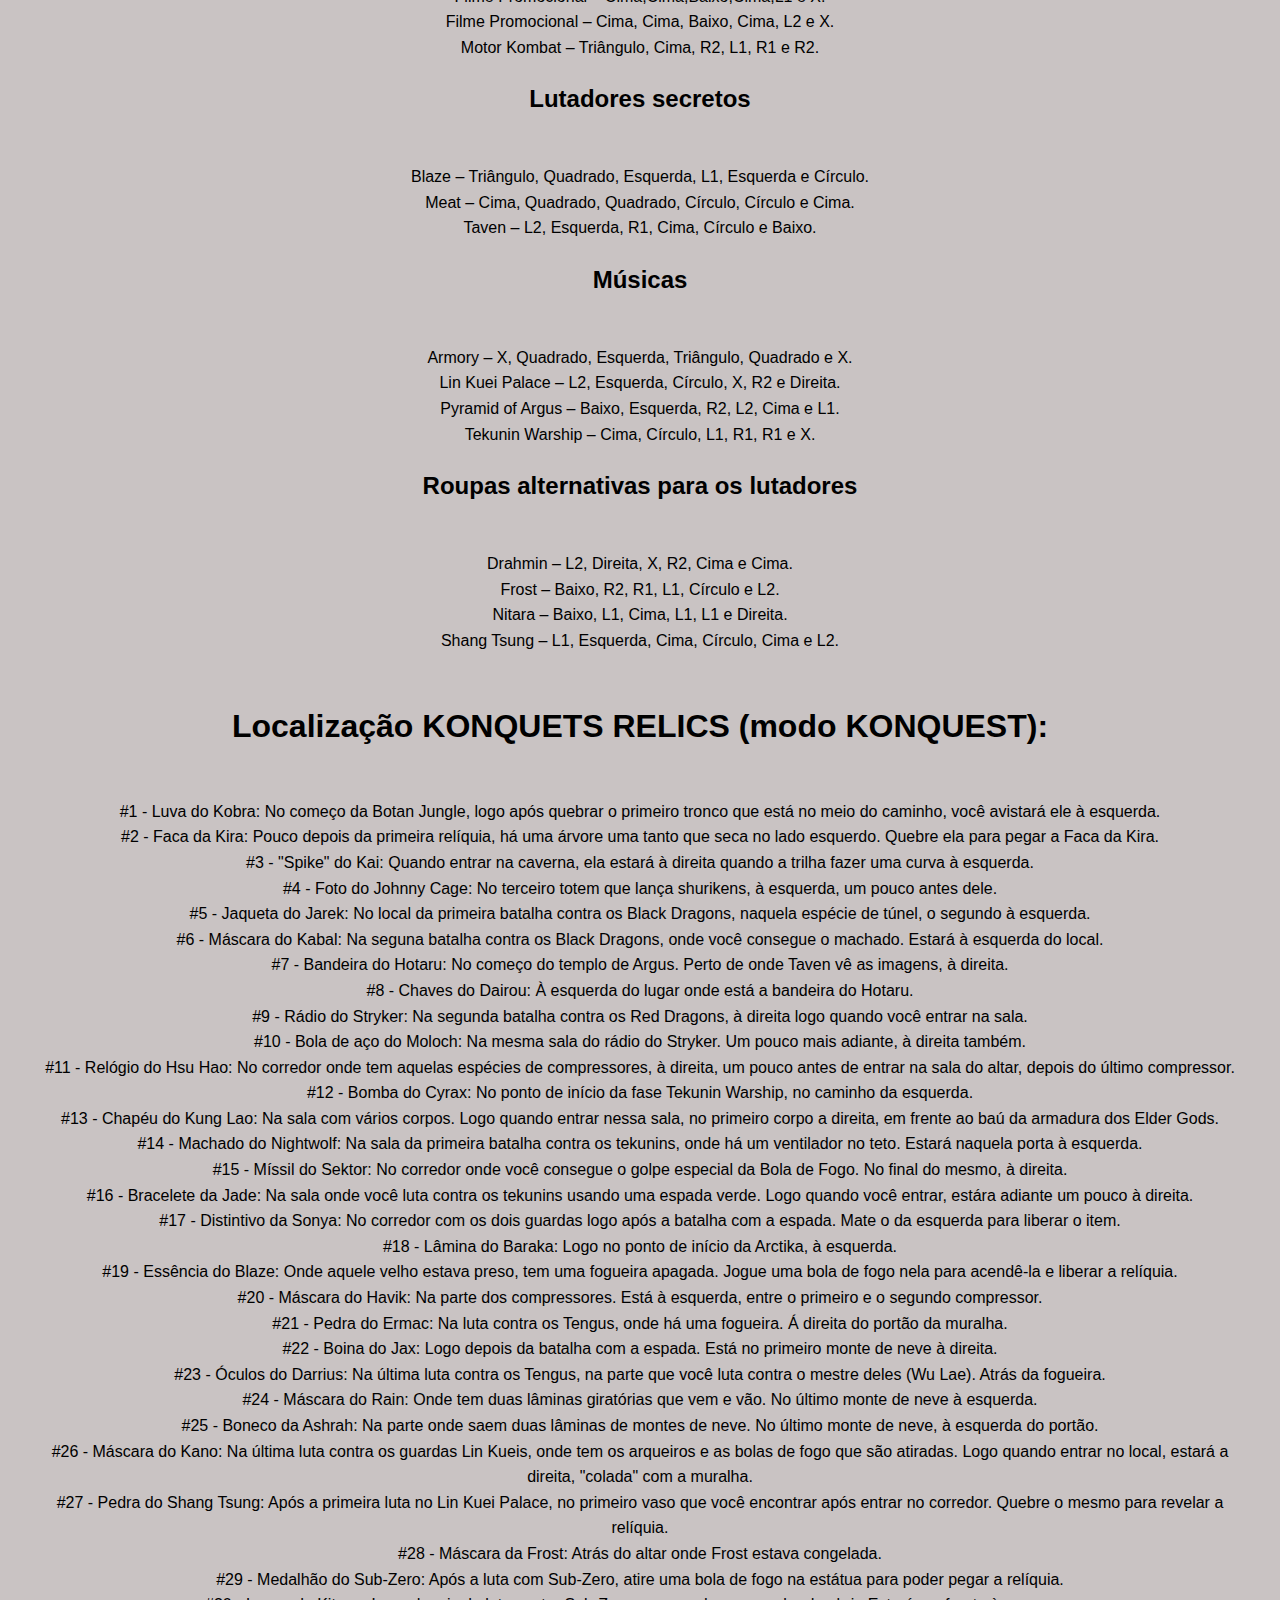
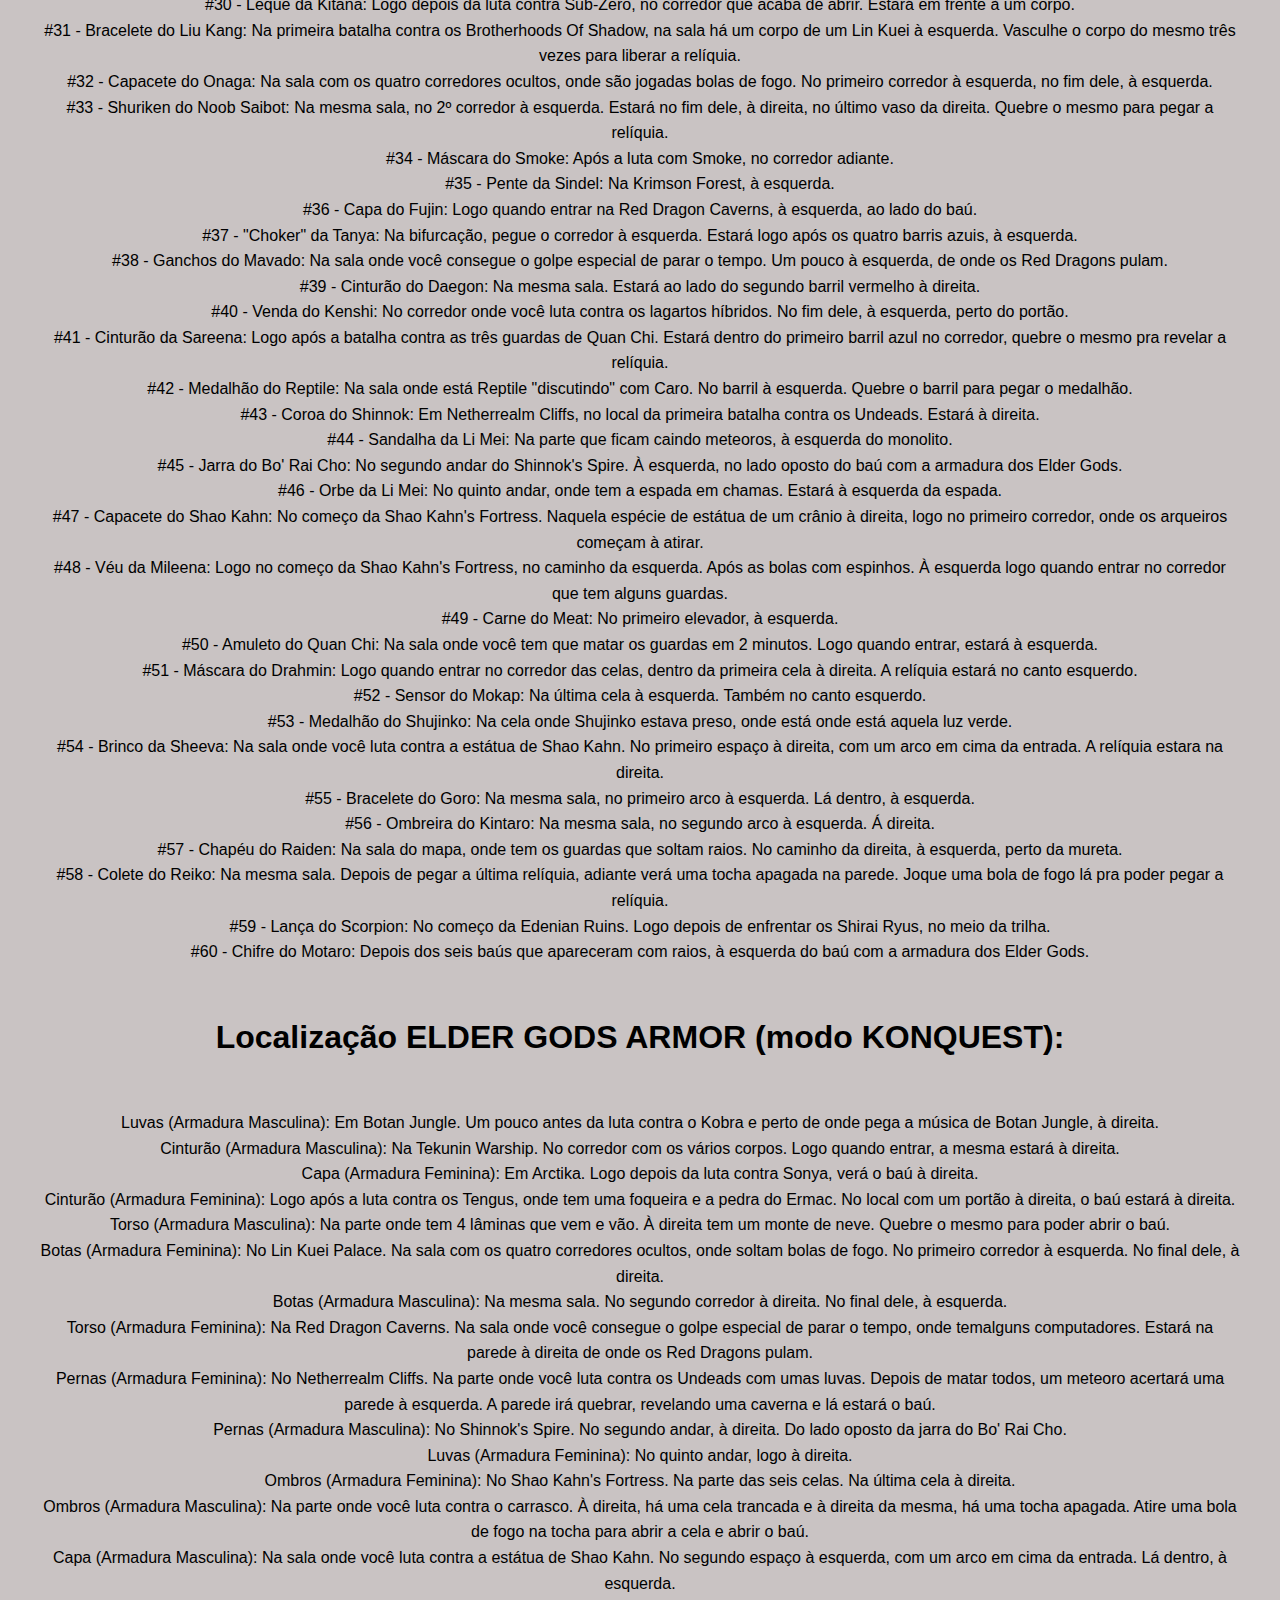
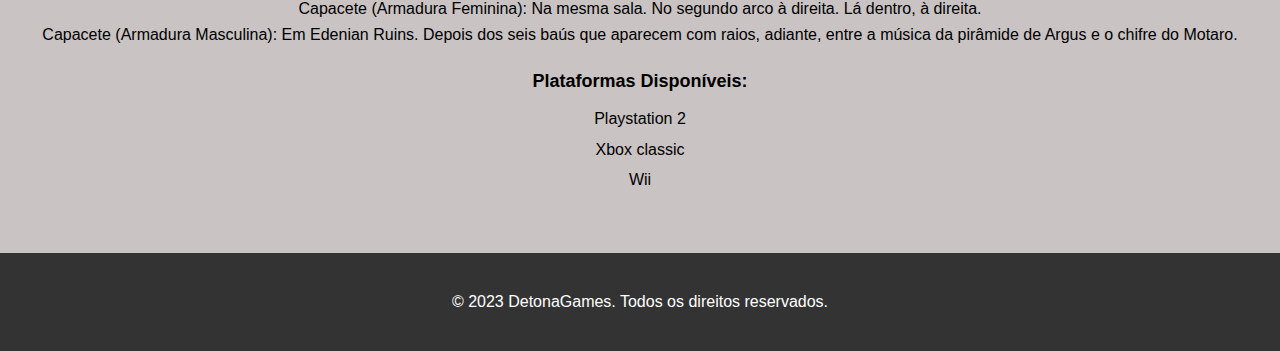
<file: Mortal.html>
<!DOCTYPE html>
<html lang="pt-BR">

<head>
    <meta charset="UTF-8">
    <meta name="viewport" content="width=device-width, initial-scale=1.0">
    <title>Mortal Kombat Armageddon - DetonaGames</title>
    <link rel="stylesheet" href="styles.css">
    <link rel="icon" type="image/x-icon" href="img/Logo 2.jpeg" />
</head>

<body>
    <header>
        <nav>
            <ul>
                <li><a href="index.html">Início</a></li>
                <li><a href="dicas.html">Dicas</a></li>
                <li><a href="detonados.html">Detonados</a></li>
                <li><a href="contato.html">Contato</a></li>
            </ul>
        </nav>
    </header>
    <div class="logo">
        <img src="img/Logo 1.jpeg" alt="Logo do Site">
      </div>

    <section id="hero">
        <div class="hero-content">
            <p>Informações sobre o jogo e outros detalhes relevantes.</p>
        </div>
    </section>

    <section id="game-info">
        <h2>Mortal Kombat Armageddon</h2>
        <img src="img/capa.jpg" alt="Imagem do Jogo">
        <p>
        <h1>Lista de códigos secretos</h1>
        <br><br>
        No menu principal entre em Krypt, depois em Media, selecione ???? e entre com um
        dos seguintes códigos:
        <br>
        <h2>Arenas Secretas</h2>
        Falling Cliffs – R2, Círculo, Quadrado, X, Círculo e Triângulo
        <br>
        Nethership Interior – R1, Esquerda, Esquerda, Baixo, L1 e Quadrado
        <br>
        Pryamis of Argus – R1, L1, Quadrado, X, R2 e Cima
        <br>
        Red Dawn Arena – Círculo, L1, Cima, Quadrado, Círculo e Baixo
        <br>
        <h2>Arte conceitual</h2>
        <br>
        Arena Firewall – Cima, Quadrado, R1, L2, Círculo e L1.
        <br>
        Arena General Reiko – R2, Triângulo, R1, Cima, X e X.
        <br>
        Arma do Sektor – R2, L1, Esquerda, X, Cima e R1.
        <br>
        Armadilha não usada no modo Konquest – Círculo, R2, Triângulo, Baixo, Círculo e Esquerda.
        <br>
        Blaze – L1, Triângulo, L2, L2, R1, Quadrado.
        <br>
        Carro da Mileena – R2, Direita, Cima, R1, Triângulo e Cima.
        <br>
        Ed Boon – L1, Esquerda, Cima, Círculo, R2 e L1.
        <br>
        Pyramid – Triângulo, Back, Back, X, Baixo e Círculo.
        <br>
        Taven – Cima, X, R2, Baixo, L2 e X.
        <br>
        <h2>Filmes</h2>
        <br>
        Fatality do Cyrax – Direita, L1, R2, Baixo, Cima e L1.
        <br>
        Filme Promocional – Cima,Cima,Baixo,Cima,L1 e X.
        <br>
        Filme Promocional – Cima, Cima, Baixo, Cima, L2 e X.
        <br>
        Motor Kombat – Triângulo, Cima, R2, L1, R1 e R2.
        <br>
        <h2>Lutadores secretos</h2>
        <br>
        Blaze – Triângulo, Quadrado, Esquerda, L1, Esquerda e Círculo.
        <br>
        Meat – Cima, Quadrado, Quadrado, Círculo, Círculo e Cima.
        <br>
        Taven – L2, Esquerda, R1, Cima, Círculo e Baixo.
        <br>
        <h2>Músicas</h2>
        <br>
        Armory – X, Quadrado, Esquerda, Triângulo, Quadrado e X.
        <br>
        Lin Kuei Palace – L2, Esquerda, Círculo, X, R2 e Direita.
        <br>
        Pyramid of Argus – Baixo, Esquerda, R2, L2, Cima e L1.
        <br>
        Tekunin Warship – Cima, Círculo, L1, R1, R1 e X.
        <br>
        <h2>Roupas alternativas para os lutadores</h2>
        <br>
        Drahmin – L2, Direita, X, R2, Cima e Cima.
        <br>
        Frost – Baixo, R2, R1, L1, Círculo e L2.
        <br>
        Nitara – Baixo, L1, Cima, L1, L1 e Direita.
        <br>
        Shang Tsung – L1, Esquerda, Cima, Círculo, Cima e L2.
        <br><br>
        <h1>Localização KONQUETS RELICS (modo KONQUEST):</h1>
        <br>
        #1 - Luva do Kobra: No começo da Botan Jungle, logo após quebrar o primeiro tronco que está no meio do caminho,
        você avistará ele à esquerda.
        <br>
        #2 - Faca da Kira: Pouco depois da primeira relíquia, há uma árvore uma tanto que seca no lado esquerdo. Quebre
        ela para pegar a Faca da Kira.
        <br>
        #3 - "Spike" do Kai: Quando entrar na caverna, ela estará à direita quando a trilha fazer uma curva à esquerda.
        <br>
        #4 - Foto do Johnny Cage: No terceiro totem que lança shurikens, à esquerda, um pouco antes dele.
        <br>
        #5 - Jaqueta do Jarek: No local da primeira batalha contra os Black Dragons, naquela espécie de túnel, o segundo
        à esquerda.
        <br>
        #6 - Máscara do Kabal: Na seguna batalha contra os Black Dragons, onde você consegue o machado. Estará à
        esquerda do local.
        <br>
        #7 - Bandeira do Hotaru: No começo do templo de Argus. Perto de onde Taven vê as imagens, à direita.
        <br>
        #8 - Chaves do Dairou: À esquerda do lugar onde está a bandeira do Hotaru.
        <br>
        #9 - Rádio do Stryker: Na segunda batalha contra os Red Dragons, à direita logo quando você entrar na sala.
        <br>
        #10 - Bola de aço do Moloch: Na mesma sala do rádio do Stryker. Um pouco mais adiante, à direita também.
        <br>
        #11 - Relógio do Hsu Hao: No corredor onde tem aquelas espécies de compressores, à direita, um pouco antes de
        entrar na sala do altar, depois do último compressor.
        <br>
        #12 - Bomba do Cyrax: No ponto de início da fase Tekunin Warship, no caminho da esquerda.
        <br>
        #13 - Chapéu do Kung Lao: Na sala com vários corpos. Logo quando entrar nessa sala, no primeiro corpo a direita,
        em frente ao baú da armadura dos Elder Gods.
        <br>
        #14 - Machado do Nightwolf: Na sala da primeira batalha contra os tekunins, onde há um ventilador no teto.
        Estará naquela porta à esquerda.
        <br>
        #15 - Míssil do Sektor: No corredor onde você consegue o golpe especial da Bola de Fogo. No final do mesmo, à
        direita.
        <br>
        #16 - Bracelete da Jade: Na sala onde você luta contra os tekunins usando uma espada verde. Logo quando você
        entrar, estára adiante um pouco à direita.
        <br>
        #17 - Distintivo da Sonya: No corredor com os dois guardas logo após a batalha com a espada. Mate o da esquerda
        para liberar o item.
        <br>
        #18 - Lâmina do Baraka: Logo no ponto de início da Arctika, à esquerda.
        <br>
        #19 - Essência do Blaze: Onde aquele velho estava preso, tem uma fogueira apagada. Jogue uma bola de fogo nela
        para acendê-la e liberar a relíquia.
        <br>
        #20 - Máscara do Havik: Na parte dos compressores. Está à esquerda, entre o primeiro e o segundo compressor.
        <br>
        #21 - Pedra do Ermac: Na luta contra os Tengus, onde há uma fogueira. Á direita do portão da muralha.
        <br>
        #22 - Boina do Jax: Logo depois da batalha com a espada. Está no primeiro monte de neve à direita.
        <br>
        #23 - Óculos do Darrius: Na última luta contra os Tengus, na parte que você luta contra o mestre deles (Wu Lae).
        Atrás da fogueira.
        <br>
        #24 - Máscara do Rain: Onde tem duas lâminas giratórias que vem e vão. No último monte de neve à esquerda.
        <br>
        #25 - Boneco da Ashrah: Na parte onde saem duas lâminas de montes de neve. No último monte de neve, à esquerda
        do portão.
        <br>
        #26 - Máscara do Kano: Na última luta contra os guardas Lin Kueis, onde tem os arqueiros e as bolas de fogo que
        são atiradas. Logo quando entrar no local, estará a direita, "colada" com a muralha.
        <br>
        #27 - Pedra do Shang Tsung: Após a primeira luta no Lin Kuei Palace, no primeiro vaso que você encontrar após
        entrar no corredor. Quebre o mesmo para revelar a relíquia.
        <br>
        #28 - Máscara da Frost: Atrás do altar onde Frost estava congelada.
        <br>
        #29 - Medalhão do Sub-Zero: Após a luta com Sub-Zero, atire uma bola de fogo na estátua para poder pegar a
        relíquia.
        <br>
        #30 - Leque da Kitana: Logo depois da luta contra Sub-Zero, no corredor que acaba de abrir. Estará em frente à
        um corpo.
        <br>
        #31 - Bracelete do Liu Kang: Na primeira batalha contra os Brotherhoods Of Shadow, na sala há um corpo de um Lin
        Kuei à esquerda. Vasculhe o corpo do mesmo três vezes para liberar a relíquia.
        <br>
        #32 - Capacete do Onaga: Na sala com os quatro corredores ocultos, onde são jogadas bolas de fogo. No primeiro
        corredor à esquerda, no fim dele, à esquerda.
        <br>
        #33 - Shuriken do Noob Saibot: Na mesma sala, no 2º corredor à esquerda. Estará no fim dele, à direita, no
        último vaso da direita. Quebre o mesmo para pegar a relíquia.
        <br>
        #34 - Máscara do Smoke: Após a luta com Smoke, no corredor adiante.
        <br>
        #35 - Pente da Sindel: Na Krimson Forest, à esquerda.
        <br>
        #36 - Capa do Fujin: Logo quando entrar na Red Dragon Caverns, à esquerda, ao lado do baú.
        <br>
        #37 - "Choker" da Tanya: Na bifurcação, pegue o corredor à esquerda. Estará logo após os quatro barris azuis, à
        esquerda.
        <br>
        #38 - Ganchos do Mavado: Na sala onde você consegue o golpe especial de parar o tempo. Um pouco à esquerda, de
        onde os Red Dragons pulam.
        <br>
        #39 - Cinturão do Daegon: Na mesma sala. Estará ao lado do segundo barril vermelho à direita.
        <br>
        #40 - Venda do Kenshi: No corredor onde você luta contra os lagartos híbridos. No fim dele, à esquerda, perto do
        portão.
        <br>
        #41 - Cinturão da Sareena: Logo após a batalha contra as três guardas de Quan Chi. Estará dentro do primeiro
        barril azul no corredor, quebre o mesmo pra revelar a relíquia.
        <br>
        #42 - Medalhão do Reptile: Na sala onde está Reptile "discutindo" com Caro. No barril à esquerda. Quebre o
        barril para pegar o medalhão.
        <br>
        #43 - Coroa do Shinnok: Em Netherrealm Cliffs, no local da primeira batalha contra os Undeads. Estará à direita.
        <br>
        #44 - Sandalha da Li Mei: Na parte que ficam caindo meteoros, à esquerda do monolito.
        <br>
        #45 - Jarra do Bo' Rai Cho: No segundo andar do Shinnok's Spire. À esquerda, no lado oposto do baú com a
        armadura dos Elder Gods.
        <br>
        #46 - Orbe da Li Mei: No quinto andar, onde tem a espada em chamas. Estará à esquerda da espada.
        <br>
        #47 - Capacete do Shao Kahn: No começo da Shao Kahn's Fortress. Naquela espécie de estátua de um crânio à
        direita, logo no primeiro corredor, onde os arqueiros começam à atirar.
        <br>
        #48 - Véu da Mileena: Logo no começo da Shao Kahn's Fortress, no caminho da esquerda. Após as bolas com
        espinhos. À esquerda logo quando entrar no corredor que tem alguns guardas.
        <br>
        #49 - Carne do Meat: No primeiro elevador, à esquerda.
        <br>
        #50 - Amuleto do Quan Chi: Na sala onde você tem que matar os guardas em 2 minutos. Logo quando entrar, estará à
        esquerda.
        <br>
        #51 - Máscara do Drahmin: Logo quando entrar no corredor das celas, dentro da primeira cela à direita. A
        relíquia estará no canto esquerdo.
        <br>
        #52 - Sensor do Mokap: Na última cela à esquerda. Também no canto esquerdo.
        <br>
        #53 - Medalhão do Shujinko: Na cela onde Shujinko estava preso, onde está onde está aquela luz verde.
        <br>
        #54 - Brinco da Sheeva: Na sala onde você luta contra a estátua de Shao Kahn. No primeiro espaço à direita, com
        um arco em cima da entrada. A relíquia estara na direita.
        <br>
        #55 - Bracelete do Goro: Na mesma sala, no primeiro arco à esquerda. Lá dentro, à esquerda.
        <br>
        #56 - Ombreira do Kintaro: Na mesma sala, no segundo arco à esquerda. Á direita.
        <br>
        #57 - Chapéu do Raiden: Na sala do mapa, onde tem os guardas que soltam raios. No caminho da direita, à
        esquerda, perto da mureta.
        <br>
        #58 - Colete do Reiko: Na mesma sala. Depois de pegar a última relíquia, adiante verá uma tocha apagada na
        parede. Joque uma bola de fogo lá pra poder pegar a relíquia.
        <br>
        #59 - Lança do Scorpion: No começo da Edenian Ruins. Logo depois de enfrentar os Shirai Ryus, no meio da trilha.
        <br>
        #60 - Chifre do Motaro: Depois dos seis baús que apareceram com raios, à esquerda do baú com a armadura dos
        Elder Gods.
        <br><br>
        <h1>Localização ELDER GODS ARMOR (modo KONQUEST):</h1>
        <br>
        Luvas (Armadura Masculina): Em Botan Jungle. Um pouco antes da luta contra o Kobra e perto de onde pega a música de Botan Jungle, à direita. 
        <br>
        Cinturão (Armadura Masculina): Na Tekunin Warship. No corredor com os vários corpos. Logo quando entrar, a mesma estará à direita. 
        <br>
        Capa (Armadura Feminina): Em Arctika. Logo depois da luta contra Sonya, verá o baú à direita. 
        <br>
        Cinturão (Armadura Feminina): Logo após a luta contra os Tengus, onde tem uma foqueira e a pedra do Ermac. No local com um portão à direita, o baú estará à direita. 
        <br>
        Torso (Armadura Masculina): Na parte onde tem 4 lâminas que vem e vão. À direita tem um monte de neve. Quebre o mesmo para poder abrir o baú. 
        <br>
        Botas (Armadura Feminina): No Lin Kuei Palace. Na sala com os quatro corredores ocultos, onde soltam bolas de fogo. No primeiro corredor à esquerda. No final dele, à direita.
        <br> 
        Botas (Armadura Masculina): Na mesma sala. No segundo corredor à direita. No final dele, à esquerda. 
        <br>
        Torso (Armadura Feminina): Na Red Dragon Caverns. Na sala onde você consegue o golpe especial de parar o tempo, onde temalguns computadores. Estará na parede à direita de onde os Red Dragons pulam. 
        <br>
        Pernas (Armadura Feminina): No Netherrealm Cliffs. Na parte onde você luta contra os Undeads com umas luvas. Depois de matar todos, um meteoro acertará uma parede à esquerda. A parede irá quebrar, revelando uma caverna e lá estará o baú. 
        <br>
        Pernas (Armadura Masculina): No Shinnok's Spire. No segundo andar, à direita. Do lado oposto da jarra do Bo' Rai Cho. 
        <br>
        Luvas (Armadura Feminina): No quinto andar, logo à direita. 
        <br>
        Ombros (Armadura Feminina): No Shao Kahn's Fortress. Na parte das seis celas. Na última cela à direita. 
        <br>
        Ombros (Armadura Masculina): Na parte onde você luta contra o carrasco. À direita, há uma cela trancada e à direita da mesma, há uma tocha apagada. Atire uma bola de fogo na tocha para abrir a cela e abrir o baú. 
        <br>
        Capa (Armadura Masculina): Na sala onde você luta contra a estátua de Shao Kahn. No segundo espaço à esquerda, com um arco em cima da entrada. Lá dentro, à esquerda. 
        <br>
        Capacete (Armadura Feminina): Na mesma sala. No segundo arco à direita. Lá dentro, à direita. 
        <br>
        Capacete (Armadura Masculina): Em Edenian Ruins. Depois dos seis baús que aparecem com raios, adiante, entre a música da pirâmide de Argus e o chifre do Motaro.
        </p>

        <h3>Plataformas Disponíveis:</h3>
        <ul>
            <li>Playstation 2</li>
            <li>Xbox classic</li>
            <li>Wii</li>
        </ul>
    </section>

    <footer>
        <p>&copy; 2023 DetonaGames. Todos os direitos reservados.</p>
    </footer>
    <script src="script.js"></script>
</body>

</html>
</file>
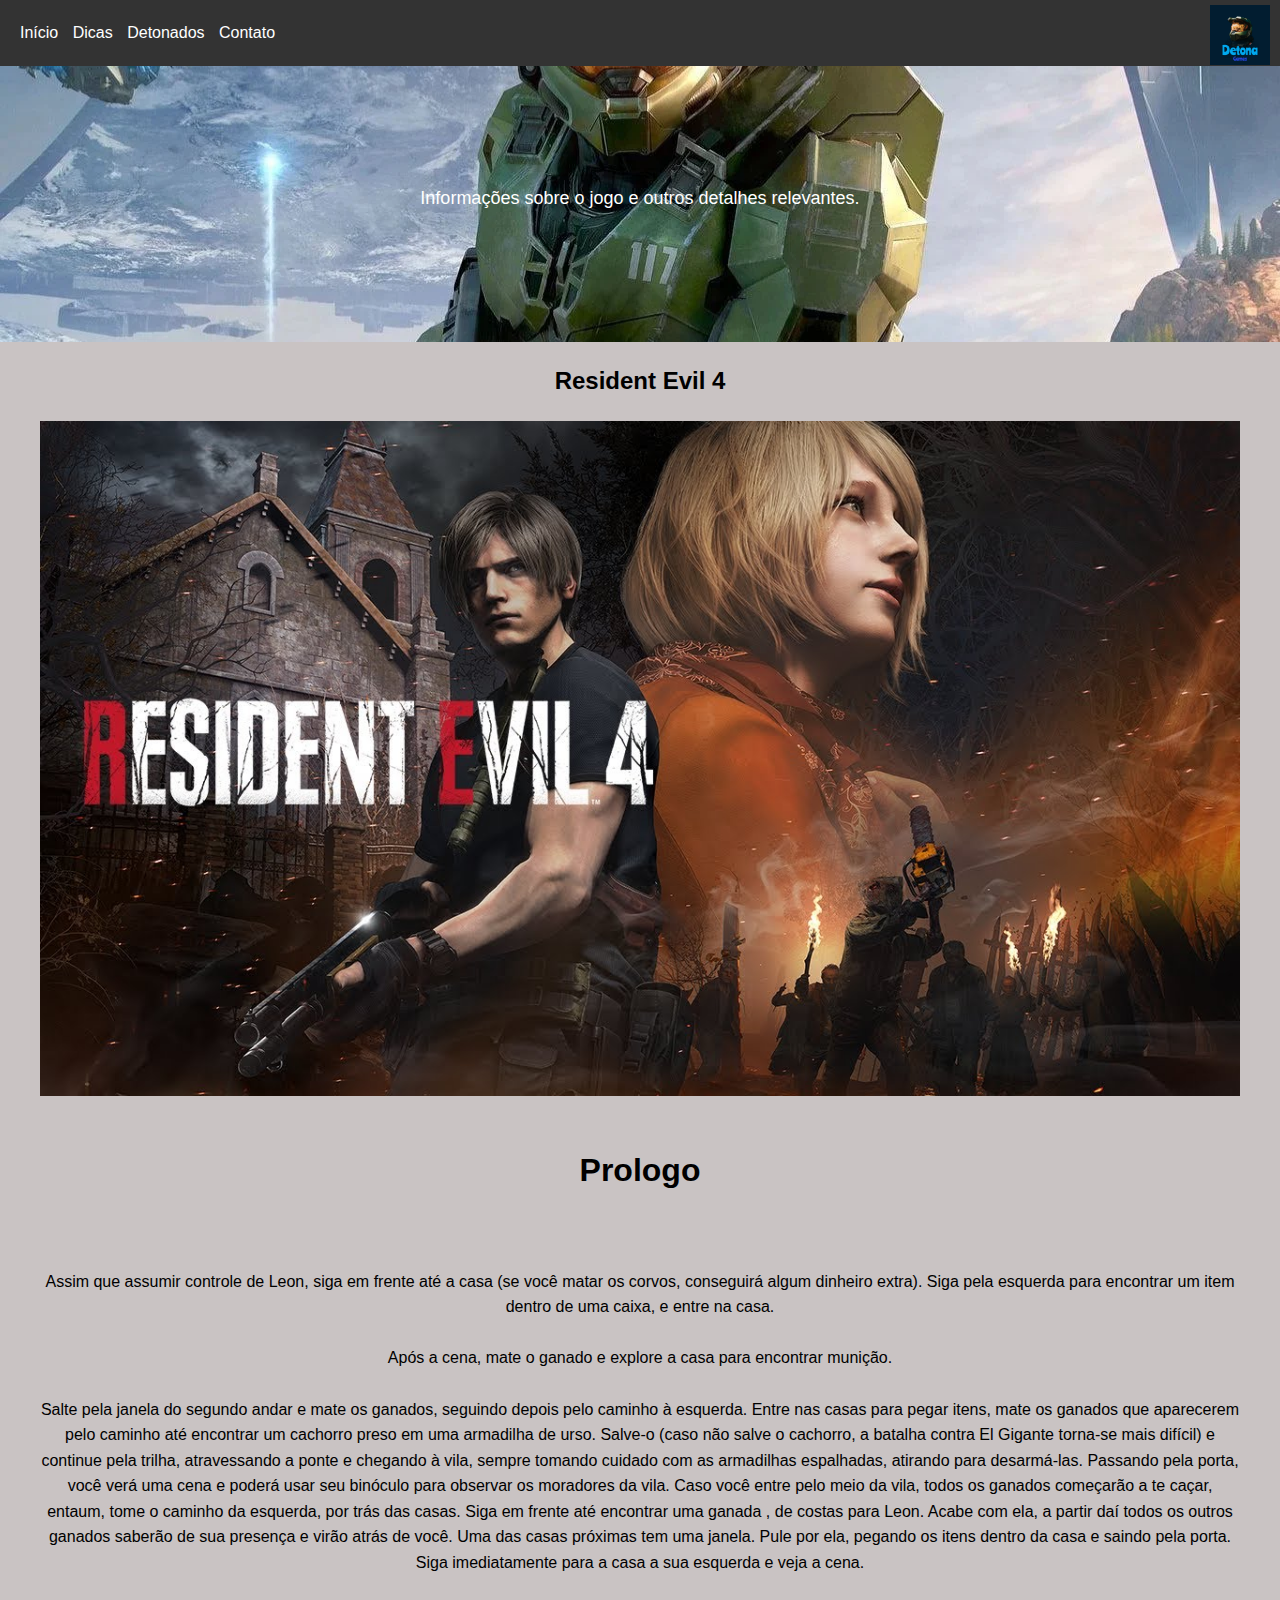
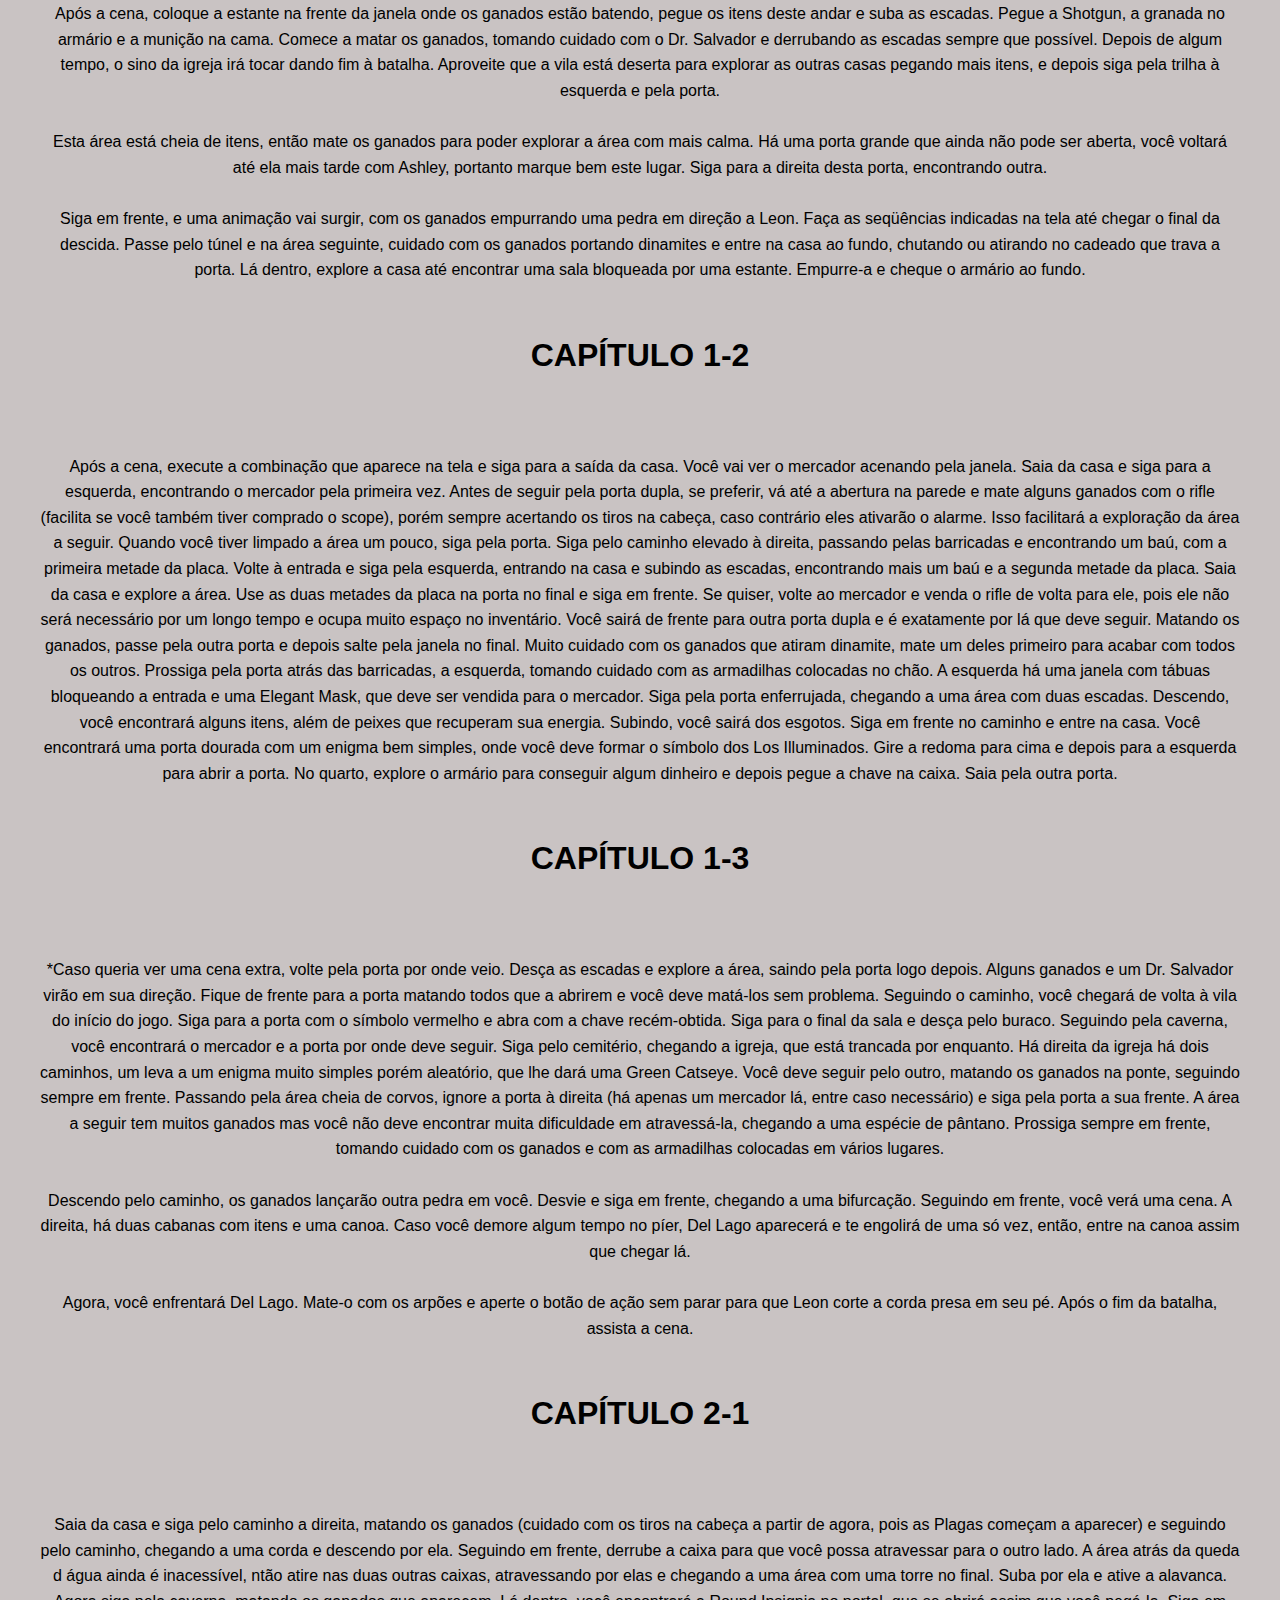
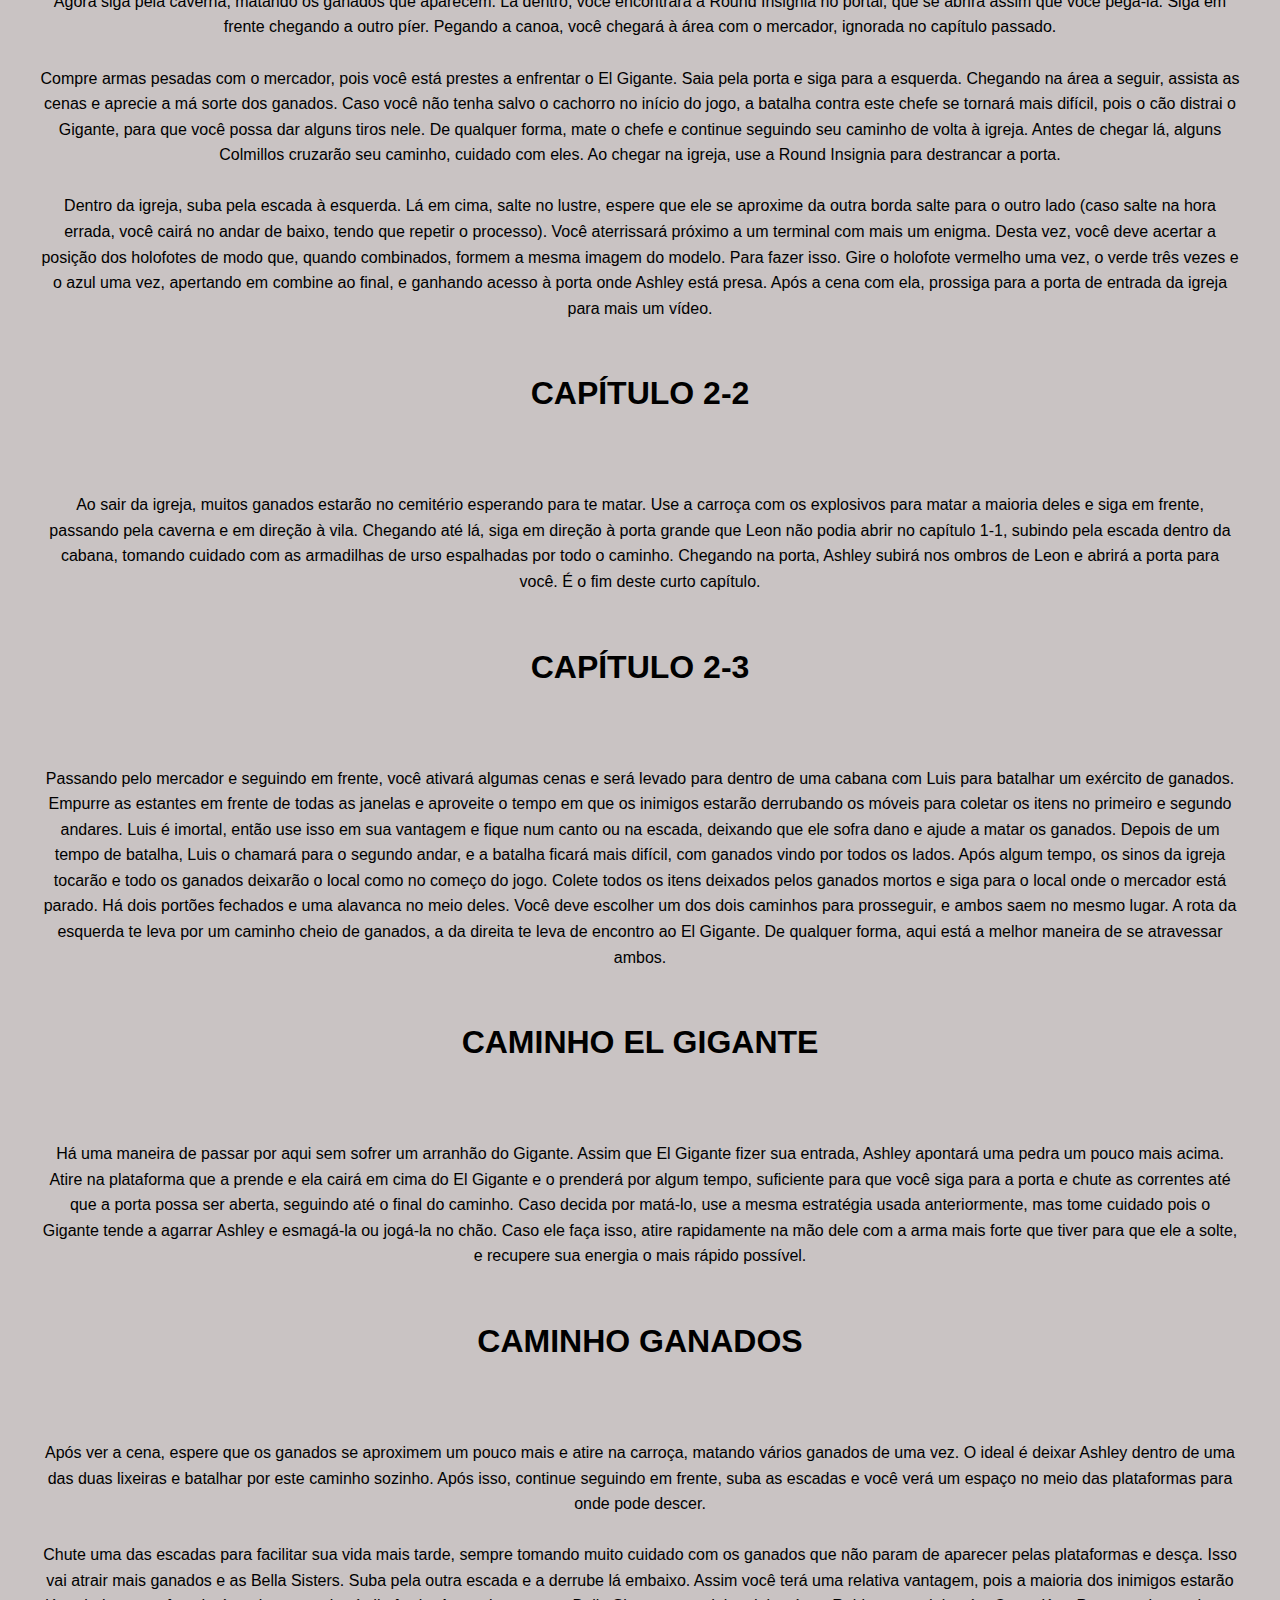
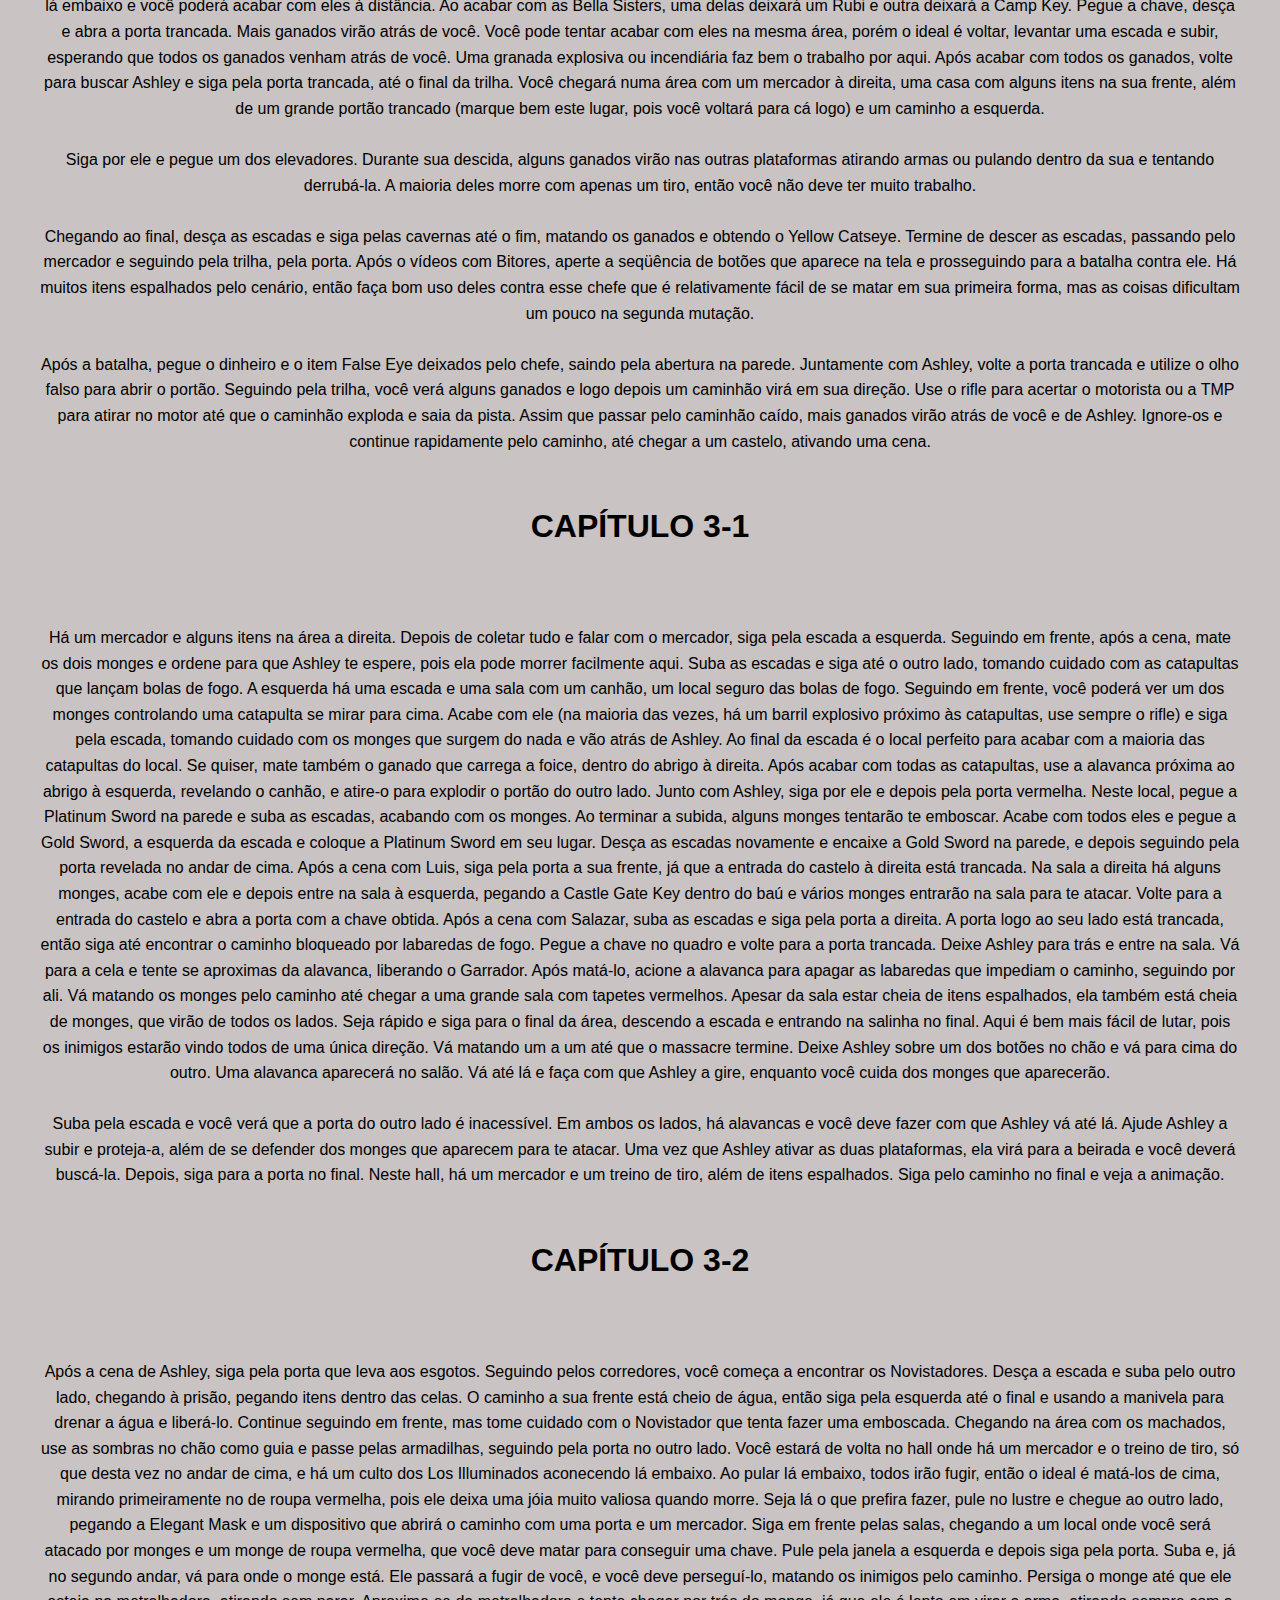
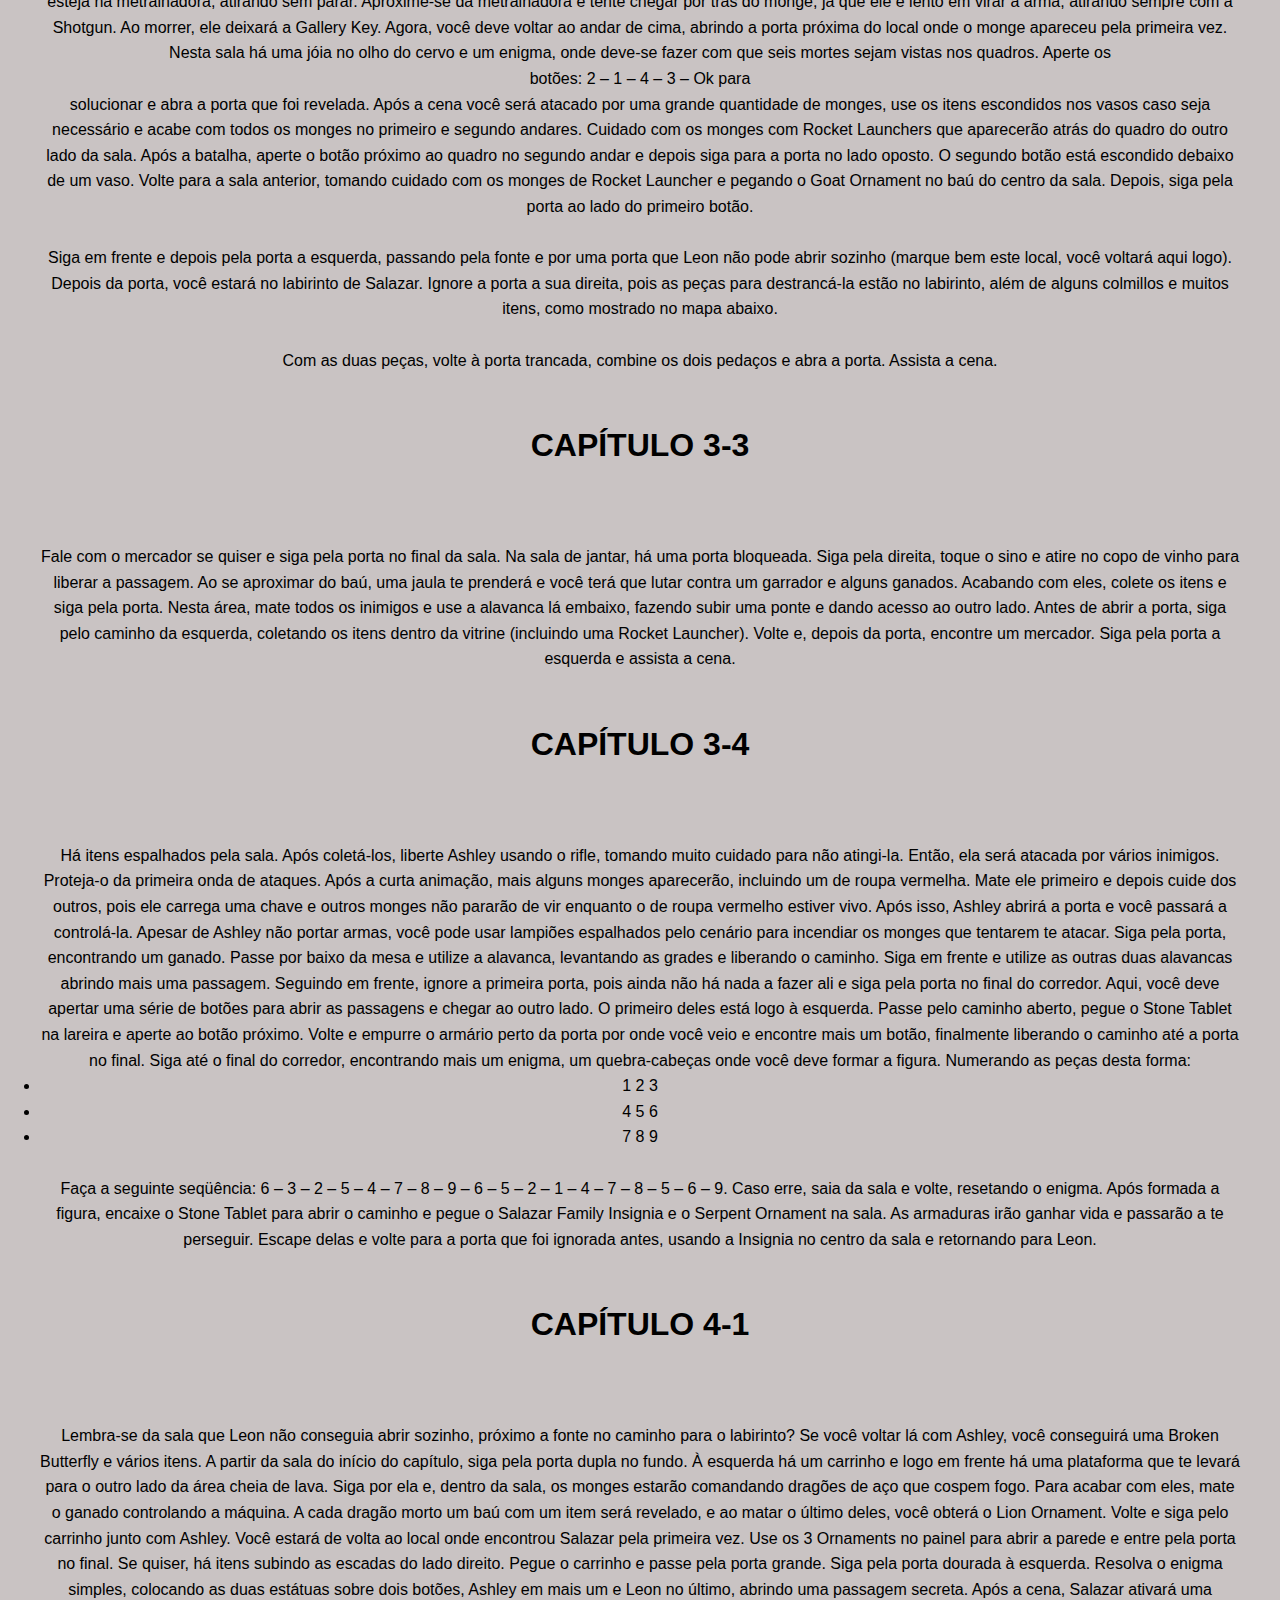
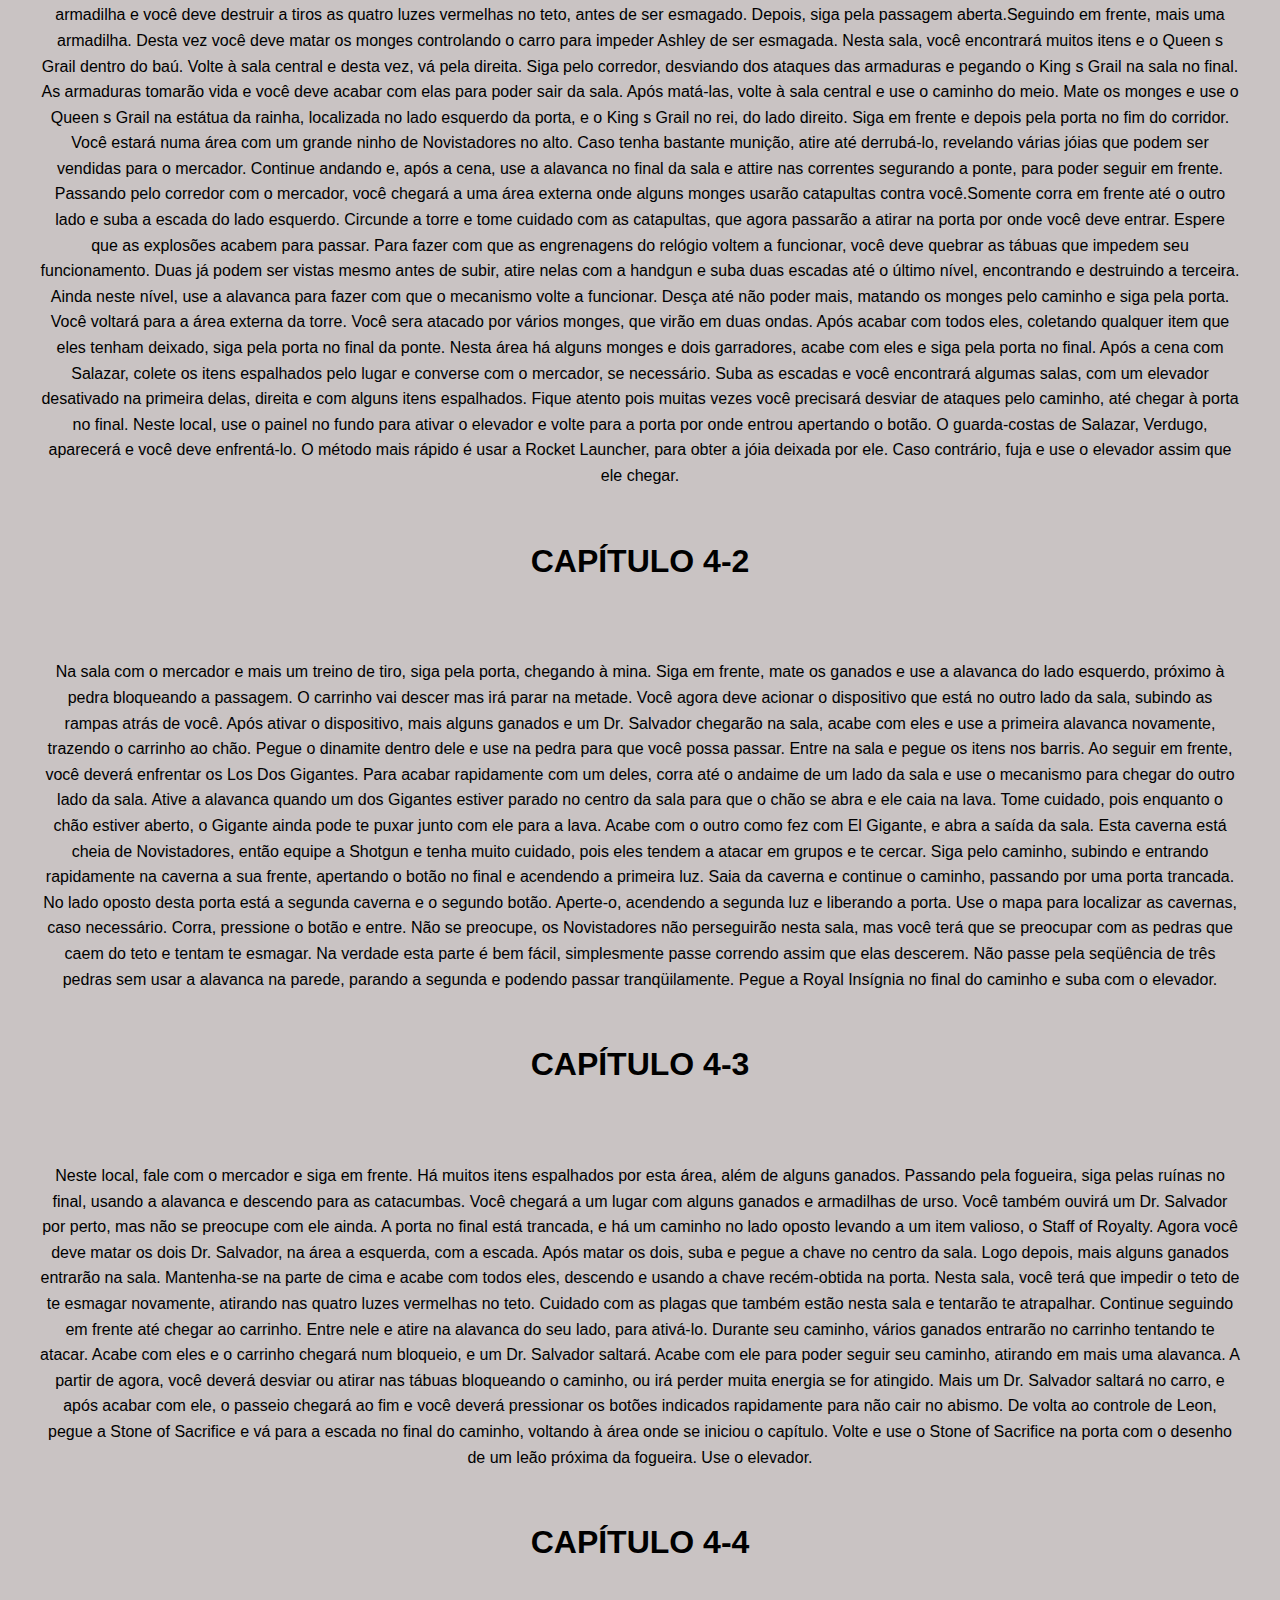
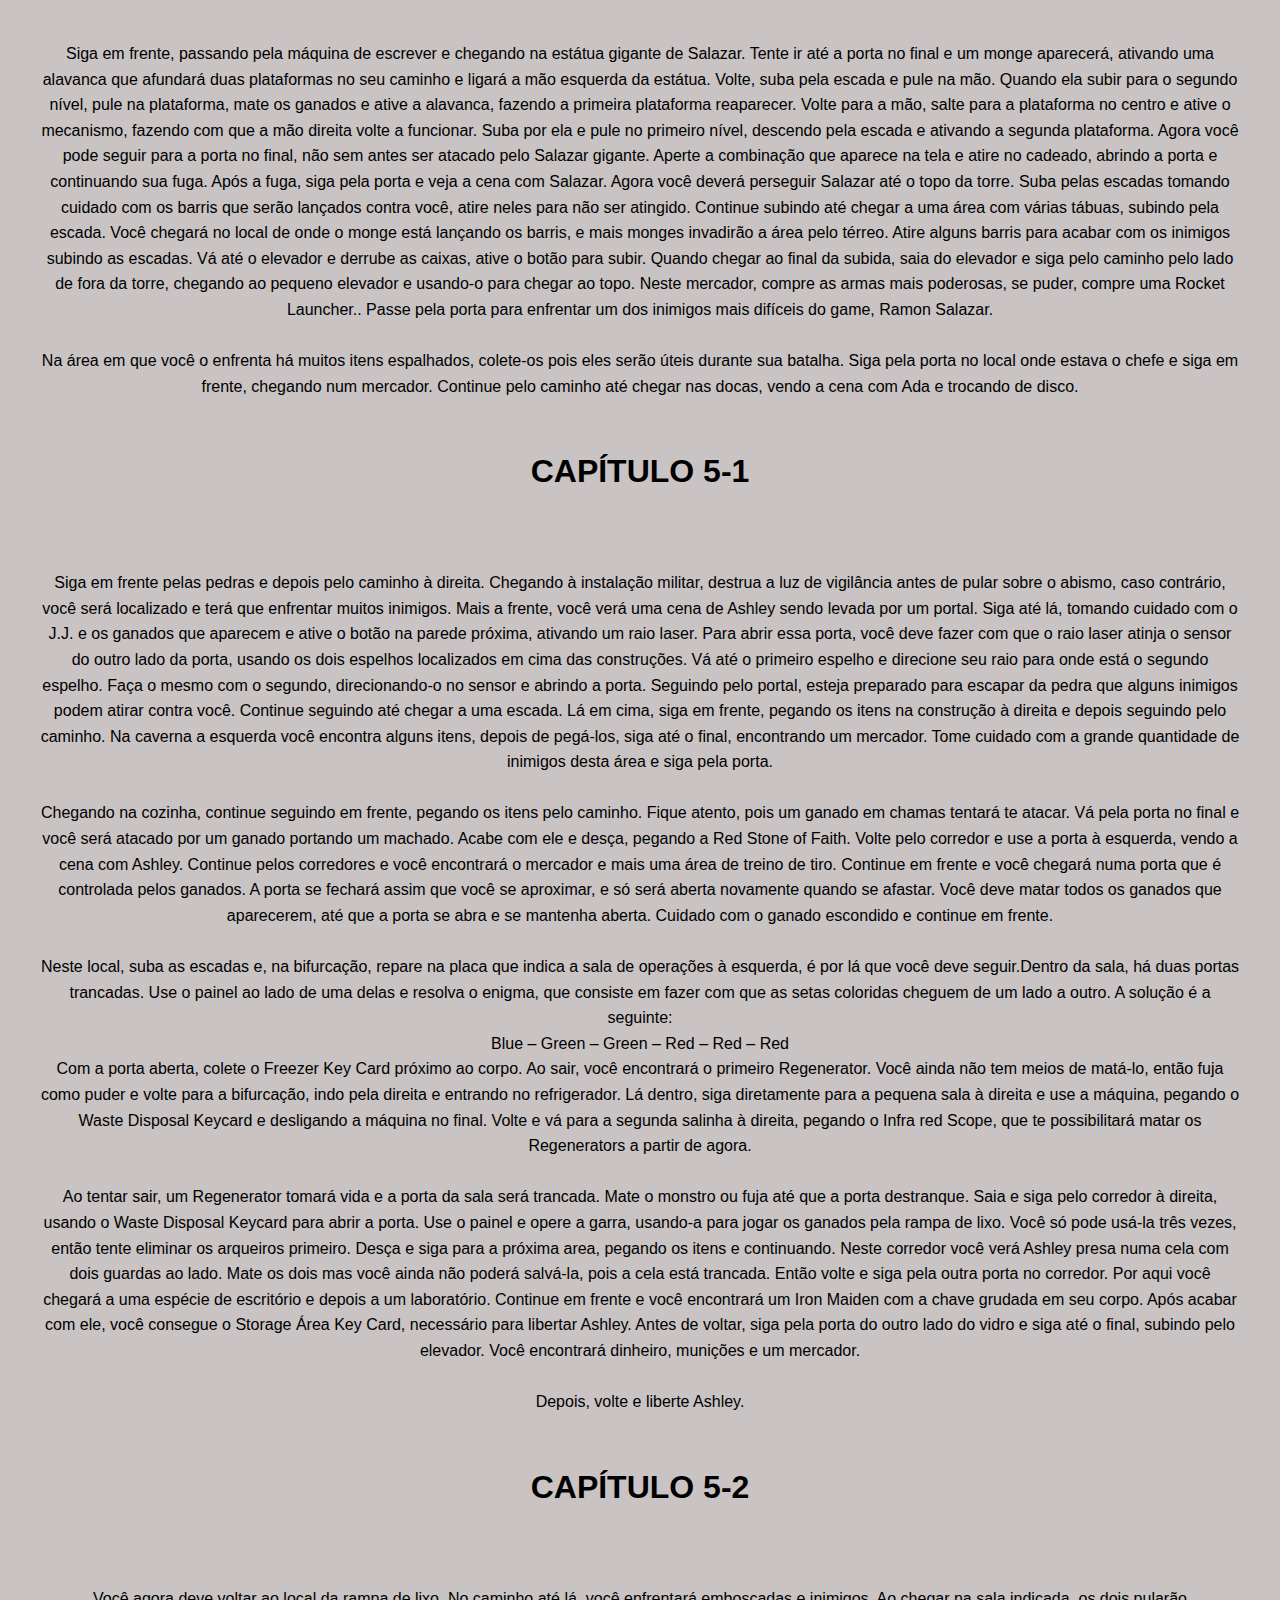
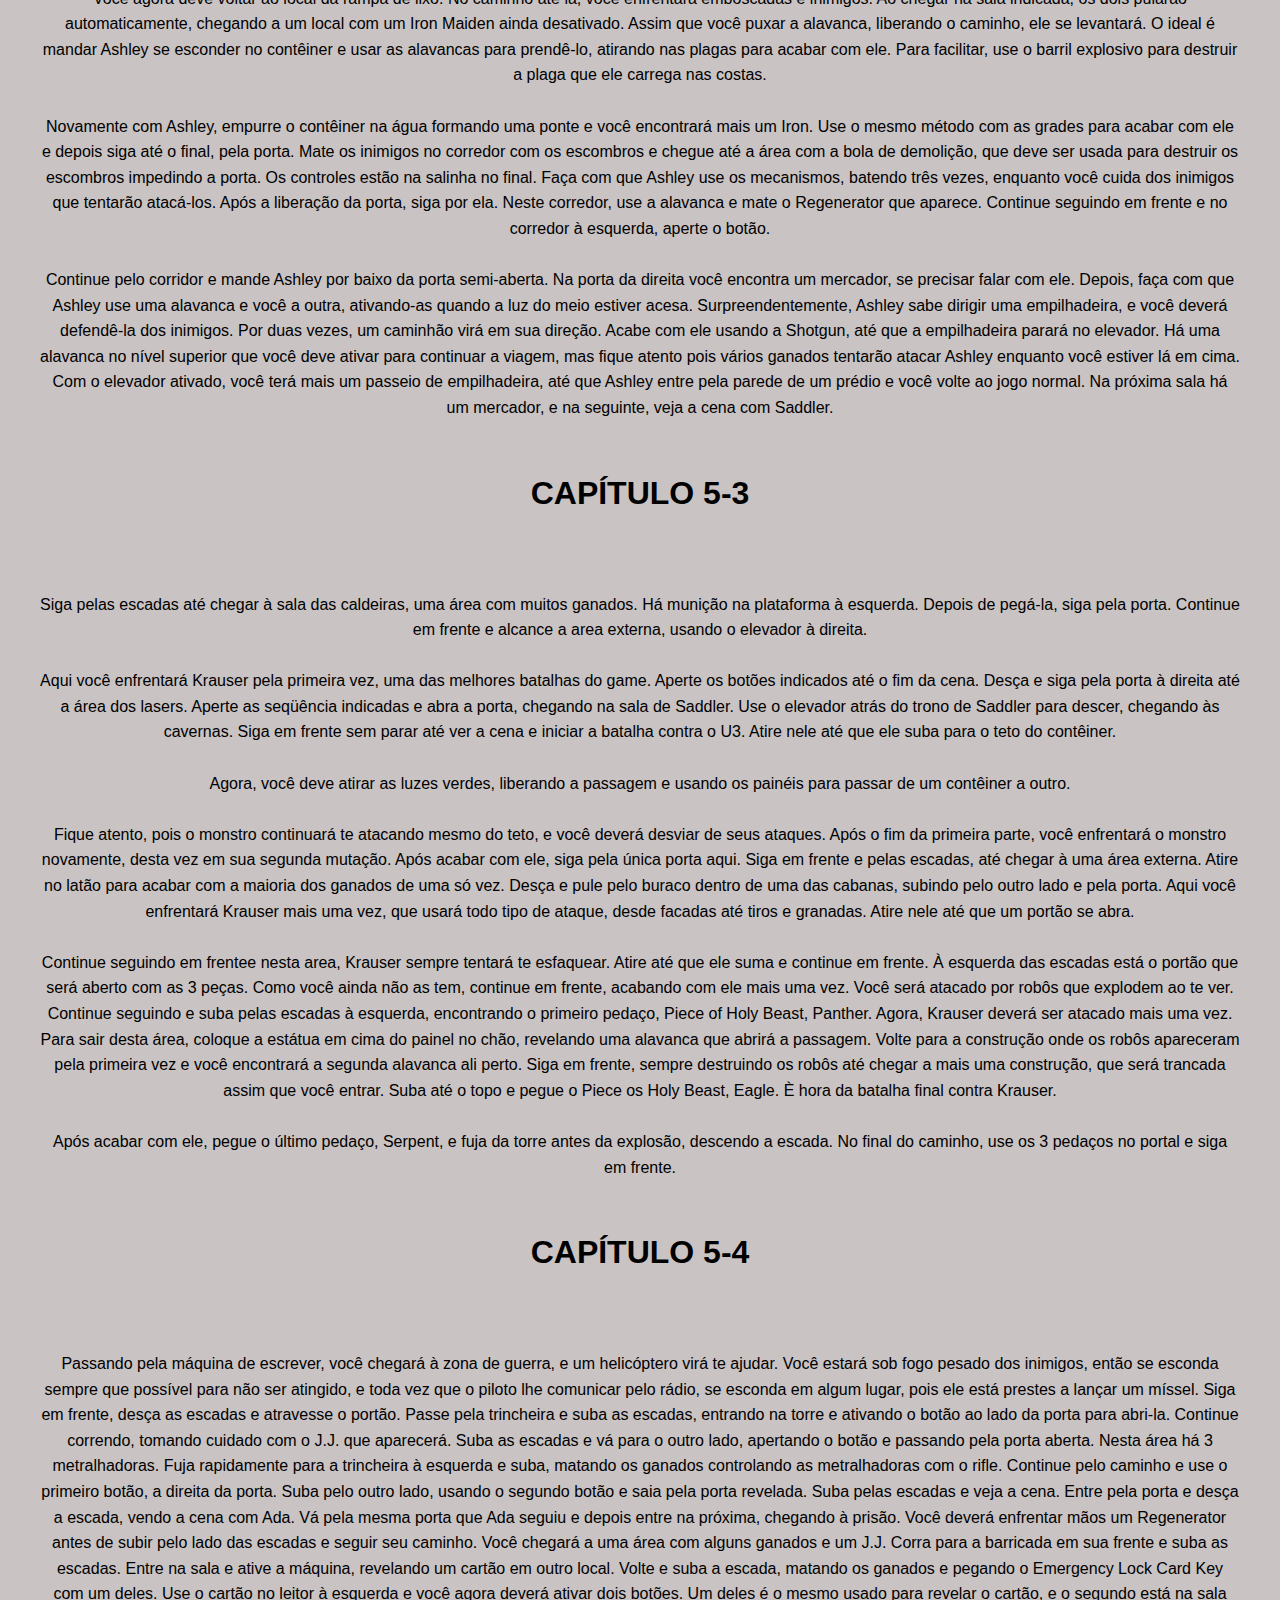
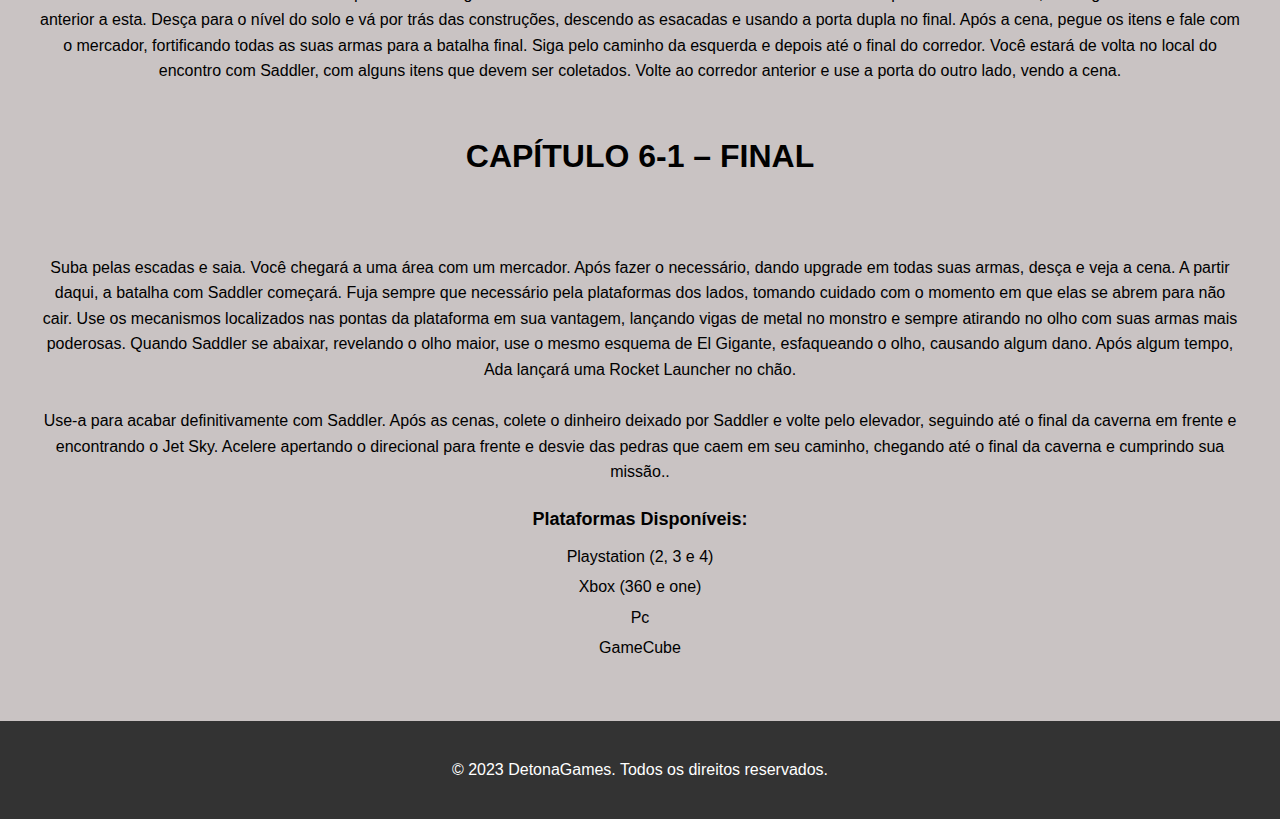
<file: Resident_Evil_4.html>
<!DOCTYPE html>
<html lang="pt-BR">

<head>
    <meta charset="UTF-8">
    <meta name="viewport" content="width=device-width, initial-scale=1.0">
    <title>Resident Evil 4 - DetonaGames</title>
    <link rel="stylesheet" href="styles.css">
    <link rel="icon" type="image/x-icon" href="img/Logo 2.jpeg" />
</head>

<body>
    <header>
        <nav>
            <ul>
                <li><a href="index.html">Início</a></li>
                <li><a href="dicas.html">Dicas</a></li>
                <li><a href="detonados.html">Detonados</a></li>
                <li><a href="contato.html">Contato</a></li>
            </ul>
        </nav>
    </header>
    <div class="logo">
        <img src="img/Logo 1.jpeg" alt="Logo do Site">
      </div>

    <section id="hero">
        <div class="hero-content">
            <p>Informações sobre o jogo e outros detalhes relevantes.</p>
        </div>
    </section>

    <section id="game-info">
        <h2>Resident Evil 4</h2>
        <img src="img/resident.jpg" alt="Imagem do Jogo">
        <p> <h1>Prologo</h1>
            <br><br>
            Assim que assumir controle de Leon, siga em frente até a casa (se você matar os corvos, conseguirá algum
            dinheiro extra). Siga pela esquerda para encontrar um item dentro de uma caixa, e entre na casa.
            <br><br>
            Após a cena, mate o ganado e explore a casa para encontrar munição.
            <br><br>
            Salte pela janela do segundo andar e mate os ganados, seguindo depois pelo caminho à esquerda. Entre nas
            casas para pegar itens, mate os ganados que aparecerem pelo caminho até encontrar um cachorro preso em uma
            armadilha de urso. Salve-o (caso não salve o cachorro, a batalha contra El Gigante torna-se mais difícil) e
            continue pela trilha, atravessando a ponte e chegando à vila, sempre tomando cuidado com as armadilhas
            espalhadas, atirando para desarmá-las. Passando pela porta, você verá uma cena e poderá usar seu binóculo
            para observar os moradores da vila. Caso você entre pelo meio da vila, todos os ganados começarão a te
            caçar, entaum, tome o caminho da esquerda, por trás das casas. Siga em frente até encontrar uma ganada , de
            costas para Leon. Acabe com ela, a partir daí todos os outros ganados saberão de sua presença e virão atrás
            de você. Uma das casas próximas tem uma janela. Pule por ela, pegando os itens dentro da casa e saindo pela
            porta. Siga imediatamente para a casa a sua esquerda e veja a cena.
            <br><br>
            Após a cena, coloque a estante na frente da janela onde os ganados estão batendo, pegue os itens deste andar
            e suba as escadas. Pegue a Shotgun, a granada no armário e a munição na cama. Comece a matar os ganados,
            tomando cuidado com o Dr. Salvador e derrubando as escadas sempre que possível. Depois de algum tempo, o
            sino da igreja irá tocar dando fim à batalha. Aproveite que a vila está deserta para explorar as outras
            casas pegando mais itens, e depois siga pela trilha à esquerda e pela porta.
            <br><br>
            Esta área está cheia de itens, então mate os ganados para poder explorar a área com mais calma. Há uma porta
            grande que ainda não pode ser aberta, você voltará até ela mais tarde com Ashley, portanto marque bem este
            lugar. Siga para a direita desta porta, encontrando outra.
            <br><br>
            Siga em frente, e uma animação vai surgir, com os ganados empurrando uma pedra em direção a Leon. Faça as
            seqüências indicadas na tela até chegar o final da descida. Passe pelo túnel e na área seguinte, cuidado com
            os ganados portando dinamites e entre na casa ao fundo, chutando ou atirando no cadeado que trava a porta.
            Lá dentro, explore a casa até encontrar uma sala bloqueada por uma estante. Empurre-a e cheque o armário ao
            fundo.
            <br><br>
            <h1>CAPÍTULO 1-2</h1>
            <br><br>
            Após a cena, execute a combinação que aparece na tela e siga para a saída da casa. Você vai ver o mercador
            acenando pela janela. Saia da casa e siga para a esquerda, encontrando o mercador pela primeira vez. Antes
            de seguir pela porta dupla, se preferir, vá até a abertura na parede e mate alguns ganados com o rifle
            (facilita se você também
            tiver comprado o scope), porém sempre acertando os tiros na cabeça,
            caso contrário eles ativarão o alarme. Isso facilitará a exploração da área a seguir.
            Quando você tiver limpado a área um pouco, siga pela porta. Siga pelo caminho elevado à direita, passando
            pelas barricadas e encontrando um baú, com a primeira metade da placa. Volte à entrada e siga pela esquerda,
            entrando na casa e subindo as escadas, encontrando mais um baú e a segunda metade da placa. Saia da casa e
            explore a área. Use as duas metades da placa na porta no final e siga em frente. Se quiser, volte ao
            mercador e venda o rifle de volta para ele, pois ele não será necessário por um longo tempo e ocupa muito
            espaço no inventário.
            Você sairá de frente para outra porta dupla e é exatamente por lá que deve seguir. Matando os ganados, passe
            pela outra porta e depois salte pela janela no final. Muito cuidado com os ganados que atiram dinamite, mate
            um deles primeiro para acabar com todos os outros.
            Prossiga pela porta atrás das barricadas, a esquerda, tomando cuidado com as armadilhas colocadas no chão. A
            esquerda há uma janela com tábuas bloqueando a entrada e uma Elegant Mask, que deve ser vendida para o
            mercador. Siga pela porta enferrujada, chegando a uma área com duas escadas. Descendo, você encontrará
            alguns itens, além de peixes que recuperam sua energia. Subindo, você sairá dos esgotos.
            Siga em frente no caminho e entre na casa. Você encontrará uma porta dourada com um enigma bem simples, onde
            você deve formar o símbolo dos Los Illuminados. Gire a redoma para cima e depois para a esquerda para abrir
            a porta. No quarto, explore o armário para conseguir algum dinheiro e depois pegue a chave na caixa. Saia
            pela outra porta.
            <br><br>
            <h1>CAPÍTULO 1-3</h1>
            <br><br>
            *Caso queria ver uma cena extra, volte pela porta por onde veio. Desça as escadas e explore a área, saindo
            pela porta logo depois. Alguns ganados e um Dr. Salvador virão em sua direção. Fique de frente para a porta
            matando todos que a abrirem e você deve matá-los sem problema. Seguindo o caminho, você chegará de volta à
            vila do
            início do jogo. Siga para a porta com o símbolo vermelho e abra com a chave recém-obtida. Siga para o final
            da sala e desça pelo buraco. Seguindo pela caverna, você encontrará o mercador e a porta por onde deve
            seguir. Siga pelo cemitério, chegando a igreja, que está trancada por enquanto. Há direita da igreja há dois
            caminhos, um leva
            a um enigma muito simples porém aleatório, que lhe dará uma Green Catseye. Você deve seguir pelo outro,
            matando os ganados na ponte, seguindo sempre em frente. Passando pela área cheia de corvos, ignore a porta à
            direita (há apenas um mercador lá, entre caso necessário) e siga pela porta a sua frente. A área a seguir
            tem muitos ganados mas você não deve encontrar muita dificuldade em atravessá-la, chegando a
            uma espécie de pântano. Prossiga sempre em frente, tomando cuidado com os ganados e com as armadilhas
            colocadas em vários lugares.
            <br><br>
            Descendo pelo caminho, os ganados lançarão outra pedra em você. Desvie e siga em frente, chegando a uma
            bifurcação. Seguindo em frente, você verá uma cena. A direita, há duas cabanas com itens e uma canoa. Caso
            você demore algum tempo no píer, Del Lago aparecerá e te engolirá de uma só vez, então, entre na canoa assim
            que chegar lá.
            <br><br>
            Agora, você enfrentará Del Lago. Mate-o com os arpões e aperte o botão de ação sem parar para que Leon corte
            a corda presa em seu pé. Após o fim da batalha, assista a cena.
            <br><br>
            <h1>CAPÍTULO 2-1</h1>
            <br><br>
            Saia da casa e siga pelo caminho a direita, matando os ganados (cuidado com os tiros na cabeça a partir de
            agora, pois as Plagas começam a aparecer) e seguindo pelo caminho, chegando a uma corda e descendo por ela.
            Seguindo em frente, derrube a caixa para que você possa atravessar para o outro lado. A área atrás da queda
            d água ainda é inacessível, ntão atire nas duas outras caixas, atravessando por elas e chegando a uma área
            com uma torre no final. Suba por ela e ative a alavanca. Agora siga pela caverna, matando os ganados que
            aparecem. Lá dentro, você encontrará a Round Insignia no portal, que se abrirá assim que você pegá-la. Siga
            em frente chegando a outro píer. Pegando a canoa, você chegará à área com o mercador, ignorada no capítulo
            passado.
            <br><br>
            Compre armas pesadas com o mercador, pois você está prestes a enfrentar o El Gigante. Saia pela porta e siga
            para a esquerda. Chegando na área a seguir, assista as cenas e aprecie a má sorte dos ganados. Caso você não
            tenha salvo o cachorro no início do jogo, a batalha contra este chefe se tornará mais difícil, pois o cão
            distrai o Gigante, para que você possa dar alguns tiros nele. De qualquer forma, mate o chefe e continue
            seguindo seu caminho de volta à igreja. Antes de chegar lá, alguns Colmillos cruzarão seu caminho, cuidado
            com eles. Ao chegar na igreja, use a Round Insignia para destrancar a porta.
            <br><br>
            Dentro da igreja, suba pela escada à esquerda. Lá em cima, salte no lustre, espere que ele se aproxime da
            outra borda salte para o outro lado (caso salte na hora errada, você cairá no andar de baixo, tendo que
            repetir o processo). Você aterrissará próximo a um terminal com mais um enigma. Desta vez, você deve acertar
            a posição dos holofotes de modo que, quando combinados, formem a mesma imagem do modelo. Para fazer isso.
            Gire o holofote vermelho uma vez, o verde três vezes e o azul uma vez, apertando em combine ao final, e
            ganhando acesso à porta onde Ashley está presa. Após a cena com ela, prossiga para a porta de entrada da
            igreja para mais um vídeo.
            <br><br>
            <h1>CAPÍTULO 2-2</h1>
            <br><br>
            Ao sair da igreja, muitos ganados estarão no cemitério esperando para te matar. Use a carroça com os
            explosivos para matar a maioria deles e siga em frente, passando pela caverna e em direção à vila. Chegando
            até lá, siga em direção à porta grande que Leon não podia abrir no capítulo 1-1, subindo pela escada dentro
            da cabana, tomando cuidado com as armadilhas de urso espalhadas por todo o caminho. Chegando na porta,
            Ashley subirá nos ombros de Leon e abrirá a porta para você. É o fim deste curto capítulo.
            <br><br>
            <h1>CAPÍTULO 2-3</h1>
            <br><br>
            Passando pelo mercador e seguindo em frente, você ativará algumas cenas e será levado para dentro de uma
            cabana com Luis para batalhar um exército de ganados. Empurre as estantes em frente de todas as janelas e
            aproveite o tempo em que os inimigos estarão derrubando os móveis para coletar os itens no primeiro e
            segundo andares. Luis é imortal, então use isso em sua vantagem e fique num canto ou na escada, deixando que
            ele sofra dano e ajude a matar os ganados. Depois de um tempo de batalha, Luis o chamará para o segundo
            andar, e a batalha ficará mais difícil, com ganados vindo por todos os lados. Após algum tempo, os sinos da
            igreja tocarão e todo os ganados deixarão o local como no começo do jogo. Colete todos os itens deixados
            pelos ganados mortos e siga para o local onde o mercador está parado. Há dois portões fechados e uma
            alavanca no meio deles. Você deve escolher um dos dois caminhos para prosseguir, e ambos saem no mesmo
            lugar. A rota da esquerda te leva por um caminho cheio de ganados, a da direita te leva de encontro ao El
            Gigante. De qualquer forma, aqui está a melhor maneira de se atravessar ambos.
            <br><br>
            <h1>CAMINHO EL GIGANTE</h1>
            <br><br>
            Há uma maneira de passar por aqui sem sofrer um arranhão do Gigante. Assim que El Gigante fizer sua entrada,
            Ashley apontará uma pedra um pouco mais acima. Atire na plataforma que a prende e ela cairá em cima do El
            Gigante e o prenderá por algum tempo, suficiente para que você siga para a porta e chute as correntes até
            que a porta possa ser aberta, seguindo até o final do caminho. Caso decida por matá-lo, use a mesma
            estratégia usada anteriormente, mas tome cuidado pois o Gigante tende a agarrar Ashley e esmagá-la ou
            jogá-la no chão. Caso ele faça isso, atire rapidamente na mão dele com a arma mais forte que tiver para que
            ele a solte, e recupere sua energia o mais rápido possível.
            <br><br>
            <h1>CAMINHO GANADOS</h1>
            <br><br>
            Após ver a cena, espere que os ganados se aproximem um pouco mais e atire na carroça, matando vários ganados
            de uma vez. O ideal é deixar Ashley dentro de uma das duas lixeiras e batalhar por este caminho sozinho.
            Após isso, continue seguindo em frente, suba as escadas e você verá um espaço no meio das plataformas para
            onde pode descer.
            <br><br>
            Chute uma das escadas para facilitar sua vida mais tarde, sempre tomando muito cuidado com os ganados que
            não param de aparecer pelas plataformas e desça. Isso vai atrair mais ganados e as Bella Sisters. Suba pela
            outra escada e a derrube lá embaixo. Assim você terá uma relativa vantagem, pois a maioria dos inimigos
            estarão lá embaixo e você poderá acabar com eles à distância. Ao acabar com as Bella Sisters, uma delas
            deixará um Rubi e outra deixará a Camp Key. Pegue a chave, desça e abra a porta trancada. Mais ganados virão
            atrás de você. Você pode tentar acabar com eles na mesma área, porém o ideal é voltar, levantar uma escada e
            subir, esperando que todos os ganados venham atrás de você. Uma granada explosiva ou incendiária faz bem o
            trabalho por aqui. Após acabar com todos os ganados, volte para buscar Ashley e siga pela porta trancada,
            até o final da trilha. Você chegará numa área com um mercador à direita, uma casa com alguns itens na sua
            frente, além de um grande portão trancado (marque bem este lugar, pois você voltará para cá logo) e um
            caminho a esquerda.
            <br><br>
            Siga por ele e pegue um dos elevadores. Durante sua descida, alguns ganados virão nas outras plataformas
            atirando armas ou pulando dentro da sua e tentando derrubá-la. A maioria deles morre com apenas um tiro,
            então você não deve ter muito trabalho.
            <br><br>
            Chegando ao final, desça as escadas e siga pelas cavernas até o fim, matando os ganados e obtendo o Yellow
            Catseye. Termine de descer as escadas, passando pelo mercador e seguindo pela trilha, pela porta. Após o
            vídeos com Bitores, aperte a seqüência de botões que aparece na tela e prosseguindo para a batalha contra
            ele. Há muitos itens espalhados pelo cenário, então faça bom uso deles contra esse chefe que é relativamente
            fácil de se matar em sua primeira forma, mas as coisas dificultam um pouco na segunda mutação.
            <br><br>
            Após a batalha, pegue o dinheiro e o item False Eye deixados pelo chefe, saindo pela abertura na parede.
            Juntamente com Ashley, volte a porta trancada e utilize o olho falso para abrir o portão. Seguindo pela
            trilha, você verá alguns ganados e logo depois um caminhão virá em sua direção. Use o rifle para acertar o
            motorista ou a TMP para atirar no motor até que o caminhão exploda e saia da pista. Assim que passar pelo
            caminhão caído, mais ganados virão atrás de você e de Ashley. Ignore-os e continue rapidamente pelo caminho,
            até chegar a um castelo, ativando uma cena.
            <br><br>
            <h1>CAPÍTULO 3-1</h1>
            <br><br>
            Há um mercador e alguns itens na área a direita. Depois de coletar tudo e falar com o mercador, siga pela
            escada a esquerda. Seguindo em frente, após a cena, mate os dois monges e ordene para que Ashley te espere,
            pois ela pode morrer facilmente aqui. Suba as escadas e siga até o outro lado, tomando cuidado com as
            catapultas que lançam bolas de fogo. A esquerda há uma escada e uma sala com um canhão, um local seguro das
            bolas de fogo. Seguindo em frente, você poderá ver um dos monges controlando uma catapulta se mirar para
            cima. Acabe com ele (na maioria das vezes, há um barril explosivo próximo às catapultas, use sempre o rifle)
            e siga pela escada, tomando cuidado com os monges que surgem do nada e vão atrás de Ashley. Ao final da
            escada é o local perfeito para acabar com a maioria das catapultas do local. Se quiser, mate também o ganado
            que carrega a foice, dentro do abrigo à direita. Após acabar com todas as catapultas, use a alavanca próxima
            ao abrigo à esquerda, revelando o canhão, e atire-o para explodir o portão do outro lado. Junto com Ashley,
            siga por ele e depois pela porta vermelha. Neste local, pegue a Platinum Sword na parede e suba as escadas,
            acabando com os monges. Ao terminar a subida, alguns monges tentarão te emboscar. Acabe com todos eles e
            pegue a Gold Sword, a esquerda da escada e coloque a Platinum Sword em seu lugar. Desça as escadas novamente
            e encaixe a Gold Sword na parede, e depois seguindo pela porta revelada no andar de cima. Após a cena com
            Luis, siga pela porta a sua frente, já que a entrada do castelo à direita está trancada. Na sala a direita
            há alguns monges, acabe com ele e depois entre na sala à esquerda, pegando a Castle Gate Key dentro do baú e
            vários monges entrarão na sala para te atacar. Volte para a entrada do castelo e abra a porta com a chave
            obtida. Após a cena com Salazar, suba as escadas e siga pela porta a direita. A porta logo ao seu lado está
            trancada, então siga até encontrar o caminho bloqueado por labaredas de fogo. Pegue a chave no quadro e
            volte para a porta trancada. Deixe Ashley para trás e entre na sala. Vá para a cela e tente se aproximas da
            alavanca, liberando o Garrador. Após matá-lo, acione a alavanca para apagar as labaredas que impediam o
            caminho, seguindo por ali. Vá matando os monges pelo caminho até chegar a uma grande sala com tapetes
            vermelhos. Apesar da sala estar cheia de itens espalhados, ela também está cheia de monges, que virão de
            todos os lados. Seja rápido e siga para o final da área, descendo a escada e entrando na salinha no final.
            Aqui é bem mais fácil de lutar, pois os inimigos estarão vindo todos de uma única direção. Vá matando um a
            um até que o massacre termine. Deixe Ashley sobre um dos botões no chão e vá para cima do outro. Uma
            alavanca aparecerá no salão. Vá até lá e faça com que Ashley a gire, enquanto você cuida dos monges que
            aparecerão.
            <br><br>
            Suba pela escada e você verá que a porta do outro lado é inacessível. Em ambos os lados, há alavancas e você
            deve fazer com que Ashley vá até lá. Ajude Ashley a subir e proteja-a, além de se defender dos monges que
            aparecem para te atacar. Uma vez que Ashley ativar as duas plataformas, ela virá para a beirada e você
            deverá buscá-la. Depois, siga para a porta no final. Neste hall, há um mercador e um treino de tiro, além de
            itens espalhados. Siga pelo caminho no final e veja a animação.
            <br><br>
            <h1>CAPÍTULO 3-2</h1>
            <br><br>
            Após a cena de Ashley, siga pela porta que leva aos esgotos. Seguindo pelos corredores, você começa a
            encontrar os Novistadores. Desça a escada e suba pelo outro lado, chegando à prisão, pegando itens dentro
            das celas. O caminho a sua frente está cheio de água, então siga pela esquerda até o final e usando a
            manivela para drenar a água e liberá-lo. Continue seguindo em frente, mas tome cuidado com o Novistador que
            tenta fazer uma emboscada. Chegando na área com os machados, use as sombras no chão como guia e passe pelas
            armadilhas, seguindo pela porta no outro lado. Você estará de volta no hall onde há um mercador e o treino
            de tiro, só que desta vez no andar de cima, e há um culto dos Los Illuminados aconecendo lá embaixo. Ao
            pular lá embaixo, todos irão fugir, então o ideal é matá-los de cima, mirando primeiramente no de roupa
            vermelha, pois ele deixa uma jóia muito valiosa quando morre. Seja lá o que prefira fazer, pule no lustre e
            chegue ao outro lado, pegando a Elegant Mask e um dispositivo que abrirá o caminho com uma porta e um
            mercador. Siga em frente pelas salas, chegando a um local onde você será atacado por monges e um monge de
            roupa vermelha, que você deve matar para conseguir uma chave. Pule pela janela a esquerda e depois siga pela
            porta. Suba e, já no segundo andar, vá para onde o monge está. Ele passará a fugir de você, e você deve
            perseguí-lo, matando os inimigos pelo caminho. Persiga o monge até que ele esteja na metralhadora, atirando
            sem parar. Aproxime-se da metralhadora e tente chegar por trás do monge, já que ele é lento em virar a arma,
            atirando sempre com a Shotgun. Ao morrer, ele deixará a Gallery Key. Agora, você deve voltar ao andar de
            cima, abrindo a porta próxima do local onde o monge apareceu pela primeira vez. Nesta sala há uma jóia no
            olho do cervo e um enigma, onde deve-se fazer com que seis mortes sejam vistas nos quadros. Aperte os
            <br>
            botões: 2 – 1 – 4 – 3 – Ok para
            <br>
            solucionar e abra a porta que foi revelada. Após a cena você será atacado por uma grande quantidade de
            monges, use os itens escondidos nos vasos caso seja necessário e acabe com todos os monges no primeiro e
            segundo andares. Cuidado com os monges com Rocket Launchers que aparecerão atrás do quadro do outro lado da
            sala. Após a batalha, aperte o botão próximo ao quadro no segundo andar e depois siga para a porta no lado
            oposto. O segundo botão está escondido debaixo de um vaso. Volte para a sala anterior, tomando cuidado com
            os monges de Rocket Launcher e pegando o Goat Ornament no baú do centro da sala. Depois, siga pela porta ao
            lado do primeiro botão.
            <br><br>
            Siga em frente e depois pela porta a esquerda, passando pela fonte e por uma porta que Leon não pode abrir
            sozinho (marque bem este local, você voltará aqui logo). Depois da porta, você estará no labirinto de
            Salazar. Ignore a porta a sua direita, pois as peças para destrancá-la estão no labirinto, além de alguns
            colmillos e muitos itens, como mostrado no mapa abaixo.
            <br><br>
            Com as duas peças, volte à porta trancada, combine os dois pedaços e abra a porta. Assista a cena.
            <br><br>
            <h1>CAPÍTULO 3-3</h1>
            <br><br>
            Fale com o mercador se quiser e siga pela porta no final da sala. Na sala de jantar, há uma porta bloqueada.
            Siga pela direita, toque o sino e atire no copo de vinho para liberar a passagem. Ao se aproximar do baú,
            uma jaula te prenderá e você terá que lutar contra um garrador e alguns ganados. Acabando com eles, colete
            os itens e siga pela porta. Nesta área, mate todos os inimigos e use a alavanca lá embaixo, fazendo subir
            uma ponte e dando acesso ao outro lado. Antes de abrir a porta, siga pelo caminho da esquerda, coletando os
            itens dentro da vitrine (incluindo uma Rocket Launcher). Volte e, depois da porta, encontre um mercador.
            Siga pela porta a esquerda e assista a cena.
            <br><br>
            <h1>CAPÍTULO 3-4</h1>
            <br><br>
            Há itens espalhados pela sala. Após coletá-los, liberte Ashley usando o rifle, tomando muito cuidado para
            não atingi-la. Então, ela será atacada por vários inimigos. Proteja-o da primeira onda de ataques. Após a
            curta animação, mais alguns monges aparecerão, incluindo um de roupa vermelha. Mate ele primeiro e depois
            cuide dos outros, pois ele carrega uma chave e outros monges não pararão de vir enquanto o de roupa vermelho
            estiver vivo. Após isso, Ashley abrirá a porta e você passará a controlá-la. Apesar de Ashley não portar
            armas, você pode usar lampiões espalhados pelo cenário para incendiar os monges que tentarem te atacar. Siga
            pela porta, encontrando um ganado. Passe por baixo da mesa e utilize a alavanca, levantando as grades e
            liberando o caminho. Siga em frente e utilize as outras duas alavancas abrindo mais uma passagem. Seguindo
            em frente, ignore a primeira porta, pois ainda não há nada a fazer ali e siga pela porta no final do
            corredor. Aqui, você deve apertar uma série de botões para abrir as passagens e chegar ao outro lado. O
            primeiro deles está logo à esquerda. Passe pelo caminho aberto, pegue o Stone Tablet na lareira e aperte ao
            botão próximo. Volte e empurre o armário perto da porta por onde você veio e encontre mais um botão,
            finalmente liberando o caminho até a porta no final. Siga até o final do corredor, encontrando mais um
            enigma, um quebra-cabeças onde você deve formar a figura. Numerando as peças desta forma:
            <br>
            <li>1 2 3</li>
            <li>4 5 6</li>
            <li>7 8 9</li>
            <br>
            Faça a seguinte seqüência: 6 – 3 – 2 – 5 – 4 – 7 – 8 – 9 – 6 – 5 – 2 – 1 – 4 – 7 – 8 – 5 – 6 – 9. Caso erre,
            saia da sala e volte, resetando o enigma. Após formada a figura, encaixe o Stone Tablet para abrir o caminho
            e pegue o Salazar Family Insignia e o Serpent Ornament na sala. As armaduras irão ganhar vida e passarão a
            te perseguir. Escape delas e volte para a porta que foi ignorada antes, usando a Insignia no centro da sala
            e retornando para Leon.
            <br><br>
           <h1> CAPÍTULO 4-1</h1>
            <br><br>
            Lembra-se da sala que Leon não conseguia abrir sozinho, próximo a fonte no caminho para o labirinto? Se você
            voltar lá com Ashley, você conseguirá uma Broken Butterfly e vários itens. A partir da sala do início do
            capítulo, siga pela porta dupla no fundo. À esquerda há um carrinho e logo em frente há uma plataforma que
            te levará para o outro lado da área cheia de lava. Siga por ela e, dentro da sala, os monges estarão
            comandando dragões de aço que cospem fogo. Para acabar com eles, mate o ganado controlando a máquina. A cada
            dragão morto um baú com um item será revelado, e ao matar o último deles, você obterá o Lion Ornament. Volte
            e siga pelo carrinho junto com Ashley. Você estará de volta ao local onde encontrou Salazar pela primeira
            vez. Use os 3 Ornaments no painel para abrir a parede e entre pela porta no final. Se quiser, há itens
            subindo as escadas do lado direito. Pegue o carrinho e passe pela porta grande. Siga pela porta dourada à
            esquerda. Resolva o enigma simples, colocando as duas estátuas sobre dois botões, Ashley em mais um e Leon
            no último, abrindo uma passagem secreta. Após a cena, Salazar ativará uma armadilha e você deve destruir a
            tiros as quatro luzes vermelhas no teto, antes de ser esmagado. Depois, siga pela passagem aberta.Seguindo
            em frente, mais uma armadilha. Desta vez você deve matar os monges controlando o carro para impeder Ashley
            de ser esmagada. Nesta sala, você encontrará muitos itens e o Queen s Grail dentro do baú. Volte à sala
            central e desta vez, vá pela direita. Siga pelo corredor, desviando dos ataques das armaduras e pegando o
            King s Grail na sala no final. As armaduras tomarão vida e você deve acabar com elas para poder sair da
            sala. Após matá-las, volte à sala central e use o caminho do meio. Mate os monges e use o Queen s Grail na
            estátua da rainha, localizada no lado esquerdo da porta, e o King s Grail no rei, do lado direito. Siga em
            frente e depois pela porta no fim do corridor. Você estará numa área com um grande ninho de Novistadores no
            alto. Caso tenha bastante munição, atire até derrubá-lo, revelando várias jóias que podem ser vendidas para
            o mercador. Continue andando e, após a cena, use a alavanca no final da sala e attire nas correntes
            segurando a ponte, para poder seguir em frente. Passando pelo corredor com o mercador, você chegará a uma
            área externa onde alguns monges usarão catapultas contra você.Somente corra em frente até o outro lado e
            suba a escada do lado esquerdo. Circunde a torre e tome cuidado com as catapultas, que agora passarão a
            atirar na porta por onde você deve entrar. Espere que as explosões acabem para passar. Para fazer com que as
            engrenagens do relógio voltem a funcionar, você deve quebrar as tábuas que impedem seu funcionamento. Duas
            já podem ser vistas mesmo antes de subir, atire nelas com a handgun e suba duas escadas até o último nível,
            encontrando e destruindo a terceira. Ainda neste nível, use a alavanca para fazer com que o mecanismo volte
            a funcionar. Desça até não poder mais, matando os monges pelo caminho e siga pela porta. Você voltará para a
            área externa da torre. Você sera atacado por vários monges, que virão em duas ondas. Após acabar com todos
            eles, coletando qualquer item que eles tenham deixado, siga pela porta no final da ponte. Nesta área há
            alguns monges e dois garradores, acabe com eles e siga pela porta no final. Após a cena com Salazar, colete
            os itens espalhados pelo lugar e converse com o mercador, se necessário. Suba as escadas e você encontrará
            algumas salas, com um elevador desativado na primeira delas, direita e com alguns itens espalhados. Fique
            atento pois muitas vezes você precisará desviar de ataques pelo caminho, até chegar à porta no final. Neste
            local, use o painel no fundo para ativar o elevador e volte para a porta por onde entrou apertando o botão.
            O guarda-costas de Salazar, Verdugo, aparecerá e você deve enfrentá-lo. O método mais rápido é usar a Rocket
            Launcher, para obter a jóia deixada por ele. Caso contrário, fuja e use o elevador assim que ele chegar.
            <br><br>
            <h1>CAPÍTULO 4-2</h1>
            <br><br>
            Na sala com o mercador e mais um treino de tiro, siga pela porta, chegando à mina. Siga em frente, mate os
            ganados e use a alavanca do lado esquerdo, próximo à pedra bloqueando a passagem. O carrinho vai descer mas
            irá parar na metade. Você agora deve acionar o dispositivo que está no outro lado da sala, subindo as rampas
            atrás de você. Após ativar o dispositivo, mais alguns ganados e um Dr. Salvador chegarão na sala, acabe com
            eles e use a primeira alavanca novamente, trazendo o carrinho ao chão. Pegue o dinamite dentro dele e use na
            pedra para que você possa passar. Entre na sala e pegue os itens nos barris. Ao seguir em frente, você
            deverá enfrentar os Los Dos Gigantes. Para acabar rapidamente com um deles, corra até o andaime de um lado
            da sala e use o mecanismo para chegar do outro lado da sala. Ative a alavanca quando um dos Gigantes estiver
            parado no centro da sala para que o chão se abra e ele caia na lava. Tome cuidado, pois enquanto o chão
            estiver aberto, o Gigante ainda pode te puxar junto com ele para a lava. Acabe com o outro como fez com El
            Gigante, e abra a saída da sala. Esta caverna está cheia de Novistadores, então equipe a Shotgun e tenha
            muito cuidado, pois eles tendem a atacar em grupos e te cercar. Siga pelo caminho, subindo e entrando
            rapidamente na caverna a sua frente, apertando o botão no final e acendendo a primeira luz. Saia da caverna
            e continue o caminho, passando por uma porta trancada. No lado oposto desta porta está a segunda caverna e o
            segundo botão. Aperte-o, acendendo a segunda luz e liberando a porta. Use o mapa para localizar as cavernas,
            caso necessário. Corra, pressione o botão e entre. Não se preocupe, os Novistadores não perseguirão nesta
            sala, mas você terá que se preocupar com as pedras que caem do teto e tentam te esmagar. Na verdade esta
            parte é bem fácil, simplesmente passe correndo assim que elas descerem. Não passe pela seqüência de três
            pedras sem usar a alavanca na parede, parando a segunda e podendo passar tranqüilamente. Pegue a Royal
            Insígnia no final do caminho e suba com o elevador.
            <br><br>
            <h1>CAPÍTULO 4-3</h1>
            <br><br>
            Neste local, fale com o mercador e siga em frente. Há muitos itens espalhados por esta área, além de alguns
            ganados. Passando pela fogueira, siga pelas ruínas no final, usando a alavanca e descendo para as
            catacumbas. Você chegará a um lugar com alguns ganados e armadilhas de urso. Você também ouvirá um Dr.
            Salvador por perto, mas não se preocupe com ele ainda. A porta no final está trancada, e há um caminho no
            lado oposto levando a um item valioso, o Staff of Royalty. Agora você deve matar os dois Dr. Salvador, na
            área a esquerda, com a escada. Após matar os dois, suba e pegue a chave no centro da sala. Logo depois, mais
            alguns ganados entrarão na sala. Mantenha-se na parte de cima e acabe com todos eles, descendo e usando a
            chave recém-obtida na porta. Nesta sala, você terá que impedir o teto de te esmagar novamente, atirando nas
            quatro luzes vermelhas no teto. Cuidado com as plagas que também estão nesta sala e tentarão te atrapalhar.
            Continue seguindo em frente até chegar ao carrinho. Entre nele e atire na alavanca do seu lado, para
            ativá-lo. Durante seu caminho, vários ganados entrarão no carrinho tentando te atacar. Acabe com eles e o
            carrinho chegará num bloqueio, e um Dr. Salvador saltará. Acabe com ele para poder seguir seu caminho,
            atirando em mais uma alavanca. A partir de agora, você deverá desviar ou atirar nas tábuas bloqueando o
            caminho, ou irá perder muita energia se for atingido. Mais um Dr. Salvador saltará no carro, e após acabar
            com ele, o passeio chegará ao fim e você deverá pressionar os botões indicados rapidamente para não cair no
            abismo. De volta ao controle de Leon, pegue a Stone of Sacrifice e vá para a escada no final do caminho,
            voltando à área onde se iniciou o capítulo. Volte e use o Stone of Sacrifice na porta com o desenho de um
            leão próxima da fogueira. Use o elevador.
            <br><br>
            <h1>CAPÍTULO 4-4</h1>
            <br><br>
            Siga em frente, passando pela máquina de escrever e chegando na estátua gigante de Salazar. Tente ir até a
            porta no final e um monge aparecerá, ativando uma alavanca que afundará duas plataformas no seu caminho e
            ligará a mão esquerda da estátua. Volte, suba pela escada e pule na mão. Quando ela subir para o segundo
            nível, pule na plataforma, mate os ganados e ative a alavanca, fazendo a primeira plataforma reaparecer.
            Volte para a mão, salte para a plataforma no centro e ative o mecanismo, fazendo com que a mão direita volte
            a funcionar. Suba por ela e pule no primeiro nível, descendo pela escada e ativando a segunda plataforma.
            Agora você pode seguir para a porta no final, não sem antes ser atacado pelo Salazar gigante. Aperte a
            combinação que aparece na tela e atire no cadeado, abrindo a porta e continuando sua fuga. Após a fuga, siga
            pela porta e veja a cena com Salazar. Agora você deverá perseguir Salazar até o topo da torre. Suba pelas
            escadas tomando cuidado com os barris que serão lançados contra você, atire neles para não ser atingido.
            Continue subindo até chegar a uma área com várias tábuas, subindo pela escada. Você chegará no local de onde
            o monge está lançando os barris, e mais monges invadirão a área pelo térreo. Atire alguns barris para acabar
            com os inimigos subindo as escadas. Vá até o elevador e derrube as caixas, ative o botão para subir. Quando
            chegar ao final da subida, saia do elevador e siga pelo caminho pelo lado de fora da torre, chegando ao
            pequeno elevador e usando-o para chegar ao topo. Neste mercador, compre as armas mais poderosas, se puder,
            compre uma Rocket Launcher.. Passe pela porta para enfrentar um dos inimigos mais difíceis do game, Ramon
            Salazar.
            <br><br>
            Na área em que você o enfrenta há muitos itens espalhados, colete-os pois eles serão úteis durante sua
            batalha. Siga pela porta no local onde estava o chefe e siga em frente, chegando num mercador. Continue pelo
            caminho até chegar nas docas, vendo a cena com Ada e trocando de disco.
            <br><br>
            <h1>CAPÍTULO 5-1</h1>
            <br><br>
            Siga em frente pelas pedras e depois pelo caminho à direita. Chegando à instalação militar, destrua a luz de
            vigilância antes de pular sobre o abismo, caso contrário, você será localizado e terá que enfrentar muitos
            inimigos. Mais a frente, você verá uma cena de Ashley sendo levada por um portal. Siga até lá, tomando
            cuidado com o J.J. e os ganados que aparecem e ative o botão na parede próxima, ativando um raio laser. Para
            abrir essa porta, você deve fazer com que o raio laser atinja o sensor do outro lado da porta, usando os
            dois espelhos localizados em cima das construções. Vá até o primeiro espelho e direcione seu raio para onde
            está o segundo espelho. Faça o mesmo com o segundo, direcionando-o no sensor e abrindo a porta. Seguindo
            pelo portal, esteja preparado para escapar da pedra que alguns inimigos podem atirar contra você. Continue
            seguindo até chegar a uma escada. Lá em cima, siga em frente, pegando os itens na construção à direita e
            depois seguindo pelo caminho. Na caverna a esquerda você encontra alguns itens, depois de pegá-los, siga até
            o final, encontrando um mercador. Tome cuidado com a grande quantidade de inimigos desta área e siga pela
            porta.
            <br><br>
            Chegando na cozinha, continue seguindo em frente, pegando os itens pelo caminho. Fique atento, pois um
            ganado em chamas tentará te atacar. Vá pela porta no final e você será atacado por um ganado portando um
            machado. Acabe com ele e desça, pegando a Red Stone of Faith. Volte pelo corredor e use a porta à esquerda,
            vendo a cena com Ashley. Continue pelos corredores e você encontrará o mercador e mais uma área de treino de
            tiro. Continue em frente e você chegará numa porta que é controlada pelos ganados. A porta se fechará assim
            que você se aproximar, e só será aberta novamente quando se afastar. Você deve matar todos os ganados que
            aparecerem, até que a porta se abra e se mantenha aberta. Cuidado com o ganado escondido e continue em
            frente.
            <br><br>
            Neste local, suba as escadas e, na bifurcação, repare na placa que indica a sala de operações à esquerda, é
            por lá que você deve seguir.Dentro da sala, há duas portas trancadas. Use o painel ao lado de uma delas e
            resolva o enigma, que consiste em fazer com que as setas coloridas cheguem de um lado a outro. A solução é a
            seguinte:
            <br>
            Blue – Green – Green – Red – Red – Red
            <br>
            Com a porta aberta, colete o Freezer Key Card próximo ao corpo. Ao sair, você encontrará o primeiro
            Regenerator. Você ainda não tem meios de matá-lo, então fuja como puder e volte para a bifurcação, indo pela
            direita e entrando no refrigerador. Lá dentro, siga diretamente para a pequena sala à direita e use a
            máquina, pegando o Waste Disposal Keycard e desligando a máquina no final. Volte e vá para a segunda salinha
            à direita, pegando o Infra red Scope, que te possibilitará matar os Regenerators a partir de agora.
            <br><br>
            Ao tentar sair, um Regenerator tomará vida e a porta da sala será trancada. Mate o monstro ou fuja até que a
            porta destranque. Saia e siga pelo corredor à direita, usando o Waste Disposal Keycard para abrir a porta.
            Use o painel e opere a garra, usando-a para jogar os ganados pela rampa de lixo. Você só pode usá-la três
            vezes, então tente eliminar os arqueiros primeiro. Desça e siga para a próxima area, pegando os itens e
            continuando. Neste corredor você verá Ashley presa numa cela com dois guardas ao lado. Mate os dois mas você
            ainda não poderá salvá-la, pois a cela está trancada. Então volte e siga pela outra porta no corredor. Por
            aqui você chegará a uma espécie de escritório e depois a um laboratório. Continue em frente e você
            encontrará um Iron Maiden com a chave grudada em seu corpo. Após acabar com ele, você consegue o Storage
            Área Key Card, necessário para libertar Ashley. Antes de voltar, siga pela porta do outro lado do vidro e
            siga até o final, subindo pelo elevador. Você encontrará dinheiro, munições e um mercador.
            <br><br>
            Depois, volte e liberte Ashley.
            <br><br>
           <h1> CAPÍTULO 5-2</h1>
            <br><br>
            Você agora deve voltar ao local da rampa de lixo. No caminho até lá, você enfrentará emboscadas e inimigos.
            Ao chegar na sala indicada, os dois pularão automaticamente, chegando a um local com um Iron Maiden ainda
            desativado. Assim que você puxar a alavanca, liberando o caminho, ele se levantará. O ideal é mandar Ashley
            se esconder no contêiner e usar as alavancas para prendê-lo, atirando nas plagas para acabar com ele. Para
            facilitar, use o barril explosivo para destruir a plaga que ele carrega nas costas.
            <br><br>
            Novamente com Ashley, empurre o contêiner na água formando uma ponte e você encontrará mais um Iron. Use o
            mesmo método com as grades para acabar com ele e depois siga até o final, pela porta. Mate os inimigos no
            corredor com os escombros e chegue até a área com a bola de demolição, que deve ser usada para destruir os
            escombros impedindo a porta. Os controles estão na salinha no final. Faça com que Ashley use os mecanismos,
            batendo três vezes, enquanto você cuida dos inimigos que tentarão atacá-los. Após a liberação da porta, siga
            por ela. Neste corredor, use a alavanca e mate o Regenerator que aparece. Continue seguindo em frente e no
            corredor à esquerda, aperte o botão.
            <br><br>
            Continue pelo corridor e mande Ashley por baixo da porta semi-aberta. Na porta da direita você encontra um
            mercador, se precisar falar com ele. Depois, faça com que Ashley use uma alavanca e você a outra,
            ativando-as quando a luz do meio estiver acesa. Surpreendentemente, Ashley sabe dirigir uma empilhadeira, e
            você deverá defendê-la dos inimigos. Por duas vezes, um caminhão virá em sua direção. Acabe com ele usando a
            Shotgun, até que a empilhadeira parará no elevador. Há uma alavanca no nível superior que você deve ativar
            para continuar a viagem, mas fique atento pois vários ganados tentarão atacar Ashley enquanto você estiver
            lá em cima. Com o elevador ativado, você terá mais um passeio de empilhadeira, até que Ashley entre pela
            parede de um prédio e você volte ao jogo normal. Na próxima sala há um mercador, e na seguinte, veja a cena
            com Saddler.
            <br><br>
            <h1>CAPÍTULO 5-3</h1>
            <br><br>
            Siga pelas escadas até chegar à sala das caldeiras, uma área com muitos ganados. Há munição na plataforma à
            esquerda. Depois de pegá-la, siga pela porta. Continue em frente e alcance a area externa, usando o elevador
            à direita.
            <br><br>
            Aqui você enfrentará Krauser pela primeira vez, uma das melhores batalhas do game. Aperte os botões
            indicados até o fim da cena. Desça e siga pela porta à direita até a área dos lasers. Aperte as seqüência
            indicadas e abra a porta, chegando na sala de Saddler. Use o elevador atrás do trono de Saddler para descer,
            chegando às cavernas. Siga em frente sem parar até ver a cena e iniciar a batalha contra o U3. Atire nele
            até que ele suba para o teto do contêiner.
            <br><br>
            Agora, você deve atirar as luzes verdes, liberando a passagem e usando os painéis para passar de um
            contêiner a outro.
            <br><br>
            Fique atento, pois o monstro continuará te atacando mesmo do teto, e você deverá desviar de seus ataques.
            Após o fim da primeira parte, você enfrentará o monstro novamente, desta vez em sua segunda mutação. Após
            acabar com ele, siga pela única porta aqui. Siga em frente e pelas escadas, até chegar à uma área externa.
            Atire no latão para acabar com a maioria dos ganados de uma só vez. Desça e
            pule pelo buraco dentro de uma das cabanas, subindo pelo outro lado e pela porta. Aqui você enfrentará
            Krauser mais uma vez, que usará todo tipo de ataque, desde facadas até tiros e granadas. Atire nele até que
            um portão se abra.
            <br><br>
            Continue seguindo em frentee nesta area, Krauser sempre tentará te esfaquear. Atire até que ele suma e
            continue em frente. À esquerda das escadas está o portão que será aberto com as 3 peças. Como você ainda não
            as tem, continue em frente, acabando com ele mais uma vez. Você será atacado por robôs que explodem ao te
            ver. Continue seguindo e suba pelas escadas à esquerda, encontrando o primeiro pedaço, Piece of Holy Beast,
            Panther. Agora, Krauser deverá ser atacado mais uma vez. Para sair desta área, coloque a estátua em cima do
            painel no chão, revelando uma alavanca que abrirá a passagem. Volte para a construção onde os robôs
            apareceram pela primeira vez e você encontrará a segunda alavanca ali perto. Siga em frente, sempre
            destruindo os robôs até chegar a mais uma construção, que será trancada assim que você entrar. Suba até o
            topo e pegue o Piece os Holy Beast, Eagle. È hora da batalha final contra Krauser.
            <br><br>
            Após acabar com ele, pegue o último pedaço, Serpent, e fuja da torre antes da explosão, descendo a escada.
            No final do caminho, use os 3 pedaços no portal e siga em frente.
            <br><br>
           <h1> CAPÍTULO 5-4</h1>
            <br><br>
            Passando pela máquina de escrever, você chegará à zona de guerra, e um helicóptero virá te ajudar. Você
            estará sob fogo pesado dos inimigos, então se esconda sempre que possível para não ser atingido, e toda vez
            que o piloto lhe comunicar pelo rádio, se esconda em algum lugar, pois ele está prestes a lançar um míssel.
            Siga em frente, desça as escadas e atravesse o portão. Passe pela trincheira e suba as escadas, entrando na
            torre e ativando o botão ao lado da porta para abri-la. Continue correndo, tomando cuidado com o J.J. que
            aparecerá. Suba as escadas e vá para o outro lado, apertando o botão e passando pela porta aberta. Nesta
            área há 3 metralhadoras. Fuja rapidamente para a trincheira à esquerda e suba, matando os ganados
            controlando as metralhadoras com o rifle. Continue pelo caminho e use o primeiro botão, a direita da porta.
            Suba pelo outro lado, usando o segundo botão e saia pela porta revelada. Suba pelas escadas e veja a cena.
            Entre pela porta e desça a escada, vendo a cena com Ada. Vá pela mesma porta que Ada seguiu e depois entre
            na próxima, chegando à prisão. Você deverá enfrentar mãos um Regenerator antes de subir pelo lado das
            escadas e seguir seu caminho. Você chegará a uma área com alguns ganados e um J.J. Corra para a barricada em
            sua frente e suba as escadas. Entre na sala e ative a máquina, revelando um cartão em outro local. Volte e
            suba a escada, matando os ganados e pegando o Emergency Lock Card Key com um deles. Use o cartão no leitor à
            esquerda e você agora deverá ativar dois botões. Um deles é o mesmo usado para revelar o cartão, e o segundo
            está na sala anterior a esta. Desça para o nível do solo e vá por trás das construções, descendo as esacadas
            e usando a porta dupla no final. Após a cena, pegue os itens e fale com o mercador, fortificando todas as
            suas armas para a batalha final. Siga pelo caminho da esquerda e depois até o final do corredor. Você estará
            de volta no local do encontro com Saddler, com alguns itens que devem ser coletados. Volte ao corredor
            anterior e use a porta do outro lado, vendo a cena.
            <br><br>
            <h1>CAPÍTULO 6-1 – FINAL</h1>
            <br><br>
            Suba pelas escadas e saia. Você chegará a uma área com um mercador. Após fazer o necessário, dando upgrade
            em todas suas armas, desça e veja a cena. A partir daqui, a batalha com Saddler começará. Fuja sempre que
            necessário pela plataformas dos lados, tomando cuidado com o momento em que elas se abrem para não cair. Use
            os mecanismos localizados nas pontas da plataforma em sua vantagem, lançando vigas de metal no monstro e
            sempre atirando no olho com suas armas mais poderosas. Quando Saddler se abaixar, revelando o olho maior,
            use o mesmo esquema de El Gigante, esfaqueando o olho, causando algum dano. Após algum tempo, Ada lançará
            uma Rocket Launcher no chão.
            <br><br>
            Use-a para acabar definitivamente com Saddler. Após as cenas, colete o dinheiro deixado por Saddler e volte
            pelo elevador, seguindo até o final da caverna em frente e encontrando o Jet Sky. Acelere apertando o
            direcional para frente e desvie das pedras que caem em seu caminho, chegando até o final da caverna e
            cumprindo sua missão..</p>
    
        <h3>Plataformas Disponíveis:</h3>
        <ul>
            <li>Playstation (2, 3 e 4)</li>
            <li>Xbox (360 e one)</li>
            <li>Pc</li>
            <li>GameCube</li>
        </ul>
    </section>

    <footer>
        <p>&copy; 2023 DetonaGames. Todos os direitos reservados.</p>
    </footer>
    <script src="script.js"></script>
</body>

</html>
</file>
<file: styles.css>
/* Reset de estilos */
html, body, ul, li {
    margin: 0;
    padding: 0;
  }
  
  /* Estilos gerais */
  body {
    font-family: Arial, sans-serif;
    line-height: 1.6;
    background-color: rgb(201, 195, 195);
  }
  
  /* Estilos do cabeçalho */
  header {
    background-color: #333;
    padding: 20px;
  }
  
  nav ul {
    list-style-type: none;
  }
  
  nav ul li {
    display: inline-block;
    margin-right: 10px;
  }
  
  nav ul li a {
    color: #fff;
    text-decoration: none;
  }
  
  /* Estilos do herói */
  #hero {
    background-image: url('img/halol.jpg');
    background-size: cover;
    background-position: center;
    color: #fff;
    text-align: center;
    padding: 100px 0;
  }
  
  .hero-content {
    max-width: 600px;
    margin: 0 auto;
  }
  
  .hero-content h1 {
    font-size: 36px;
    margin-bottom: 20px;
  }
  
  .hero-content p {
    font-size: 18px;
    margin-bottom: 30px;
  }
  
  .cta-button {
    display: inline-block;
    padding: 10px 20px;
    background-color: #313130;
    color: #fff;
    text-decoration: none;
    border-radius: 4px;
    font-size: 18px;
  }
  
  /* Estilos dos recursos */
  #features {
    background-color: rgb(201, 195, 195);
    padding: 40px 0;
    text-align: center;
  }
  
  #features h2 {
    margin-bottom: 30px;
  }
  
  .feature {
    display: inline-block;
    width: 300px;
    margin: 0 20px;
  }
  
  .feature img {
    width: 100%;
    height: auto;
    margin-bottom: 20px;
  }
  
  .feature h3 {
    font-size: 24px;
    margin-bottom: 10px;
  }
  
  .feature p {
    font-size: 16px;
  }
  
  /* Estilos do rodapé */
  footer {
    background-color: #333;
    color: #fff;
    text-align: center;
    padding: 20px;
  }
  /* Estilos do formulário de contato */
#contact {
  padding: 40px;
  text-align: center;
}

label {
  display: block;
  margin-bottom: 5px;
}

/* Estilos do rodapé */
footer {
  background-color: #333;
  color: #fff;
  text-align: center;
  padding: 20px;
}
/* Estilos da página do jogo */
#game-info {
  text-align: center;
  padding: 40px;
  margin-top: -40px;
}

#game-info h2 {
  font-size: 24px;
  margin-bottom: 20px;
}

#game-info img {
  max-width: 100%;
  height: auto;
  margin-bottom: 20px;
}

#game-info p {
  text-align: justify;
  margin-bottom: 20px;
}

#game-info h3 {
  font-size: 18px;
  margin-bottom: 10px;
}

#game-info ul {
  list-style-type: none;
  margin-bottom: 20px;
}

#game-info ul li {
  margin-bottom: 5px;
}
#game-info video {
  display: block;
  margin: 0 auto;
}
/* Estilos do banner de propaganda */
.ad-banner {
  background-color: rgb(201, 195, 195);
  padding: 10px;
  text-align: center;
  margin: 20px;
}

.ad-banner img {
  max-width: 100%;
  height: auto;
}

.logo {
  position: absolute;
  top: 5px;
  right: 5px;
  margin-right: 5px; /* exemplo de espaçamento à direita da imagem */
}

.logo img {
  width: 60px; /* ajuste o valor conforme necessário */
  height: auto; /* mantém a proporção original da imagem */
}
/* Estilos do botão */
#redirectButton {
  display: block;
  margin: 20px auto;
  padding: 10px 20px;
  background-color: #ff5e14;
  color: #fff;
  text-decoration: none;
  border: none;
  border-radius: 4px;
  font-size: 18px;
  cursor: pointer;
  transition: background-color 0.3s;
}

#redirectButton:hover {
  background-color: #e64c00;
}
#question-container {
  margin-top: 50px;
}

#gif-container {
  display: none;
  margin-top: 30px;
}

#hint-container {
  color: #FF0000;
  font-weight: bold;
  margin-top: 10px;
}

input[type="text"] {
  padding: 8px;
  font-size: 16px;
  border: 1px solid #ccc;
}

button {
  padding: 10px 20px;
  font-size: 16px;
  background-color: #007BFF;
  color: #fff;
  border: none;
  cursor: pointer;
}

button:hover {
  background-color: #0056b3;
}
</file>
